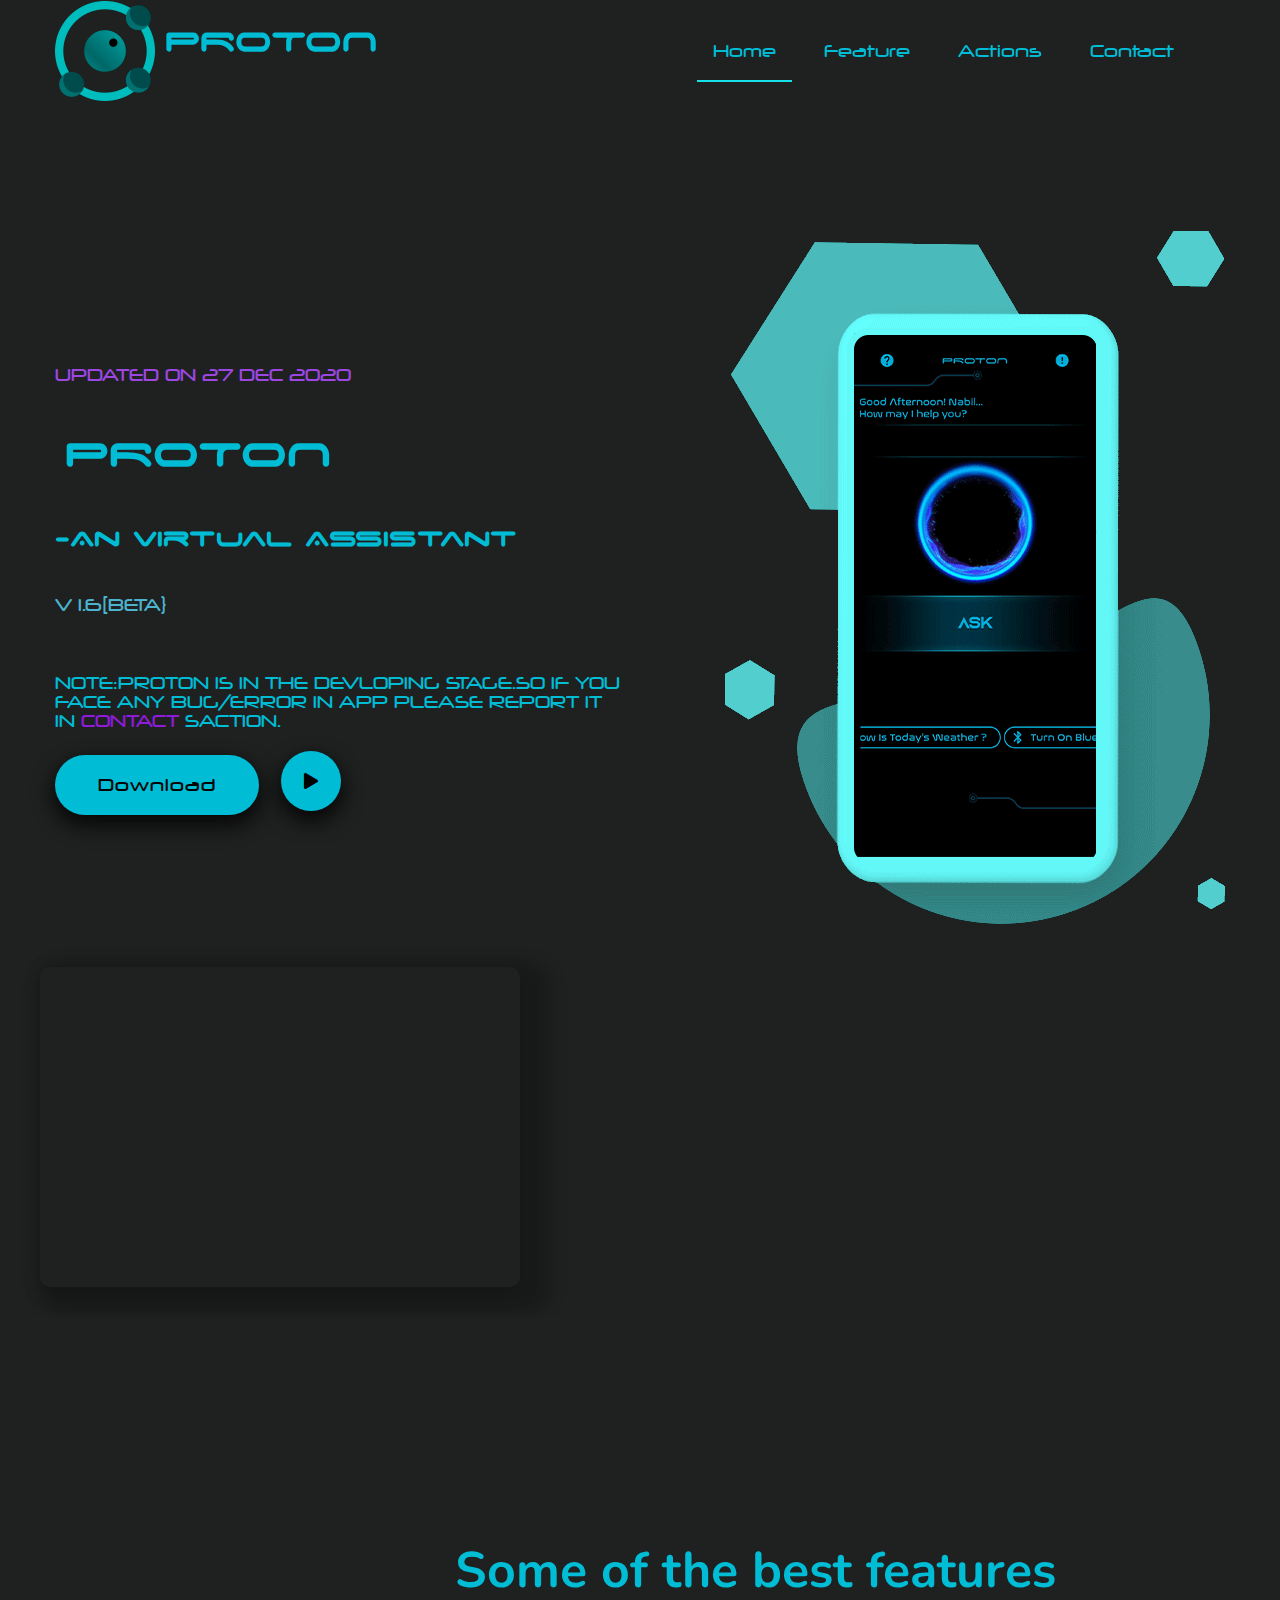
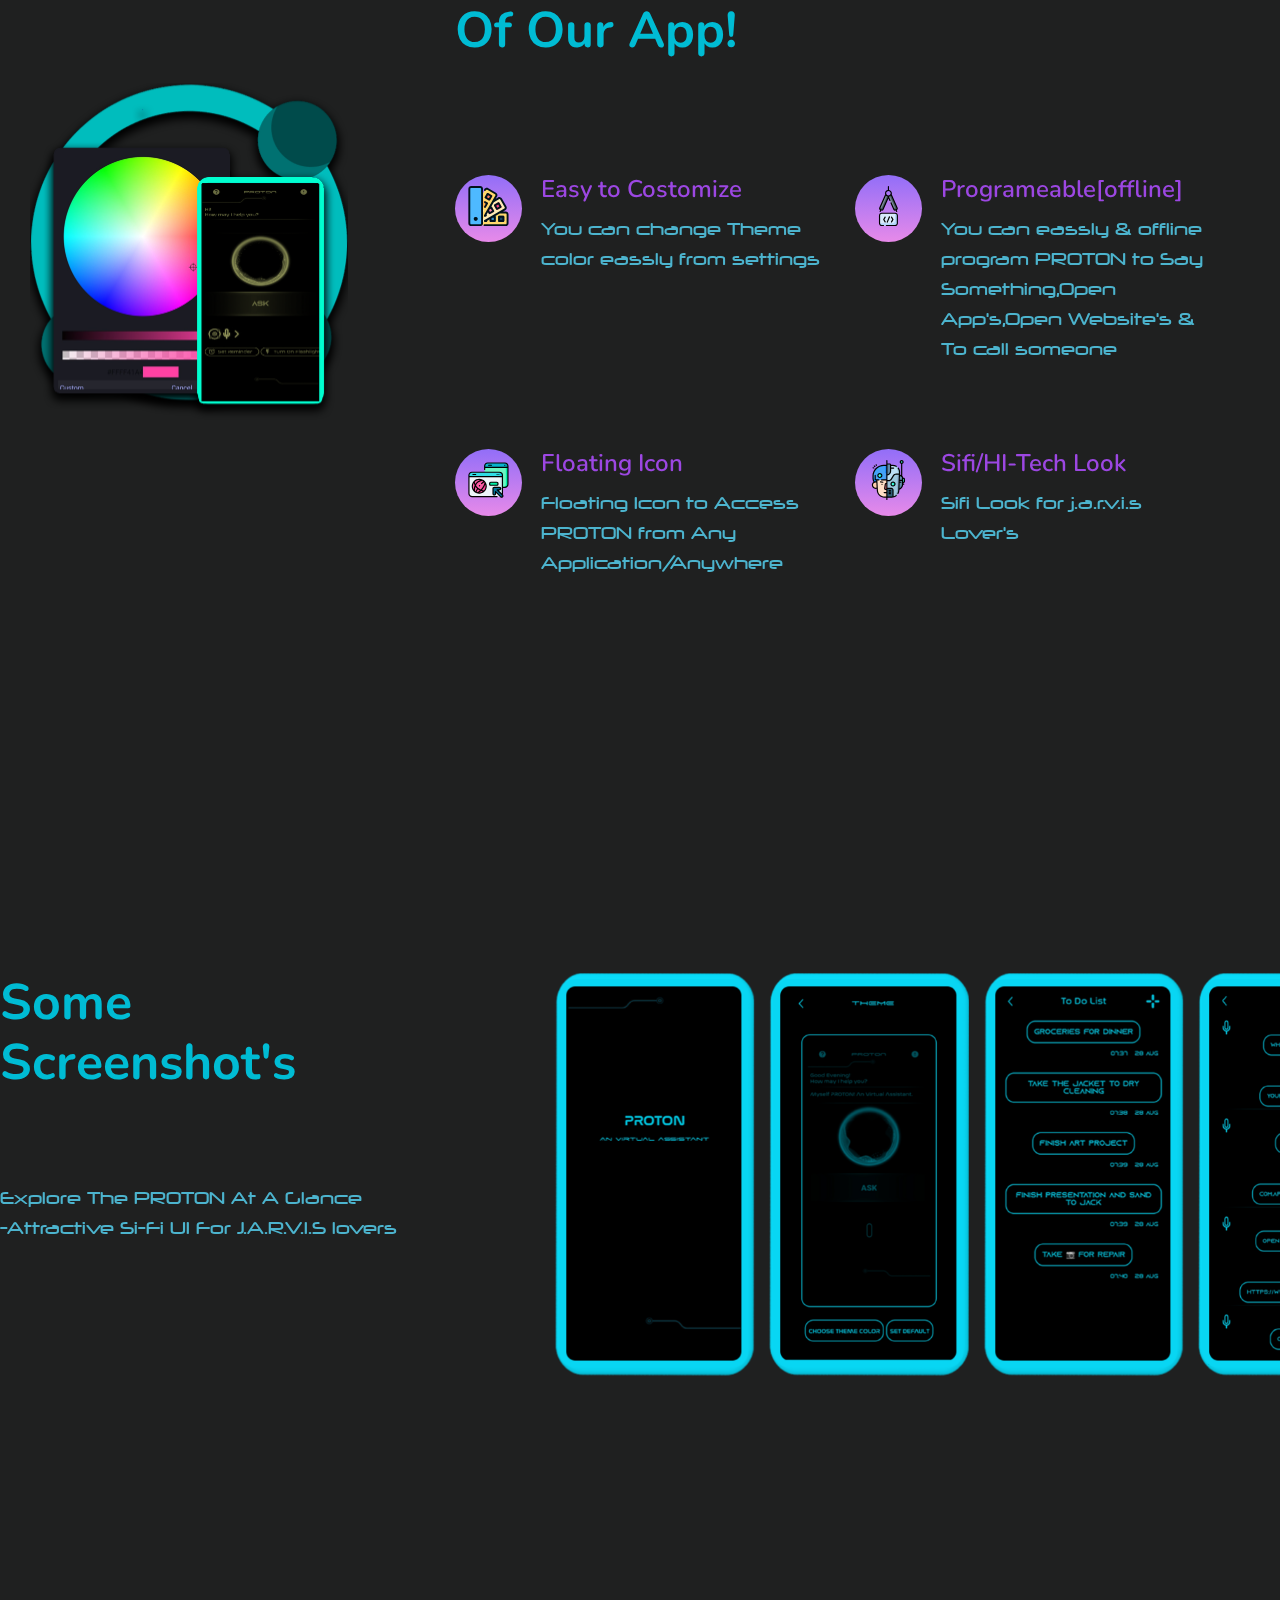
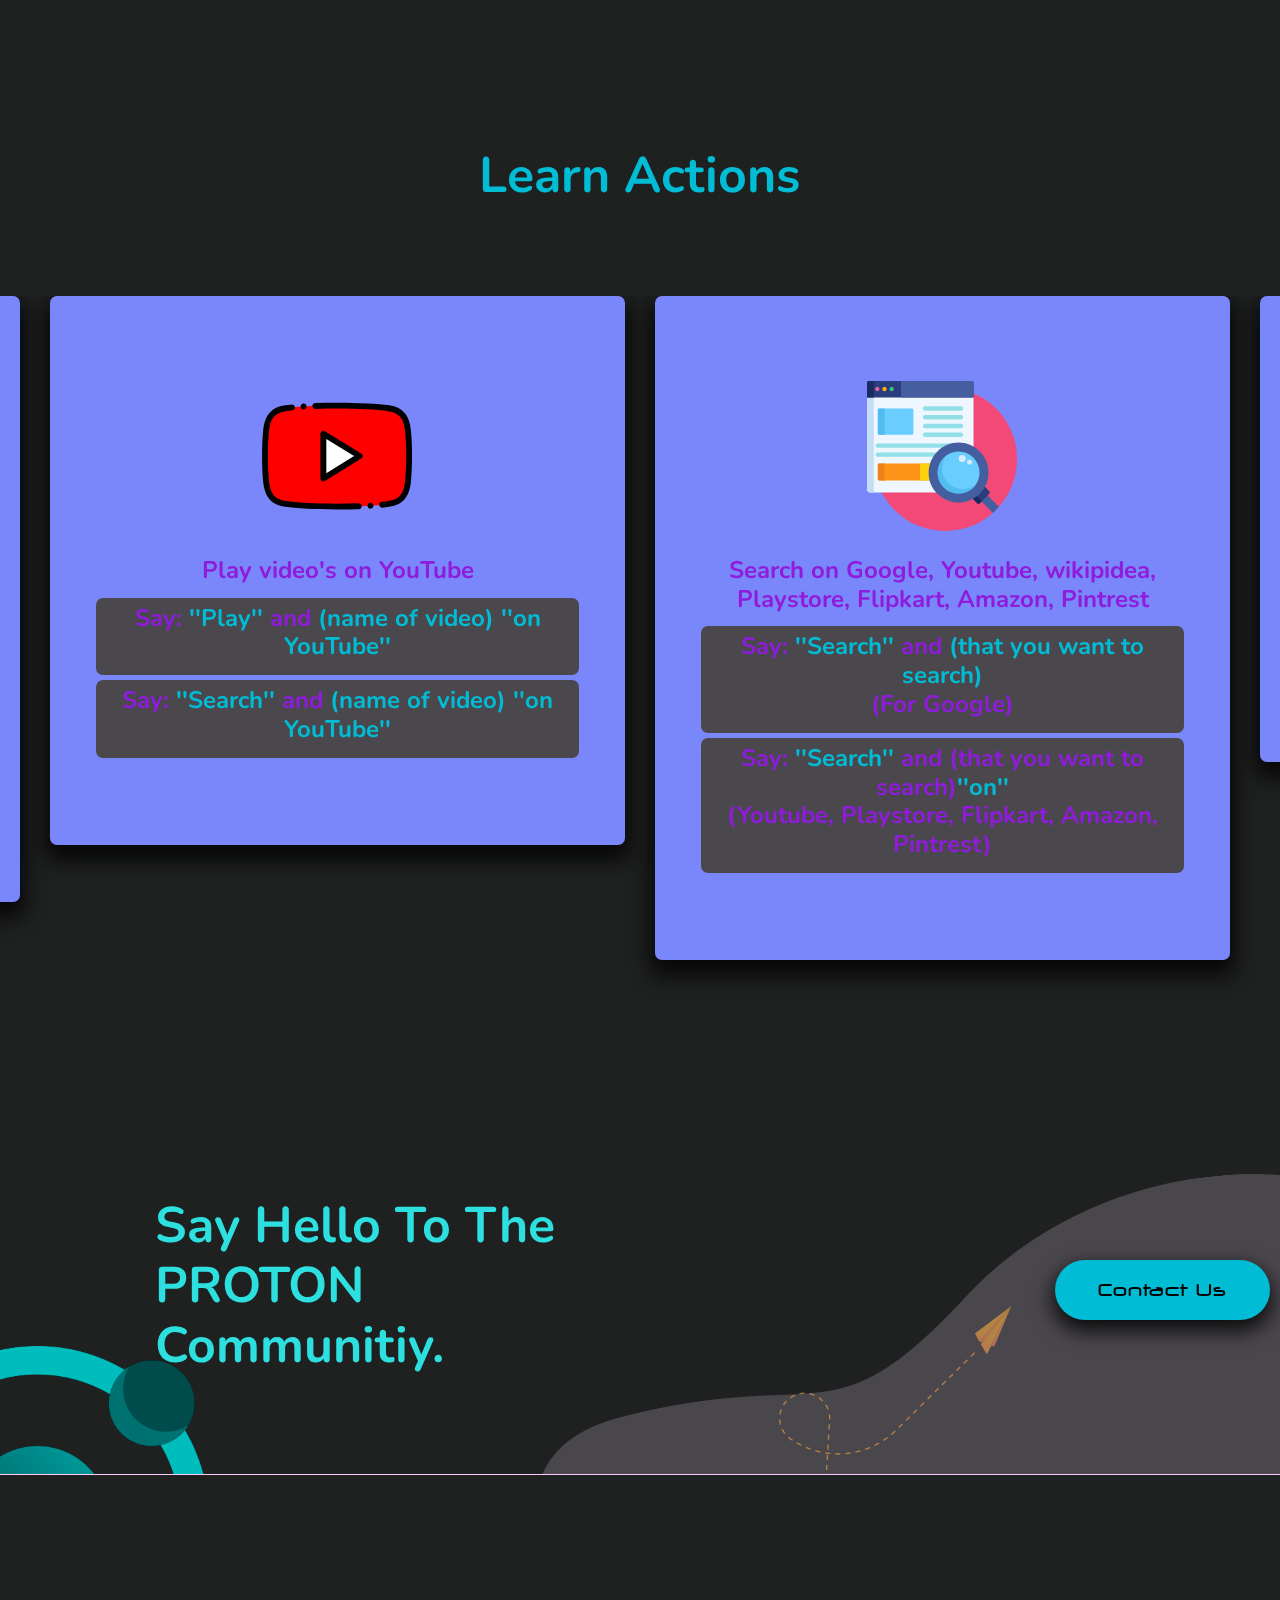
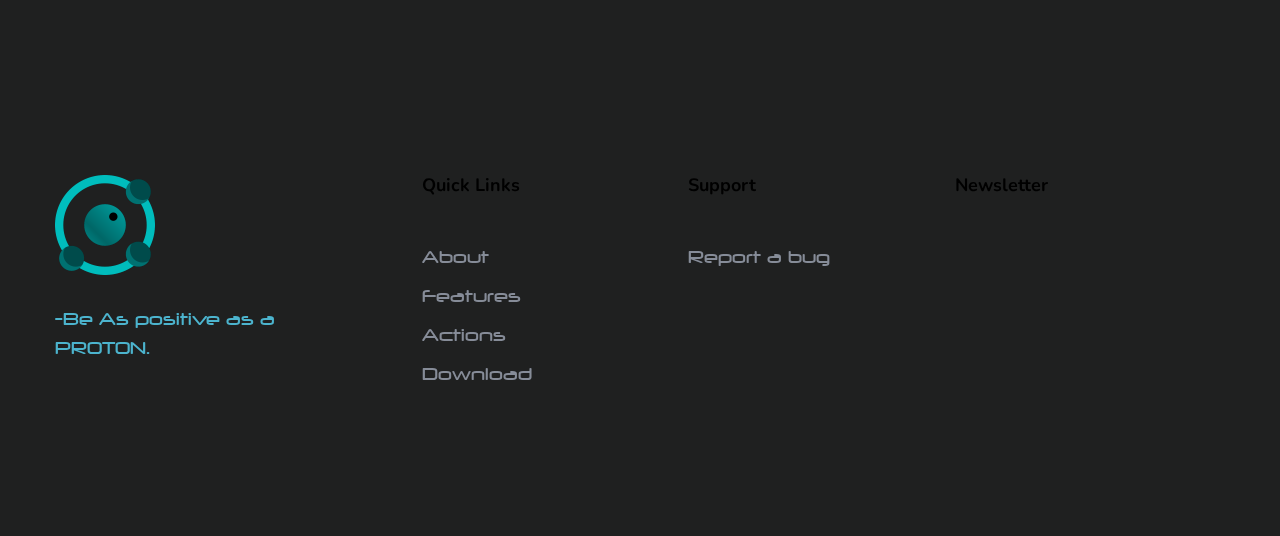
<file: index.html>
<!doctype html>
<html class="no-js" lang="zxx">
    <head>
        <meta charset="utf-8">
        <meta http-equiv="x-ua-compatible" content="ie=edge">
        <title>PROTON A.I [Home]</title>
        <meta name="description" content="">
	<meta name="og:image" content="assets/img/favicon.png">
        <meta name="viewport" content="width=device-width, initial-scale=1">
        <link rel="manifest" href="site.webmanifest">
		<link rel="shortcut icon" type="image/x-icon" href="assets/img/favicon.png">

		<!-- CSS here -->
            <link rel="stylesheet" href="assets/css/bootstrap.min.css">
            <link rel="stylesheet" href="assets/css/owl.carousel.min.css">
            <link rel="stylesheet" href="assets/css/flaticon.css">
            <link rel="stylesheet" href="assets/css/slicknav.css">
            <link rel="stylesheet" href="assets/css/animate.min.css">
            <link rel="stylesheet" href="assets/css/magnific-popup.css">
            <link rel="stylesheet" href="assets/css/fontawesome-all.min.css">
            <link rel="stylesheet" href="assets/css/themify-icons.css">
            <link rel="stylesheet" href="assets/css/slick.css">
            <link rel="stylesheet" href="assets/css/nice-select.css">
            <link rel="stylesheet" href="assets/css/style.css">
            <link rel="stylesheet" type="text/css" href="assets/css/space_ageregular.css">
            <link rel="stylesheet" type="text/css" href="assets/css/neuropolregular.css">
            
   </head>

   <body>
   <div hidden="">
        <svg xmlns="http://www.w3.org/2000/svg" style="display: none;"><symbol id="map" viewBox="0 0 511.999 511.999"><title>map</title><g> <path style="fill:#44C868;" d="M511.879,475.685l-40.224-221.611c-0.401-2.212-1.773-4.128-3.739-5.221l-101.242-56.31 c-1.314-0.732-2.787-1.023-4.234-0.911l18.419,237.608l-0.617,0.276l121.164,54.357c0.986,0.441,2.034,0.659,3.077,0.659 c1.651,0,3.287-0.543,4.632-1.596C511.313,481.22,512.376,478.428,511.879,475.685z"></path> <path style="fill:#44C868;" d="M256,246.375l-103.545-53.931c-1.241-0.647-2.617-0.911-3.972-0.82 c0.359-0.022,0.72-0.02,1.078,0.008l-18.419,237.608l121.781,54.634c0.983,0.44,2.032,0.659,3.077,0.659l0,0V246.375z"></path> </g><g> <path style="fill:#4CE166;" d="M149.56,191.633c-1.447-0.112-2.92,0.179-4.234,0.91l-101.243,56.31 c-1.966,1.093-3.338,3.008-3.739,5.221L0.121,475.685c-0.498,2.742,0.566,5.534,2.763,7.252c1.347,1.053,2.982,1.596,4.632,1.596 c1.043,0,2.092-0.217,3.077-0.659l120.504-54.061L149.56,191.633z"></path> <path style="fill:#4CE166;" d="M362.439,191.628c-0.996,0.077-1.981,0.342-2.894,0.818L256,246.376v238.158c0,0,0,0,0.001,0 c1.045,0,2.095-0.218,3.077-0.659l121.781-54.634L362.439,191.628z"></path> </g><polygon style="fill:#FFDB56;" points="28.154,321.233 19.983,366.252 140.977,302.346 143.786,266.107 144.252,260.097 "></polygon><path style="fill:#A8EEFC;" d="M142.066,288.294l-1.089,14.052L19.983,366.252L0.121,475.685c-0.498,2.742,0.566,5.534,2.763,7.252 c1.347,1.053,2.982,1.596,4.632,1.596c1.043,0,2.092-0.217,3.077-0.659l120.504-54.061L142.066,288.294L142.066,288.294z"></path><g> <polygon style="fill:#FFBB24;" points="256.03,276.08 144.252,260.097 140.977,302.346 256,477.025 256,413.507 187.363,305.429 256.03,313.642 "></polygon> <polygon style="fill:#FFBB24;" points="459.946,244.421 411.311,217.37 365.269,228.128 365.845,235.564 368.119,264.898 "></polygon> </g><polygon style="fill:#FFDB56;" points="372.202,317.576 367.842,261.327 367.842,261.327 365.269,228.128 256.03,276.08 256.03,313.642 327.386,282.612 "></polygon><path style="fill:#FFBB24;" d="M511.879,475.685l-10.103-55.666L368.119,264.898l4.084,52.678l137.07,165.221 C511.357,481.07,512.364,478.358,511.879,475.685z"></path><path style="fill:#FF4A4A;" d="M256.481,27.465c-57.963,0-105.12,47.118-105.12,105.034c0,35.826,17.009,74.29,50.556,114.322 c24.639,29.403,48.943,48.314,49.966,49.105c1.354,1.047,2.976,1.57,4.599,1.57c1.622,0,3.245-0.523,4.599-1.57 c1.022-0.791,25.327-19.702,49.966-49.105c33.547-40.032,50.556-78.495,50.556-114.322 C361.601,74.583,314.444,27.465,256.481,27.465z M295.411,132.498c0,21.482-17.43,38.898-38.93,38.898 c-21.5,0-38.93-17.415-38.93-38.898s17.43-38.898,38.93-38.898C277.981,93.6,295.411,111.016,295.411,132.498z"></path><path style="fill:#E7343F;" d="M256.481,27.465c-4.594,0-9.119,0.298-13.559,0.872c51.583,6.667,91.562,50.836,91.562,104.162 c0,35.826-17.009,74.29-50.556,114.322c-15.845,18.908-31.54,33.467-41.005,41.669c5.254,4.552,8.596,7.154,8.96,7.436 c1.354,1.047,2.976,1.57,4.599,1.57c1.622,0,3.245-0.523,4.599-1.57c1.022-0.791,25.327-19.702,49.966-49.105 c33.547-40.032,50.556-78.495,50.556-114.322C361.601,74.583,314.444,27.465,256.481,27.465z"></path><path style="fill:#FFDB56;" d="M259.078,483.874l45.285-20.316L256,413.507v71.026c0,0,0,0,0.001,0 C257.046,484.533,258.095,484.316,259.078,483.874z"></path><g> <path style="fill:#1EA4E9;" d="M471.654,254.074c-0.401-2.212-1.773-4.128-3.739-5.221l-7.97-4.433l-91.827,20.477l0,0 l133.656,155.121L471.654,254.074z"></path> <path style="fill:#1EA4E9;" d="M255.999,484.533C256,484.533,256,484.533,255.999,484.533v-7.508L140.977,302.346l-9.837,126.895 l121.781,54.634C253.904,484.316,254.953,484.533,255.999,484.533z"></path> </g></symbol><symbol id="speech-bubbles" viewBox="0 0 60 59"><title>speech-bubbles</title><path id="Shape" d="m41 5v20c0 2.209139-1.790861 4-4 4h-21l-6.98 6.98c-.29824873.3061743-.75812038.3889393-1.14440355.205963-.38628317-.1829762-.61356468-.5912348-.56559645-1.015963l.69-6.17h-3c-2.209139 0-4-1.790861-4-4v-20c0-2.209139 1.790861-4 4-4h32c2.209139 0 4 1.790861 4 4z" fill="#9d27b0"></path><path id="Shape" d="m37 1h-3c2.209139 0 4 1.790861 4 4v20c0 2.209139-1.790861 4-4 4h3c2.209139 0 4-1.790861 4-4v-20c0-2.209139-1.790861-4-4-4z" fill="#6a1b9a"></path><path id="Shape" d="m59 26v20c0 2.209139-1.790861 4-4 4h-3l.69 6.17c.0479682.4247282-.1793133.8329868-.5655965 1.015963-.3862831.1829763-.8461548.1002113-1.1444035-.205963l-6.98-6.98h-21c-2.209139 0-4-1.790861-4-4v-17h18c2.209139 0 4-1.790861 4-4v-3h14c2.209139 0 4 1.790861 4 4z" fill="#02a9f4"></path><path id="Shape" d="m49.63 55.63 1.35 1.35c.2982487.3061743.7581204.3889393 1.1444035.205963.3862832-.1829762.6135647-.5912348.5655965-1.015963l-.69-6.17h-3z" fill="#0377bc"></path><path id="Shape" d="m55 22h-3c2.209139 0 4 1.790861 4 4v20c0 2.209139-1.790861 4-4 4h3c2.209139 0 4-1.790861 4-4v-20c0-2.209139-1.790861-4-4-4z" fill="#0377bc"></path><circle id="Oval" cx="10" cy="15" fill="#ffdc00" r="3"></circle><circle id="Oval" cx="32" cy="15" fill="#ffdc00" r="3"></circle><circle id="Oval" cx="21" cy="15" fill="#ffdc00" r="3"></circle><circle id="Oval" cx="28" cy="36" fill="#ffdc00" r="3"></circle><circle id="Oval" cx="50" cy="36" fill="#ffdc00" r="3"></circle><circle id="Oval" cx="39" cy="36" fill="#ffdc00" r="3"></circle><path id="Shape" d="m5 10c-.55228475 0-1-.44771525-1-1v-4c0-.55228475.44771525-1 1-1h4c.55228475 0 1 .44771525 1 1s-.44771525 1-1 1h-3v3c0 .55228475-.44771525 1-1 1z" fill="#f5f5f5"></path><path id="Shape" d="m55 47h-4c-.5522847 0-1-.4477153-1-1s.4477153-1 1-1h3v-3c0-.5522847.4477153-1 1-1s1 .4477153 1 1v4c0 .5522847-.4477153 1-1 1z" fill="#f5f5f5"></path><g fill="#000"><path id="Shape" d="m55 21h-13v-16c-.0033061-2.76005315-2.2399468-4.99669388-5-5h-32c-2.76005315.00330612-4.99669388 2.23994685-5 5v20c.00330612 2.7600532 2.23994685 4.9966939 5 5h1.883l-.563 5.057c-.10012257.8449532.35133077 1.6592607 1.121 2.022.27280514.1319332.57196713.2003131.875.2.52896076-.0009325 1.03557954-.2133739 1.407-.59l6.691-6.689h1.586v16c.0033061 2.7600532 2.2399468 4.9966939 5 5h20.586l6.691 6.691c.3714205.3766261.8780392.5890675 1.407.59.3030329.0003131.6021949-.0680668.875-.2.7696692-.3627393 1.2211226-1.1770468 1.121-2.022l-.563-5.059h1.883c2.7600532-.0033061 4.9966939-2.2399468 5-5v-20c-.0033061-2.7600532-2.2399468-4.9966939-5-5zm-39 7c-.2651948.0000566-.5195073.1054506-.707.293l-6.984 6.984.685-6.167c.03128174-.2826537-.05925917-.5652572-.24897118-.7771087-.18971202-.2118514-.46064935-.3329108-.74502882-.3328913h-3c-1.65685425 0-3-1.3431458-3-3v-20c0-1.65685425 1.34314575-3 3-3h32c1.6568542 0 3 1.34314575 3 3v20c0 1.6568542-1.3431458 3-3 3zm42 18c0 1.6568542-1.3431458 3-3 3h-3c-.2843795-.0000195-.5553168.1210399-.7450288.3328913-.189712.2118515-.2802529.494455-.2489712.7771087l.685 6.167-6.984-6.984c-.1874927-.1875494-.4418052-.2929434-.707-.293h-21c-1.6568542 0-3-1.3431458-3-3v-16h17c2.7600532-.0033061 4.9966939-2.2399468 5-5v-2h13c1.6568542 0 3 1.3431458 3 3z"></path><path id="Shape" d="m10 11c-2.209139 0-4 1.790861-4 4s1.790861 4 4 4 4-1.790861 4-4-1.790861-4-4-4zm0 6c-1.1045695 0-2-.8954305-2-2s.8954305-2 2-2 2 .8954305 2 2-.8954305 2-2 2z"></path><path id="Shape" d="m32 11c-2.209139 0-4 1.790861-4 4s1.790861 4 4 4 4-1.790861 4-4-1.790861-4-4-4zm0 6c-1.1045695 0-2-.8954305-2-2s.8954305-2 2-2 2 .8954305 2 2-.8954305 2-2 2z"></path><path id="Shape" d="m21 11c-2.209139 0-4 1.790861-4 4s1.790861 4 4 4 4-1.790861 4-4-1.790861-4-4-4zm0 6c-1.1045695 0-2-.8954305-2-2s.8954305-2 2-2 2 .8954305 2 2-.8954305 2-2 2z"></path><path id="Shape" d="m28 32c-2.209139 0-4 1.790861-4 4s1.790861 4 4 4 4-1.790861 4-4-1.790861-4-4-4zm0 6c-1.1045695 0-2-.8954305-2-2s.8954305-2 2-2 2 .8954305 2 2-.8954305 2-2 2z"></path><path id="Shape" d="m50 32c-2.209139 0-4 1.790861-4 4s1.790861 4 4 4 4-1.790861 4-4-1.790861-4-4-4zm0 6c-1.1045695 0-2-.8954305-2-2s.8954305-2 2-2 2 .8954305 2 2-.8954305 2-2 2z"></path><path id="Shape" d="m39 32c-2.209139 0-4 1.790861-4 4s1.790861 4 4 4 4-1.790861 4-4-1.790861-4-4-4zm0 6c-1.1045695 0-2-.8954305-2-2s.8954305-2 2-2 2 .8954305 2 2-.8954305 2-2 2z"></path></g></symbol><symbol id="seo" viewBox="0 0 512 512"><title>seo</title><circle style="fill:#F24976;" cx="267" cy="267" r="245"></circle><path style="fill:#EEF6FF;" d="M241.659,241.656c18.93-18.928,44.096-29.352,70.863-29.352c18.236,0,35.725,4.842,51.009,13.911 V53.763H0v316.91c0,5.5,4.5,10,10,10h229.065C202.614,341.426,203.475,279.842,241.659,241.656z"></path><path style="fill:#C3DDF4;" d="M22.68,370.673V53.763H0v316.91c0,5.5,4.5,10,10,10h22.68C27.18,380.673,22.68,376.173,22.68,370.673 z"></path><path style="fill:#293D7C;" d="M357.815,0H5.716C2.572,0,0,2.572,0,5.716v50.882h363.531V5.716C363.531,2.572,360.959,0,357.815,0z"></path><path style="fill:#1A2B63;" d="M28.396,0H5.716C2.572,0,0,2.572,0,5.716v50.882h22.68V5.716C22.68,2.572,25.252,0,28.396,0z"></path><path style="fill:#69CDFF;" d="M158.259,178.615c0,2.75-2.25,5-5,5H41.816c-2.75,0-5-2.25-5-5V98.696c0-2.75,2.25-5,5-5h111.442 c2.75,0,5,2.25,5,5v79.919H158.259z"></path><path style="fill:#52BBEF;" d="M59.496,178.615V98.696c0-2.75,2.25-5,5-5h-22.68c-2.75,0-5,2.25-5,5v79.919c0,2.75,2.25,5,5,5h22.68 C61.746,183.615,59.496,181.365,59.496,178.615z"></path><path style="fill:#FF9518;" d="M217.149,281.788H41.816c-2.75,0-5,2.25-5,5v47.809c0,2.75,2.25,5,5,5h174.246 C210.787,320.688,211.146,300.524,217.149,281.788z"></path><path style="fill:#EF8318;" d="M59.496,334.597v-47.809c0-2.75,2.25-5,5-5h-22.68c-2.75,0-5,2.25-5,5v47.809c0,2.75,2.25,5,5,5 h22.68C61.746,339.597,59.496,337.347,59.496,334.597z"></path><path style="fill:#FFD00D;" d="M217.149,281.788H180.85v57.809h35.212C210.787,320.688,211.146,300.524,217.149,281.788z"></path><g> <path style="fill:#91E0E8;" d="M320.754,101.196H198.165c-4.142,0-7.5-3.358-7.5-7.5s3.358-7.5,7.5-7.5h122.589 c4.143,0,7.5,3.358,7.5,7.5S324.897,101.196,320.754,101.196z"></path> <path style="fill:#91E0E8;" d="M320.754,131.169H198.165c-4.142,0-7.5-3.358-7.5-7.5s3.358-7.5,7.5-7.5h122.589 c4.143,0,7.5,3.358,7.5,7.5C328.254,127.811,324.897,131.169,320.754,131.169z"></path> <path style="fill:#91E0E8;" d="M320.754,161.142H198.165c-4.142,0-7.5-3.358-7.5-7.5s3.358-7.5,7.5-7.5h122.589 c4.143,0,7.5,3.358,7.5,7.5S324.897,161.142,320.754,161.142z"></path> <path style="fill:#91E0E8;" d="M320.754,191.115H198.165c-4.142,0-7.5-3.358-7.5-7.5s3.358-7.5,7.5-7.5h122.589 c4.143,0,7.5,3.358,7.5,7.5S324.897,191.115,320.754,191.115z"></path> <path style="fill:#91E0E8;" d="M299.459,213.148H36.816c-4.143,0-7.5,3.358-7.5,7.5s3.357,7.5,7.5,7.5H258.39 C270.777,220.167,284.742,215.052,299.459,213.148z"></path> <path style="fill:#91E0E8;" d="M239.711,243.662H36.816c-4.143,0-7.5,3.358-7.5,7.5s3.357,7.5,7.5,7.5h191.188 C231.366,253.387,235.266,248.359,239.711,243.662z"></path> </g><path style="fill:#E26693;" d="M34.895,34.61c-1.979,0-3.91-0.8-5.31-2.191c-1.391-1.4-2.19-3.33-2.19-5.309 c0-1.971,0.8-3.9,2.19-5.3c1.399-1.4,3.33-2.2,5.31-2.2c1.971,0,3.91,0.799,5.3,2.2c1.4,1.4,2.2,3.33,2.2,5.3 c0,1.979-0.8,3.91-2.2,5.309C38.805,33.81,36.865,34.61,34.895,34.61z"></path><path style="fill:#FFAF10;" d="M59.49,34.61c-1.971,0-3.91-0.8-5.301-2.201c-1.399-1.39-2.199-3.32-2.199-5.299 c0-1.971,0.8-3.9,2.199-5.3c1.4-1.4,3.33-2.2,5.301-2.2c1.979,0,3.909,0.799,5.31,2.2c1.39,1.4,2.19,3.33,2.19,5.3 s-0.801,3.91-2.19,5.299C63.399,33.81,61.47,34.61,59.49,34.61z"></path><path style="fill:#37C47A;" d="M84.095,34.61c-1.98,0-3.91-0.8-5.3-2.191c-1.4-1.4-2.2-3.33-2.2-5.309c0-1.971,0.8-3.9,2.2-5.3 c1.39-1.4,3.32-2.2,5.3-2.2c1.97,0,3.91,0.799,5.3,2.2c1.4,1.4,2.2,3.33,2.2,5.3c0,1.979-0.8,3.91-2.2,5.309 C87.995,33.81,86.064,34.61,84.095,34.61z"></path><path style="fill:#445EA0;" d="M409.768,389.207l-20.555,20.556L429.65,450.2c7.25-6.441,14.114-13.306,20.556-20.556 L409.768,389.207z"></path><path style="fill:#293D7C;" d="M417.928,376.811l-17.035-17.034c-4.531,8.486-10.365,16.455-17.512,23.601 c-7.066,7.066-15.002,12.945-23.566,17.541l17.003,17.002c1.944,1.945,5.126,1.945,7.071,0l34.039-34.039 C419.872,381.938,419.872,378.756,417.928,376.811z"></path><path style="fill:#1A2B63;" d="M388.484,406.254l-14.54-14.54c-4.471,3.481-9.196,6.556-14.13,9.204l17.003,17.002 c1.944,1.945,5.126,1.945,7.071,0l11.667-11.667C393.61,408.199,390.429,408.199,388.484,406.254z"></path><path style="fill:#445EA0;" d="M384.796,240.241c39.916,39.916,39.916,104.634-0.001,144.551 c-39.914,39.913-104.631,39.914-144.55-0.001c-39.916-39.916-39.914-104.634,0-144.549 C280.164,200.325,344.881,200.324,384.796,240.241z"></path><path style="fill:#69CDFF;" d="M363.197,363.191c-27.986,27.987-73.363,27.987-101.352-0.002 c-27.986-27.984-27.987-73.362,0-101.349c27.986-27.986,73.365-27.985,101.351,0C391.184,289.828,391.184,335.204,363.197,363.191z"></path><path style="fill:#52BBEF;" d="M363.197,363.191c2.549-2.549,4.859-5.245,6.943-8.056c-28.055,20.805-67.855,18.494-93.295-6.946 c-25.438-25.436-27.748-65.237-6.944-93.292c-2.812,2.085-5.507,4.395-8.056,6.943c-27.987,27.987-27.986,73.364,0,101.349 C289.834,391.178,335.211,391.178,363.197,363.191z"></path><path style="fill:#445EA0;" d="M357.815,0H115.912v56.598h247.619V5.716C363.531,2.572,360.959,0,357.815,0z"></path><g> <circle style="fill:#D9EAFC;" cx="324.83" cy="264.53" r="12"></circle> <circle style="fill:#D9EAFC;" cx="350.04" cy="277" r="8.5"></circle> </g></symbol><symbol id="android" viewBox="0 0 300 300"><title>android</title><path d="m30 240.243h240v24h-240z" fill="#816982"></path><path d="m270 272.243h-240c-4.422 0-8-3.578-8-8v-24c0-4.422 3.578-8 8-8h240c4.422 0 8 3.578 8 8v24c0 4.422-3.578 8-8 8zm-232-16h224v-8h-224z" fill="#5c128d"></path><path d="m240.42 208.243c3.548-10.022 5.58-20.762 5.58-32 0-53.02-42.98-96-96-96s-96 42.98-96 96c0 11.238 2.031 21.978 5.58 32z" fill="#f6d831"></path><g fill="#5c128d"><path d="m240.422 216.243h-180.844c-3.391 0-6.414-2.133-7.539-5.328-4.008-11.321-6.039-22.985-6.039-34.672 0-57.344 46.656-104 104-104s104 46.656 104 104c0 11.688-2.031 23.352-6.039 34.672-1.125 3.195-4.149 5.328-7.539 5.328zm-175.008-16h169.172c2.266-7.906 3.414-15.953 3.414-24 0-48.523-39.477-88-88-88s-88 39.477-88 88c0 8.047 1.148 16.093 3.414 24z"></path><path d="m102 144.243h16v16h-16z"></path><path d="m182 144.243h16v16h-16z"></path><path d="m30 200.243h240v16h-240z"></path><path d="m194.76 64.244h78.48v15.998h-78.48z" transform="matrix(.64 -.768 .768 .64 28.69 205.745)"></path><circle cx="259.172" cy="43.071" r="15.314"></circle><path d="m62.486 33.003h15.998v78.48h-15.998z" transform="matrix(.768 -.64 .64 .768 -29.912 61.869)"></path><circle cx="45.314" cy="43.071" r="15.314"></circle></g></symbol><symbol id="music-note" viewBox="0 0 512 512"><title>music-note</title><path style="fill:#00CCB2;" d="M272,437c0,8.291,6.709,15,15,15s15-6.709,15-15V268.321l-13.683-26.091L272,276.893V437z"></path><path style="fill:#00AB94;" d="M482,377c0,8.291,6.709,15,15,15s15-6.709,15-15V208.32l-14.253-25.927L482,216.893V377z"></path><path style="fill:#FEA832;" d="M242,167c0,41.4-33.6,75-75,75c-8.401,0-15-6.601-15-15c0-8.401,6.599-15,15-15 c24.901,0,45-20.101,45-45c0-14.401-6.599-27.601-18.3-36.301c-24-17.401-51.4-39.699-72.7-66.4V302c0,8.399-6.599,15-15,15 s-15-6.601-15-15V15c0-6.601,4.2-12.301,10.499-14.401C103.001,0.3,104.5,0,106,0c4.799,0,9.6,2.399,12.599,6.599l17.1,26.1 c19.801,29.401,48.701,53.901,75.7,73.7C230.6,120.5,242,143.299,242,167z"></path><path style="fill:#FF8700;" d="M242,167c0,41.4-33.6,75-75,75c-8.401,0-15-6.601-15-15c0-8.401,6.599-15,15-15 c24.901,0,45-20.101,45-45c0-14.401-6.599-27.601-18.3-36.301c-24-17.401-51.4-39.699-72.7-66.4V302c0,8.399-6.599,15-15,15V0 c4.799,0,9.6,2.399,12.599,6.599l17.1,26.1c19.801,29.401,48.701,53.901,75.7,73.7C230.6,120.5,242,143.299,242,167z"></path><path style="fill:#00EED0;" d="M242,512c-33.091,0-60-26.909-60-60s26.909-60,60-60s60,26.909,60,60S275.091,512,242,512z"></path><path style="fill:#FFD400;" d="M106,262.7C95.2,250.099,78.999,242,61,242c-32.999,0-61,26.999-61,60c0,32.999,28.001,60,61,60 c17.999,0,34.2-8.101,45-20.7c9.6-10.501,15-24.3,15-39.3S115.6,273.199,106,262.7z"></path><path style="fill:#00CCB2;" d="M452,452c-33.091,0-60-26.909-60-60s26.909-60,60-60s60,26.909,60,60S485.091,452,452,452z"></path><path style="fill:#FDBF00;" d="M121,302c0,15-5.4,28.799-15,39.3v-78.6C115.6,273.199,121,287,121,302z"></path><path style="fill:#00EED0;" d="M506,124.999c-3.6-2.699-8.699-3.6-13.2-2.401L392,151.399l-109.2,31.199 c-6.299,1.8-10.8,7.8-10.8,14.401v79.799l30-8.399l90-25.801l90-25.8l30-8.399V137C512,132.199,509.9,128,506,124.999z"></path><path style="fill:#00CCB2;" d="M512,137v71.4l-30,8.399l-90,25.8V151.4l100.8-28.801c4.501-1.199,9.6-0.298,13.2,2.401 C509.9,128,512,132.199,512,137z"></path></symbol><symbol id="video-camera" viewBox="0 0 512 512"><title>video-camera</title><g><g><g><path d="m68.605 497.713h315.706c14.31 0 25.911-11.622 25.911-25.957v-237.88c0-14.336-11.601-25.958-25.911-25.958h-315.706" fill="#b8ecff"></path><path d="m68.605 392.161v-184.242h-32.694c-14.31 0-25.911 11.621-25.911 25.957v237.879c0 14.336 11.601 25.957 25.911 25.957h32.694" fill="#6eb4c7"></path><g><path d="" fill="#6eb4c7"></path><path d="m68.609 443.92c-6.895.205-12.074-7.532-9.239-13.83 3.295-8.154 15.175-8.155 18.469 0 2.841 6.291-2.342 14.03-9.23 13.83z"></path></g></g></g><path d="m502 471.407-91.777-41.816v-153.55l91.777-41.816z" fill="#6eb4c7"></path><g><g><path d="m163.309 387.725h193.974v63.731h-193.974z" fill="#fff"></path></g><g><path d="m357.283 461.456h-193.973c-5.523 0-10-4.478-10-10v-63.73c0-5.522 4.477-10 10-10h193.974c5.522 0 10 4.478 10 10v63.73c-.001 5.522-4.478 10-10.001 10zm-183.973-20h173.974v-43.73h-173.974z"></path></g></g><g><g><g><ellipse cx="265.64" cy="329.591" fill="#ff5d5d" rx="21.375" ry="21.413"></ellipse></g><g><path d="m265.64 361.004c-17.3 0-31.375-14.092-31.375-31.413s14.075-31.413 31.375-31.413 31.375 14.092 31.375 31.413-14.075 31.413-31.375 31.413zm0-42.826c-6.272 0-11.375 5.12-11.375 11.413s5.103 11.413 11.375 11.413c6.273 0 11.375-5.12 11.375-11.413s-5.103-11.413-11.375-11.413z"></path></g></g><g><g><ellipse cx="335.908" cy="329.591" fill="#fee77b" rx="21.375" ry="21.413"></ellipse></g><g><path d="m335.907 361.004c-17.3 0-31.375-14.092-31.375-31.413s14.075-31.413 31.375-31.413c17.301 0 31.376 14.092 31.376 31.413s-14.075 31.413-31.376 31.413zm0-42.826c-6.272 0-11.375 5.12-11.375 11.413s5.103 11.413 11.375 11.413 11.376-5.12 11.376-11.413-5.103-11.413-11.376-11.413z"></path></g></g></g></g><g><g><ellipse cx="300.774" cy="111.103" fill="#00dba8" rx="96.644" ry="96.816"></ellipse></g><g><path d="m300.774 166.128c-30.287 0-54.927-24.684-54.927-55.025s24.64-55.025 54.927-55.025c30.286 0 54.926 24.684 54.926 55.025s-24.639 55.025-54.926 55.025z" fill="#fff"></path><path d="m300.774 176.128c-35.802 0-64.928-29.17-64.928-65.024 0-35.855 29.126-65.025 64.928-65.025 35.8 0 64.926 29.17 64.926 65.025 0 35.854-29.126 65.024-64.926 65.024zm0-110.05c-24.773 0-44.928 20.198-44.928 45.025 0 24.826 20.154 45.024 44.928 45.024 24.772 0 44.926-20.198 44.926-45.024 0-24.827-20.153-45.025-44.926-45.025z"></path></g><g><g><ellipse cx="107.486" cy="111.103" fill="#00dba8" rx="96.644" ry="96.816"></ellipse></g><path d="m507.41 225.814c-2.86-1.841-6.461-2.101-9.557-.689l-77.631 35.371v-26.62c0-19.827-16.109-35.957-35.911-35.957h-21.471c26.975-19.402 44.578-51.088 44.578-86.815 0-58.898-47.841-106.816-106.645-106.816-42.705 0-79.628 25.273-96.644 61.67-17.016-36.397-53.938-61.67-96.644-61.67-58.802-.001-106.643 47.917-106.643 106.816 0 35.727 17.603 67.413 44.578 86.815h-9.509c-19.802 0-35.911 16.13-35.911 35.957v237.879c0 19.827 16.109 35.958 35.911 35.958h348.4c19.802 0 35.911-16.131 35.911-35.958v-26.619l77.631 35.371c1.322.603 2.736.9 4.146.9 1.891 0 3.773-.535 5.411-1.59 2.86-1.84 4.59-5.009 4.59-8.41v-237.182c0-3.402-1.729-6.571-4.59-8.411zm-206.637-201.527c47.776 0 86.645 38.945 86.645 86.816 0 47.87-38.868 86.815-86.645 86.815-47.775 0-86.644-38.945-86.644-86.815.001-47.871 38.869-86.816 86.644-86.816zm-62.065 173.632h-69.156c14.801-10.645 26.78-24.989 34.578-41.669 7.798 16.68 19.777 31.023 34.578 41.669zm-217.866-86.815c0-47.871 38.868-86.816 86.645-86.816 47.775 0 86.644 38.945 86.644 86.816 0 47.87-38.868 86.815-86.644 86.815-47.777 0-86.645-38.945-86.645-86.815zm379.381 360.651c0 8.799-7.138 15.958-15.911 15.958h-348.4c-8.773 0-15.911-7.159-15.911-15.958v-237.879c0-8.799 7.138-15.957 15.911-15.957h22.694v174.242c0 5.522 4.478 10 10 10s10-4.478 10-10v-174.242h305.706c8.773 0 15.911 7.158 15.911 15.957zm91.777-15.893-71.777-32.704v-140.684l71.777-32.704z"></path></g><g><path d="m107.486 166.128c-30.286 0-54.926-24.684-54.926-55.025s24.64-55.025 54.926-55.025c30.287 0 54.927 24.684 54.927 55.025s-24.64 55.025-54.927 55.025z" fill="#fff"></path><path d="m107.485 176.128c-35.8 0-64.926-29.17-64.926-65.024 0-35.855 29.126-65.025 64.926-65.025 35.802 0 64.928 29.17 64.928 65.025 0 35.854-29.126 65.024-64.928 65.024zm0-110.05c-24.772 0-44.926 20.198-44.926 45.025 0 24.826 20.153 45.024 44.926 45.024s44.928-20.198 44.928-45.024c0-24.827-20.154-45.025-44.928-45.025z"></path></g></g></symbol><symbol id="youtube" viewBox="0 -74 512.00063 512"><title>youtube</title><path d="m271.277344 144.113281-61.886719-38.234375v76.46875l.003906 76.46875 61.882813-38.234375 61.890625-38.234375zm0 0" fill="#fff" fill-rule="evenodd"></path><path d="m209.390625 105.878906 61.886719 38.234375 61.890625 38.234375-61.890625 38.234375-61.882813 38.234375-.003906-76.46875zm-195.574219 163.375c5.242188 50.121094 25.367188 70.117188 66.09375 76.46875 76.730469 11.960938 275.449219 11.960938 352.183594 0 40.722656-6.351562 60.847656-26.34375 66.089844-76.46875 5.128906-48.996094 5.128906-124.816406 0-173.8125-5.242188-50.121094-25.367188-70.117187-66.089844-76.46875-76.734375-11.960937-275.453125-11.960937-352.183594 0-40.726562 6.351563-60.851562 26.347656-66.09375 76.46875-5.125 48.996094-5.125 124.816406 0 173.8125zm0 0" fill="#f00" fill-rule="evenodd"></path><path d="m329.847656 343.492188c-23.492187.796874-48.335937 1.199218-73.847656 1.199218-73.746094 0-138.996094-3.308594-174.550781-8.851562-37.988281-5.921875-53.082031-23.621094-57.6875-67.628906-5.035157-48.148438-5.035157-123.582032 0-171.730469 4.605469-44.007813 19.699219-61.703125 57.6875-67.625 6.167969-.964844 13.414062-1.878907 21.542969-2.722657 5.496093-.570312 9.488281-5.484374 8.917968-10.980468-.570312-5.492188-5.492187-9.488282-10.980468-8.914063-8.46875.878907-16.058594 1.839844-22.5625 2.851563-23.695313 3.695312-40.304688 11.652344-52.265626 25.039062-12.308593 13.765625-19.371093 32.917969-22.234374 60.273438-5.15625 49.316406-5.15625 126.574218 0 175.890625 2.863281 27.355469 9.925781 46.503906 22.234374 60.273437 11.960938 13.386719 28.570313 21.34375 52.265626 25.035156 36.511718 5.695313 102.917968 9.09375 177.632812 9.09375 25.734375 0 50.808594-.40625 74.523438-1.210937 5.519531-.1875 9.84375-4.8125 9.65625-10.332031-.1875-5.519532-4.789063-9.84375-10.332032-9.660156zm0 0"></path><path d="m508.132812 94.402344c-2.863281-27.351563-9.925781-46.503906-22.230468-60.273438-11.964844-13.386718-28.574219-21.34375-52.269532-25.035156-36.515624-5.695312-102.921874-9.09375-177.632812-9.09375-25.734375 0-50.804688.410156-74.519531 1.210938-5.523438.1875-9.847657 4.8125-9.660157 10.332031.1875 5.523437 4.792969 9.855469 10.335938 9.660156 23.488281-.796875 48.335938-1.199219 73.847656-1.199219 73.738282 0 138.992188 3.308594 174.550782 8.851563 37.984374 5.925781 53.082031 23.621093 57.683593 67.628906 5.039063 48.148437 5.039063 123.582031 0 171.730469-4.601562 44.007812-19.699219 61.703125-57.683593 67.628906-6.167969.960938-13.417969 1.875-21.546876 2.71875-5.492187.570312-9.484374 5.484375-8.914062 10.980469.535156 5.144531 4.875 8.96875 9.933594 8.96875.347656 0 .695312-.019531 1.046875-.054688 8.464843-.878906 16.054687-1.835937 22.558593-2.851562 23.695313-3.695313 40.304688-11.648438 52.269532-25.035157 12.304687-13.769531 19.367187-32.921874 22.230468-60.273437 5.15625-49.316406 5.15625-126.578125 0-175.894531zm0 0"></path><path d="m338.421875 173.839844-123.773437-76.472656c-3.085938-1.90625-6.960938-1.992188-10.128907-.226563-3.164062 1.765625-5.128906 5.109375-5.128906 8.734375v152.941406c0 3.625 1.964844 6.96875 5.128906 8.734375 1.519531.84375 3.195313 1.265625 4.871094 1.265625 1.828125 0 3.648437-.5 5.257813-1.492187l123.773437-76.46875c2.949219-1.824219 4.746094-5.042969 4.746094-8.507813 0-3.46875-1.796875-6.6875-4.746094-8.507812zm-119.027344 67.042968v-117.070312l94.742188 58.535156zm0 0"></path><path d="m141.84375 23.035156c.222656 0 .449219-.007812.675781-.019531 5.511719-.367187 9.679688-5.132813 9.3125-10.644531-.367187-5.511719-5.140625-9.6875-10.644531-9.316406h-.007812c-5.511719.367187-9.675782 5.132812-9.308594 10.644531.351562 5.285156 4.75 9.335937 9.972656 9.335937zm0 0"></path><path d="m369.484375 341.683594c-5.511719.363281-9.683594 5.128906-9.316406 10.640625.351562 5.285156 4.75 9.335937 9.96875 9.335937.226562 0 .449219-.007812.675781-.019531h.007812c5.511719-.367187 9.675782-5.132813 9.308594-10.644531-.367187-5.511719-5.125-9.675782-10.644531-9.3125zm0 0"></path></symbol><symbol id="wikipedia" viewBox="0 0 512 512"><title>wikipedia</title><path style="fill:#808087;" d="M161.392,407.284c0.024,0.067,0.051,0.133,0.078,0.198c2.3,5.65,9.296,22.849,24.588,22.849 c13.121,0,21.336-12.811,26.374-22.446c0.045-0.088,0.094-0.18,0.137-0.269c10.564-21.549,29.648-64.052,44.626-97.806 c19.679,47.421,33.456,80.033,41.013,97.086c2.498,5.68,10.098,22.968,25.288,22.969h0.003c14.765,0,22.679-16.584,25.279-22.032 c0.095-0.2,0.183-0.401,0.268-0.605c26.626-65.046,104.797-261.683,105.584-263.662c0.059-0.151,0.117-0.302,0.17-0.457 c2.715-7.758,6.324-13.57,10.984-17.728c1.388-1.226,3.135-2.258,5.184-3.12h18.367c6.857,0,12.466-5.611,12.466-12.466V94.138 c0-6.857-5.611-12.466-12.466-12.466H383.49c-6.857,0-12.466,5.611-12.466,12.466v15.657c0,6.857,5.611,12.466,12.466,12.466h28.915 c0.07,0.064-78.973,207.054-78.973,207.054l-42.584-95.768c0,0,55.916-110.986,56.117-111.288h11.789 c6.857,0,12.466-5.611,12.466-12.466V94.137c0-6.857-5.611-12.466-12.466-12.466h-84.167c-6.857,0-12.466,5.611-12.466,12.466 v15.657c0,6.857,5.611,12.466,12.466,12.466h18.284c-0.467,1.527-25.799,57.729-25.799,57.729s-24.051-53.879-25.587-57.729h8.395 c6.858,0,12.466-5.611,12.466-12.466V94.137c0-6.857-5.609-12.466-12.466-12.466h-86.948c-6.857,0-12.466,5.611-12.466,12.466 v15.657c0,6.857,5.611,12.466,12.466,12.466h10.877c2.119,3.161,55.807,120.814,59.908,130.758l-34.988,76.665 c-20.086-46.834-68.241-159.739-84.559-203.468c-0.596-1.556-1.028-2.851-1.365-3.955h24.883c6.857,0,12.466-5.611,12.466-12.466 V94.137c0-6.857-5.611-12.466-12.466-12.466H22.666c-6.856,0-12.466,5.61-12.466,12.466v15.657c0,6.857,5.611,12.466,12.466,12.466 h19.627L161.392,407.284z"></path><g> <path style="fill:#545459;" d="M186.058,440.53c-14.696,0-26.146-9.823-34.033-29.197c-0.035-0.086-0.067-0.167-0.098-0.246 L35.502,132.461H22.667C10.169,132.461,0,122.293,0,109.794V94.137C0,81.639,10.169,71.47,22.667,71.47h115.023 c4.668,0,9.011,1.419,12.622,3.847c3.609-2.429,7.952-3.847,12.622-3.847h86.948c4.553,0,8.797,1.349,12.353,3.67 c3.555-2.32,7.799-3.67,12.353-3.67h84.167c4.56,0,8.809,1.353,12.368,3.68c3.56-2.326,7.809-3.68,12.369-3.68h105.843 C501.831,71.47,512,81.638,512,94.137v15.656c0,12.498-10.169,22.666-22.667,22.666h-16.009c-0.394,0.239-0.644,0.436-0.79,0.565 c-3.316,2.959-5.981,7.37-8.109,13.453c-0.077,0.226-0.186,0.516-0.299,0.806c-0.006,0.017-0.039,0.097-0.045,0.113 c-3.231,8.127-79.426,199.758-105.598,263.694c-0.183,0.439-0.338,0.788-0.503,1.136c-8.813,18.47-20.415,27.837-34.482,27.837 c-14.498-0.001-26.147-9.778-34.626-29.06c-6.358-14.347-17.1-39.663-31.998-75.403c-12.649,28.302-26.641,59.151-35.147,76.503 c-0.053,0.11-0.136,0.272-0.217,0.428C217.859,419.515,206.872,440.53,186.058,440.53z M170.922,403.65 c1.679,4.125,6.727,16.482,15.136,16.482c5.693,0,11.364-5.551,17.336-16.974c10.636-21.693,30.056-64.984,44.479-97.487 c1.637-3.69,5.293-6.062,9.322-6.062c0.042,0,0.083,0,0.124,0.001c4.078,0.049,7.734,2.522,9.297,6.289 c19.619,47.277,33.385,79.868,40.917,96.864c1.848,4.202,7.432,16.9,15.964,16.901c8.334,0,14.161-12.213,16.075-16.226 l0.067-0.158c26.1-63.76,102.257-255.299,105.487-263.421l0.04-0.101c3.307-9.45,7.827-16.636,13.826-21.988 c2.216-1.958,4.903-3.599,8.021-4.911c1.252-0.526,2.597-0.798,3.954-0.798h18.367c1.229,0,2.268-1.038,2.268-2.267V94.138 c0-1.23-1.039-2.268-2.268-2.268H383.49c-0.923,0-1.738,0.585-2.087,1.396c0.011,0.289,0.016,0.58,0.016,0.871v15.656 c0,0.293-0.005,0.583-0.016,0.872c0.349,0.812,1.165,1.397,2.087,1.397h28.915c2.535,0,4.978,0.943,6.856,2.648 c5.148,4.673,2.975,10.413,1.808,13.498c-0.576,1.524-1.424,3.755-2.504,6.595c-2.155,5.668-5.238,13.762-8.94,23.471 c-7.401,19.415-17.275,45.297-27.152,71.176c-19.753,51.757-39.514,103.505-39.514,103.505c-1.474,3.857-5.127,6.446-9.255,6.557 c-4.125,0.106-7.915-2.279-9.592-6.052l-42.584-95.768c-1.243-2.796-1.166-6.001,0.211-8.734 c56.188-111.526,56.25-111.618,56.724-112.334c1.89-2.851,5.081-4.564,8.501-4.564h11.789c0.922,0,1.738-0.584,2.087-1.396 c-0.011-0.289-0.016-0.578-0.016-0.87V94.137c0-0.292,0.005-0.582,0.016-0.871c-0.349-0.811-1.165-1.396-2.087-1.396h-84.167 c-0.899,0-1.695,0.555-2.059,1.334c0.012,0.309,0.019,0.621,0.019,0.934v15.657c0,0.313-0.006,0.625-0.019,0.934 c0.363,0.779,1.161,1.334,2.059,1.334h18.283c3.233,0,6.276,1.533,8.199,4.134c1.924,2.6,2.5,5.957,1.553,9.05 c-0.229,0.75-0.657,2.145-26.254,58.936c-1.648,3.656-5.288,6.008-9.299,6.008c-0.006,0-0.012,0-0.018,0 c-4.017-0.007-7.658-2.373-9.295-6.042c-2.47-5.534-24.179-54.179-25.746-58.105c-1.253-3.142-0.869-6.701,1.029-9.502 c1.898-2.801,5.061-4.478,8.444-4.478h8.396c0.899,0,1.695-0.555,2.059-1.334c-0.012-0.309-0.019-0.621-0.019-0.934V94.137 c0-0.313,0.006-0.625,0.019-0.934c-0.363-0.779-1.161-1.334-2.059-1.334h-86.948c-1.229,0-2.267,1.038-2.267,2.268v15.657 c0,1.23,1.038,2.268,2.267,2.268h10.877c3.4,0,6.576,1.694,8.47,4.518c3.725,5.553,60.419,131.464,60.867,132.55 c1.077,2.612,1.023,5.553-0.15,8.124l-34.988,76.665c-1.659,3.636-5.288,5.964-9.277,5.964c-0.04,0-0.079,0-0.118,0 c-4.037-0.047-7.666-2.469-9.257-6.179c-20.011-46.658-68.324-159.929-84.741-203.923c-0.586-1.533-1.108-3.045-1.566-4.547 c-0.942-3.091-0.363-6.447,1.559-9.044c1.924-2.597,4.964-4.129,8.196-4.129h24.884c1.23,0,2.268-1.038,2.268-2.268V94.137 c0-1.23-1.038-2.268-2.268-2.268H22.667c-1.229,0-2.268,1.038-2.268,2.268v15.657c0,1.23,1.039,2.268,2.268,2.268h19.627 c4.113,0,7.825,2.471,9.411,6.267l119.098,285.023C170.844,403.45,170.884,403.549,170.922,403.65z M127.469,132.461 c16.33,42.084,50.501,122.715,71.56,172.004l23.532-51.561c-9.041-20.537-45.086-99.313-55.091-120.442h-4.537 c-4.668,0-9.011-1.419-12.622-3.847c-3.611,2.429-7.953,3.847-12.622,3.847h-10.221V132.461z M302.131,233.819l30.583,68.781 c22.129-57.958,52.831-138.394,64.916-170.14h-14.14c-4.56,0-8.811-1.354-12.37-3.681c-3.559,2.326-7.807,3.679-12.367,3.679 h-5.525C344.684,149.373,318.411,201.506,302.131,233.819z M256.631,131.435c2.936,6.636,6.688,15.076,10.484,23.604 c3.617-8.048,7.224-16.094,10.121-22.577h-2.649c-4.553,0-8.797-1.349-12.353-3.67 C260.513,129.913,258.631,130.809,256.631,131.435z"></path> <path style="fill:#545459;" d="M175.43,376.353c-4.005,0-7.805-2.374-9.43-6.307l-36.667-88.733 c-2.151-5.206,0.325-11.17,5.531-13.321c5.205-2.151,11.17,0.325,13.321,5.531l36.667,88.733c2.151,5.206-0.325,11.17-5.531,13.321 C178.048,376.104,176.728,376.353,175.43,376.353z"></path> <path style="fill:#545459;" d="M125.454,255.412c-4.006,0-7.805-2.374-9.43-6.307l-1.02-2.468 c-2.151-5.206,0.325-11.17,5.532-13.321c5.205-2.151,11.17,0.325,13.321,5.532l1.02,2.468c2.151,5.206-0.325,11.17-5.532,13.321 C128.071,255.163,126.752,255.412,125.454,255.412z"></path> </g></symbol><symbol id="translate" viewBox="0 0 512 512"><title>translate</title><path style="fill:#FFFFFF;" d="M185.802,105.689h277.06c21.364,0,38.688,17.32,38.688,38.689v318.482 c0.001,21.366-17.318,38.69-38.687,38.69H280.479L185.802,105.689z"></path><polygon style="fill:#0084FF;" points="361.15,406.306 280.479,501.545 248.789,406.306 "></polygon><path style="fill:#10BAFC;" d="M361.15,406.306H49.137c-21.364,0-38.688-17.32-38.688-38.69V49.138 c0-21.365,17.32-38.689,38.688-38.689h182.387L361.15,406.306z"></path><path d="M462.863,95.24H270.286L241.455,7.197C240.049,2.904,236.042,0,231.524,0H49.137C22.043,0,0,22.043,0,49.138v318.478 c0,27.095,22.043,49.138,49.137,49.138h192.115l29.311,88.095c1.42,4.269,5.415,7.15,9.914,7.15h182.384 C489.957,512,512,489.957,512,462.862V144.38C512,117.285,489.957,95.24,462.863,95.24z M20.898,367.616V49.138 c0-15.571,12.668-28.24,28.239-28.24h174.814l122.783,374.96H49.137C33.566,395.857,20.898,383.188,20.898,367.616z M411.358,241.371c-5.469,11.908-15.308,30.468-31.079,51.099c-4.545-5.928-8.505-11.556-11.901-16.717 c-9.028-13.722-15.237-25.776-19.184-34.381L411.358,241.371L411.358,241.371z M326.41,241.371 c3.62,8.944,11.118,25.394,24.047,45.165c4.473,6.841,9.853,14.435,16.206,22.461c-5.947,6.704-12.52,13.493-19.759,20.226 l-28.768-87.852H326.41z M263.278,416.755h75.328l-54.084,63.85L263.278,416.755z M491.102,462.862 c0,15.571-12.668,28.24-28.239,28.24H303.018l65.929-77.834c1.657-1.849,2.673-4.284,2.673-6.961c0-1.378-0.266-2.695-0.751-3.9 l-16.85-51.458c9.785-8.559,18.525-17.252,26.302-25.839c17.544,19.367,40.485,39.927,69.799,57.876 c1.703,1.043,3.586,1.539,5.446,1.539c3.516,0,6.951-1.775,8.921-4.994c3.013-4.921,1.466-11.354-3.456-14.367 c-28.471-17.434-50.493-37.492-67.082-56.152c23.199-29.342,35.285-55.429,40.202-67.64h30.828c5.77,0,10.449-4.678,10.449-10.449 s-4.679-10.449-10.449-10.449h-74.907V202.71c0-5.771-4.679-10.449-10.449-10.449s-10.449,4.678-10.449,10.449v17.763h-57.882 l-34.165-104.335h185.734c15.571,0,28.239,12.669,28.239,28.24v318.483H491.102z"></path><path d="M147.087,286.44c42.444,0,76.974-34.531,76.974-76.974c0-5.771-4.678-10.449-10.449-10.449h-59.202 c-5.771,0-10.449,4.678-10.449,10.449s4.678,10.449,10.449,10.449h47.777c-4.91,25.944-27.75,45.628-55.1,45.628 c-30.921,0-56.077-25.156-56.077-56.077s25.156-56.077,56.077-56.077c13.315,0,26.223,4.747,36.343,13.368 c4.391,3.742,10.988,3.215,14.73-1.178c3.742-4.394,3.214-10.988-1.179-14.73c-13.897-11.839-31.617-18.358-49.894-18.358 c-42.444,0-76.974,34.531-76.974,76.974C70.113,251.909,104.642,286.44,147.087,286.44z"></path><path d="M201.622,351.434h-4.678c-5.77,0-10.449,4.678-10.449,10.449c0,5.771,4.679,10.449,10.449,10.449h4.678 c5.77,0,10.449-4.678,10.449-10.449C212.071,356.112,207.392,351.434,201.622,351.434z"></path><path d="M163.141,351.434H61.649c-5.77,0-10.449,4.678-10.449,10.449c0,5.771,4.679,10.449,10.449,10.449h101.492 c5.77,0,10.449-4.678,10.449-10.449C173.59,356.112,168.911,351.434,163.141,351.434z"></path></symbol><symbol id="phone-call" viewBox="0 0 512 512"><title>phone-call</title><path style="fill:#78D2FA;" d="M221.322,386.022l-95.339-95.339c-6.805-6.805-7.799-17.49-2.368-25.434l33.437-48.902 c5.432-7.944,4.436-18.629-2.368-25.434l-76.621-76.621c-7.811-7.811-20.476-7.811-28.287,0l0,0 c-53.117,53.117-53.117,139.238,0,192.354l155.581,155.581c53.117,53.117,139.238,53.117,192.354,0l0,0 c7.811-7.811,7.811-20.476,0-28.287l-76.621-76.621c-6.805-6.805-17.49-7.799-25.434-2.368l-48.902,33.437 C238.811,393.822,228.126,392.827,221.322,386.022z"></path><g> <path style="fill:#C8F5FF;" d="M397.712,433.942l-76.621-76.621c-6.805-6.805-17.49-7.799-25.434-2.368l-37.63,25.73 l106.139,106.139c12.076-6.267,23.413-14.46,33.545-24.593l0,0C405.523,454.419,405.523,441.753,397.712,433.942z"></path> <path style="fill:#C8F5FF;" d="M131.323,253.978l25.73-37.63c5.432-7.944,4.436-18.629-2.368-25.434l-76.621-76.621 c-7.811-7.811-20.476-7.811-28.287,0l0,0c-10.132,10.132-18.326,21.468-24.593,33.545L131.323,253.978z"></path> </g><path style="fill:#91E696;" d="M458.489,89.266H327.474c-24.027,0-43.505,19.478-43.505,43.505V268.53 c0,24.027,19.478,43.505,43.505,43.505h60.327v38.755l39.002-38.755h31.685c24.027,0,43.505-19.478,43.505-43.505V132.771 C501.994,108.744,482.516,89.266,458.489,89.266z"></path><path style="fill:#7D9BFF;" d="M442.799,236.804l-18.864-3.518l-57.78,0.013l-18.793,3.505 c-15.333,2.859-26.449,16.241-26.449,31.838v42.835h66.131v39.314l43.056-39.314h34.977c1.406,0,2.795-0.073,4.17-0.192v-42.643 C469.248,253.045,458.132,239.664,442.799,236.804z"></path><path style="fill:#FFCDAC;" d="M395.081,153.442L395.081,153.442c-19.505,0-35.318,15.813-35.318,35.318v22.983 c0,19.505,15.813,35.318,35.318,35.318l0,0c19.505,0,35.318-15.813,35.318-35.318V188.76 C430.399,169.255,414.586,153.442,395.081,153.442z"></path><path d="M129.038,20.002c56.493,0,102.453,47.153,102.453,105.115c0,5.523,4.479,10.001,10.001,10.001s10.001-4.479,10.001-10.001 C251.494,56.127,196.56,0,129.038,0c-5.523,0-10.001,4.478-10.001,10.001S123.515,20.002,129.038,20.002z"></path><path d="M129.005,67.45c30.935,0,56.102,25.869,56.102,57.666c0,5.523,4.478,10.001,10.001,10.001 c5.523,0,10.001-4.479,10.001-10.001c0-42.827-34.141-77.669-76.104-77.669c-5.523,0-10.001,4.478-10.001,10.001 S123.483,67.45,129.005,67.45z"></path><path d="M119.198,101.156c0,5.523,4.479,10.001,10.001,10.001c7.227,0,13.105,6.124,13.105,13.652 c0,5.523,4.479,10.001,10.001,10.001c5.523,0,10.001-4.479,10.001-10.001c0-18.557-14.853-33.654-33.108-33.654 C123.676,91.155,119.198,95.633,119.198,101.156z"></path><path d="M458.489,79.265h-22.169c-5.523,0-10.001,4.478-10.001,10.001c0,5.523,4.478,10.001,10.001,10.001h22.169 c18.474,0,33.504,15.03,33.504,33.504V268.53c0,10.637-4.989,20.124-12.742,26.266v-26.154c0-20.404-14.559-37.929-34.617-41.67 l-6.465-1.205c1.442-4.419,2.231-9.13,2.231-14.025v-22.982c0-24.989-20.33-45.319-45.319-45.319s-45.318,20.33-45.318,45.319 v22.982c0,4.895,0.79,9.605,2.231,14.025l-6.465,1.205c-20.059,3.74-34.617,21.265-34.617,41.67v28.993 c-10.108-5.775-16.941-16.654-16.941-29.105V132.771c0-18.474,15.03-33.504,33.504-33.504h23.836 c5.523,0,10.001-4.479,10.001-10.001c0-5.523-4.479-10.001-10.001-10.001h-23.836c-29.503,0-53.506,24.003-53.506,53.506V268.53 c0,29.503,24.003,53.506,53.506,53.506h50.326v28.755c0,4.039,2.43,7.683,6.159,9.233c1.242,0.517,2.546,0.768,3.84,0.768 c2.592,0,5.141-1.008,7.052-2.906l36.076-35.85h27.561c29.503,0,53.506-24.003,53.506-53.506V132.771 C511.995,103.267,487.992,79.265,458.489,79.265z M369.764,188.76c0-13.96,11.356-25.317,25.316-25.317s25.317,11.357,25.317,25.317 v22.982c0,13.96-11.357,25.317-25.317,25.317s-25.316-11.357-25.316-25.317V188.76z M426.803,302.034 c-2.642,0-5.176,1.045-7.05,2.906l-21.951,21.814v-14.72c0-5.523-4.479-10.001-10.001-10.001h-56.887v-33.392 c0-10.775,7.689-20.031,18.281-22.007l14.099-2.629c8.186,8.067,19.412,13.055,31.786,13.055s23.601-4.99,31.787-13.056l14.1,2.629 c10.593,1.976,18.281,11.231,18.281,22.007v33.372c-0.253,0.006-0.504,0.019-0.759,0.019h-31.683V302.034z"></path><path d="M388.981,99.271c2.63,0,5.211-1.07,7.07-2.93c1.86-1.87,2.931-4.44,2.931-7.071c0-2.64-1.07-5.211-2.931-7.071 c-1.859-1.87-4.439-2.93-7.07-2.93c-2.63,0-5.211,1.06-7.071,2.93c-1.86,1.851-2.93,4.431-2.93,7.071c0,2.63,1.069,5.211,2.93,7.071 C383.771,98.2,386.351,99.271,388.981,99.271z"></path><path d="M178.807,333.507c-2.63,0-5.211,1.07-7.07,2.93c-1.86,1.86-2.931,4.441-2.931,7.071c0,2.64,1.07,5.211,2.931,7.071 c1.869,1.87,4.439,2.939,7.07,2.939c2.63,0,5.211-1.069,7.071-2.939c1.87-1.86,2.93-4.431,2.93-7.071c0-2.63-1.06-5.211-2.93-7.071 C184.017,334.577,181.448,333.507,178.807,333.507z"></path><path d="M328.163,350.249c-10.2-10.2-26.246-11.692-38.15-3.551l-48.902,33.438c-3.969,2.713-9.315,2.216-12.716-1.185 l-16.171-16.172c-3.904-3.903-10.235-3.904-14.145,0c-3.905,3.905-3.905,10.237,0,14.145l16.171,16.172 c10.2,10.199,26.244,11.694,38.15,3.551l48.902-33.437c3.967-2.713,9.315-2.217,12.716,1.184l76.621,76.621 c3.899,3.898,3.898,10.244-0.001,14.145c-49.132,49.132-129.077,49.132-178.209,0L56.848,299.576 c-23.802-23.801-36.908-55.445-36.908-89.105s13.107-65.305,36.909-89.107c1.889-1.889,4.399-2.928,7.071-2.928 c2.672,0,5.184,1.04,7.072,2.929l76.62,76.621c3.399,3.399,3.897,8.748,1.185,12.716l-33.436,48.902 c-8.143,11.905-6.649,27.949,3.55,38.15l24.308,24.308c3.906,3.904,10.237,3.904,14.145,0c3.905-3.905,3.905-10.238,0-14.145 l-24.308-24.308c-3.399-3.399-3.897-8.747-1.184-12.715l33.437-48.902c8.141-11.906,6.647-27.951-3.552-38.15l-76.62-76.621 c-11.698-11.698-30.733-11.698-42.433,0c-56.931,56.932-56.931,149.567,0,206.499l155.582,155.581 C226.752,497.767,264.143,512,301.534,512c37.392-0.001,74.783-14.234,103.249-42.699c11.697-11.698,11.697-30.732,0-42.432 L328.163,350.249z"></path><path d="M127.655,262.993c-2.56,0-5.119-0.977-7.072-2.929l-60.627-60.626c-3.905-3.905-3.905-10.238,0-14.145 c3.906-3.904,10.237-3.904,14.145,0l60.626,60.626c3.905,3.905,3.905,10.238,0,14.145 C132.774,262.016,130.214,262.993,127.655,262.993z"></path><path d="M359.688,495.026c-2.56,0-5.119-0.977-7.072-2.929l-63.789-63.789c-3.905-3.905-3.905-10.238,0-14.145 c3.906-3.904,10.237-3.904,14.145,0l63.789,63.789c3.905,3.905,3.905,10.238,0,14.145 C364.806,494.049,362.247,495.026,359.688,495.026z"></path></symbol><symbol id="calendar" viewBox="-2 0 512 512"><title>calendar</title><path d="m492.632812 48.164062h-477.015624c-8.625 0-15.617188 6.996094-15.617188 15.621094v432.597656c0 8.625 6.992188 15.617188 15.617188 15.617188h477.015624c8.625 0 15.617188-6.992188 15.617188-15.617188v-432.597656c0-8.625-6.992188-15.621094-15.617188-15.621094zm0 0" fill="#fff5cc"></path><path d="m508.246094 63.789062v432.589844c0 8.628906-6.988282 15.617188-15.617188 15.617188h-238.503906v-463.824219h238.503906c8.628906 0 15.617188 6.984375 15.617188 15.617187zm0 0" fill="#ffe477"></path><path d="m378.046875 321.957031h-15.691406c-9.667969 0-17.507813 7.839844-17.507813 17.507813 0 9.667968 7.835938 17.507812 17.507813 17.507812h15.691406c9.667969 0 17.507813-7.839844 17.507813-17.507812 0-9.667969-7.835938-17.507813-17.507813-17.507813zm0 0" fill="#eebf00"></path><path d="m343.035156 275.3125 11.097656-11.09375c6.835938-6.839844 6.835938-17.921875 0-24.761719-6.839843-6.835937-17.921874-6.835937-24.761718 0l-11.09375 11.097657c-6.839844 6.839843-6.839844 17.921874 0 24.757812 6.835937 6.835938 17.921875 6.839844 24.757812 0zm0 0" fill="#eebf00"></path><path d="m343.035156 403.617188c-6.835937-6.839844-17.921875-6.839844-24.757812 0-6.839844 6.835937-6.839844 17.921874 0 24.757812l11.09375 11.09375c6.835937 6.839844 17.921875 6.839844 24.761718 0 6.835938-6.835938 6.835938-17.921875 0-24.757812zm0 0" fill="#eebf00"></path><path d="m492.632812 48.164062h-477.015624c-8.625 0-15.617188 6.996094-15.617188 15.621094v103.285156h508.25v-103.285156c0-8.625-6.992188-15.621094-15.617188-15.621094zm0 0" fill="#ff8859"></path><path d="m508.246094 63.789062v103.285157h-254.121094v-118.902344h238.503906c8.628906 0 15.617188 6.984375 15.617188 15.617187zm0 0" fill="#ff6426"></path><path d="m122.371094 0c-8.625 0-15.617188 6.992188-15.617188 15.617188v75.507812c0 8.625 6.992188 15.617188 15.617188 15.617188s15.617187-6.992188 15.617187-15.617188v-75.507812c0-8.625-6.992187-15.617188-15.617187-15.617188zm0 0" fill="#ffcd00"></path><path d="m385.878906 0c-8.625 0-15.617187 6.992188-15.617187 15.617188v75.507812c0 8.625 6.992187 15.617188 15.617187 15.617188s15.617188-6.992188 15.617188-15.617188v-75.507812c0-8.625-6.992188-15.617188-15.617188-15.617188zm0 0" fill="#eebf00"></path><g fill="#ffcd00"><path d="m254.125 272.417969c-36.96875 0-67.046875 30.078125-67.046875 67.046875s30.078125 67.046875 67.046875 67.046875 67.046875-30.078125 67.046875-67.046875-30.078125-67.046875-67.046875-67.046875zm0 0"></path><path d="m163.402344 339.464844c0-9.667969-7.839844-17.507813-17.507813-17.507813h-15.695312c-9.667969 0-17.507813 7.839844-17.507813 17.507813 0 9.667968 7.839844 17.507812 17.507813 17.507812h15.695312c9.667969 0 17.507813-7.839844 17.507813-17.507812zm0 0"></path><path d="m165.214844 403.617188-11.097656 11.09375c-6.835938 6.839843-6.835938 17.921874 0 24.757812 6.835937 6.839844 17.921874 6.839844 24.757812 0l11.097656-11.09375c6.839844-6.839844 6.839844-17.921875 0-24.757812-6.835937-6.839844-17.921875-6.839844-24.757812 0zm0 0"></path><path d="m271.632812 215.546875v15.683594c0 9.675781-7.84375 17.507812-17.507812 17.507812s-17.507812-7.832031-17.507812-17.507812v-15.683594c0-9.675781 7.84375-17.507813 17.507812-17.507813s17.507812 7.832032 17.507812 17.507813zm0 0"></path><path d="m271.632812 447.691406v15.695313c0 9.664062-7.84375 17.507812-17.507812 17.507812s-17.507812-7.84375-17.507812-17.507812v-15.695313c0-9.667968 7.84375-17.507812 17.507812-17.507812s17.507812 7.839844 17.507812 17.507812zm0 0"></path></g><path d="m271.632812 215.546875v15.683594c0 9.675781-7.84375 17.507812-17.507812 17.507812v-50.699219c9.664062 0 17.507812 7.832032 17.507812 17.507813zm0 0" fill="#eebf00"></path><path d="m271.632812 447.691406v15.695313c0 9.664062-7.84375 17.507812-17.507812 17.507812v-50.710937c9.664062 0 17.507812 7.839844 17.507812 17.507812zm0 0" fill="#eebf00"></path><path d="m165.214844 275.3125c6.835937 6.835938 17.921875 6.839844 24.757812 0 6.839844-6.835938 6.839844-17.921875 0-24.757812l-11.097656-11.097657c-6.835938-6.835937-17.921875-6.835937-24.757812 0-6.835938 6.839844-6.835938 17.921875 0 24.761719zm0 0" fill="#ffcd00"></path><path d="m321.175781 339.46875c0 36.964844-30.078125 67.042969-67.050781 67.042969v-134.09375c36.976562 0 67.050781 30.078125 67.050781 67.050781zm0 0" fill="#eebf00"></path></symbol><symbol id="to-do-list" viewBox="-27 0 512 512.00001"><title>to-do-list</title><path d="m351.996094 161v-103c0-26.511719 21.492187-48 48-48 26.511718 0 48 21.488281 48 48v83c0 11.046875-8.953125 20-20 20zm0 0" fill="#feda9b"></path><path d="m399.996094 10h-341.996094c-26.511719 0-48 21.488281-48 48v369.996094c0 11.046875 8.953125 20 20 20h321.996094v-389.996094c0-26.511719 21.492187-48 48-48" fill="#fff"></path><path d="m266 501.996094-14.714844-35.308594c-5.140625-12.335938-7.785156-25.574219-7.785156-38.941406v-77.535156c0-11.714844 9.496094-21.210938 21.210938-21.210938 9.128906 0 17.234374 5.839844 20.121093 14.503906l15.074219 45.214844c3.636719 10.914062 13.851562 18.277344 25.359375 18.277344 14.765625 0 26.730469-11.964844 26.730469-26.730469v-195.5625l30.429687 30.371094c25.546875 25.503906 39.90625 60.121093 39.90625 96.21875v106.300781c0 29.195312-6.492187 58.023438-19 84.402344" fill="#ffd0bb"></path><g fill="#36d28f"><path d="m117.667969 128h-44c-5.523438 0-10-4.476562-10-10v-44c0-5.523438 4.476562-10 10-10h44c5.519531 0 10 4.476562 10 10v44c0 5.523438-4.480469 10-10 10zm0 0"></path><path d="m117.667969 248h-44c-5.523438 0-10-4.476562-10-10v-44c0-5.523438 4.476562-10 10-10h44c5.519531 0 10 4.476562 10 10v44c0 5.523438-4.480469 10-10 10zm0 0"></path><path d="m117.667969 367.996094h-44c-5.523438 0-10-4.476563-10-10v-43.996094c0-5.523438 4.476562-10 10-10h44c5.519531 0 10 4.476562 10 10v43.996094c0 5.523437-4.480469 10-10 10zm0 0"></path></g><path d="m399.996094 0h-341.996094c-31.980469 0-58 26.019531-58 58v369.996094c0 16.542968 13.457031 30 30 30h131.332031c5.523438 0 10-4.476563 10-10 0-5.523438-4.476562-10-10-10h-131.332031c-5.515625 0-10-4.484375-10-10v-369.996094c0-20.953125 17.046875-38 38-38h298.234375c-8.855469 10.1875-14.238281 23.472656-14.238281 38v322.265625c0 9.226563-7.503906 16.730469-16.730469 16.730469-7.210937 0-13.589844-4.597656-15.875-11.4375l-15.070313-45.21875c-4.253906-12.765625-16.15625-21.339844-29.609374-21.339844-17.210938 0-31.210938 14-31.210938 31.207031v7.789063h-51.832031c-5.523438 0-10 4.480468-10 10 0 5.523437 4.476562 10 10 10h51.832031v49.75c0 14.765625 2.878906 29.164062 8.558594 42.789062l14.710937 35.308594c1.601563 3.839844 5.316407 6.15625 9.234375 6.15625 1.28125 0 2.585938-.246094 3.839844-.769531 5.101562-2.125 7.511719-7.980469 5.386719-13.078125l-14.710938-35.308594c-4.65625-11.175781-7.019531-22.984375-7.019531-35.09375v-77.539062c0-6.183594 5.027344-11.210938 11.210938-11.210938 4.832031 0 9.109374 3.078125 10.636718 7.664062l15.070313 45.21875c5.007812 15.019532 19.011719 25.113282 34.847656 25.113282 20.253906 0 36.730469-16.476563 36.730469-36.730469v-171.449219l13.363281 13.335938c23.84375 23.796875 36.972656 55.457031 36.972656 89.140625v106.300781c0 27.535156-6.238281 55.238281-18.035156 80.117188-2.367187 4.988281-.238281 10.953124 4.75 13.320312s10.953125.242188 13.320313-4.75c13.058593-27.539062 19.964843-58.207031 19.964843-88.6875v-106.300781c0-39.035157-15.214843-75.71875-42.84375-103.296875l-27.492187-27.441406v-9.554688h66c16.542968 0 30-13.457031 30-30v-83c0-31.980469-26.015625-58-58-58zm38 141c0 5.511719-4.484375 10-10 10h-66v-93c0-20.953125 17.046875-38 38-38s38 17.046875 38 38zm0 0"></path><path d="m205 437.996094c-2.632812 0-5.210938 1.070312-7.070312 2.929687-1.859376 1.863281-2.929688 4.441407-2.929688 7.070313 0 2.632812 1.070312 5.210937 2.929688 7.070312 1.859374 1.859375 4.4375 2.929688 7.070312 2.929688 2.628906 0 5.207031-1.070313 7.070312-2.929688 1.859376-1.859375 2.929688-4.4375 2.929688-7.070312 0-2.628906-1.070312-5.207032-2.929688-7.070313-1.863281-1.859375-4.441406-2.929687-7.070312-2.929687zm0 0"></path><path d="m137.667969 74c0-11.027344-8.972657-20-20-20h-44c-11.03125 0-20 8.972656-20 20v44c0 11.027344 8.96875 20 20 20h44c11.027343 0 20-8.972656 20-20zm-20 44h-44v-44h44l.011719 44s-.003907 0-.011719 0zm0 0"></path><path d="m137.667969 194c0-11.027344-8.972657-20-20-20h-44c-11.03125 0-20 8.972656-20 20v44c0 11.027344 8.96875 20 20 20h44c11.027343 0 20-8.972656 20-20zm-20 44h-44v-44h44l.011719 44s-.003907 0-.011719 0zm0 0"></path><path d="m117.667969 294h-44c-11.03125 0-20 8.96875-20 20v43.996094c0 11.03125 8.96875 20 20 20h44c11.027343 0 20-8.96875 20-20v-43.996094c0-11.03125-8.972657-20-20-20zm0 63.996094h-44v-43.996094h44l.011719 43.996094s-.003907 0-.011719 0zm0 0"></path><path d="m296.332031 138c5.523438 0 10-4.476562 10-10s-4.476562-10-10-10h-68.9375c-5.523437 0-10 4.476562-10 10s4.476563 10 10 10zm0 0"></path><path d="m181.667969 138c2.632812 0 5.210937-1.070312 7.070312-2.929688 1.859375-1.859374 2.929688-4.441406 2.929688-7.070312s-1.070313-5.210938-2.929688-7.070312c-1.859375-1.859376-4.4375-2.929688-7.070312-2.929688-2.640625 0-5.210938 1.070312-7.070313 2.929688-1.867187 1.859374-2.929687 4.441406-2.929687 7.070312s1.0625 5.210938 2.929687 7.070312c1.859375 1.859376 4.429688 2.929688 7.070313 2.929688zm0 0"></path><path d="m181.664062 258h114.667969c5.523438 0 10-4.476562 10-10s-4.476562-10-10-10h-114.667969c-5.519531 0-10 4.476562-10 10s4.480469 10 10 10zm0 0"></path></symbol><symbol id="router-device" viewBox="0 0 512 512"><title>router-device</title><g id="Router_Device_2_"><g><path d="m61 447.558h30v59.59h-30z" fill="#4d5e80"></path></g><g><g><path d="m421 447.558h30v59.59h-30z" fill="#3d4566"></path></g></g><g><path d="m241 117.147h30v240h-30z" fill="#4d5e80"></path></g><path d="m256 117.147h15v240h-15z" fill="#3d4566"></path><g><path d="m512 477.147h-512v-150h512z" fill="#ecf2ff"></path></g><path d="m256 327.147h256v150h-256z" fill="#d9e5ff"></path><g><path d="m421 387.147h30v30h-30z" fill="#00bf9f"></path></g><g><path d="m361 387.147h30v30h-30z" fill="#00bf9f"></path></g><g><path d="m301 387.147h30v30h-30z" fill="#00bf9f"></path></g><g><path d="m61 387.147h30v30h-30z" fill="#2de6a8"></path></g><g><path d="m192.367 216.962-10.605-10.605c-41.051-41.02-41.044-107.404 0-148.447l10.605-10.605 21.211 21.211-10.605 10.604c-29.239 29.208-29.402 76.654 0 106.025l10.605 10.591z" fill="#2de6a8"></path></g><g><path d="m149.975 259.413-10.635-10.591c-64.372-64.281-64.635-168.699 0-233.364l10.605-10.605 21.211 21.211-10.605 10.605c-52.109 52.109-53.373 137.663 0 190.913l10.605 10.605z" fill="#2de6a8"></path></g><g><path d="m319.633 216.991-21.211-21.211 10.605-10.605c29.239-29.208 29.402-76.654 0-106.025l-10.605-10.591 21.211-21.226 10.605 10.605c41.051 41.02 41.044 107.404 0 148.447z" fill="#00bf9f"></path></g><g><path d="m362.055 259.442-21.211-21.211 10.605-10.605c52.109-52.109 53.373-137.663 0-190.913l-10.605-10.605 21.182-21.226 10.635 10.591c64.372 64.281 64.635 168.699 0 233.364z" fill="#00bf9f"></path></g><g><path d="m192.367 217.006-10.605-10.606c-41.049-41.079-41.044-107.432 0-148.506l10.605-10.605 21.211 21.196-10.605 10.62c-29.295 29.295-29.343 76.741 0 106.084l10.605 10.62z" fill="#2de6a8"></path></g><g><path d="m319.633 217.006-21.211-21.196 10.605-10.62c29.295-29.295 29.343-76.741 0-106.084l-10.605-10.62 21.211-21.196 10.605 10.605c41.049 41.079 41.044 107.432 0 148.506z" fill="#00bf9f"></path></g></g><g id="Router_Device_1_"><g><path d="m421 387.147h30v30h-30z" fill="#00bf9f"></path></g><g><path d="m361 387.147h30v30h-30z" fill="#00bf9f"></path></g><g><path d="m301 387.147h30v30h-30z" fill="#00bf9f"></path></g><g><path d="m192.367 216.962-10.605-10.605c-41.051-41.02-41.044-107.404 0-148.447l10.605-10.605 21.211 21.211-10.605 10.604c-29.239 29.208-29.402 76.654 0 106.025l10.605 10.591z" fill="#2de6a8"></path></g><g><path d="m319.633 216.991-21.211-21.211 10.605-10.605c29.239-29.208 29.402-76.654 0-106.025l-10.605-10.591 21.211-21.226 10.605 10.605c41.051 41.02 41.044 107.404 0 148.447z" fill="#00bf9f"></path></g></g></symbol><symbol id="flashlight" viewBox="0 0 512 512"><title>flashlight</title><path style="fill:#45748C;" d="M17.545,494.454L17.545,494.454c-10.462-10.462-10.462-27.425,0-37.888l18.944-18.944l37.888,37.888 l-18.944,18.944C44.971,504.917,28.008,504.917,17.545,494.454z"></path><path style="fill:#7D8FD8;" d="M418.327,237.914L274.085,93.672c-2.995-2.995-7.851-2.995-10.846,0l-27.924,27.924L203.643,227.66 L11.369,419.933c-5.167,5.167-5.167,13.544,0,18.711l61.987,61.987c5.167,5.167,13.544,5.167,18.711,0l192.274-192.274 l106.063-31.672l27.924-27.924C421.322,245.764,421.322,240.91,418.327,237.914z"></path><path style="fill:#FF6D3A;" d="M73.356,500.631l-61.987-61.987c-5.167-5.167-5.167-13.544,0-18.711l192.274-192.274l80.697,80.697 L92.067,500.631C86.9,505.797,78.523,505.797,73.356,500.631z"></path><path style="fill:#45748C;" d="M418.327,237.914L274.085,93.672c-2.995-2.995-7.851-2.995-10.846,0l-27.924,27.924l155.088,155.088 l27.924-27.924C421.322,245.766,421.322,240.91,418.327,237.914z"></path><path style="fill:#7D8FD8;" d="M35.153,396.148l-23.784,23.784c-5.167,5.167-5.167,13.544,0,18.711l61.987,61.987 c5.167,5.167,13.544,5.167,18.711,0l23.784-23.784L35.153,396.148z"></path><polygon style="fill:#6C7BC1;" points="361.576,247.856 255.513,279.529 255.513,279.529 284.341,308.357 390.403,276.684 390.403,276.684 "></polygon><rect x="165.298" y="259.045" transform="matrix(0.7071 0.7071 -0.7071 0.7071 321.8016 -20.5294)" style="fill:#ED5729;" width="40.768" height="238.278"></rect><path style="fill:#2D5872;" d="M420.573,243.337c0-1.963-0.749-3.925-2.246-5.423l-28.825-28.825 c2.992,2.995,2.991,7.849-0.003,10.843l-27.924,27.924l28.828,28.827l27.924-27.924c1.231-1.231,1.948-2.778,2.167-4.379 c0.042-0.31,0.07-0.621,0.074-0.933C420.569,243.41,420.573,243.373,420.573,243.337z"></path><path style="fill:#6C7BC1;" d="M44.529,471.803l28.828,28.828c0.646,0.646,1.342,1.211,2.075,1.695 c5.135,3.391,12.114,2.825,16.635-1.696l23.784-23.784l-28.828-28.827l-23.784,23.784C58.072,476.97,49.695,476.97,44.529,471.803z"></path><circle style="fill:#FFBF14;" cx="198.38" cy="313.85" r="25.778"></circle><path d="M418.641,100.861c1.92,0,3.841-0.733,5.307-2.198l49.197-49.197c2.93-2.931,2.93-7.682,0-10.614 c-2.931-2.929-7.682-2.929-10.614,0l-49.197,49.197c-2.93,2.931-2.93,7.682,0,10.614C414.8,100.129,416.721,100.861,418.641,100.861 z"></path><path d="M331.436,95.365c1.466,1.465,3.387,2.198,5.307,2.198s3.841-0.733,5.307-2.198c2.93-2.931,2.93-7.682,0-10.614 l-45.898-45.898c-2.931-2.929-7.682-2.929-10.614,0c-2.93,2.931-2.93,7.682,0,10.614L331.436,95.365z"></path><path d="M379.342,83.258c4.145,0,7.504-3.359,7.504-7.504V7.505c0-4.145-3.359-7.504-7.504-7.504s-7.504,3.359-7.504,7.504v68.25 C371.837,79.899,375.197,83.258,379.342,83.258z"></path><path d="M427.385,170.087c-2.931-2.929-7.682-2.929-10.614,0c-2.93,2.931-2.93,7.682,0,10.614l45.76,45.76 c1.466,1.465,3.387,2.198,5.307,2.198s3.841-0.733,5.307-2.198c2.93-2.931,2.93-7.682,0-10.614L427.385,170.087z"></path><path d="M504.496,125.153h-68.253c-4.145,0-7.504,3.359-7.504,7.504s3.359,7.504,7.504,7.504h68.253 c4.145,0,7.504-3.359,7.504-7.504C512,128.514,508.641,125.153,504.496,125.153z"></path><path d="M279.392,88.365c-5.918-5.917-15.543-5.913-21.459,0l-27.924,27.924c-0.014,0.014-0.026,0.031-0.04,0.045 c-0.19,0.193-0.366,0.394-0.53,0.601c-0.05,0.063-0.095,0.13-0.143,0.195c-0.128,0.172-0.249,0.347-0.36,0.527 c-0.043,0.069-0.083,0.139-0.124,0.21c-0.112,0.194-0.213,0.392-0.306,0.593c-0.027,0.059-0.057,0.118-0.082,0.178 c-0.119,0.278-0.225,0.559-0.309,0.846l-31.119,104.21L6.062,414.627C2.021,418.669,0,423.979,0,429.289s2.021,10.62,6.062,14.662 l6.743,6.743l-0.566,0.566c-13.371,13.372-13.371,35.129,0,48.501c6.687,6.686,15.468,10.028,24.251,10.028 s17.564-3.343,24.251-10.028l0.567-0.567l6.743,6.743c0.505,0.505,1.03,0.979,1.573,1.421C73.42,510.453,78.065,512,82.711,512l0,0 l0,0c1.88,0,3.758-0.267,5.582-0.774c3.327-0.924,6.469-2.678,9.08-5.289l39.188-39.188c2.93-2.931,2.93-7.682,0-10.614 c-2.931-2.929-7.682-2.929-10.614,0l-10.097,10.097l-70.084-70.084l157.876-157.876l70.085,70.083L151.301,430.782 c-2.93,2.931-2.93,7.682,0,10.614c1.466,1.465,3.387,2.198,5.307,2.198c1.92,0,3.841-0.733,5.307-2.198l126.392-126.392 l104.212-31.119c0.286-0.084,0.566-0.189,0.842-0.308c0.061-0.026,0.12-0.056,0.181-0.084c0.201-0.092,0.398-0.194,0.591-0.305 c0.07-0.04,0.139-0.081,0.208-0.123c0.183-0.113,0.36-0.235,0.535-0.365c0.062-0.046,0.125-0.088,0.186-0.136 c0.224-0.178,0.442-0.366,0.649-0.573l27.924-27.924c2.866-2.866,4.444-6.677,4.444-10.73s-1.578-7.864-4.444-10.73L279.392,88.365z M50.126,489.148c-7.518,7.52-19.756,7.52-27.274,0c-7.52-7.519-7.52-19.755,0-27.274l0.566-0.566l27.274,27.273L50.126,489.148z M105.238,476.846l-18.476,18.477c-2.233,2.231-5.866,2.233-8.099,0l0,0c-0.004-0.004,0,0-0.004-0.004s0.008,0.008,0.004,0.004 l-61.987-61.986c-0.006-0.006,0.012,0.012,0.006,0.006s0,0-0.006-0.006l0,0c-0.558-0.558-0.977-1.204-1.256-1.893 c-0.279-0.69-0.419-1.423-0.419-2.156c0-1.466,0.558-2.933,1.675-4.049l18.477-18.477L105.238,476.846z M413.02,243.453 l-22.616,22.617L290.163,165.829c-2.931-2.929-7.682-2.929-10.614,0c-2.93,2.931-2.93,7.682,0,10.614l96.651,96.651l-89.717,26.79 l-74.368-74.367l26.791-89.718l15.953,15.953c1.466,1.466,3.386,2.199,5.307,2.199c1.92,0,3.841-0.733,5.306-2.198 c2.931-2.93,2.931-7.682,0.001-10.613l-19.544-19.545l22.618-22.617c0.063-0.064,0.17-0.064,0.233,0L413.02,243.22 C413.085,243.285,413.085,243.389,413.02,243.453z"></path><path d="M221.913,337.382c6.287-6.286,9.749-14.644,9.749-23.534s-3.462-17.248-9.749-23.535 c-12.976-12.974-34.09-12.974-47.069,0.001c-12.976,12.977-12.976,34.092,0,47.069c6.489,6.488,15.012,9.732,23.535,9.732 C206.903,347.115,215.425,343.871,221.913,337.382z M185.458,326.769c-7.125-7.124-7.125-18.717-0.001-25.842 c3.564-3.563,8.242-5.344,12.923-5.344c4.679,0,9.359,1.782,12.921,5.344c3.452,3.451,5.353,8.04,5.353,12.922 c0,4.881-1.901,9.469-5.352,12.921c0,0,0,0-0.001,0C204.177,333.895,192.582,333.893,185.458,326.769z"></path></symbol><symbol id="voice" viewBox="0 0 512 512"><title>voice</title><g fill="#00ddc1"><path d="m124.512 431.292c-3.839 0-7.678-1.465-10.606-4.394-24.952-24.951-38.693-58.126-38.693-93.412s13.741-68.461 38.693-93.412c5.858-5.858 15.355-5.857 21.213 0 5.858 5.858 5.858 15.355 0 21.213-19.285 19.284-29.906 44.925-29.906 72.198s10.621 52.914 29.906 72.199c5.858 5.857 5.858 15.355 0 21.213-2.929 2.93-6.768 4.395-10.607 4.395z"></path><path d="m180.783 385.021c-3.839 0-7.678-1.465-10.606-4.394-25.994-25.994-25.994-68.289 0-94.283 5.857-5.857 15.355-5.857 21.213 0s5.858 15.355 0 21.213c-14.297 14.297-14.297 37.561 0 51.857 5.858 5.857 5.858 15.355 0 21.213-2.929 2.93-6.768 4.394-10.607 4.394z"></path><path d="m68.091 476.303c-3.839 0-7.678-1.465-10.606-4.394-76.327-76.326-76.327-200.519 0-276.845 5.857-5.858 15.355-5.858 21.213 0 5.858 5.857 5.858 15.355 0 21.213-64.629 64.63-64.629 169.79 0 234.419 5.858 5.857 5.858 15.355 0 21.213-2.93 2.929-6.769 4.394-10.607 4.394z"></path></g><path d="m496.761 512h-38.915c-5.896 0-11.244-3.453-13.671-8.826l-20.224-44.781c-3.139-6.948-10.104-11.393-17.71-11.219-26.632.466-59.34.959-76.033.627-17.956-.355-28.423-7.979-34.041-14.312-7.783-8.774-11.354-20.76-10.056-33.75.753-7.528-1.28-10.093-5.332-15.2-3.064-3.863-6.879-8.671-8.718-15.517-2.793-10.389 1.284-21.717 10.389-28.856.408-.32.832-.618 1.271-.895l13.143-8.267c6.988-4.395 5.941-14.886-1.777-17.814l-26.272-9.967c-.385-.146-.763-.308-1.135-.484-10.759-5.129-16.715-16.888-14.484-28.596l5.826-30.588c.608-3.189-.123-6.402-2.057-9.021-1.884-2.552-4.801-4.143-7.939-4.604l-28.753-4.228c-7.208-1.06-13.799-4.978-17.77-11.087-5.223-8.035-5.365-18.147-.603-26.229l56.521-95.938c8.598-14.594 11.99-31.861 9.552-48.621l-3.828-26.321c-.467-3.212-.027-6.53 1.474-9.408 2.641-5.067 7.807-8.098 13.319-8.098h217.823c8.284 0 15 6.716 15 15v482c0 8.284-6.716 15-15 15z" fill="#ffbda8"></path><path d="m113.906 426.898c2.929 2.929 6.768 4.394 10.606 4.394s7.678-1.465 10.606-4.394c5.858-5.857 5.858-15.355 0-21.213-19.285-19.285-29.906-44.926-29.906-72.199h-30c.001 35.287 13.742 68.461 38.694 93.412z" fill="#00b4bc"></path><path d="m180.667 333.486h-29.986c0 17.072 6.499 34.144 19.496 47.141 2.929 2.929 6.768 4.394 10.606 4.394s7.678-1.465 10.606-4.394c5.858-5.857 5.858-15.355 0-21.213-7.148-7.147-10.722-16.537-10.722-25.928z" fill="#00b4bc"></path><path d="m57.484 471.909c2.929 2.929 6.768 4.394 10.606 4.394s7.678-1.465 10.606-4.394c5.858-5.857 5.858-15.355 0-21.213-32.315-32.315-48.472-74.762-48.472-117.21h-29.985c0 50.13 19.082 100.26 57.245 138.423z" fill="#00b4bc"></path><path d="m292.918 333.486-9.197 5.785c-.438.276-.862.574-1.271.895-9.104 7.14-13.182 18.468-10.389 28.856 1.839 6.846 5.653 11.653 8.718 15.517 4.052 5.107 6.085 7.672 5.332 15.2-1.299 12.99 2.272 24.976 10.056 33.75 5.618 6.333 16.085 13.956 34.041 14.312 16.693.332 49.401-.161 76.033-.627 7.606-.174 14.571 4.271 17.71 11.219l20.224 44.781c2.427 5.373 7.775 8.826 13.671 8.826h38.915c8.284 0 15-6.716 15-15v-163.514z" fill="#faa68c"></path></symbol><symbol id="satellite" viewBox="0 0 512.079 512.079"><title>satellite</title><g><g><path d="m289.945 427.225h-33.948v-19.395c0-9.375 7.6-16.974 16.974-16.974 9.375 0 16.974 7.6 16.974 16.974z" fill="#fc5a95"></path></g><g><g><g><path d="m230.755 448.188h-106.222v-176.506h56.356z" fill="#a9d3d8"></path><g fill="#90bac4"><path d="m206.72 363.119c-29.78-5.31-57.86-19.17-80.38-41.69-.61-.61-1.22-1.23-1.81-1.85v-47.9h56.36z"></path><path d="m230.75 448.189h-32.49l-49.86-176.51h32.49z"></path></g></g><g><g><g><g><path d="m374.785 296.331c-65.803 65.803-169.146 69.149-230.822 7.473s-58.33-165.019 7.473-230.822z" fill="#eef4f5"></path><path d="m374.78 296.329c-12.81 12.81-27.03 23.25-42.1 31.3-34.64-7.19-83.66-37.69-129.26-83.29s-76.09-94.61-83.28-129.25c8.05-15.07 18.49-29.3 31.3-42.11z" fill="#cbe5e7"></path></g><ellipse cx="263.11" cy="184.656" fill="#7da2b0" rx="58.448" ry="157.932" transform="matrix(.707 -.707 .707 .707 -53.509 240.132)"></ellipse><path d="m304.434 143.326c61.68 61.68 93.175 130.177 70.352 153-4.07 4.07-9.599 6.421-16.287 7.169 3.459-30.768-26.842-86.049-77.513-136.72-50.672-50.672-105.945-80.965-136.713-77.506.748-6.687 3.099-12.217 7.169-16.287 22.823-22.823 91.319 8.671 152.992 70.344z" fill="#688d97"></path><path d="m250.407 197.353c11.965 11.965 9.319 34.083-5.796 49.859-7.651-6.586-15.294-13.684-22.837-21.226-7.543-7.543-14.64-15.186-21.226-22.837 15.776-15.115 37.901-17.754 49.859-5.796z" fill="#fc5a95"></path><path d="m244.61 247.209c-4.33-3.72-8.65-7.61-12.96-11.66 8.2-14.19 8.04-30.42-1.59-40.05-2.01-2.01-4.31-3.61-6.82-4.79 10.31-2.23 20.38-.14 27.17 6.64 11.96 11.97 9.32 34.09-5.8 49.86z" fill="#fb3a82"></path></g></g><circle cx="359.079" cy="88.687" fill="#fc5a95" r="22.138"></circle><path d="m374.73 104.339c-7.27 7.28-18.35 8.43-26.83 3.46 2.87-.95 5.57-2.58 7.86-4.86 7.86-7.87 7.86-20.63 0-28.5-2.29-2.29-5-3.92-7.87-4.86 8.48-4.97 19.57-3.82 26.84 3.45 8.65 8.65 8.65 22.67 0 31.31z" fill="#fb3a82"></path></g><path d="m382.219 457.104h-290.179v-19.906c0-5.508 4.465-9.973 9.973-9.973h270.233c5.508 0 9.973 4.465 9.973 9.973z" fill="#eef4f5"></path><path d="m382.22 437.199v19.9h-27.37v-19.9c0-5.51-4.46-9.97-9.97-9.97h27.37c5.5 0 9.97 4.46 9.97 9.97z" fill="#cbe5e7"></path></g><g><path d="m354.851 457.104h-33.948v-49.274c0-9.375 7.6-16.974 16.974-16.974 9.375 0 16.974 7.6 16.974 16.974z" fill="#fc5a95"></path></g><g><g><path d="m402.447 494.606v-27.529c0-5.508-4.465-9.973-9.973-9.973h-310.688c-5.508 0-9.973 4.465-9.973 9.973v27.529c0 5.508 4.465 9.973 9.973 9.973h310.689c5.507 0 9.972-4.465 9.972-9.973z" fill="#a9d3d8"></path></g><g><path d="m402.45 467.079v27.53c0 5.5-4.47 9.97-9.98 9.97h-29.74c5.51 0 9.97-4.47 9.97-9.97v-27.53c0-5.51-4.46-9.98-9.97-9.98h29.74c5.51 0 9.98 4.47 9.98 9.98z" fill="#90bac4"></path></g></g></g></g><g><path d="m336.51 33.058c-3.92 1.337-6.015 5.599-4.678 9.52s5.596 6.013 9.52 4.678c16.968-5.786 35.367-1.518 48.021 11.138 12.656 12.656 16.924 31.058 11.138 48.022-1.337 3.92.757 8.182 4.678 9.52.802.273 1.618.403 2.422.403 3.12 0 6.034-1.963 7.098-5.081 7.646-22.419 2.003-46.739-14.728-63.471-16.73-16.73-41.047-22.374-63.471-14.729z"></path><path d="m420.44 27.326c-25.284-25.284-62.038-33.813-95.924-22.257-3.92 1.337-6.015 5.599-4.678 9.52s5.602 6.013 9.52 4.678c28.429-9.695 59.267-2.543 80.477 18.667s28.362 52.047 18.667 80.477c-1.337 3.92.758 8.183 4.678 9.52.803.273 1.618.403 2.422.403 3.12 0 6.034-1.963 7.098-5.081 11.554-33.886 3.026-70.642-22.26-95.927z"></path><path d="m392.475 449.604h-2.755v-12.406c0-9.635-7.839-17.473-17.474-17.473h-9.895v-11.895c0-13.495-10.979-24.474-24.475-24.474s-24.475 10.979-24.475 24.474v11.894h-15.957v-11.894c0-13.495-10.979-24.474-24.475-24.474s-24.474 10.979-24.474 24.474v11.894h-17.99l-19.623-69.458c13.323 3.423 27.242 5.194 41.521 5.194 1.882 0 3.77-.03 5.664-.092 45.507-1.473 88.842-20.557 122.02-53.734 13.42-13.42 12.719-38.412-1.974-70.369-7.33-15.943-17.731-32.874-30.502-49.85l11.05-63.114c.139.002.278.01.417.01 7.589 0 15.179-2.889 20.956-8.667h.001c11.556-11.556 11.556-30.359 0-41.915-11.557-11.556-30.358-11.555-41.915 0-5.883 5.883-8.764 13.645-8.657 21.373l-63.114 11.05c-16.975-12.771-33.906-23.171-49.849-30.501-31.958-14.693-56.949-15.394-70.369-1.974-59.742 59.743-70.004 149.557-29.1 214.364v137.682h-15.019c-9.635 0-17.473 7.838-17.473 17.473v12.406h-2.755c-9.635 0-17.473 7.838-17.473 17.473v27.529c0 9.635 7.838 17.473 17.473 17.473h182.107c4.143 0 7.5-3.358 7.5-7.5s-3.357-7.5-7.5-7.5h-92.194v-12.741c0-4.142-3.358-7.5-7.5-7.5s-7.5 3.358-7.5 7.5v12.741h-11.947v-12.741c0-4.142-3.358-7.5-7.5-7.5s-7.5 3.358-7.5 7.5v12.741h-11.948v-12.741c0-4.142-3.358-7.5-7.5-7.5s-7.5 3.358-7.5 7.5v12.741h-21.016c-1.364 0-2.473-1.109-2.473-2.473v-27.529c0-1.364 1.109-2.473 2.473-2.473h310.689c1.363 0 2.473 1.109 2.473 2.473v27.529c0 1.364-1.109 2.473-2.473 2.473h-91.555c-4.143 0-7.5 3.358-7.5 7.5s3.357 7.5 7.5 7.5h91.555c9.635 0 17.473-7.838 17.473-17.473v-27.529c-.001-9.633-7.839-17.471-17.473-17.471zm-20.229-14.88c1.364 0 2.474 1.109 2.474 2.473v12.406h-12.368v-14.879zm-108.749-26.894c0-5.224 4.25-9.474 9.474-9.474 5.225 0 9.475 4.25 9.475 9.474v11.894h-18.948v-11.894zm105.984-116.802c-7.015 7.016-21.77 6.95-41.072.076l15.59-89.043c28.633 41.772 37.58 76.869 25.482 88.967zm-124.377-88.371c7.711 7.711 6.81 21.868-1.381 33.793-5.525-4.957-11.081-10.21-16.638-15.767-5.461-5.461-10.714-11.026-15.76-16.659 11.922-8.182 26.071-9.075 33.779-1.367zm15.285-4.672 44.003-44.003c10.192 10.55 19.3 21.061 27.313 31.318l-17.489 99.892c-17.671-8.344-37.973-21.356-59.082-38.888 11.519-15.71 13.555-34.787 5.255-48.319zm74.744-32.266c-6.305-7.525-13.034-15.001-20.133-22.345l29.107-29.107c.01.006.021.011.031.018zm13.596-87.382c2.854-2.854 6.602-4.28 10.351-4.28 3.748 0 7.496 1.427 10.35 4.28 5.708 5.708 5.708 14.994.001 20.702-5.709 5.706-14.996 5.707-20.701 0-5.709-5.708-5.709-14.995-.001-20.702zm-15.246 25.291c.006.01.011.021.018.032l-29.107 29.107c-7.344-7.099-14.82-13.829-22.346-20.134zm-87.777.14-88.998 15.582c-6.758-19.072-7.015-34.019.031-41.065 12.098-12.097 47.196-3.15 88.967 25.483zm-108.687-1.883c1.855 15.914 9.252 35.286 22.044 56.931 2.108 3.566 6.708 4.75 10.272 2.641 3.566-2.107 4.748-6.707 2.641-10.272-3.587-6.069-6.714-11.971-9.381-17.636l99.871-17.486c10.257 8.013 20.768 17.122 31.318 27.314l-44.001 44.001c-13.526-8.302-32.595-6.273-48.304 5.236-3.189-3.845-6.284-7.711-9.251-11.594-2.515-3.292-7.223-3.922-10.513-1.406-3.292 2.515-3.921 7.222-1.406 10.513 10.735 14.051 22.904 27.9 36.168 41.164 30.441 30.442 63.555 54.724 93.241 68.372 13.414 6.167 25.596 9.862 36.214 11.09-26.196 18.25-56.71 28.601-88.349 29.626-41.516 1.347-79.971-13.528-108.318-41.875-51.732-51.737-55.217-134.691-12.246-196.619zm-37.479 335.313c0-1.364 1.109-2.473 2.473-2.473h51.705c4.142 0 7.5-3.358 7.5-7.5s-3.358-7.5-7.5-7.5h-21.686v-117.682c2.126 2.406 4.328 4.766 6.627 7.064 15.859 15.859 34.566 27.897 55.103 35.727l21.158 74.891h-24.175c-4.142 0-7.5 3.358-7.5 7.5s3.358 7.5 7.5 7.5h122.657v14.879h-213.862zm228.862 12.406v-41.774c0-5.224 4.25-9.474 9.475-9.474s9.475 4.25 9.475 9.474v41.773h-18.95z"></path></g></symbol><symbol id="question" viewBox="0 0 512 512"><title>question</title><path d="m256 0c-141.164062 0-256 114.835938-256 256s114.835938 256 256 256 256-114.835938 256-256-114.835938-256-256-256zm0 0" fill="#ffc107"></path><path d="m277.332031 384c0 11.78125-9.550781 21.332031-21.332031 21.332031s-21.332031-9.550781-21.332031-21.332031 9.550781-21.332031 21.332031-21.332031 21.332031 9.550781 21.332031 21.332031zm0 0" fill="#eceff1"></path><path d="m289.769531 269.695312c-7.550781 3.476563-12.4375 11.09375-12.4375 19.394532v9.578125c0 11.773437-9.535156 21.332031-21.332031 21.332031s-21.332031-9.558594-21.332031-21.332031v-9.578125c0-24.898438 14.632812-47.722656 37.226562-58.15625 21.738281-10.003906 37.4375-36.566406 37.4375-49.601563 0-29.394531-23.914062-53.332031-53.332031-53.332031s-53.332031 23.9375-53.332031 53.332031c0 11.777344-9.539063 21.335938-21.335938 21.335938s-21.332031-9.558594-21.332031-21.335938c0-52.925781 43.070312-96 96-96s96 43.074219 96 96c0 28.824219-25.003906 71.191407-62.230469 88.363281zm0 0" fill="#fafafa"></path></symbol><symbol id="faq" viewBox="0 0 512.001 512.001"><title>faq</title><g><path d="m441 28.46v406.38h-265.04l-72.16 13.61-32.8 6.19v-427.34c0-10.94 8.86-19.8 19.8-19.8h329.24c11.581 0 20.96 9.38 20.96 20.96z" fill="#00c2f3"></path><path d="m441 28.46v406.38h-265.04l-72.16 13.61-32.8 6.19v-39.83c6.22-3.17 13.23-4.97 20.55-4.97h299.4c11.07 0 20.05-8.97 20.05-20.04v-361.34c0-11.58-9.38-20.96-20.96-20.96h30c11.581 0 20.96 9.38 20.96 20.96z" fill="#1e90ff"></path><path d="m103.801 7.5v440.95l-32.801 6.19v-427.34c0-10.94 8.86-19.8 19.8-19.8z" fill="#56788b"></path><path d="m103.801 409.84v38.61l-32.801 6.19v-39.83c6.22-3.17 13.23-4.97 20.55-4.97z" fill="#415e6f"></path><g><path d="m426.001 434.842v39.6h-335.201c-10.94 0-19.8-8.86-19.8-19.8 0-5.46 2.22-10.42 5.8-14s8.53-5.8 14-5.8z" fill="#fdeda5"></path><path d="m397.59 434.842h28.41v39.6h-28.41z" fill="#fbdf63"></path></g><path d="m373.42 434.84v69.66l-31.38-13.94-31.38 13.94v-69.66z" fill="#ed2061"></path><path d="m373.42 434.84v69.66l-31.38-13.94v-55.72z" fill="#c71e54"></path></g><g><path d="m441 442.344c4.142 0 7.5-3.357 7.5-7.5v-406.384c0-15.693-12.767-28.46-28.459-28.46h-34.276c-4.142 0-7.5 3.357-7.5 7.5s3.358 7.5 7.5 7.5h34.276c7.421 0 13.459 6.038 13.459 13.46v398.884h-257.535c-4.142 0-7.5 3.357-7.5 7.5s3.358 7.5 7.5 7.5h127.193v24.597h-212.359c-6.781 0-12.298-5.518-12.298-12.299s5.517-12.298 12.298-12.298h50.264c4.142 0 7.5-3.357 7.5-7.5s-3.358-7.5-7.5-7.5h-29.76v-412.344h239.766c4.142 0 7.5-3.357 7.5-7.5s-3.358-7.5-7.5-7.5h-260.27c-15.052 0-27.299 12.246-27.299 27.298v21.754c0 4.143 3.358 7.5 7.5 7.5s7.5-3.357 7.5-7.5v-21.754c0-6.781 5.518-12.298 12.299-12.298h5.504v412.344h-5.504c-4.421 0-8.6 1.057-12.298 2.931v-346.354c0-4.143-3.358-7.5-7.5-7.5s-7.5 3.357-7.5 7.5v370.721c0 15.053 12.246 27.299 27.298 27.299h212.359v22.56c0 2.539 1.284 4.905 3.413 6.288 2.129 1.386 4.813 1.598 7.133.565l28.333-12.591 28.333 12.591c.974.433 2.011.646 3.045.646 1.43 0 2.852-.408 4.087-1.212 2.129-1.383 3.413-3.749 3.413-6.288v-22.56h60.085c4.142 0 7.5-3.357 7.5-7.5s-3.358-7.5-7.5-7.5h-13.459v-24.597h13.459zm-75.083 50.616-20.833-9.258c-.97-.431-2.008-.646-3.046-.646s-2.076.216-3.046.646l-20.833 9.258v-50.616h47.759v50.616zm46.624-26.02h-31.624v-24.597h31.624z"></path><path d="m212.734 104.318c4.142 0 7.5-3.357 7.5-7.5s-3.358-7.5-7.5-7.5h-39.117c-4.142 0-7.5 3.357-7.5 7.5v78.259c0 4.143 3.358 7.5 7.5 7.5s7.5-3.357 7.5-7.5v-31.629h31.617c4.142 0 7.5-3.357 7.5-7.5s-3.358-7.5-7.5-7.5h-31.617v-24.13z"></path><path d="m291.014 182.577c4.142 0 7.5-3.357 7.5-7.5v-78.259c0-4.143-3.358-7.5-7.5-7.5h-39.117c-4.142 0-7.5 3.357-7.5 7.5v78.259c0 4.143 3.358 7.5 7.5 7.5s7.5-3.357 7.5-7.5v-31.629h24.117v31.629c0 4.143 3.358 7.5 7.5 7.5zm-31.617-54.129v-24.13h24.117v24.13z"></path><path d="m322.654 96.818v78.259c0 4.143 3.358 7.5 7.5 7.5h36.01l5.192 5.192c1.464 1.464 3.384 2.196 5.303 2.196s3.839-.732 5.303-2.196c2.929-2.93 2.929-7.678 0-10.607l-5.192-5.192v-75.152c0-4.143-3.358-7.5-7.5-7.5h-39.117c-4.141 0-7.499 3.358-7.499 7.5zm15 7.5h24.117v52.669c-2.944-2.629-7.467-2.531-10.294.295-2.827 2.828-2.925 7.349-.295 10.295h-13.528z"></path><path d="m283.388 289.722c9.738-4.79 15.664-14.896 15.094-25.744-.714-13.63-11.951-24.866-25.581-25.58-7.498-.4-14.635 2.231-20.073 7.392-5.362 5.088-8.438 12.245-8.438 19.635 0 4.143 3.358 7.5 7.5 7.5s7.5-3.357 7.5-7.5c0-3.343 1.336-6.452 3.763-8.754 2.423-2.3 5.599-3.461 8.963-3.294 6.067.318 11.068 5.32 11.386 11.387.254 4.848-2.389 9.361-6.734 11.498-7.784 3.827-12.813 12.06-12.813 20.973 0 4.143 3.358 7.5 7.5 7.5s7.5-3.357 7.5-7.5c.001-3.241 1.74-6.189 4.433-7.513z"></path><path d="m271.456 365.614c43.6 0 79.071-35.472 79.071-79.071 0-4.143-3.358-7.5-7.5-7.5s-7.5 3.357-7.5 7.5c0 35.329-28.742 64.071-64.071 64.071s-64.071-28.742-64.071-64.071 28.742-64.071 64.071-64.071c23.853 0 45.587 13.12 56.72 34.241 1.932 3.664 6.469 5.069 10.132 3.138 3.665-1.932 5.069-6.468 3.138-10.132-13.736-26.059-40.555-42.247-69.99-42.247-43.6 0-79.071 35.472-79.071 79.071s35.47 79.071 79.071 79.071z"></path><path d="m271.456 319.73c-4.145 0-7.505 3.36-7.505 7.505s3.36 7.505 7.505 7.505 7.505-3.36 7.505-7.505-3.36-7.505-7.505-7.505z"></path></g></symbol><symbol id="whatsapp" viewBox="0 0 512 512"><title>whatsapp</title><path d="m256 7.5c-137.243 0-248.5 111.257-248.5 248.5 0 50.573 15.122 97.607 41.069 136.857l-39.756 90.566c-5.494 12.516 7.248 25.259 19.764 19.764l90.566-39.756c39.249 25.947 86.284 41.069 136.857 41.069 137.243 0 248.5-111.257 248.5-248.5s-111.257-248.5-248.5-248.5z" fill="#47d4ff"></path><path d="m256 37.5v437c120.674 0 218.5-97.826 218.5-218.5s-97.826-218.5-218.5-218.5z" fill="#bdf2ff"></path><path d="m444.5 256c0-120.674-84.394-218.5-188.5-218.5-120.674 0-218.5 97.826-218.5 218.5s97.826 218.5 218.5 218.5c104.106 0 188.5-97.826 188.5-218.5z" fill="#fff"></path><path d="m256 97.5v317c87.537 0 158.5-70.963 158.5-158.5s-70.963-158.5-158.5-158.5z" fill="#2db94d"></path><path d="m384.5 256c0-87.537-57.531-158.5-128.5-158.5-87.537 0-158.5 70.963-158.5 158.5s70.963 158.5 158.5 158.5c70.969 0 128.5-70.963 128.5-158.5z" fill="#61ce5a"></path><path d="m186.35 249.99 75.66 75.66c23.431 23.431 61.421 23.431 84.853 0l10.607-10.607c-10.213-23.831-29.202-42.82-53.033-53.033 0 0-21.213 21.213-21.213 21.213l-54.447-54.447 21.213-21.213c-10.213-23.831-29.202-42.82-53.033-53.033 0 0-10.607 10.607-10.607 10.607-23.431 23.431-23.431 61.421 0 84.853z" fill="#fff"></path><path d="m437.019 74.98c-48.352-48.351-112.639-74.98-181.019-74.98s-132.667 26.629-181.02 74.98c-48.351 48.352-74.98 112.64-74.98 181.02 0 48.993 13.843 96.457 40.075 137.548l-38.13 86.86c-3.754 8.554-1.913 18.348 4.692 24.953 6.606 6.606 16.401 8.449 24.954 4.692l86.86-38.129c41.092 26.233 88.557 40.076 137.549 40.076 68.38 0 132.667-26.629 181.019-74.98 48.353-48.352 74.981-112.64 74.981-181.02s-26.628-132.668-74.981-181.02zm-181.019 422.02c-47.416 0-93.31-13.771-132.721-39.826-2.125-1.403-4.818-1.636-7.151-.61l-90.566 39.756c-4.357 1.91-7.468-.715-8.318-1.564-.85-.851-3.476-3.963-1.564-8.317l39.756-90.566c1.024-2.333.794-5.025-.611-7.15-26.054-39.412-39.825-85.307-39.825-132.723 0-132.888 108.112-241 241-241s241 108.112 241 241-108.112 241-241 241z"></path><path d="m256 422c91.533 0 166-74.468 166-166s-74.467-166-166-166-166 74.468-166 166 74.467 166 166 166zm0-317c83.262 0 151 67.738 151 151s-67.738 151-151 151-151-67.738-151-151 67.738-151 151-151z"></path><path d="m415.806 96.194c-42.686-42.686-99.439-66.194-159.806-66.194-54.611 0-107.335 19.748-148.458 55.604-3.122 2.723-3.446 7.46-.724 10.582 2.722 3.123 7.46 3.445 10.582.724 38.391-33.474 87.614-51.91 138.6-51.91 116.346 0 211 94.654 211 211s-94.654 211-211 211-211-94.654-211-211c0-50.987 18.436-100.21 51.911-138.6 2.722-3.121 2.398-7.859-.724-10.581-3.121-2.724-7.859-2.4-10.582.724-35.857 41.121-55.605 93.845-55.605 148.457 0 60.366 23.508 117.12 66.194 159.806s99.439 66.194 159.806 66.194 117.12-23.508 159.806-66.194 66.194-99.44 66.194-159.806-23.508-117.12-66.194-159.806z"></path><path d="m256.707 330.954c13.159 13.158 30.444 19.737 47.729 19.737 17.286 0 34.571-6.579 47.73-19.738l10.606-10.607c2.168-2.168 2.798-5.438 1.59-8.257-11.022-25.718-31.255-45.95-56.972-56.972-2.818-1.21-6.089-.578-8.257 1.59l-15.91 15.91-43.841-43.841 15.91-15.909c2.168-2.169 2.798-5.439 1.59-8.258-11.022-25.719-31.255-45.951-56.973-56.973-2.821-1.209-6.089-.579-8.257 1.59l-10.606 10.606c-12.749 12.75-19.771 29.7-19.771 47.73s7.021 34.98 19.771 47.729zm-65.054-160.514 6.915-6.915c18.491 9.112 33.314 23.935 42.427 42.427l-17.521 17.521c-1.407 1.407-2.197 3.314-2.197 5.304s.79 3.896 2.197 5.304l54.447 54.447c2.928 2.928 7.677 2.928 10.606 0l17.521-17.521c18.491 9.112 33.313 23.935 42.426 42.426l-6.915 6.915c-10.236 10.236-23.678 15.354-37.124 15.353-13.442-.002-26.889-5.119-37.123-15.353l-75.66-75.661c-9.916-9.915-15.377-23.099-15.377-37.122s5.462-27.209 15.378-37.125z"></path></symbol><symbol id="google-symbol" viewBox="0 0 512 512"><title>google-symbol</title><path d="m500.5 210c2.209 0 4 1.791 4 4v42c0 15.72-1.46 31.09-4.26 46-21.664 115.813-123.693 203.337-245.992 202.494-137.227-.946-247.05-111.824-246.747-249.054.302-136.983 111.446-247.94 248.499-247.94 67.147 0 128.07 26.638 172.799 69.908 1.615 1.562 1.657 4.136.068 5.725l-59.418 59.418c-1.53 1.53-4.002 1.569-5.569.078-28.073-26.723-66.057-43.129-107.88-43.129-86.365 0-155.911 69.052-156.496 155.415-.59 86.928 69.705 157.585 156.496 157.585 70.42 0 129.98-46.52 149.62-110.5h-145.62c-2.209 0-4-1.791-4-4v-84c0-2.209 1.791-4 4-4z" fill="#2196f3"></path><g><path d="m500.5 210h-30c2.209 0 4 1.791 4 4v42c0 15.72-1.46 31.09-4.26 46-20.667 110.488-114.48 195.225-229.256 202.052 4.391.259 8.812.411 13.264.442 122.299.843 224.329-86.68 245.992-202.494 2.8-14.91 4.26-30.28 4.26-46v-42c0-2.209-1.791-4-4-4z" fill="#1e88e5"></path></g><path d="m113.85 190.46-75.47-54.53c42.34-76.58 123.93-128.43 217.62-128.43 67.147 0 128.07 26.638 172.799 69.908 1.615 1.562 1.657 4.136.068 5.725l-59.417 59.417c-1.527 1.527-3.998 1.574-5.562.085-28.074-26.726-66.061-43.135-107.888-43.135-63.03 0-117.36 37.26-142.15 90.96z" fill="#f44336"></path><path d="m92.063 174.718 21.787 15.742c22.627-49.015 69.869-84.316 125.869-90.106.422-.045.826-.101 1.255-.142-4.928-.467-9.922-.712-14.974-.712-56.938 0-106.561 30.018-133.937 75.218z" fill="#e53935"></path><path d="m398.799 77.408c1.615 1.562 1.657 4.136.068 5.725l-48.227 48.227c4.62 3.514 9.043 7.273 13.241 11.268 1.567 1.492 4.039 1.452 5.569-.078l59.418-59.418c1.589-1.589 1.547-4.163-.068-5.725-44.73-43.269-105.653-69.907-172.8-69.907-5.039 0-10.038.168-15.003.464 61.194 3.645 116.428 29.42 157.802 69.444z" fill="#e53935"></path><path d="m438.29 424.88c-45.38 48.97-110.26 79.62-182.29 79.62-97.29 0-181.52-55.91-222.31-137.36l77.05-52.8c23.12 57.53 79.45 98.16 145.26 98.16 41.3 0 78.86-16 106.82-42.14z" fill="#4caf50"></path><path d="m110.74 314.34-22.72 15.57c26.389 49.16 78.282 82.59 137.98 82.59 5.049 0 10.039-.247 14.965-.715-59.259-5.65-108.887-44.349-130.225-97.445z" fill="#43a047"></path><path d="m256 504.5c72.03 0 136.91-30.65 182.29-79.62l-18.485-13.354c-42.61 53.029-106.531 88.209-178.767 92.522 4.951.295 9.938.452 14.962.452z" fill="#43a047"></path><path d="m99.5 256c0 20.62 3.99 40.31 11.24 58.34l-77.05 52.8c-16.76-33.44-26.19-71.19-26.19-111.14 0-43.55 11.2-84.48 30.88-120.07l75.47 54.53c-9.21 19.93-14.35 42.14-14.35 65.54z" fill="#ffc107"></path><path d="m88.02 329.91 22.72-15.57c-7.25-18.03-11.24-37.72-11.24-58.34 0-23.4 5.14-45.61 14.35-65.54l-21.787-15.742c-14.148 23.36-22.359 50.772-22.559 80.197-.184 27.135 6.54 52.685 18.516 74.995z" fill="#ffb300"></path><path d="m500.5 202.5h-51.961c-4.142 0-7.5 3.358-7.5 7.5s3.358 7.5 7.5 7.5h48.461v38.5c0 15.007-1.39 30.019-4.132 44.621-8.178 43.72-27.85 82.771-55.529 114.319l-62.971-45.49c17.628-18.448 30.956-40.931 38.422-65.249.698-2.275.276-4.746-1.139-6.659-1.414-1.914-3.652-3.042-6.031-3.042h-142.12v-77h152.577c4.142 0 7.5-3.358 7.5-7.5s-3.358-7.5-7.5-7.5h-156.077c-6.341 0-11.5 5.159-11.5 11.5v84c0 6.341 5.159 11.5 11.5 11.5h135.112c-21.99 57.529-76.67 95.5-139.112 95.5-32.68 0-63.699-10.38-89.703-30.019-3.305-2.496-8.009-1.84-10.505 1.465-2.497 3.306-1.84 8.009 1.465 10.505 28.629 21.621 62.774 33.049 98.743 33.049 35.794 0 69.804-11.328 98.355-32.759 3.08-2.312 6.069-4.739 8.973-7.261l63.687 46.008c-43.985 44.2-104.795 71.012-171.022 71.012-.563 0-1.13-.002-1.693-.006-91.081-.628-170.349-52.226-210.778-127.5l63.992-43.852c6.497 13.85 14.945 26.83 25.209 38.519 1.482 1.688 3.555 2.551 5.639 2.551 1.757 0 3.521-.614 4.946-1.864 3.112-2.733 3.42-7.472.687-10.584-24.102-27.449-37.238-62.713-36.99-99.298.552-81.589 67.392-147.966 148.995-147.966 38.417 0 74.893 14.583 102.709 41.061 4.549 4.33 11.596 4.24 16.043-.207l59.418-59.418c2.195-2.195 3.39-5.113 3.364-8.217-.026-3.117-1.276-6.029-3.521-8.202-48.007-46.441-111.227-72.017-178.013-72.017-38.884 0-76.232 8.498-111.006 25.256-3.731 1.798-5.298 6.281-3.5 10.013 1.798 3.73 6.278 5.297 10.013 3.5 32.726-15.772 67.882-23.769 104.493-23.769 61.694 0 120.159 23.186 165.031 65.363l-54.491 54.491c-30.286-27.663-69.402-42.854-110.54-42.854-43.765 0-84.854 16.869-115.7 47.5-11.888 11.806-21.733 25.152-29.372 39.596l-62.724-45.321c18.592-31.589 44.464-59.001 76.285-79.763 3.469-2.264 4.446-6.911 2.183-10.379-2.263-3.47-6.91-4.446-10.379-2.183-72.627 47.386-116.101 127.376-116.292 213.973-.151 68.37 26.12 132.625 73.972 180.929 47.856 48.307 111.861 75.171 180.224 75.643.59.004 1.172.006 1.762.006 59.816-.002 117.937-21.004 163.825-59.245 45.75-38.125 76.942-91.174 87.828-149.371 2.912-15.509 4.388-31.451 4.388-47.385v-42c0-6.341-5.159-11.5-11.5-11.5zm-459.552-55.461 63.485 45.87c-8.007 19.362-12.282 40.316-12.429 61.956-.132 19.479 3.194 38.615 9.656 56.606l-64.873 44.456c-14.047-30.637-21.865-64.674-21.786-100.47.084-38.368 9.198-75.357 25.947-108.418z"></path></symbol><symbol id="playstore" viewBox="0 0 512 512"><title>playstore</title><circle style="fill:#ECE5DD;" cx="256" cy="255.666" r="247.916"></circle><path style="fill:#D9CBBD;" d="M256,7.749c-10.96,0-21.752,0.72-32.337,2.099c121.64,15.846,215.579,119.858,215.579,245.817 s-93.939,229.971-215.579,245.817c10.585,1.379,21.377,2.099,32.337,2.099c136.921,0,247.916-110.996,247.916-247.916 S392.921,7.749,256,7.749z"></path><polygon style="fill:#78BAEB;" points="136.893,158.081 316.41,256 136.893,353.919 "></polygon><path style="fill:#CD2900;" d="M151.349,398.867c-3.385,0-6.008-1.185-7.613-2.178c-4.282-2.645-6.844-7.239-6.844-12.284v-31.716 l178.392-97.304l60.448,32.972L157.795,397.325C155.748,398.349,153.58,398.867,151.349,398.867z"></path><path style="fill:#FFCE00;" d="M314.159,256l60.399-32.944l40.052,20.025c5,2.501,7.984,7.331,7.984,12.919 s-2.985,10.418-7.983,12.917l-40.053,20.026L314.159,256z"></path><path style="fill:#9CDD04;" d="M136.893,159.31v-31.716c0-5.045,2.561-9.637,6.852-12.288c1.599-0.988,4.221-2.173,7.605-2.173 c2.23,0,4.399,0.518,6.445,1.541l217.938,108.968L314.158,256L136.893,159.31z"></path><path d="M437.019,74.982C388.667,26.628,324.379,0,256,0S123.333,26.628,74.981,74.982C26.628,123.333,0,187.62,0,256 s26.628,132.667,74.981,181.019C123.333,485.372,187.62,512,256,512s132.667-26.628,181.019-74.982 C485.372,388.667,512,324.379,512,256S485.372,123.333,437.019,74.982z M256,495.832C123.756,495.832,16.168,388.244,16.168,256 S123.756,16.168,256,16.168S495.832,123.756,495.832,256S388.244,495.832,256,495.832z"></path><path d="M417.984,236.333L161.17,107.926c-6.865-3.433-14.864-3.074-21.394,0.963c-6.531,4.036-10.43,11.028-10.43,18.706v256.813 c0,7.677,3.899,14.669,10.43,18.706c3.554,2.197,7.542,3.304,11.545,3.304c3.353,0,6.719-0.777,9.848-2.342l256.814-128.406 c7.498-3.749,12.155-11.286,12.155-19.667S425.482,240.081,417.984,236.333z M145.516,172.608l48.394,26.397 c3.117,1.7,6.982,1.144,9.492-1.367l0.119-0.119c3.778-3.778,2.864-10.127-1.827-12.685l-56.178-30.643v-26.597 c0-2.93,1.931-4.439,2.76-4.952c0.536-0.332,1.648-0.886,3.073-0.886c0.784,0,1.661,0.167,2.59,0.632l203.176,101.587 l-41.831,22.817l-77.704-42.384c-3.117-1.7-6.982-1.144-9.492,1.367c-0.04,0.04-0.08,0.08-0.12,0.12 c-3.778,3.778-2.864,10.127,1.827,12.685L298.401,256l-152.885,83.392V172.608z M153.938,389.613 c-2.619,1.31-4.833,0.259-5.662-0.254c-0.83-0.513-2.76-2.022-2.76-4.952v-26.597l169.768-92.601l41.831,22.817L153.938,389.613z M410.753,261.206l-36.022,18.011l-42.565-23.218l42.565-23.218l36.022,18.011c2.904,1.453,3.217,4.124,3.217,5.206 S413.657,259.753,410.753,261.206z"></path></symbol><symbol id="camera" viewBox="0 0 512 512"><title>camera</title><path d="m431.159 118.263v-9.562c0-24.511-19.968-44.566-44.374-44.566h-132.942c-24.406 0-44.374 20.055-44.374 44.566v9.562z" fill="#477b9e"></path><path d="m311.846 64.135h-58.003c-24.406 0-44.374 20.055-44.374 44.566v9.562h58.003v-9.562c-.001-24.511 19.968-44.566 44.374-44.566z" fill="#3f6d8e"></path><path d="m136.449 179.924v223.208c0 15.71-12.854 28.564-28.564 28.564h375.551c15.71 0 28.564-12.854 28.564-28.564v-223.208z" fill="#3f6d8e"></path><path d="m191.656 403.133v-223.209h-55.207v223.208c0 15.71-12.854 28.564-28.564 28.564h55.207c15.71.001 28.564-12.853 28.564-28.563z" fill="#365e7d"></path><path d="m483.436 118.03h-375.551c15.711 0 28.564 12.854 28.564 28.564v35.391h375.551v-35.391c0-15.71-12.853-28.564-28.564-28.564z" fill="#b5dcff"></path><path d="m483.436 118.03h-375.551c15.711 0 28.564 12.854 28.564 28.564v35.391h375.551v-35.391c0-15.71-12.853-28.564-28.564-28.564z" fill="#b5dcff"></path><path d="m163.092 118.03h-55.207c15.711 0 28.564 12.854 28.564 28.564v35.391h55.207v-35.391c0-15.71-12.854-28.564-28.564-28.564z" fill="#8bcaff"></path><path d="m94.406 77.486h-50.302c-7.114 0-12.935 5.846-12.935 12.991v14.795c0 7.145 5.821 12.991 12.935 12.991h50.302c7.114 0 12.935-5.846 12.935-12.991v-14.795c-.001-7.145-5.821-12.991-12.935-12.991z" fill="#477b9e"></path><path d="m69.255 105.272v-14.795c0-7.145 5.821-12.991 12.935-12.991h-38.086c-7.114 0-12.935 5.846-12.935 12.991v14.795c0 7.145 5.821 12.991 12.935 12.991h38.086c-7.115 0-12.935-5.846-12.935-12.991z" fill="#3f6d8e"></path><path d="m0 179.924v223.208c0 15.71 12.854 28.564 28.564 28.564h81.381c15.71 0 28.564-12.854 28.564-28.564v-223.208z" fill="#477b9e"></path><path d="m51.695 403.133v-223.209h-51.695v223.208c0 15.71 12.854 28.564 28.564 28.564h51.695c-15.71.001-28.564-12.853-28.564-28.563z" fill="#3f6d8e"></path><path d="m109.945 118.03h-81.381c-15.71 0-28.564 12.854-28.564 28.564v35.391h138.51v-35.391c0-15.71-12.854-28.564-28.565-28.564z" fill="#dbedff"></path><path d="m80.259 118.03h-51.695c-15.71 0-28.564 12.854-28.564 28.564v35.391h51.695v-35.391c0-15.71 12.854-28.564 28.564-28.564z" fill="#b5dcff"></path><g><g><path d="m320.314 447.866c-82.219 0-149.109-66.89-149.109-149.109s66.89-149.109 149.109-149.109 149.109 66.89 149.109 149.109-66.891 149.109-149.109 149.109z" fill="#365e7d"></path></g></g><path d="m221.27 298.757c0-73.689 53.735-135.055 124.076-146.996-8.142-1.382-16.503-2.113-25.032-2.113-82.219 0-149.109 66.89-149.109 149.109s66.89 149.109 149.109 149.109c8.53 0 16.891-.73 25.032-2.112-70.341-11.942-124.076-73.308-124.076-146.997z" fill="#294b64"></path><ellipse cx="320.314" cy="298.757" fill="#7fb3fa" rx="116.772" ry="116.772" transform="matrix(.707 -.707 .707 .707 -117.435 314)"></ellipse><path d="m253.607 298.757c0-55.797 39.341-102.571 91.739-114.061-8.067-1.769-16.442-2.71-25.032-2.71-64.389 0-116.772 52.384-116.772 116.772s52.384 116.772 116.772 116.772c8.591 0 16.965-.941 25.032-2.71-52.398-11.492-91.739-58.266-91.739-114.063z" fill="#64a6f4"></path><ellipse cx="320.314" cy="298.757" fill="#64a6f4" rx="71.576" ry="71.576" transform="matrix(.707 -.707 .707 .707 -117.435 314)"></ellipse><path d="m298.803 298.757c0-30.664 19.387-56.877 46.544-67.049-7.797-2.92-16.229-4.527-25.033-4.527-39.467 0-71.576 32.109-71.576 71.576s32.109 71.576 71.576 71.576c8.803 0 17.236-1.607 25.033-4.527-27.157-10.172-46.544-36.385-46.544-67.049z" fill="#3d8bd8"></path><ellipse cx="320.314" cy="298.757" fill="#9cc5fa" rx="21.813" ry="21.813" transform="matrix(.707 -.707 .707 .707 -117.435 314)"></ellipse><path d="m320.314 298.757c0-8.053 4.398-15.083 10.907-18.862-3.213-1.865-6.932-2.951-10.907-2.951-12.028 0-21.813 9.785-21.813 21.813s9.786 21.813 21.813 21.813c3.975 0 7.694-1.086 10.907-2.952-6.509-3.778-10.907-10.808-10.907-18.861z" fill="#7fb3fa"></path></symbol><symbol id="camera-1" viewBox="0 0 512 512"><title>camera-1</title><rect x="10" y="216" style="fill:#F25A78;" width="492" height="160"></rect><g> <path style="fill:#CCEEFF;" d="M10,376v60c0,11.05,8.95,20,20,20h452c11.05,0,20-8.95,20-20v-60H10z"></path> <path style="fill:#CCEEFF;" d="M482,136H366l-34.47-68.94C328.14,60.28,321.21,56,313.64,56H198.36c-7.57,0-14.5,4.28-17.89,11.06 L146,136h-36v-20c0-11.05-8.95-20-20-20H70c-11.05,0-20,8.95-20,20v20H30c-11.05,0-20,8.95-20,20v60h492v-60 C502,144.95,493.05,136,482,136z"></path> </g><path style="fill:#57555C;" d="M376,296c0,66.135-53.618,120-120,120c-66.394,0-120-53.878-120-120c0-66.135,53.618-120,120-120 C322.394,176,376,229.878,376,296z"></path><path style="fill:#FFFFFF;" d="M256,216c44.11,0,80,35.89,80,80s-35.89,80-80,80s-80-35.89-80-80S211.89,216,256,216z"></path><path d="M402,186c5.52,0,10-4.48,10-10s-4.48-10-10-10s-10,4.48-10,10S396.48,186,402,186z"></path><path d="M482,126H372.18l-31.706-63.413C335.357,52.356,325.075,46,313.64,46H198.36c-11.437,0-21.719,6.356-26.834,16.588 L139.82,126H120v-10c0-16.542-13.458-30-30-30H70c-16.542,0-30,13.458-30,30v10H30c-16.542,0-30,13.458-30,30 c0,27.175,0,269.429,0,280c0,16.542,13.458,30,30,30h452c16.542,0,30-13.458,30-30c0-27.175,0-269.429,0-280 C512,139.458,498.542,126,482,126z M20,225.9h126.451C133.161,246.661,126,270.992,126,296c0,25.01,7.162,49.243,20.45,70H20V225.9z M146,296c0-61.205,49.79-110,110-110c60.133,0,110,48.719,110,110c0,61.212-49.797,110-110,110C195.743,406,146,357.158,146,296z M386,296c0-25.009-7.161-49.239-20.451-70H492v140H365.549C378.839,345.239,386,321.009,386,296z M189.415,71.532 C191.121,68.12,194.548,66,198.36,66h115.28c3.812,0,7.24,2.12,8.946,5.532L349.82,126H162.18L189.415,71.532z M60,116 c0-5.514,4.486-10,10-10h20c5.514,0,10,4.486,10,10v10H60V116z M30,146c9.081,0,437.942,0,452,0c5.514,0,10,4.486,10,10v50H349.774 c-24.434-25.472-58.348-40-93.774-40c-35.43,0-69.347,14.532-93.775,40H20v-50C20,150.486,24.486,146,30,146z M482,446H30 c-5.514,0-10-4.486-10-10v-50h142.226c24.435,25.472,58.349,40,93.774,40c35.431,0,69.348-14.532,93.775-40H492v50 C492,441.514,487.514,446,482,446z"></path><path d="M286,86h-60c-5.523,0-10,4.477-10,10s4.477,10,10,10h60c5.522,0,10-4.477,10-10S291.522,86,286,86z"></path><path d="M256,386c49.626,0,90-40.374,90-90s-40.374-90-90-90s-90,40.374-90,90S206.374,386,256,386z M256,226 c38.598,0,70,31.402,70,70s-31.402,70-70,70s-70-31.402-70-70S217.402,226,256,226z"></path><path d="M216,306c5.523,0,10-4.477,10-10c0-16.542,13.458-30,30-30c5.522,0,10-4.477,10-10s-4.478-10-10-10c-27.57,0-50,22.43-50,50 C206,301.523,210.477,306,216,306z"></path><path d="M442,186h20c5.522,0,10-4.477,10-10s-4.478-10-10-10h-20c-5.522,0-10,4.477-10,10S436.478,186,442,186z"></path></symbol><symbol id="vinyl-player" viewBox="0 0 512 512"><title>vinyl-player</title><path d="m437.921875 10h-363.84375c-35.386719 0-64.078125 28.6875-64.078125 64.078125v363.84375c0 35.386719 28.691406 64.078125 64.078125 64.078125h363.84375c35.386719 0 64.078125-28.691406 64.078125-64.078125v-363.84375c0-35.390625-28.691406-64.078125-64.078125-64.078125zm-352.746094 409.460938c0 12.136718-9.835937 21.976562-21.972656 21.976562s-21.972656-9.839844-21.972656-21.976562v-41.265626h43.945312zm324.816407 36c0 8.828124-7.15625 15.988281-15.984376 15.988281-8.832031 0-15.988281-7.160157-15.988281-15.988281v-18.761719c0-8.828125 7.15625-15.984375 15.988281-15.984375 8.828126 0 15.984376 7.15625 15.984376 15.984375zm-153.992188-40.824219c-87.613281 0-158.636719-71.023438-158.636719-158.636719s71.023438-158.636719 158.636719-158.636719 158.636719 71.023438 158.636719 158.636719-71.023438 158.636719-158.636719 158.636719zm170.363281-293.570313c-17.515625 0-31.710937-14.195312-31.710937-31.710937 0-17.511719 14.195312-31.707031 31.710937-31.707031 17.511719 0 31.707031 14.195312 31.707031 31.707031 0 17.515625-14.195312 31.710937-31.707031 31.710937zm0 0" fill="#f451a3"></path><path d="m256 97.363281c-87.613281 0-158.636719 71.023438-158.636719 158.636719s71.023438 158.636719 158.636719 158.636719 158.636719-71.023438 158.636719-158.636719-71.023438-158.636719-158.636719-158.636719zm0 217.488281c-32.503906 0-58.851562-26.347656-58.851562-58.851562s26.347656-58.851562 58.851562-58.851562 58.851562 26.347656 58.851562 58.851562-26.347656 58.851562-58.851562 58.851562zm0 0" fill="#9c74b7"></path><path d="m314.851562 256c0 32.503906-26.347656 58.851562-58.851562 58.851562s-58.851562-26.347656-58.851562-58.851562 26.347656-58.851562 58.851562-58.851562 58.851562 26.347656 58.851562 58.851562zm0 0" fill="#e4e5e8"></path><g fill="#ffcc5a"><path d="m41.230469 419.460938c0 12.136718 9.835937 21.976562 21.972656 21.976562s21.972656-9.839844 21.972656-21.976562v-41.265626h-43.945312zm0 0"></path><path d="m458.070312 89.355469c0 17.515625-14.195312 31.710937-31.707031 31.710937-17.515625 0-31.710937-14.195312-31.710937-31.710937 0-17.511719 14.195312-31.707031 31.710937-31.707031 17.511719 0 31.707031 14.195312 31.707031 31.707031zm0 0"></path><path d="m394.007812 420.710938c-8.832031 0-15.988281 7.160156-15.988281 15.988281v18.761719c0 8.828124 7.15625 15.988281 15.988281 15.988281 8.828126 0 15.984376-7.160157 15.984376-15.988281v-18.761719c0-8.828125-7.15625-15.988281-15.984376-15.988281zm0 0"></path></g><path d="m437.921875 0h-363.84375c-40.847656 0-74.078125 33.230469-74.078125 74.078125v363.84375c0 40.847656 33.230469 74.078125 74.078125 74.078125h363.84375c40.847656 0 74.078125-33.230469 74.078125-74.078125v-363.84375c0-40.847656-33.230469-74.078125-74.078125-74.078125zm54.078125 437.921875c0 29.816406-24.261719 54.078125-54.078125 54.078125h-363.84375c-29.816406 0-54.078125-24.261719-54.078125-54.078125v-363.84375c0-29.816406 24.261719-54.078125 54.078125-54.078125h363.84375c29.816406 0 54.078125 24.261719 54.078125 54.078125zm0 0"></path><path d="m424.636719 256c0-92.988281-75.648438-168.640625-168.636719-168.640625s-168.636719 75.652344-168.636719 168.640625 75.648438 168.640625 168.636719 168.640625 168.636719-75.652344 168.636719-168.640625zm-168.636719 148.640625c-81.960938 0-148.636719-66.679687-148.636719-148.640625s66.675781-148.640625 148.636719-148.640625 148.636719 66.679687 148.636719 148.640625-66.675781 148.640625-148.636719 148.640625zm0 0"></path><path d="m367.988281 286.628906c-5.179687-1.914062-10.929687.738282-12.84375 5.921875-15.238281 41.324219-55.082031 69.085938-99.144531 69.085938-5.523438 0-10 4.480469-10 10 0 5.523437 4.476562 10 10 10 52.402344 0 99.785156-33.019531 117.910156-82.164063 1.910156-5.183594-.738281-10.933594-5.921875-12.84375zm0 0"></path><path d="m373.78125 250.285156c-5.523438 0-10 4.480469-10 10v.027344c0 5.523438 4.476562 9.988281 10 9.988281s10-4.492187 10-10.015625c0-5.523437-4.476562-10-10-10zm0 0"></path><path d="m324.851562 256c0-37.964844-30.886718-68.851562-68.851562-68.851562s-68.851562 30.886718-68.851562 68.851562 30.886718 68.851562 68.851562 68.851562 68.851562-30.886718 68.851562-68.851562zm-117.703124 0c0-26.9375 21.914062-48.851562 48.851562-48.851562s48.851562 21.914062 48.851562 48.851562-21.914062 48.851562-48.851562 48.851562-48.851562-21.914062-48.851562-48.851562zm0 0"></path><path d="m85.175781 368.195312h-11.996093v-243.140624c0-4.4375 3.609374-8.046876 8.046874-8.046876h18.707032c5.523437 0 10-4.476562 10-10 0-5.519531-4.476563-10-10-10h-18.707032c-15.464843 0-28.046874 12.582032-28.046874 28.046876v243.140624h-11.949219c-5.523438 0-10 4.476563-10 10v41.269532c0 17.628906 14.339843 31.972656 31.972656 31.972656s31.972656-14.34375 31.972656-31.972656v-41.269532c0-5.523437-4.476562-10-10-10zm-10 51.265626c0 6.605468-5.371093 11.976562-11.972656 11.976562s-11.972656-5.371094-11.972656-11.976562v-31.265626h23.945312zm0 0"></path><path d="m426.363281 47.644531c-23 0-41.710937 18.710938-41.710937 41.710938s18.710937 41.710937 41.710937 41.710937c22.996094 0 41.707031-18.710937 41.707031-41.710937s-18.710937-41.710938-41.707031-41.710938zm0 63.421875c-11.972656 0-21.710937-9.738281-21.710937-21.710937 0-11.96875 9.738281-21.710938 21.710937-21.710938 11.96875 0 21.707031 9.742188 21.707031 21.710938 0 11.972656-9.738281 21.710937-21.707031 21.710937zm0 0"></path><path d="m440.722656 436.199219h-20.734375c-.265625-14.097657-11.820312-25.488281-25.980469-25.488281-14.164062 0-25.71875 11.390624-25.984374 25.488281h-53.171876c-5.523437 0-10 4.480469-10 10 0 5.523437 4.476563 10 10 10h53.179688c.390625 13.988281 11.894531 25.25 25.976562 25.25 14.082032 0 25.582032-11.261719 25.976563-25.25h20.738281c5.523438 0 10-4.476563 10-10 0-5.519531-4.480468-10-10-10zm-40.730468 19.261719c0 3.300781-2.683594 5.988281-5.984376 5.988281-3.304687 0-5.988281-2.6875-5.988281-5.988281v-18.761719c0-3.300781 2.683594-5.988281 5.988281-5.988281 3.300782 0 5.984376 2.6875 5.984376 5.988281zm0 0"></path></symbol><symbol id="music-player" viewBox="-13 0 431 431.594"><title>music-player</title><path d="m284.027344 149.089844c55.597656 56.179687 63.820312 143.789062 19.652344 209.335937-44.171876 65.546875-128.460938 90.816407-201.402344 60.375-72.945313-30.4375-114.273438-108.121093-98.75-185.625 15.519531-77.5 83.578125-133.277343 162.621094-133.277343 44.296874-.0625 86.765624 17.660156 117.878906 49.191406zm0 0" fill="#6fe3ff"></path><path d="m278.597656 230.960938c0 11.042968-8.957031 20-20 20-11.046875 0-20-8.957032-20-20 0-11.046876 8.953125-20 20-20 11.042969 0 20 8.953124 20 20zm0 0" fill="#e48e66"></path><path d="m164.027344 204.089844c36.402344.003906 65.914062 29.515625 65.910156 65.921875-.003906 36.402343-29.515625 65.910156-65.921875 65.910156-36.402344-.003906-65.910156-29.519531-65.910156-65.921875.003906-36.40625 29.515625-65.914062 65.921875-65.910156zm19.039062 65.910156c-.003906-10.519531-8.53125-19.042969-19.050781-19.039062-10.515625 0-19.042969 8.53125-19.039063 19.050781.003907 10.515625 8.53125 19.042969 19.050782 19.039062 5.050781 0 9.898437-2.007812 13.46875-5.578125 3.570312-3.574218 5.574218-8.421875 5.570312-13.472656zm0 0" fill="#f8ec7d"></path><path d="m164.027344 250.960938c10.519531 0 19.042968 8.53125 19.039062 19.050781-.003906 10.515625-8.53125 19.042969-19.050781 19.039062-10.515625-.003906-19.042969-8.53125-19.039063-19.050781 0-5.050781 2.003907-9.898438 5.578126-13.46875 3.574218-3.570312 8.421874-5.574219 13.472656-5.570312zm0 0" fill="#e48e66"></path><g fill="#2561a1"><path d="m166.148438 388.699219c-66.671876-.132813-120.6875-54.144531-120.820313-120.816407 0-3.3125 2.683594-6 6-6 3.3125 0 6 2.6875 6 6 .125 60.046876 48.773437 108.695313 108.820313 108.816407 3.3125 0 6 2.6875 6 6 0 3.316406-2.6875 6-6 6zm0 0"></path><path d="m229.941406 178.421875c-1.1875 0-2.347656-.355469-3.332031-1.015625-17.886719-11.984375-38.933594-18.375-60.460937-18.355469-3.316407 0-6-2.6875-6-6 0-3.316406 2.683593-6 6-6h.003906c23.90625-.019531 47.273437 7.078125 67.132812 20.382813 2.195313 1.472656 3.171875 4.207031 2.402344 6.734375-.769531 2.527343-3.105469 4.253906-5.746094 4.253906zm0 0"></path><path d="m264.597656 210.960938h-12v-56.871094c0-2.867188 2.027344-5.332032 4.84375-5.886719l105.15625-20.660156v-61.542969h12v66.480469c0 2.867187-2.03125 5.335937-4.84375 5.886719l-105.15625 20.65625zm0 0"></path></g><path d="m258.597656 256.960938c-14.359375 0-26-11.640626-26-26 0-14.359376 11.640625-26 26-26s26 11.640624 26 26c-.015625 14.351562-11.648437 25.984374-26 26zm0-40c-7.734375 0-14 6.265624-14 14 0 7.730468 6.265625 14 14 14 7.730469 0 14-6.269532 14-14-.007812-7.730469-6.273437-13.992188-14-14zm0 0" fill="#e48e66"></path><path d="m404.597656 36c0 19.882812-16.117187 36-36 36-19.882812 0-36-16.117188-36-36s16.117188-36 36-36c19.882813 0 36 16.117188 36 36zm0 0" fill="#f8ec7d"></path></symbol><symbol id="news" viewBox="0 0 512 512"><title>news</title><circle style="fill:#A5CDFF;" cx="256" cy="256" r="248.5"></circle><path style="fill:#8CB4EB;" d="M310.022,450.478c-137.243,0-248.5-111.258-248.5-248.5c0-54.836,17.8-105.495,47.884-146.595 C47.641,100.593,7.5,173.593,7.5,256c0,137.242,111.257,248.5,248.5,248.5c82.406,0,155.405-40.141,200.615-101.905 C415.515,432.679,364.857,450.478,310.022,450.478z"></path><path style="fill:#FFFFFF;" d="M423.821,336.161H88.179c-13.567,0-24.566-10.998-24.566-24.566V200.404 c0-13.567,10.998-24.566,24.566-24.566h335.643c13.567,0,24.566,10.998,24.566,24.566v111.191 C448.387,325.163,437.389,336.161,423.821,336.161z"></path><path style="fill:#EDEBED;" d="M447.87,312.113H215.919c-70.835,0-128.258-57.423-128.258-128.258v-7.499 c0-0.161,0.045-0.31,0.047-0.47c-13.345,0.257-24.096,11.112-24.096,24.518v111.192c0,13.567,10.998,24.566,24.566,24.566h335.643 c13.406,0,24.261-10.751,24.518-24.096C448.18,312.068,448.031,312.113,447.87,312.113z"></path><path d="M437.02,74.98C388.667,26.629,324.38,0,256,0S123.333,26.629,74.98,74.98C26.629,123.333,0,187.62,0,256 s26.629,132.667,74.98,181.02C123.333,485.371,187.62,512,256,512s132.667-26.629,181.02-74.98C485.371,388.667,512,324.38,512,256 S485.371,123.333,437.02,74.98z M444.282,406.456c-22.859-9.615-46.285-17.409-70.182-23.361 c3.757-12.523,6.963-25.701,9.583-39.434h40.138c17.681,0,32.066-14.384,32.066-32.065V263.5h40.985 C495.275,316.104,476.891,365.809,444.282,406.456z M15.127,263.5h40.985v48.096c0,17.681,14.385,32.065,32.066,32.065h40.158 c2.609,13.658,5.799,26.848,9.583,39.429c-23.904,5.953-47.336,13.748-70.203,23.366C35.109,365.809,16.725,316.104,15.127,263.5z M67.738,105.519c22.855,9.617,46.276,17.413,70.167,23.367c-3.759,12.529-6.968,25.713-9.588,39.453H88.179 c-17.681,0-32.066,14.384-32.066,32.065V248.5H15.127C16.725,195.885,35.116,146.171,67.738,105.519z M440.887,311.596 c0,9.41-7.656,17.065-17.066,17.065H88.179c-9.41,0-17.066-7.655-17.066-17.065V200.404c0-9.41,7.656-17.065,17.066-17.065h335.643 c9.41,0,17.066,7.655,17.066,17.065v111.192H440.887z M263.5,168.339v-25.141c32.6-0.479,64.648-4.114,95.936-10.864 c3.493,11.499,6.493,23.525,8.967,36.005H263.5z M248.5,15.478v112.715c-30.971-0.479-61.424-3.899-91.169-10.218 c8.021-22.595,17.98-42.595,29.388-58.683C205.184,33.25,226.405,18.25,248.5,15.478z M248.5,143.195v25.144H143.597 c2.479-12.464,5.506-24.521,9.013-36.029C183.882,139.064,215.916,142.706,248.5,143.195z M143.597,343.661H248.5v25.143 c-32.598,0.484-64.644,4.123-95.929,10.877C149.075,368.178,146.072,356.146,143.597,343.661z M263.5,496.522V383.806 c30.973,0.474,61.428,3.89,91.175,10.204c-8.022,22.602-17.983,42.607-29.394,58.699C306.816,478.75,285.595,493.75,263.5,496.522z M263.5,368.804v-25.143h104.904c-2.478,12.459-5.503,24.51-9.008,36.013C328.121,372.924,296.086,369.288,263.5,368.804z M455.887,248.5v-48.096c0-17.681-14.385-32.065-32.066-32.065h-40.158c-2.608-13.652-5.797-26.834-9.58-39.41 c23.91-5.949,47.348-13.743,70.219-23.359c32.596,40.642,50.973,90.337,52.57,142.93L455.887,248.5L455.887,248.5z M426.413,85.587 c2.615,2.615,5.154,5.285,7.633,7.996c-21.078,8.609-42.644,15.635-64.623,21.049c-1.323-3.794-2.681-7.55-4.114-11.217 c-1.507-3.858-5.858-5.765-9.715-4.256c-3.858,1.507-5.764,5.857-4.256,9.715c1.169,2.991,2.289,6.041,3.382,9.123 c-29.761,6.314-60.231,9.728-91.218,10.197V15.488c27.376,3.457,53.452,25.753,74.114,63.684c1.981,3.637,6.535,4.979,10.174,2.998 c3.637-1.981,4.98-6.536,2.999-10.174c-11.773-21.612-25.362-38.698-40.137-50.795C354.144,31.237,394.067,53.242,426.413,85.587z M201.3,21.213c-9.446,7.757-18.433,17.578-26.816,29.401c-12.66,17.854-23.417,39.466-31.949,63.968 C120.586,109.164,99.05,102.141,78,93.536c2.465-2.695,4.989-5.349,7.588-7.948C117.92,53.255,157.825,31.254,201.3,21.213z M85.587,426.413c-2.607-2.607-5.138-5.269-7.61-7.972c21.073-8.611,42.633-15.637,64.606-21.055 c1.29,3.699,2.613,7.361,4.007,10.938c1.156,2.965,3.989,4.778,6.99,4.778c0.906,0,1.827-0.165,2.722-0.514 c3.859-1.504,5.769-5.852,4.265-9.711c-1.133-2.906-2.22-5.867-3.282-8.859c29.76-6.319,60.228-9.738,91.214-10.212v112.706 c-27.357-3.455-53.419-25.726-74.074-63.611c-1.982-3.637-6.538-4.978-10.175-2.995s-4.978,6.538-2.995,10.175 c11.763,21.576,25.338,38.636,40.097,50.719C157.857,480.764,117.933,458.758,85.587,426.413z M310.7,490.787 c9.446-7.757,18.433-17.578,26.817-29.402c12.663-17.858,23.422-39.477,31.955-63.986c21.954,5.416,43.496,12.438,64.551,21.041 c-2.472,2.703-5.003,5.365-7.61,7.972C394.08,458.745,354.175,480.746,310.7,490.787z"></path><path d="M236.46,231.436c4.142,0,7.5-3.358,7.5-7.5s-3.358-7.5-7.5-7.5h-48.097c-4.142,0-7.5,3.358-7.5,7.5v64.129 c0,4.142,3.358,7.5,7.5,7.5h48.097c4.142,0,7.5-3.358,7.5-7.5s-3.358-7.5-7.5-7.5h-40.597V263.5h34.585c4.142,0,7.5-3.358,7.5-7.5 s-3.358-7.5-7.5-7.5h-34.585v-17.064H236.46z"></path><path d="M158.303,216.436c-4.142,0-7.5,3.358-7.5,7.5v41.629l-34.597-46.129c-1.937-2.583-5.311-3.635-8.372-2.615 c-3.062,1.021-5.128,3.887-5.128,7.115v64.129c0,4.142,3.358,7.5,7.5,7.5s7.5-3.358,7.5-7.5v-41.629l34.597,46.129 c1.444,1.925,3.685,3,6.001,3c0.791,0,1.591-0.125,2.371-0.385c3.062-1.021,5.128-3.887,5.128-7.115v-64.129 C165.803,219.793,162.445,216.436,158.303,216.436z"></path><path d="M336.438,216.716c-3.987-1.121-8.129,1.201-9.25,5.189l-10.816,38.458l-10.817-38.458c-0.91-3.235-3.86-5.47-7.22-5.47 c-3.36,0-6.31,2.235-7.22,5.47l-10.816,38.458l-10.816-38.458c-1.121-3.988-5.26-6.312-9.25-5.189 c-3.987,1.121-6.311,5.263-5.189,9.25l18.036,64.129c0.91,3.235,3.86,5.47,7.22,5.47s6.31-2.235,7.22-5.47l10.816-38.458 l10.817,38.458c0.91,3.235,3.86,5.47,7.22,5.47c3.36,0,6.31-2.235,7.22-5.47l18.036-64.129 C342.749,221.979,340.426,217.837,336.438,216.716z"></path><path d="M382.755,231.436c10.296,0,16.548,4.534,16.548,6.528c0,4.142,3.358,7.5,7.5,7.5s7.5-3.358,7.5-7.5 c0-12.273-13.563-21.528-31.548-21.528s-31.548,9.255-31.548,21.528c0,17.057,17.777,21.995,29.541,25.263 c15.52,4.311,18.556,7.228,18.556,10.81c0,1.994-6.252,6.528-16.548,6.528s-16.548-4.534-16.548-6.528c0-4.142-3.358-7.5-7.5-7.5 s-7.5,3.358-7.5,7.5c0,12.273,13.563,21.528,31.548,21.528s31.548-9.255,31.548-21.528c0-17.057-17.777-21.995-29.541-25.263 c-15.52-4.311-18.556-7.228-18.556-10.81C366.207,235.97,372.458,231.436,382.755,231.436z"></path></symbol><symbol id="newspaper" viewBox="0 0 512 512"><title>newspaper</title><g><path d="m465.104 504.5c-21.758 0-39.396-16.969-39.396-37.9v-376.267c0-11.158-9.045-20.203-20.203-20.203h-377.802c-11.158 0-20.203 9.045-20.203 20.203v376.267c0 20.932 17.638 37.9 39.396 37.9z" fill="#e7ecf6"></path></g><g><path d="m39.825 277.213h141.423v161.626h-141.423z" fill="#df75a5"></path></g><g><path d="m39.825 101.445h353.557v135.362h-353.557z" fill="#ffe07d"></path></g><g><path d="m484.802 7.5c-10.879 0-19.698 8.819-19.698 19.698v355.072c0 11.158-9.045 20.203-20.203 20.203h-19.193v-312.14c0-11.158-9.045-20.203-20.203-20.203h-356.588v-42.932c0-10.879 8.819-19.698 19.698-19.698z" fill="#d8e2f1"></path></g><g><path d="m425.707 466.6c0 20.932 17.638 37.9 39.396 37.9s39.396-16.969 39.396-37.9v-438.93c0-10.681-8.306-19.778-18.98-20.157-11.206-.398-20.416 8.568-20.416 19.685v355.072c0 11.158-9.045 20.203-20.203 20.203h-19.193z" fill="#a2b9e2"></path></g><g><path d="m393.382 269.713h-171.728c-4.142 0-7.5 3.358-7.5 7.5s3.358 7.5 7.5 7.5h171.728c4.142 0 7.5-3.358 7.5-7.5s-3.358-7.5-7.5-7.5z"></path><path d="m393.382 302.039h-171.728c-4.142 0-7.5 3.358-7.5 7.5s3.358 7.5 7.5 7.5h171.728c4.142 0 7.5-3.358 7.5-7.5s-3.358-7.5-7.5-7.5z"></path><path d="m393.382 334.364h-171.728c-4.142 0-7.5 3.358-7.5 7.5s3.358 7.5 7.5 7.5h171.728c4.142 0 7.5-3.358 7.5-7.5s-3.358-7.5-7.5-7.5z"></path><path d="m393.382 366.689h-171.728c-4.142 0-7.5 3.358-7.5 7.5s3.358 7.5 7.5 7.5h171.728c4.142 0 7.5-3.358 7.5-7.5s-3.358-7.5-7.5-7.5z"></path><path d="m393.382 399.014h-171.728c-4.142 0-7.5 3.358-7.5 7.5s3.358 7.5 7.5 7.5h171.728c4.142 0 7.5-3.358 7.5-7.5s-3.358-7.5-7.5-7.5z"></path><path d="m393.382 431.339h-171.728c-4.142 0-7.5 3.358-7.5 7.5s3.358 7.5 7.5 7.5h171.728c4.142 0 7.5-3.358 7.5-7.5s-3.358-7.5-7.5-7.5z"></path><path d="m39.825 478.665h353.557c4.142 0 7.5-3.358 7.5-7.5s-3.358-7.5-7.5-7.5h-353.557c-4.142 0-7.5 3.358-7.5 7.5s3.358 7.5 7.5 7.5z"></path><path d="m32.325 438.839c0 4.142 3.358 7.5 7.5 7.5h141.423c4.142 0 7.5-3.358 7.5-7.5v-161.626c0-4.142-3.358-7.5-7.5-7.5h-141.423c-4.142 0-7.5 3.358-7.5 7.5zm15-154.126h126.423v146.626h-126.423z"></path><path d="m400.882 101.445c0-4.142-3.358-7.5-7.5-7.5h-353.557c-4.142 0-7.5 3.358-7.5 7.5v135.362c0 4.142 3.358 7.5 7.5 7.5h353.557c4.142 0 7.5-3.358 7.5-7.5zm-15 127.862h-338.557v-120.362h338.557z"></path><path d="m69.425 211.982c4.142 0 7.5-3.358 7.5-7.5v-46.521l34.052 49.31c2.257 3.261 6.002 4.653 9.537 3.548 3.621-1.131 5.961-4.554 5.96-8.793l-.661-68.328c-.04-4.118-3.39-7.428-7.498-7.428-.024 0-.049 0-.074 0-4.142.04-7.467 3.43-7.427 7.572l.459 47.461-35.678-51.664c-1.865-2.701-5.269-3.875-8.403-2.898s-5.268 3.878-5.268 7.16v70.58c.001 4.143 3.359 7.501 7.501 7.501z"></path><path d="m150.687 211.982h29.795c4.142 0 7.5-3.358 7.5-7.5s-3.358-7.5-7.5-7.5h-22.295v-20.356h20.098c4.142 0 7.5-3.358 7.5-7.5s-3.358-7.5-7.5-7.5h-20.098v-20.355h22.295c4.142 0 7.5-3.358 7.5-7.5s-3.358-7.5-7.5-7.5h-29.795c-4.142 0-7.5 3.358-7.5 7.5v70.711c0 4.142 3.358 7.5 7.5 7.5z"></path><path d="m342.505 211.982c14.252 0 26.212-9.045 28.437-21.507 1.665-9.326-2.636-21.533-19.701-27.828-8.901-3.283-17.171-6.863-19.478-7.875-1.827-1.396-2.708-3.585-2.369-5.952.216-1.502 1.287-5.167 6.563-6.757 10.692-3.218 20.457 4.552 20.694 4.745 3.171 2.637 7.879 2.219 10.535-.942 2.665-3.17 2.255-7.901-.916-10.567-.645-.542-16.008-13.21-34.64-7.598-9.258 2.789-15.804 10.064-17.085 18.988-1.197 8.341 2.417 16.363 9.432 20.936.331.216.679.406 1.04.566.408.182 10.106 4.499 21.032 8.529 7.221 2.664 10.912 6.716 10.125 11.118-.803 4.495-6.135 9.144-13.67 9.144-7.399 0-14.534-2.998-19.084-8.019-2.782-3.069-7.524-3.303-10.594-.521-3.069 2.782-3.302 7.524-.521 10.594 7.348 8.107 18.637 12.946 30.2 12.946z"></path><path d="m219.227 204.875c.071.358.167.71.29 1.054 1.288 3.626 4.727 6.052 8.571 6.052h.061c3.869-.026 7.305-2.504 8.551-6.167.022-.065.043-.131.064-.197l14.35-46.362 14.286 46.373c.031.102.065.204.101.304 1.289 3.625 4.728 6.049 8.571 6.049h.062c3.868-.026 7.304-2.505 8.549-6.167.106-.311.191-.629.255-.951l13.832-69.499c.808-4.062-1.83-8.011-5.892-8.82-4.061-.806-8.011 1.829-8.82 5.892l-9.227 46.364-14.553-47.238-.043.013c-.731-2.233-2.491-4.092-4.907-4.84-3.957-1.223-8.157.99-9.382 4.947l-14.586 47.123-9.196-46.49c-.804-4.064-4.754-6.707-8.812-5.902-4.063.804-6.706 4.75-5.902 8.812z"></path><path d="m485.787.018c-.17-.007-.824-.018-.987-.018h-138.21c-4.142 0-7.5 3.358-7.5 7.5s3.358 7.5 7.5 7.5h113.903c-1.85 3.671-2.893 7.816-2.893 12.2v170.3c0 4.142 3.358 7.5 7.5 7.5s7.5-3.358 7.5-7.5v-170.3c-.051-6.594 5.645-12.292 12.429-12.212 6.319.081 11.966 5.868 11.971 12.682v438.93c0 16.763-14.309 30.4-31.896 30.4-.001 0-.001 0-.002 0s-.001 0-.002 0c-17.584 0-31.89-13.637-31.89-30.4v-56.63h11.69c15.274 0 27.7-12.426 27.7-27.7v-149.77c0-4.142-3.358-7.5-7.5-7.5s-7.5 3.358-7.5 7.5v149.77c0 7.003-5.697 12.7-12.7 12.7h-11.69v-304.64c0-15.274-12.431-27.7-27.71-27.7h-349.08v-35.43c0-6.727 5.468-12.2 12.19-12.2h242.98c4.142 0 7.5-3.358 7.5-7.5s-3.358-7.5-7.5-7.5h-242.98c-14.993 0-27.19 12.202-27.19 27.2v35.43h-13.72c-15.274 0-27.7 12.426-27.7 27.7v221.14c0 4.142 3.358 7.5 7.5 7.5s7.5-3.358 7.5-7.5v-221.14c0-7.003 5.697-12.7 12.7-12.7h377.8c7.008 0 12.71 5.697 12.71 12.7v376.27c0 11.681 4.58 22.346 12.093 30.4h-383.403c-17.59 0-31.9-13.637-31.9-30.4v-120.13c0-4.142-3.358-7.5-7.5-7.5s-7.5 3.358-7.5 7.5v120.13c0 25.034 21.039 45.4 46.9 45.4h418.2.002s.001 0 .002 0c25.858 0 46.896-20.367 46.896-45.4v-438.93c0-14.983-11.515-27.13-26.213-27.652z"></path></g></symbol><symbol id="mouth" viewBox="0 0 511.998 511.998"><title>mouth</title><path style="fill:#F26464;" d="M288.796,298.873L288.796,298.873c80.524-13.201,155.45-49.599,215.601-104.737l0,0L389.191,82.531 c-28.821-27.92-72.653-33.364-107.429-13.342L256,84.022l-25.762-14.833C195.462,49.167,151.63,54.61,122.809,82.531L7.604,194.136 l0,0c60.15,55.138,135.077,91.537,215.601,104.737l0,0C244.923,302.434,267.077,302.434,288.796,298.873z"></path><path style="fill:#DD5757;" d="M270.405,298.873L270.405,298.873c-80.524-13.201-171.182-49.599-231.333-104.737l0,0 c0,0,112.066-130.159,169.916-133.776c-30.088-8.193-62.992-0.293-86.18,22.171L7.604,194.136l0,0 c60.15,55.138,135.077,91.537,215.601,104.737l0,0c18.662,3.059,37.644,3.482,56.396,1.284 C276.529,299.798,273.462,299.375,270.405,298.873z"></path><path style="fill:#3C4A5E;" d="M149.01,181.569c70.04-19.161,143.94-19.161,213.98,0C292.949,200.729,219.05,200.729,149.01,181.569 z"></path><g> <ellipse style="fill:#F78181;" cx="342.868" cy="103.525" rx="22.658" ry="15.106"></ellipse> <ellipse style="fill:#F78181;" cx="256" cy="217.494" rx="45.948" ry="6.068"></ellipse> </g><path d="M347.053,409.567c-50.206,50.208-131.901,50.208-182.107,0c-2.971-2.97-7.784-2.97-10.754,0c-2.97,2.97-2.97,7.783,0,10.753 c28.072,28.073,64.934,42.103,101.808,42.103c36.865,0,73.742-14.038,101.808-42.103c2.97-2.97,2.97-7.783,0-10.753 C354.839,406.597,350.025,406.596,347.053,409.567z"></path><path d="M186.157,377.601c-2.97,2.97-2.97,7.784,0,10.753c18.862,18.862,43.912,28.949,69.665,28.949 c10.283,0,20.678-1.608,30.835-4.908c3.994-1.298,6.181-5.587,4.882-9.581c-1.297-3.995-5.592-6.178-9.581-4.883 c-30.133,9.789-62.718,1.997-85.046-20.331C193.942,374.631,189.128,374.631,186.157,377.601z"></path><path d="M309.545,399.917c1.549,0,3.114-0.472,4.463-1.453c4.177-3.035,8.159-6.436,11.833-10.11c2.97-2.97,2.97-7.784-0.001-10.754 c-2.969-2.97-7.783-2.969-10.753,0c-3.112,3.113-6.483,5.993-10.017,8.56c-3.397,2.468-4.151,7.224-1.683,10.621 C304.876,398.83,307.194,399.917,309.545,399.917z"></path><path d="M293.876,356.388c2.97-2.97,2.97-7.784,0-10.753c-2.971-2.97-7.784-2.97-10.754,0c-7.245,7.245-16.877,11.235-27.122,11.235 c-10.245,0-19.877-3.99-27.122-11.235c-2.97-2.969-7.783-2.971-10.754,0c-2.97,2.97-2.97,7.783,0,10.753 c10.117,10.117,23.568,15.689,37.876,15.689C270.308,372.076,283.76,366.505,293.876,356.388z"></path><path d="M369.847,268.934c-26.526,10.286-54.207,17.834-82.282,22.436c-20.946,3.434-42.185,3.433-63.132,0 c-76.617-12.56-147.558-46.195-205.688-97.441l35.232-34.131c3.016-2.922,3.092-7.737,0.17-10.753l0,0 c-2.922-3.016-7.736-3.092-10.752-0.17l-41.083,39.8c-1.504,1.458-2.341,3.471-2.312,5.566s0.921,4.085,2.465,5.5 c61.403,56.287,137.309,93.161,219.51,106.636c11.289,1.85,22.657,2.776,34.025,2.776c11.368,0,22.738-0.926,34.026-2.776 c29.206-4.787,58.002-12.65,85.588-23.369c4.221-1.639,6.147-6.634,3.913-10.749C377.68,268.855,373.458,267.534,369.847,268.934z"></path><path d="M509.687,188.675L394.483,77.069c-15.338-14.858-34.645-24.102-55.835-26.734c-21.19-2.633-42.174,1.609-60.679,12.264 L256,75.248l-21.968-12.649c-18.505-10.655-39.487-14.896-60.679-12.264c-21.191,2.632-40.498,11.876-55.835,26.734l-49.839,48.282 c-3.016,2.922-3.092,7.736-0.17,10.752c2.921,3.015,7.735,3.093,10.752,0.17l49.84-48.282c26.241-25.421,66.68-30.444,98.344-12.213 l25.762,14.833c2.348,1.351,5.24,1.351,7.588,0l25.762-14.833c31.663-18.23,72.103-13.208,98.344,12.213l109.353,105.936 c-29.178,25.716-61.778,47.123-97.01,63.695c-3.8,1.787-5.431,6.317-3.645,10.117c1.296,2.755,4.032,4.37,6.886,4.37 c1.084,0,2.186-0.233,3.232-0.725c39.059-18.372,74.998-42.477,106.817-71.645c1.543-1.415,2.435-3.406,2.465-5.5 S511.192,190.132,509.687,188.675z"></path><path d="M256,203.534c36.671,0,73.343-4.877,108.996-14.63c3.305-0.904,5.598-3.907,5.598-7.334s-2.292-6.43-5.598-7.334 c-71.306-19.507-146.686-19.507-217.994,0c-3.305,0.904-5.598,3.907-5.598,7.334s2.292,6.43,5.598,7.334 C182.656,198.657,219.328,203.534,256,203.534z M329.051,181.569c-48.268,9.01-97.834,9.011-146.104,0 C231.217,172.558,280.783,172.559,329.051,181.569z"></path></symbol><symbol id="android-1" viewBox="-44 0 512 512"><title>android-1</title><path d="m405.109375 286.054688h-20.867187v-51.257813h20.867187c5.910156 0 10.703125 4.789063 10.703125 10.699219v29.859375c0 5.910156-4.792969 10.699219-10.703125 10.699219zm0 0" fill="#48ffe0"></path><path d="m330.378906 373.96875v-198.816406l57.25 37.675781c3.007813 1.976563 4.816406 5.335937 4.816406 8.9375v90.132813c0 34.28125-27.789062 62.070312-62.066406 62.070312zm0 0" fill="#618baa"></path><path d="m392.445312 221.769531v90.128907c0 34.28125-27.789062 62.070312-62.070312 62.070312v-7.75c27.199219-6.589844 47.402344-31.089844 47.402344-60.320312v-99.546876l9.847656 6.476563c3.011719 1.980469 4.820312 5.34375 4.820312 8.941406zm0 0" fill="#4e7693"></path><path d="m353.539062 160.484375-9.707031 227.796875c-2.042969 47.792969-41.382812 85.496094-89.230469 85.496094h-62.699218v-406.394532h72.417968c50.8125 0 91.378907 42.335938 89.21875 93.101563zm0 0" fill="#bddff4"></path><path d="m353.539062 160.484375-9.707031 227.796875c-2.042969 47.792969-41.382812 85.496094-89.230469 85.496094h-21.046874c47.84375 0 87.183593-37.703125 89.226562-85.496094l9.707031-227.796875c2.164063-50.765625-38.40625-93.101563-89.21875-93.101563h21.050781c50.8125 0 91.378907 42.335938 89.21875 93.101563zm0 0" fill="#9cc6db"></path><path d="m352.695312 180.285156-8.863281 207.996094c-1.816406 42.476562-33.089843 76.976562-73.613281 84.136719-5.074219.886719-10.285156 1.359375-15.617188 1.359375h-62.699218v-210.535156h22.128906c14.214844 0 27.410156-7.382813 34.847656-19.507813l26.933594-43.941406c7.4375-12.125 20.632812-19.511719 34.84375-19.511719h42.039062zm0 0" fill="#9cc6db"></path><path d="m270.214844 381.976562v90.4375c-5.070313.890626-10.28125 1.359376-15.613282 1.359376h-62.699218v-113.199219h56.910156c11.824219 0 21.402344 9.585937 21.402344 21.402343zm0 0" fill="#2f5e75"></path><path d="m352.695312 180.285156-8.863281 207.996094c-2.042969 47.792969-41.382812 85.496094-89.230469 85.496094h-21.046874c47.84375 0 87.183593-37.703125 89.226562-85.496094l8.863281-207.996094zm0 0" fill="#84a1c0"></path><path d="m239.058594 63.105469v79.625c0 26.195312-21.054688 47.457031-47.15625 47.792969v-139.34375h35.226562c6.585938 0 11.929688 5.339843 11.929688 11.925781zm0 0" fill="#618baa"></path><path d="m191.902344 67.378906h-38.054688c-76.226562 0-138.019531 61.792969-138.019531 138.015625v28.941407c0 42.730468 34.640625 77.367187 77.371094 77.367187h98.703125zm0 0" fill="#43a3f9"></path><path d="m172.445312 67.378906h19.460938v244.332032h-19.460938zm0 0" fill="#1685fb"></path><path d="m191.902344 269.664062h-98.703125c-40.835938 0-74.289063-31.644531-77.167969-71.753906-.140625 2.484375-.203125 4.976563-.203125 7.492188v28.9375c0 42.730468 34.640625 77.359375 77.371094 77.359375h98.703125zm0 0" fill="#1685fb"></path><path d="m89.316406 319.667969c0 22.59375-18.316406 40.910156-40.910156 40.910156-22.589844 0-40.90625-18.316406-40.90625-40.910156s18.316406-40.90625 40.90625-40.90625c22.59375 0 40.910156 18.3125 40.910156 40.90625zm0 0" fill="#fecbaa"></path><path d="m191.90625 167.679688v306.101562h-31.789062c-47.359376 0-86.480469-36.980469-89.160157-84.261719l-10.8125-190.949219c-.949219-16.769531 12.390625-30.890624 29.191407-30.890624zm0 0" fill="#fedfc5"></path><path d="m172.445312 167.679688h19.460938v306.101562h-19.460938zm0 0" fill="#fecbaa"></path><path d="m172.445312 145.238281v108.210938h-121.929687c-3.980469 0-7.210937-3.230469-7.210937-7.21875v-50.492188c0-27.886719 22.609374-50.5 50.5-50.5zm0 0" fill="#43a3f9"></path><path d="m191.90625 145.238281v105.191407c-6.082031 1.949218-12.550781 3.019531-19.28125 3.019531h-.179688v-108.210938zm0 0" fill="#1685fb"></path><path d="m191.902344 299.953125c-.683594-.125-7.804688-.1875-8.519532-.1875-5.851562 0-10.816406 4.296875-11.652343 10.085937l-7.410157 51.117188c-1.027343 7.101562 4.480469 13.46875 11.65625 13.46875h15.925782zm0 0" fill="#fd8289"></path><path d="m295.417969 306.183594c0 13.921875-11.28125 25.203125-25.203125 25.203125-13.917969 0-25.203125-11.28125-25.203125-25.203125 0-13.917969 11.285156-25.203125 25.203125-25.203125 13.921875 0 25.203125 11.285156 25.203125 25.203125zm0 0" fill="#48ffe0"></path><path d="m295.417969 306.1875c0 13.914062-11.277344 25.203125-25.199219 25.203125-3.0625 0-5.984375-.546875-8.691406-1.542969 9.640625-3.53125 16.523437-12.796875 16.523437-23.660156 0-10.871094-6.882812-20.128906-16.523437-23.660156 2.707031-.996094 5.628906-1.542969 8.691406-1.542969 13.921875 0 25.199219 11.28125 25.199219 25.203125zm0 0" fill="#00e5b9"></path><path d="m398.441406 25.292969c0 9.824219-7.964844 17.792969-17.792968 17.792969-9.824219 0-17.792969-7.96875-17.792969-17.792969 0-9.828125 7.96875-17.792969 17.792969-17.792969 9.828124 0 17.792968 7.964844 17.792968 17.792969zm0 0" fill="#48ffe0"></path><path d="m127.84375 197.90625c0 13.921875-11.285156 25.203125-25.203125 25.203125s-25.203125-11.28125-25.203125-25.203125c0-13.917969 11.285156-25.203125 25.203125-25.203125s25.203125 11.285156 25.203125 25.203125zm0 0" fill="#48ffe0"></path><path d="m127.84375 197.910156c0 13.914063-11.28125 25.203125-25.203125 25.203125-3.0625 0-5.984375-.546875-8.691406-1.539062 9.644531-3.535157 16.523437-12.800781 16.523437-23.664063 0-10.871094-6.878906-20.128906-16.523437-23.660156 2.707031-.992188 5.628906-1.539062 8.691406-1.539062 13.921875 0 25.203125 11.277343 25.203125 25.199218zm0 0" fill="#00e5b9"></path><path d="m405.109375 227.292969h-5.164063v-5.527344c0-6.144531-3.0625-11.828125-8.195312-15.203125l-3.601562-2.371094v-154.742187c10.296874-3.203125 17.792968-12.820313 17.792968-24.15625 0-13.945313-11.347656-25.292969-25.292968-25.292969-13.945313 0-25.292969 11.347656-25.292969 25.292969 0 11.335937 7.496093 20.953125 17.792969 24.15625v144.871093l-13.175782-8.671874 1.058594-24.839844c.941406-22.003906-5.375-43.039063-18.261719-60.835938-2.429687-3.355468-7.117187-4.105468-10.472656-1.675781s-4.105469 7.117187-1.675781 10.472656c10.882812 15.035157 16.21875 32.808594 15.425781 51.398438l-.539063 12.613281h-34.847656c-16.703125 0-32.503906 8.847656-41.238281 23.089844l-26.941406 43.941406c-6.023438 9.824219-16.925781 15.929688-28.453125 15.929688h-14.625v-5.339844c0-.023438 0-.046875 0-.070313v-52.917969c26.59375-3.972656 47.15625-27.097656 47.15625-54.683593v-31.816407h31.914062c4.140625 0 7.5-3.359374 7.5-7.5 0-4.144531-3.359375-7.5-7.5-7.5h-31.914062v-21.035156h17.757812c15.3125 0 30.234375 4.253906 43.15625 12.296875 1.230469.769531 2.601563 1.132813 3.957032 1.132813 2.503906 0 4.953124-1.253906 6.375-3.535156 2.1875-3.515626 1.113281-8.140626-2.402344-10.332032-15.304688-9.527344-32.96875-14.5625-51.085938-14.5625h-18.050781c-1.542969-9.179687-9.527344-16.199218-19.136719-16.199218h-27.726562v-36.179688c0-4.140625-3.359375-7.5-7.5-7.5s-7.5 3.359375-7.5 7.5v52.378906h-30.558594c-80.238281 0-145.515625 65.277344-145.515625 145.515625v28.941407c0 16.179687 4.496094 31.679687 13.039063 45.199218-12.882813 8.710938-21.367188 23.449219-21.367188 40.132813 0 26.691406 21.714844 48.410156 48.40625 48.410156 4.652344 0 9.273438-.695313 13.710938-2l1.351562 23.863281c2.898438 51.214844 45.351562 91.335938 96.652344 91.335938h24.28125v23.222656c0 4.140625 3.359375 7.5 7.5 7.5s7.5-3.359375 7.5-7.5v-23.222656h55.203125c22.035156 0 43.617187-7.621094 60.761719-21.457032 3.222656-2.601562 3.726562-7.324218 1.125-10.546874-2.601563-3.222657-7.324219-3.726563-10.546876-1.125-8.375 6.757812-18 11.746093-28.230468 14.765624v-80.9375c0-15.9375-12.964844-28.902343-28.902344-28.902343h-49.410156v-82.332031h14.625c16.707031 0 32.507812-8.84375 41.242187-23.085938l26.9375-43.941406c6.027344-9.824219 16.929688-15.929688 28.453125-15.929688h34.207032l-8.53125 200.175782c-.542969 12.683593-3.914063 24.75-10.023438 35.863281-1.996094 3.628906-.667969 8.1875 2.960938 10.183593 1.144531.632813 2.382812.929688 3.605468.929688 2.648438 0 5.214844-1.40625 6.578125-3.886719 7.230469-13.15625 11.222657-27.4375 11.863281-42.453125l.449219-10.496094c27.382813-8.8125 46.515625-33.621093 48.0625-62.429687h6.347657c4.140624 0 7.5-3.355469 7.5-7.5 0-4.140625-3.359376-7.5-7.5-7.5h-6.234376v-7.117187h5.164063c10.035156 0 18.203125-8.164063 18.203125-18.199219v-29.859375c0-10.035156-8.164062-18.203125-18.203125-18.203125zm-24.460937-212.292969c5.675781 0 10.292968 4.617188 10.292968 10.292969s-4.617187 10.292969-10.292968 10.292969c-5.675782 0-10.292969-4.617188-10.292969-10.292969s4.617187-10.292969 10.292969-10.292969zm-196.246094 351.933594h-8.425782c-1.703124 0-2.757812-.925782-3.234374-1.476563-.476563-.550781-1.242188-1.730469-1-3.410156l7.410156-51.121094c.300781-2.085937 2.121094-3.660156 4.230468-3.660156.199219 0 .558594 0 1.019532.003906zm42.726562-308.253906c2.441406 0 4.429688 1.984374 4.429688 4.425781v79.625c0 19.335937-13.859375 35.664062-32.15625 39.460937v-123.511718zm-178.722656 294.398437c-18.417969 0-33.40625-14.988281-33.40625-33.40625 0-18.421875 14.988281-33.410156 33.40625-33.410156 3.167969 0 6.273438.4375 9.265625 1.300781l3.5625 62.949219c-4.042969 1.675781-8.414063 2.566406-12.828125 2.566406zm111.714844 113.199219c-43.351563 0-79.226563-33.902344-81.679688-77.183594l-7.25-128.144531h18.125c4.144532 0 7.5-3.359375 7.5-7.5s-3.355468-7.5-7.5-7.5h-38.511718v-50.214844c0-4.140625-3.359376-7.5-7.5-7.5-4.140626 0-7.5 3.359375-7.5 7.5v50.5c0 8.113281 6.601562 14.714844 14.714843 14.714844h5.644531l.625 11.046875c-2.75-.480469-5.550781-.734375-8.382812-.734375-4.621094 0-9.082031.664062-13.316406 1.878906-7.703125-11.496094-11.761719-24.84375-11.761719-38.804687v-28.941407c0-71.964843 58.550781-130.515625 130.515625-130.515625h30.558594v169.796875c-3.863282.839844-7.800782 1.273438-11.773438 1.273438h-47.972656c-4.140625 0-7.5 3.355469-7.5 7.5 0 4.140625 3.359375 7.5 7.5 7.5h47.972656c3.957032 0 7.890625-.34375 11.773438-1v32.316406c-.503906-.003906-.871094-.003906-1.019532-.003906-9.511718 0-17.714843 7.097656-19.078124 16.511719l-7.40625 51.117187c-.804688 5.542969.835937 11.148437 4.5 15.382813 3.664062 4.234374 8.980468 6.660156 14.578124 6.660156h8.425782v25.457031h-27.117188c-4.140625 0-7.5 3.355469-7.5 7.5 0 4.140625 3.359375 7.5 7.5 7.5h27.117188v43.886719zm88.691406-98.203125c7.667969 0 13.902344 6.238281 13.902344 13.902343v83.878907c-2.6875.269531-5.394532.421875-8.109375.421875h-55.203125v-98.203125zm134.691406-148.980469c.902344.59375 1.441406 1.59375 1.441406 2.671875v31.160156h-27.839843l2.125-49.808593zm1.441406 92.804688c0 21.917968-12.980468 41.332031-32.480468 49.925781l3.039062-71.265625h13.765625c4.144531 0 7.5-3.359375 7.5-7.5 0-4.144532-3.355469-7.5-7.5-7.5h-13.128906l.324219-7.632813h28.480468zm23.367188-36.546876c0 1.765626-1.4375 3.203126-3.203125 3.203126h-5.164063v-36.257813h5.164063c1.765625 0 3.203125 1.433594 3.203125 3.199219zm0 0"></path><path d="m130.089844 302.585938h-.191406c-4.140626.007812-7.492188 3.375-7.480469 7.515624.011719 4.136719 3.367187 7.484376 7.5 7.484376h.019531.191406c4.144532-.011719 7.492188-3.378907 7.480469-7.519532-.011719-4.144531-3.347656-7.480468-7.519531-7.480468zm0 0"></path><path d="m237.511719 306.183594c0 18.035156 14.671875 32.703125 32.703125 32.703125 18.035156 0 32.703125-14.667969 32.703125-32.703125 0-18.03125-14.667969-32.703125-32.703125-32.703125-18.03125 0-32.703125 14.671875-32.703125 32.703125zm50.40625 0c0 9.761718-7.941407 17.703125-17.703125 17.703125-9.761719 0-17.703125-7.941407-17.703125-17.703125 0-9.761719 7.941406-17.703125 17.703125-17.703125 9.761718 0 17.703125 7.941406 17.703125 17.703125zm0 0"></path><path d="m220.710938 396.902344h16.050781c4.144531 0 7.5-3.355469 7.5-7.5 0-4.140625-3.355469-7.5-7.5-7.5h-16.050781c-4.140626 0-7.5 3.359375-7.5 7.5 0 4.144531 3.359374 7.5 7.5 7.5zm0 0"></path><path d="m220.710938 416.878906h16.050781c4.144531 0 7.5-3.359375 7.5-7.5s-3.355469-7.5-7.5-7.5h-16.050781c-4.140626 0-7.5 3.359375-7.5 7.5s3.359374 7.5 7.5 7.5zm0 0"></path><path d="m220.710938 436.855469h16.050781c4.144531 0 7.5-3.359375 7.5-7.5s-3.355469-7.5-7.5-7.5h-16.050781c-4.140626 0-7.5 3.359375-7.5 7.5s3.359374 7.5 7.5 7.5zm0 0"></path><path d="m143.007812 275.628906-31.332031-4.296875c-4.101562-.5625-7.886719 2.308594-8.449219 6.410157-.5625 4.105468 2.308594 7.886718 6.410157 8.449218l31.335937 4.296875c.34375.046875.6875.070313 1.027344.070313 3.6875 0 6.90625-2.722656 7.421875-6.480469.5625-4.105469-2.308594-7.886719-6.414063-8.449219zm0 0"></path><path d="m135.34375 197.90625c0-18.03125-14.671875-32.703125-32.703125-32.703125s-32.703125 14.671875-32.703125 32.703125c0 18.035156 14.667969 32.703125 32.703125 32.703125 18.03125 0 32.703125-14.667969 32.703125-32.703125zm-32.703125 17.703125c-9.761719 0-17.703125-7.9375-17.703125-17.703125 0-9.761719 7.941406-17.703125 17.703125-17.703125s17.703125 7.941406 17.703125 17.703125c0 9.765625-7.941406 17.703125-17.703125 17.703125zm0 0"></path><path d="m33.753906 88.003906c1.464844 1.457032 3.375 2.183594 5.289063 2.183594 1.925781 0 3.851562-.734375 5.316406-2.207031 2.921875-2.9375 2.910156-7.6875-.023437-10.609375l-6.726563-6.691406c-2.9375-2.917969-7.6875-2.910157-10.605469.027343-2.921875 2.933594-2.910156 7.683594.023438 10.605469zm0 0"></path><path d="m14.851562 106.492188 9.171876 2.433593c.644531.171875 1.289062.253907 1.925781.253907 3.320312 0 6.355469-2.21875 7.246093-5.578126 1.0625-4.003906-1.324218-8.113281-5.328124-9.171874l-9.171876-2.4375c-4-1.0625-8.109374 1.324218-9.171874 5.328124-1.058594 4.003907 1.324218 8.109376 5.328124 9.171876zm0 0"></path><path d="m50.726562 71.457031c.90625 3.34375 3.929688 5.542969 7.238282 5.542969.644531 0 1.304687-.085938 1.960937-.261719 4-1.082031 6.363281-5.199219 5.28125-9.199219l-2.480469-9.160156c-1.082031-4-5.195312-6.363281-9.199218-5.28125-3.996094 1.082032-6.363282 5.199219-5.28125 9.199219zm0 0"></path></symbol><symbol id="coding" viewBox="0 0 512 512"><title>coding</title><g><g><path d="m341.049 504.515h-170.098c-15.688 0-28.406-12.718-28.406-28.406v-100.795c0-15.688 12.718-28.406 28.406-28.406h170.099c15.688 0 28.406 12.718 28.406 28.406v100.794c0 15.689-12.718 28.407-28.407 28.407z" fill="#d8eafb"></path></g><g><path d="m341.105 346.908h-1.774v99.132c0 15.658-12.693 28.351-28.351 28.351h-168.436v1.774c0 15.658 12.693 28.351 28.351 28.351h170.21c15.658 0 28.351-12.693 28.351-28.351v-100.906c0-15.658-12.693-28.351-28.351-28.351z" fill="#b3d8fb"></path></g></g><g><g><path d="m359.013 300.648-13.522 5.967c-7.453 3.289-16.161-.087-19.449-7.54l-73.482-166.523 40.511-17.876 73.482 166.523c3.289 7.452-.087 16.16-7.54 19.449z" fill="#7c8b96"></path></g><g><path d="m366.565 281.225-73.494-166.549-20.162 8.897 63.59 144.105c3.282 7.438-.087 16.129-7.525 19.411l-6.881 3.036 3.961 8.977c3.282 7.438 11.973 10.807 19.411 7.525l13.575-5.99c7.438-3.283 10.807-11.974 7.525-19.412z" fill="#465961"></path></g><g><path d="m152.987 300.648 13.522 5.967c7.453 3.289 16.161-.087 19.449-7.54l73.482-166.523-40.511-17.876-73.482 166.523c-3.289 7.452.087 16.16 7.54 19.449z" fill="#7c8b96"></path></g><g><path d="m239.311 123.67-64.593 146.379c-3.282 7.438-11.973 10.807-19.411 7.525l-6.914-3.051-2.958 6.703c-3.282 7.438.087 16.129 7.525 19.411l13.575 5.99c7.438 3.282 16.129-.087 19.411-7.525l73.494-166.549z" fill="#465961"></path></g></g><g><path d="m341.105 339.423h-170.21c-19.76 0-35.836 16.076-35.836 35.836v100.906c0 19.76 16.076 35.836 35.836 35.836h22.208c4.134 0 7.485-3.351 7.485-7.485s-3.351-7.485-7.485-7.485h-22.208c-11.505 0-20.865-9.36-20.865-20.865v-100.908c0-11.505 9.36-20.865 20.865-20.865h170.21c11.505 0 20.865 9.36 20.865 20.865v100.906c0 11.505-9.36 20.865-20.865 20.865h-111.304c-4.134 0-7.485 3.351-7.485 7.485s3.351 7.485 7.485 7.485h111.304c19.76 0 35.836-16.076 35.836-35.836v-100.905c0-19.76-16.076-35.835-35.836-35.835z"></path><path d="m241.121 468.03c2.976 0 5.791-1.787 6.958-4.721l26.543-66.734c1.528-3.842-.348-8.194-4.189-9.722-3.842-1.526-8.193.348-9.722 4.189l-26.543 66.734c-1.528 3.842.348 8.194 4.189 9.722.908.361 1.844.532 2.764.532z"></path><path d="m291.535 463.82c1.181.684 2.471 1.01 3.745 1.01 2.583 0 5.096-1.339 6.484-3.735l17.824-30.771c1.368-2.361 1.342-5.28-.067-7.617l-17.824-29.564c-2.134-3.54-6.735-4.68-10.275-2.545s-4.68 6.735-2.545 10.275l15.54 25.775-15.607 26.943c-2.072 3.578-.852 8.157 2.725 10.229z"></path><path d="m204.867 426.648 15.54-25.775c2.134-3.54.995-8.141-2.545-10.275-3.542-2.134-8.142-.995-10.275 2.545l-17.824 29.564c-1.409 2.337-1.435 5.256-.067 7.617l17.824 30.771c1.388 2.396 3.901 3.735 6.484 3.735 1.273 0 2.564-.326 3.745-1.01 3.577-2.072 4.797-6.652 2.725-10.229z"></path><path d="m149.878 307.456-5.889 13.346c-1.669 3.782.044 8.201 3.826 9.87 2.645 1.084 7.557.755 9.87-3.826l5.889-13.347c2.888 1.264 5.902 1.865 8.871 1.864 8.533 0 16.687-4.945 20.349-13.241l63.211-143.247 12.186 27.621c1.235 2.8 3.977 4.466 6.852 4.466 1.009 0 2.035-.205 3.018-.639 3.782-1.669 5.496-6.088 3.827-9.87l-19.576-44.371c10.192-1.482 19.281-6.505 25.947-13.798l71.457 161.961c1.611 3.651-.049 7.931-3.699 9.541l-13.574 5.99c-3.649 1.61-7.931-.049-9.541-3.698l-36.762-83.325c-1.67-3.782-6.089-5.496-9.87-3.827-3.782 1.669-5.496 6.088-3.827 9.87l36.763 83.326c3.661 8.296 11.814 13.24 20.348 13.24 2.969 0 5.983-.6 8.871-1.864l5.889 13.346c2.762 3.009 3.218 5.591 9.87 3.826 3.782-1.669 5.495-6.088 3.826-9.87l-5.889-13.346c11.16-4.965 16.225-18.071 11.291-29.253l-75.835-171.886c1.288-3.964 2.03-8.176 2.123-12.553.466-21.876-15.306-40.392-36.248-44.003.019-.215.033-.431.033-.65v-41.624c0-4.134-3.351-7.485-7.485-7.485s-7.485 3.351-7.485 7.485v41.626c0 .22.014.436.033.651-8.512 1.46-16.413 5.402-22.789 11.511-8.43 8.078-13.209 18.955-13.458 30.628-.107 5.048.642 9.982 2.175 14.64l-75.888 171.661c-4.935 11.182.13 24.289 11.29 29.254zm106.113-243.362c.206 0 .415.002.621.007 15.844.338 28.459 13.502 28.121 29.346-.333 15.636-13.158 28.127-28.724 28.126-.206 0-.414-.002-.621-.007-7.675-.163-14.827-3.306-20.138-8.848-5.311-5.543-8.146-12.822-7.982-20.497.333-15.637 13.158-28.127 28.723-28.127zm-103.709 220.157 71.548-161.845c.205.222.401.45.611.669 5.841 6.095 13.149 10.27 21.159 12.215l2.225 5.043-68.726 155.746c-1.611 3.65-5.892 5.31-9.542 3.699l-13.574-5.989c-3.651-1.612-5.31-5.892-3.701-9.538z"></path></g></symbol><symbol id="home-repair" viewBox="0 0 512.003 512.003"><title>home-repair</title><path style="fill:#FFD86C;" d="M475.231,337.249H150.24v162.496h324.991c13.482,0,24.513-11.031,24.513-24.513v-113.47 C499.744,348.28,488.713,337.249,475.231,337.249z"></path><path style="fill:#3B8BC0;" d="M270.827,439.848v-42.704c0-9.934,8.053-17.988,17.988-17.988h42.703 c9.934,0,17.988,8.053,17.988,17.988v42.704c0,9.934-8.053,17.988-17.988,17.988h-42.704 C278.88,457.835,270.827,449.782,270.827,439.848z"></path><path style="fill:#174461;" d="M379.158,439.848v-42.704c0-9.934,8.053-17.988,17.988-17.988h42.704 c9.934,0,17.988,8.053,17.988,17.988v42.704c0,9.934-8.053,17.988-17.988,17.988h-42.704 C387.211,457.835,379.158,449.782,379.158,439.848z"></path><path style="fill:#FFEBB4;" d="M473.687,264.51l-56.734-98.268c-6.741-11.676-21.809-15.714-33.486-8.973l-247.58,142.941 l14.354,179.348l314.474-181.561C476.389,291.255,480.428,276.185,473.687,264.51z"></path><path style="fill:#FF80AB;" d="M241,287.915l40.941-23.637c7.51-4.336,17.114-1.763,21.449,5.747l23.637,40.941 c4.336,7.51,1.762,17.114-5.747,21.449l-40.941,23.638c-7.511,4.336-17.114,1.762-21.449-5.747l-23.637-40.941 C230.916,301.854,233.489,292.251,241,287.915z"></path><path style="fill:#FF4181;" d="M334.558,233.9l41.459-23.936c7.367-4.253,16.788-1.729,21.041,5.638l23.936,41.459 c4.253,7.367,1.729,16.788-5.638,21.041l-41.459,23.936c-7.367,4.253-16.788,1.729-21.041-5.638l-23.936-41.459 C324.665,247.574,327.19,238.153,334.558,233.9z"></path><path style="fill:#FFD86C;" d="M345.759,95.05l-98.267-56.734c-11.676-6.741-26.745-2.704-33.486,8.973l-2.483,4.301L47.806,335.152 L160.4,465.126l194.331-336.592C361.472,116.859,357.435,101.791,345.759,95.05z"></path><path style="fill:#FFB14E;" d="M149.323,244.718l37.711-63.305l56.707,31.731c4.756,2.661,6.386,8.555,3.639,13.164l-27.768,46.613 c-2.745,4.61-8.827,6.188-13.583,3.527L149.323,244.718z"></path><path style="fill:#FF755C;" d="M210.567,137.059l22.73-39.368c4.586-7.945,14.745-10.666,22.689-6.079l39.368,22.73 c7.945,4.586,10.667,14.745,6.079,22.689l-22.73,39.368c-4.586,7.945-14.745,10.666-22.689,6.079l-39.368-22.73 C208.703,155.162,205.98,145.004,210.567,137.059z"></path><path style="fill:#FFEBB4;" d="M93.932,339.077l39.34-68.138l60.584,34.979c4.171,2.408,5.6,7.742,3.193,11.913l-34.979,60.584 L93.932,339.077z"></path><path style="fill:#4EB9FF;" d="M174.753,475.23c0,13.482-11.031,24.513-24.513,24.513H36.77c-13.482,0-24.513-11.031-24.513-24.513 V36.77c0-13.482,11.031-24.513,24.513-24.513h113.47c13.482,0,24.513,11.031,24.513,24.513L174.753,475.23L174.753,475.23z"></path><circle style="fill:#174461;" cx="93.506" cy="418.5" r="24.513"></circle><g> <path style="fill:#01121C;" d="M475.231,324.992h-32.763l28.374-16.382c8.483-4.898,14.556-12.829,17.103-22.335 c2.547-9.506,1.253-19.411-3.645-27.893l-56.734-98.268c-4.896-8.482-12.829-14.556-22.335-17.104 c-9.511-2.549-19.413-1.253-27.895,3.645l-28.374,16.382l16.382-28.374c4.898-8.483,6.192-18.388,3.645-27.893 c-2.547-9.505-8.62-17.437-17.103-22.334L253.618,27.7c-17.557-10.139-40.091-4.1-50.227,13.458l-2.483,4.301 c-3.385,5.862-1.376,13.358,4.485,16.744c5.864,3.384,13.358,1.376,16.744-4.486l2.483-4.302 c3.379-5.851,10.889-7.866,16.742-4.487l98.268,56.736c2.812,1.624,4.829,4.269,5.682,7.45c0.852,3.181,0.428,6.481-1.196,9.293 l-136.03,235.614c-0.069,0.114-0.135,0.23-0.2,0.347l-6.978,12.086c-1.076,1.863-1.642,3.977-1.642,6.128v5.051 c0,4.379,2.336,8.425,6.128,10.614c1.896,1.095,4.012,1.642,6.128,1.642c2.117,0,4.232-0.548,6.128-1.642l12.796-7.387 c2.815-1.625,4.87-4.303,5.71-7.442c0.842-3.14,0.401-6.486-1.224-9.301l-2.185-3.785l17.12-29.652l10.745,18.61 c2.271,3.932,6.389,6.13,10.626,6.13c2.079,0,4.186-0.53,6.116-1.644l46.908-27.082c2.815-1.625,4.87-4.302,5.71-7.442 c0.842-3.14,0.401-6.486-1.224-9.3l-27.083-46.908c-1.625-2.815-4.302-4.87-7.442-5.71c-0.601-0.161-1.21-0.26-1.82-0.328 l32.047-55.507l65.144-37.612c2.812-1.623,6.11-2.048,9.293-1.196c3.182,0.853,5.828,2.87,7.451,5.682l56.734,98.268 c1.623,2.812,2.048,6.112,1.196,9.293c-0.852,3.181-2.871,5.827-5.682,7.451L222.983,423.406c-0.124,0.069-0.245,0.138-0.366,0.212 l-17.223,9.944c-3.792,2.189-6.128,6.235-6.128,10.614v1.403c0,6.769,5.488,12.257,12.257,12.257h17.396 c6.768,0,12.257-5.487,12.257-12.257v-4.369l29.652-17.12v21.489c0,6.769,5.488,12.257,12.257,12.257h54.164 c6.768,0,12.257-5.487,12.257-12.257v-54.165c0-4.05-1.973-7.631-5.001-9.862l55.506-32.046h75.221 c6.758,0,12.257,5.498,12.257,12.257v113.47c0,6.758-5.498,12.257-12.257,12.257H206.39c-6.768,0-12.257,5.487-12.257,12.257 c0,6.769,5.488,12.257,12.257,12.257h268.842c20.275,0,36.77-16.495,36.77-36.77v-113.47 C512.001,341.487,495.506,324.992,475.231,324.992z M286.566,289.913l14.827,25.68l-25.68,14.826l-11.693-20.253l6.267-10.853 L286.566,289.913z M324.992,403.671v29.652H295.34v-23.385l10.853-6.266h18.798V403.671z"></path> <path style="fill:#01121C;" d="M445.58,457.835c6.768,0,12.257-5.487,12.257-12.257v-54.165c0-6.769-5.488-12.257-12.257-12.257 h-54.165c-6.768,0-12.257,5.487-12.257,12.257v54.165c0,6.769,5.488,12.257,12.257,12.257H445.58z M403.671,403.671h29.652v29.652 h-29.652V403.671z"></path> <path style="fill:#01121C;" d="M371.172,303.609l46.908-27.082c2.815-1.625,4.87-4.302,5.71-7.442 c0.842-3.14,0.401-6.486-1.224-9.3l-27.083-46.908c-3.384-5.861-10.88-7.871-16.742-4.486l-46.908,27.083 c-2.815,1.625-4.87,4.302-5.71,7.442c-0.842,3.14-0.401,6.486,1.224,9.3l27.083,46.908c2.271,3.932,6.389,6.13,10.626,6.13 C367.134,305.254,369.241,304.725,371.172,303.609z M354.703,250.573l25.68-14.827l14.827,25.68l-25.68,14.826L354.703,250.573z"></path> <path style="fill:#01121C;" d="M200.904,261.604c-3.382,5.864-1.369,13.358,4.494,16.741l0.227,0.13 c1.929,1.113,4.035,1.641,6.111,1.641c4.236,0,8.357-2.198,10.626-6.13l27.083-46.908c1.625-2.815,2.066-6.16,1.224-9.3 c-0.842-3.14-2.895-5.817-5.71-7.442l-27.309-15.767c-5.864-3.384-13.358-1.375-16.742,4.486 c-3.385,5.862-1.376,13.358,4.486,16.742l16.695,9.639l-19.69,34.105C201.84,260.162,201.339,260.851,200.904,261.604z"></path> <path style="fill:#01121C;" d="M212.877,157.573l46.908,27.083c1.93,1.114,4.037,1.644,6.116,1.644 c4.236,0,8.357-2.198,10.626-6.13l27.083-46.908c1.625-2.815,2.066-6.16,1.224-9.3c-0.842-3.14-2.895-5.817-5.71-7.442 l-46.909-27.085c-5.864-3.385-13.356-1.376-16.742,4.486l-27.083,46.908c-1.625,2.815-2.066,6.16-1.224,9.3 C208.008,153.269,210.062,155.946,212.877,157.573z M250.573,116.793l25.68,14.826l-14.827,25.68l-25.68-14.827L250.573,116.793z"></path> <path style="fill:#01121C;" d="M150.24,0H36.77C16.495,0,0.001,16.495,0.001,36.77V475.23c0,20.275,16.495,36.77,36.77,36.77 h113.47c20.275,0,36.77-16.495,36.77-36.77V36.77C187.01,16.495,170.515,0,150.24,0z M162.497,475.23 c0,6.758-5.498,12.257-12.257,12.257H36.77c-6.758,0-12.257-5.498-12.257-12.257V36.77c0-6.758,5.498-12.257,12.257-12.257h113.47 c6.758,0,12.257,5.498,12.257,12.257L162.497,475.23L162.497,475.23z"></path> <path style="fill:#01121C;" d="M93.505,393.983c-13.517,0-24.513,10.997-24.513,24.513s10.997,24.513,24.513,24.513 s24.513-10.997,24.513-24.513S107.021,393.983,93.505,393.983z"></path> </g></symbol><symbol id="web-browser" viewBox="0 0 512 512"><title>web-browser</title><g><path d="m504.5 76.412v232.281c0 21.851-17.718 39.581-39.581 39.581h-217.528c-21.863 0-39.581-17.729-39.581-39.581v-232.281c0-20.943 16.977-37.908 37.908-37.908h220.874c20.931 0 37.908 16.965 37.908 37.908z" fill="#6cf5c2"></path><path d="m466.592 38.504h-26.86c20.932 0 37.908 16.965 37.908 37.908v232.281c0 21.851-17.718 39.581-39.581 39.581h26.86c21.863 0 39.581-17.729 39.581-39.581v-232.281c0-20.943-16.977-37.908-37.908-37.908z" fill="#00f2a6"></path><path d="m434.425 194.226v232.281c0 21.851-17.718 39.581-39.581 39.581h-347.763c-21.863 0-39.581-17.729-39.581-39.581v-232.281c0-20.943 16.977-37.908 37.908-37.908h351.109c20.931 0 37.908 16.965 37.908 37.908z" fill="#edf5fa"></path><path d="m396.517 156.318h-27.5c20.932 0 37.908 16.965 37.908 37.908v232.281c0 21.851-17.718 39.581-39.581 39.581h27.5c21.863 0 39.581-17.729 39.581-39.581v-232.281c0-20.943-16.977-37.908-37.908-37.908z" fill="#d0e7f2"></path><path d="m434.425 194.226v17.407h-426.925v-17.407c0-20.943 16.977-37.908 37.908-37.908h351.109c20.931 0 37.908 16.965 37.908 37.908z" fill="#30dde5"></path><path d="m396.517 156.318h-27.5c20.932 0 37.908 16.965 37.908 37.908v17.407h27.5v-17.407c0-20.943-16.977-37.908-37.908-37.908z" fill="#02c7dd"></path><path d="m504.5 76.412v17.407h-296.69v-17.407c0-20.943 16.977-37.908 37.908-37.908h220.874c20.931 0 37.908 16.965 37.908 37.908z" fill="#07b2cd"></path><path d="m466.592 38.504h-26.895c20.931 0 37.908 16.965 37.908 37.908v17.407h26.895v-17.407c0-20.943-16.977-37.908-37.908-37.908z" fill="#0199b1"></path><circle cx="138.791" cy="334.133" fill="#fe5ca7" r="88.398"></circle><path d="m138.791 245.735c-4.227 0-8.383.303-12.452.877 42.924 6.052 75.947 42.927 75.947 87.521s-33.023 81.469-75.947 87.521c4.069.574 8.225.877 12.452.877 48.821 0 88.398-39.577 88.398-88.398s-39.577-88.398-88.398-88.398z" fill="#fe3d97"></path><path d="m435.294 446.385-66.388-66.388h27.627c8.836 0 16-7.163 16-16s-7.164-16-16-16h-66.254c-7.764-.03-16.192 6.516-16 16v66.254c0 8.837 7.164 16 16 16s16-7.163 16-16v-27.627l66.388 66.388c5.525 5.358 15.597 6.793 22.627 0 6.248-6.248 6.248-16.379 0-22.627z" fill="#017297"></path><g fill="#025f80"><path d="m391.54 364.774c-.4 8.6-7.82 15.22-16.43 15.22h21.42c8.84 0 16-7.16 16-16 0-8.83-7.16-16-16-16h-20.97c9.09 0 16.41 7.59 15.98 16.78z"></path><path d="m435.29 446.384-66.38-66.39h-14.998c-2.208 0-3.313 2.669-1.752 4.23l62.16 62.16c4.883 4.883 5.951 12.135 3.204 18.054-.008.017-.015.033-.024.05-1.48 3.081-5.627 3.694-8.054 1.288-1.105-1.096-2.003-1.99-2.003-1.99 6.32 8.102 17.691 14.219 27.848 5.228 6.249-6.25 6.249-16.38-.001-22.63z"></path></g><path d="m363.73 321.291h-78.675c-7.399 0-13.397-5.998-13.397-13.397v-10.873c0-7.399 5.998-13.397 13.397-13.397h78.675c7.399 0 13.397 5.998 13.397 13.397v10.873c.001 7.399-5.997 13.397-13.397 13.397z" fill="#00f2a6"></path><path d="m363.73 283.623h-27.562c7.399 0 13.397 5.998 13.397 13.397v10.873c0 7.399-5.998 13.397-13.397 13.397h27.562c7.399 0 13.397-5.998 13.397-13.397v-10.873c.001-7.399-5.997-13.397-13.397-13.397z" fill="#05e39c"></path></g><g><path d="m93.617 177.073h-35.718c-4.143 0-7.5 3.358-7.5 7.5s3.357 7.5 7.5 7.5h35.718c4.143 0 7.5-3.358 7.5-7.5s-3.357-7.5-7.5-7.5z"></path><path d="m466.592 31.004h-.002-220.87-.002c-25.038 0-45.408 20.37-45.408 45.408v.002 45.072c0 4.142 3.357 7.5 7.5 7.5s7.5-3.358 7.5-7.5v-20.167h281.69v207.375c0 17.689-14.391 32.08-32.08 32.08h-23l.005-146.548c0-11.911-4.616-22.759-12.145-30.866-8.297-8.938-20.134-14.545-33.26-14.545h-351.11c-25.039 0-45.41 20.371-45.41 45.41v.001 232.278c0 25.96 21.12 47.08 47.08 47.08h319.38c4.143 0 7.5-3.358 7.5-7.5s-3.357-7.5-7.5-7.5h-319.38c-17.689 0-32.08-14.391-32.08-32.08v-207.371h411.92v207.371c0 .294-.014.585-.022.878l-39.885-39.885h9.521c12.958 0 23.5-10.542 23.5-23.5s-10.542-23.5-23.5-23.5h-66.225c-.028 0-.057 0-.085 0-6.19 0-12.327 2.632-16.851 7.23-4.355 4.428-6.695 10.228-6.594 16.339v66.185c0 12.958 10.542 23.5 23.5 23.5s23.5-10.542 23.5-23.5v-9.521l53.584 53.584c8.307 8.113 23.254 9.668 33.234 0 4.438-4.438 6.883-10.339 6.883-16.617s-2.445-12.178-6.883-16.617l-.75-.75c1.372-4.456 2.073-9.086 2.073-13.827v-70.73h23c25.96 0 47.08-21.12 47.08-47.08v-232.279-.002c0-25.038-20.37-45.408-45.408-45.408zm-36.557 432.66c-4.146 3.953-9.652 2.349-12.112-.002l-66.34-66.34c-2.146-2.146-5.372-2.788-8.174-1.626-2.803 1.161-4.63 3.896-4.63 6.929v27.627c0 4.687-3.813 8.5-8.5 8.5s-8.5-3.813-8.5-8.5v-66.254c0-.051-.001-.102-.002-.152-.054-2.65 1.215-4.507 2.289-5.598 1.67-1.698 4.027-2.75 6.188-2.75h.025 66.254c4.687 0 8.5 3.813 8.5 8.5s-3.813 8.5-8.5 8.5h-27.627c-3.033 0-5.769 1.827-6.929 4.63-1.161 2.803-.52 6.028 1.625 8.173l62.109 62.109c4.465 4.073 9.932 9.265 4.324 16.254zm-415.035-259.531v-9.907c0-.328.014-.652.025-.977.006-.195.005-.392.015-.586.816-16.044 14.125-28.845 30.369-28.845h351.108c8.383 0 15.984 3.41 21.49 8.915 5.504 5.506 8.913 13.108 8.913 21.492v9.909h-411.92zm200.31-117.814v-9.905c0-16.768 13.642-30.41 30.41-30.41h220.87c16.769 0 30.41 13.642 30.41 30.41v9.905z"></path><path d="m293.927 59.26h-35.718c-4.143 0-7.5 3.358-7.5 7.5s3.357 7.5 7.5 7.5h35.718c4.143 0 7.5-3.358 7.5-7.5s-3.358-7.5-7.5-7.5z"></path><path d="m208.17 267.993c-17.256-18.136-42.523-29.841-69.379-29.759-26.723 0-50.923 10.991-68.33 28.685-50.905 52.503-27.024 135.221 36.373 157.63 32.681 12.476 75.052 2.784 99.029-21.947 17.777-17.417 28.827-41.675 28.827-68.469-.234-25.36-9.068-47.179-26.52-66.14zm-123.454 126.249c-1.172-20.393.658-38.657 5.462-54.724 6.097 8.75 13.059 16.442 20.592 23.194-7.295 11.98-13.781 24.347-19.382 36.916-2.317-1.681-4.549-3.473-6.672-5.386zm19.655 13.081c5.236-11.938 11.332-23.693 18.182-35.102 7.931 5.775 16.257 10.707 24.693 14.909-10.937 9.206-23.586 17.023-38.125 22.241-1.607-.636-3.194-1.313-4.75-2.048zm21.64-51.144c-10.896-8.712-22.017-21.358-29.073-34.014 7.411-15.104 18.076-27.768 31.989-37.891 20.615-14.999 42.356-19.62 49.249-20.769 4.393 2.459 8.538 5.309 12.378 8.515-6.286 4.922-16.031 13.073-27.445 24.424-2.937 2.921-2.949 7.67-.028 10.607 2.334 2.166 6.71 3.421 10.606.029 11.781-11.717 21.771-19.9 27.534-24.34 2.229 2.703 4.271 5.562 6.139 8.541-3.467 11.373-17.655 52.853-48.501 84.955-12.379-5.651-23.331-12.347-32.848-20.057zm27.473-101.583c-9.797 3.521-21.385 8.92-32.817 17.14-13.672 9.83-23.913 21.35-31.501 33.705-4.962-13.524-6.075-24.655-6.313-29.666 14.541-13.944 34.249-22.54 55.938-22.54 5.019 0 9.924.482 14.693 1.361zm-83.682 37.339c1.702 8.595 4.826 19.354 10.531 30.932-7.21 17.56-10.173 35.94-10.807 53.017-7.379-12.196-11.633-26.485-11.633-41.751 0-15.453 4.361-29.904 11.909-42.198zm63.532 122.892c10.18-5.612 19.86-12.632 28.944-20.973 7.314 2.929 14.575 5.382 21.593 7.419-12.891 8.683-28.403 13.759-45.08 13.759-1.836-.001-3.651-.084-5.457-.205zm64.4-25.369c-8.442-2.063-16.441-4.46-24-7.185 9.17-10.159 17.606-21.787 25.177-34.791 7.934-13.627 13.613-26.449 17.434-36.327 2.164 7.289 3.344 14.997 3.344 22.979 0 21.384-8.356 40.844-21.955 55.324z"></path><path d="m142.477 319.367c-4.869 0-8.816 3.947-8.816 8.816s3.947 8.816 8.816 8.816 8.816-3.947 8.816-8.816-3.947-8.816-8.816-8.816z"></path><path d="m389.51 177.606c-4.075 0-7.379 3.304-7.379 7.379s3.303 7.379 7.379 7.379c4.075 0 7.379-3.304 7.379-7.379-.001-4.075-3.304-7.379-7.379-7.379z"></path><path d="m366.25 177.606c-4.075 0-7.379 3.304-7.379 7.379s3.304 7.379 7.379 7.379 7.379-3.304 7.379-7.379-3.304-7.379-7.379-7.379z"></path><circle cx="463.934" cy="66.76" r="7.379"></circle><path d="m384.628 307.893v-10.873c0-11.523-9.375-20.897-20.897-20.897h-78.675c-11.522 0-20.897 9.375-20.897 20.897v10.873c0 11.523 9.375 20.897 20.897 20.897h78.675c11.522.001 20.897-9.374 20.897-20.897zm-105.47 0v-10.873c0-3.252 2.646-5.897 5.897-5.897h78.675c3.252 0 5.897 2.646 5.897 5.897v10.873c0 3.252-2.646 5.897-5.897 5.897h-78.675c-3.251.001-5.897-2.645-5.897-5.897z"></path></g></symbol><symbol id="gallery" viewBox="0 0 512 512"><title>gallery</title><g><path d="m469.175 391.547h-325.67c-19.509 0-35.325-15.815-35.325-35.325v-303.08c0-19.509 15.815-35.325 35.325-35.325h325.67c19.509 0 35.325 15.815 35.325 35.325v303.079c0 19.51-15.815 35.326-35.325 35.326z" fill="#017297"></path><path d="m469.175 17.818h-24.615c19.509 0 35.324 15.815 35.324 35.324v303.08c0 19.509-15.815 35.325-35.324 35.325h24.616c19.509 0 35.325-15.815 35.325-35.325v-303.08c-.001-19.509-15.816-35.324-35.326-35.324z" fill="#025f80"></path><path d="m472.247 68.07v273.225c0 10.947-8.889 19.836-19.836 19.836h-292.14c-10.947 0-19.836-8.889-19.836-19.836v-273.225c0-10.947 8.889-19.836 19.836-19.836h292.139c10.295.108 19.886 8.691 19.837 19.836z" fill="#07b2cd"></path><path d="m452.41 48.233h-24.789c10.294.109 19.886 8.691 19.836 19.836v273.225c0 10.947-8.889 19.836-19.836 19.836h24.789c10.947 0 19.836-8.889 19.836-19.836v-273.224c.05-11.145-9.541-19.728-19.836-19.837z" fill="#0199b1"></path><path d="m368.494 494.181h-325.669c-19.509 0-35.325-15.815-35.325-35.325v-303.079c0-19.509 15.815-35.325 35.325-35.325h325.67c19.509 0 35.325 15.815 35.325 35.325v303.079c-.001 19.509-15.816 35.325-35.326 35.325z" fill="#edf5fa"></path><path d="m368.494 120.452h-24.179c19.509 0 35.325 15.815 35.325 35.325v303.079c0 19.509-15.815 35.325-35.325 35.325h24.179c19.509 0 35.325-15.815 35.325-35.325v-303.079c0-19.51-15.815-35.325-35.325-35.325z" fill="#d0e7f2"></path><path d="m371.566 170.704v273.225c0 10.947-8.889 19.836-19.836 19.836h-292.14c-10.947 0-19.836-8.889-19.836-19.836v-273.225c0-10.947 8.889-19.836 19.836-19.836h292.139c10.295.108 19.886 8.691 19.837 19.836z" fill="#d0e7f2"></path><path d="m351.729 150.867h-24.18c10.294.109 19.886 8.691 19.836 19.836v273.225c0 10.947-8.889 19.836-19.836 19.836h24.18c10.947 0 19.836-8.889 19.836-19.836v-273.224c.05-11.145-9.541-19.728-19.836-19.837z" fill="#b7d9eb"></path><path d="m229.72 298.592 36.925 70.932 104.921-22.661v-145.622z" fill="#017297"></path><path d="m347.386 217.836v134.249l24.18-5.222v-145.622z" fill="#025f80"></path><path d="m335.441 363.126-295.687 64.249v-86.283l135.874-75.519z" fill="#30dde5"></path><path d="m335.44 363.129-29.095 6.319-143.055-85.919c-4.65-2.84-10.15-3.7-15.33-2.58l6.86-3.81 20.81-11.57z" fill="#02c7dd"></path><path d="m371.566 346.869v97.06c0 10.947-8.889 19.836-19.836 19.836h-292.14c-10.947 0-19.836-8.889-19.836-19.836v-25.392z" fill="#ffdfcf"></path><path d="m347.386 352.091v91.837c0 10.947-8.889 19.836-19.836 19.836h24.18c10.947 0 19.836-8.889 19.836-19.836v-97.06z" fill="#ffcebf"></path><path d="m151.293 400.415c-11.443 0-20.72-9.277-20.72-20.72v-37.129c0-11.443 9.277-20.72 20.72-20.72 11.443 0 20.72 9.277 20.72 20.72v37.129c-.001 11.443-9.277 20.72-20.72 20.72z" fill="#00f2a6"></path><path d="m151.293 321.846c-3.778 0-7.31 1.028-10.36 2.795 6.187 3.584 10.36 10.26 10.36 17.925v37.13c0 7.665-4.173 14.341-10.36 17.925 3.05 1.767 6.581 2.794 10.36 2.794 11.443 0 20.72-9.276 20.72-20.72v-37.13c-.001-11.442-9.277-20.719-20.72-20.719z" fill="#05e39c"></path><circle cx="242.49" cy="211.452" fill="#ffc344" r="34.313"></circle><circle cx="242.49" cy="211.452" fill="#ffc344" r="34.313"></circle><path d="m242.49 177.139c-4.018 0-7.872.697-11.455 1.966 13.316 4.716 22.857 17.414 22.857 32.346s-9.541 27.63-22.857 32.346c3.583 1.269 7.437 1.966 11.455 1.966 18.95 0 34.313-15.362 34.313-34.313s-15.363-34.311-34.313-34.311z" fill="#feb137"></path></g><g><path d="m379.065 170.706c.047-14.665-12.428-27.182-27.336-27.339h-292.138c-15.073 0-27.337 12.263-27.337 27.336v170.327c0 .02-.004.038-.004.058v77.45 8.84 16.55c0 15.075 12.265 27.34 27.34 27.34h292.14c15.075 0 27.34-12.265 27.34-27.34v-97.06c0-.001 0-.003 0-.004 0-.002 0-.004 0-.006v-145.618c0-.024-.005-.047-.005-.071zm-227.772 191.318c-4.143 0-7.5 3.358-7.5 7.5v21.045c-3.451-2.388-5.72-6.369-5.72-10.874v-37.129c0-7.29 5.931-13.22 13.22-13.22s13.22 5.93 13.22 13.22v37.129c0 4.505-2.269 8.486-5.72 10.874v-21.045c0-4.142-3.357-7.5-7.5-7.5zm0-47.678c-15.561 0-28.22 12.659-28.22 28.22v37.129c0 12.964 8.789 23.906 20.72 27.2v32.601c0 4.142 3.357 7.5 7.5 7.5s7.5-3.358 7.5-7.5v-32.601c5.776-1.595 10.813-4.98 14.474-9.523l190.798-41.209v87.765c0 6.802-5.534 12.336-12.336 12.336h-292.138c-6.803 0-12.337-5.534-12.337-12.336v-19.337l59.025-12.75c4.049-.875 6.621-4.866 5.747-8.915-.875-4.048-4.859-6.621-8.915-5.748l-55.857 12.066v-63.746l128.199-71.251 129.844 79.263-125.809 27.173c.011-.329.025-.657.025-.988v-37.129c0-15.561-12.659-28.22-28.22-28.22zm-91.702-155.979h292.06c5.897.063 12.447 5.13 12.415 12.303v.034 26.59l-110.13 75.582c-3.415 2.344-4.283 7.012-1.939 10.428 2.345 3.415 7.013 4.284 10.428 1.939l101.642-69.756v125.321l-37.508 8.107-147.02-89.747c-2.308-1.409-5.191-1.466-7.552-.154l-124.733 69.324v-157.634c0-6.802 5.534-12.337 12.337-12.337z"></path><path d="m469.18 10.319h-325.67c-23.616 0-42.83 19.209-42.83 42.82v59.813h-57.856c-23.613 0-42.824 19.211-42.824 42.825v303.08c0 23.614 19.211 42.825 42.824 42.825h325.67c23.614 0 42.825-19.211 42.825-42.825v-90.227h41.091c15.075 0 27.34-12.26 27.34-27.33v-273.197c-.225-7.219-3.508-16.324-10.601-21.391-4.655-3.666-10.48-5.916-16.739-5.983h-292.14c-15.069 0-27.329 12.265-27.329 27.34v44.883h-17.261v-59.813c0-15.34 12.484-27.82 27.83-27.82h325.67c15.34 0 27.82 12.48 27.82 27.82v303.08c0 15.345-12.48 27.83-27.82 27.83h-28.533c-4.143 0-7.5 3.358-7.5 7.5s3.357 7.5 7.5 7.5h28.533c23.611 0 42.82-19.213 42.82-42.83v-303.08c0-23.611-19.209-42.82-42.82-42.82zm-72.861 448.537c0 15.343-12.482 27.825-27.825 27.825h-325.67c-15.343 0-27.824-12.482-27.824-27.825v-303.08c0-15.343 12.481-27.825 27.824-27.825h325.67c15.343 0 27.825 12.482 27.825 27.825zm68.431-117.557c0 6.799-5.536 12.33-12.34 12.33h-41.091v-197.852c0-10.417-3.742-19.973-9.948-27.405l63.052-63.052c.211.875.33 1.792.326 2.75v273.229zm-316.81-273.23c0-6.804 5.531-12.34 12.329-12.34h292.061c.147.001.295.02.443.028l-62.924 62.924c-6.291-3.636-13.581-5.728-21.355-5.728h-220.554z"></path><path d="m242.489 253.264c23.056 0 41.813-18.757 41.813-41.813s-18.757-41.813-41.813-41.813-41.813 18.757-41.813 41.813 18.758 41.813 41.813 41.813zm0-68.625c14.784 0 26.813 12.028 26.813 26.813s-12.028 26.813-26.813 26.813-26.813-12.028-26.813-26.813 12.029-26.813 26.813-26.813z"></path></g></symbol><symbol id="blog" viewBox="0 0 512.275 512.275"><title>blog</title><g><g><path d="m299.474 312.328h-139.973l-10.304 171.277h160.581zm-30.498 105.528c0 19.931-16.157 36.089-36.089 36.089h-4.928c-19.931 0-36.089-16.157-36.089-36.089v-24.834c0-19.931 16.157-36.089 36.089-36.089h4.928c19.931 0 36.089 16.157 36.089 36.089z" fill="#07b2cd"></path><g fill="#0199b1"><path d="m219.655 357.904c-2.668-.629-5.445-.971-8.305-.971h-4.928c-19.931 0-36.089 16.157-36.089 36.089v24.834c0 19.931 16.157 36.089 36.089 36.089h4.928c2.859 0 5.637-.343 8.305-.971-15.926-3.753-27.784-18.045-27.784-35.117v-24.834c.001-17.073 11.858-31.366 27.784-35.119z"></path><path d="m299.474 312.328h-21.537l10.304 171.277h21.537z"></path></g><path d="m453.344 125.808v248.97h-445.84v-248.97c0-15.53 11.16-28.46 25.9-31.19 1.89-.36 3.84-.54 5.83-.54h382.39c17.52 0 31.72 14.21 31.72 31.73z" fill="#edf5fa"></path><path d="m93.364 94.078v280.7h-59.96v-280.16c1.89-.36 3.84-.54 5.83-.54z" fill="#d0e7f2"></path><path d="m421.619 94.081h-26.104c17.524 0 31.729 14.206 31.729 31.729v248.971h26.104v-248.971c0-17.524-14.206-31.729-31.729-31.729z" fill="#d0e7f2"></path><path d="m7.5 362.698v13.019c0 16.415 13.307 29.722 29.722 29.722h386.404c16.415 0 29.722-13.307 29.722-29.722v-13.019z" fill="#30dde5"></path><path d="m427.244 362.698v13.019c0 16.415-13.307 29.722-29.722 29.722h26.104c16.415 0 29.722-13.307 29.722-29.722v-13.019z" fill="#02c7dd"></path></g><path d="m325.671 362.698h-266.357v-334.311c0-7.841 6.356-14.197 14.197-14.197h237.963c7.841 0 14.197 6.356 14.197 14.197z" fill="#6cf5c2"></path><path d="m311.474 14.19h-21c7.841 0 14.197 6.356 14.197 14.197v334.311h21v-334.311c0-7.841-6.356-14.197-14.197-14.197z" fill="#00f2a6"></path><g><path d="m365.662 19.736h44.533v222.946h-44.533z" fill="#af66da" transform="matrix(.707 .707 -.707 .707 206.401 -235.876)"></path><path d="m285.364 130.452h222.946v19.333h-222.946z" fill="#9857bd" transform="matrix(.707 -.707 .707 .707 17.152 321.646)"></path><path d="m324.849 225.778-31.489-31.49-5.978 37.468z" fill="#af66da"></path><path d="m289.984 215.458-2.6 16.3 37.47-5.98-13.7-13.7-17.74 2.83c-1.69.27-3.15-1.19-2.88-2.88z" fill="#9857bd"></path><path d="m501.814 34.456-17.132-17.132c-3.965-3.965-10.393-3.965-14.357 0l-24.315 24.314 31.489 31.489 24.314-24.314c3.965-3.964 3.965-10.392.001-14.357z" fill="#fe5ca7"></path><path d="m501.814 34.456-17.132-17.132c-3.965-3.965-10.392-3.965-14.357 0l-6.464 6.464 10.668 10.668c3.965 3.965 3.965 10.393 0 14.357l-10.671 10.671 13.643 13.643 24.314-24.314c3.963-3.964 3.963-10.392-.001-14.357z" fill="#fe3d97"></path></g><path d="m185.637 151.067h-81.33c-6.046 0-10.947-4.901-10.947-10.947v-58.815c0-6.046 4.901-10.947 10.947-10.947h81.33c6.046 0 10.947 4.901 10.947 10.947v58.815c0 6.046-4.901 10.947-10.947 10.947z" fill="#f6c2e0"></path><path d="m185.637 70.358h-22.038c6.046 0 10.947 4.901 10.947 10.947v58.815c0 6.046-4.901 10.947-10.947 10.947h22.038c6.046 0 10.947-4.901 10.947-10.947v-58.815c0-6.046-4.901-10.947-10.947-10.947z" fill="#f6a6d2"></path><path d="m293.786 319.768h-53.893c-6.046 0-10.947-4.901-10.947-10.947v-40.433c0-6.046 4.901-10.947 10.947-10.947h53.893c6.046 0 10.947 4.901 10.947 10.947v40.433c.001 6.046-4.901 10.947-10.947 10.947z" fill="#d0e7f2"></path><path d="m293.786 257.441h-22.038c6.046 0 10.947 4.901 10.947 10.947v40.433c0 6.046-4.901 10.947-10.947 10.947h22.038c6.046 0 10.947-4.901 10.947-10.947v-40.433c.001-6.046-4.901-10.947-10.947-10.947z" fill="#b7d9eb"></path></g><g><path d="m507.117 29.154-17.13-17.13c-6.884-6.883-18.083-6.883-24.969.001l-74.555 74.552h-57.29v-58.19c0-11.965-9.734-21.7-21.7-21.7h-237.959c-11.965 0-21.7 9.735-21.7 21.7v58.19h-12.58c-21.631 0-39.23 17.599-39.23 39.23l-.004 249.909c0 20.524 16.698 37.222 37.222 37.222h108.707l-3.798 63.167h-24.361c-12.949 0-24.922 7.019-31.248 18.316-2.024 3.614-.734 8.185 2.88 10.208 3.615 2.024 8.184.734 10.208-2.88 3.676-6.566 10.635-10.645 18.16-10.645h225.309c7.524 0 14.482 4.079 18.159 10.645 2.141 2.767 5.247 5.201 10.208 2.88 3.614-2.023 4.903-6.594 2.88-10.208-6.325-11.298-18.299-18.316-31.247-18.316h-26.242l-3.798-63.167h110.588c20.524 0 37.222-16.698 37.222-37.222l-.004-236.852c0-4.142-3.357-7.5-7.5-7.5s-7.5 3.358-7.5 7.5v216.333h-112.67v-127.137l173.95-173.946c6.869-6.888 6.866-18.085-.008-24.96zm-186.635 189.379c-.646.438-3.38.891-3.38.891l-7.949 1.264-12.733 2.032 3.506-23.328c.123-.819.506-1.576 1.092-2.161l2.95-2.943 147.04-147.04 20.883 20.883-147.04 147.04c-.001 0-3.536 2.798-4.369 3.362zm-281.249-116.955h12.58v253.62h-36.81v-229.39c0-13.361 10.87-24.23 24.23-24.23zm262.575 374.527h-144.65l3.798-63.167h23.418v4.919c0 24.036 19.554 43.59 43.59 43.59h4.92c24.036 0 43.59-19.554 43.59-43.59v-4.919h21.537zm-40.334-63.166v4.919c0 15.765-12.825 28.59-28.59 28.59h-4.92c-15.765 0-28.59-12.825-28.59-28.59v-4.919zm184.374-37.223c0 12.253-9.969 22.222-22.222 22.222h-386.404c-12.253.001-22.222-9.968-22.222-22.222v-5.519h430.848zm-379.035-20.518v-326.81c0-3.694 3.006-6.7 6.7-6.7h237.96c3.694 0 6.7 3.006 6.7 6.7v95.394c0 4.142 3.357 7.5 7.5 7.5s7.5-3.358 7.5-7.5v-22.204h42.29l-87.407 87.407c-1.143.617-6.361 33.463-7.073 35.271h-187.623c-4.142 0-7.5 3.358-7.5 7.5s3.358 7.5 7.5 7.5h194.022c.957.103 29.386-4.674 30.792-4.818v120.76zm429.697-311.683-14.011 14.012-20.884-20.884 14.011-14.011c1.035-1.035 2.721-1.035 3.754 0l17.13 17.13c1.034 1.033 1.031 2.72 0 3.753z"></path><path d="m104.307 158.567h81.33c10.172 0 18.447-8.275 18.447-18.447v-58.815c0-10.172-8.275-18.447-18.447-18.447h-81.33c-10.171 0-18.447 8.275-18.447 18.447v58.815c0 10.172 8.275 18.447 18.447 18.447zm-3.447-77.262c0-1.901 1.546-3.447 3.447-3.447h81.33c1.901 0 3.447 1.546 3.447 3.447v58.815c0 1.901-1.546 3.447-3.447 3.447h-81.33c-1.9 0-3.447-1.546-3.447-3.447z"></path><path d="m293.786 249.941h-53.893c-10.172 0-18.447 8.275-18.447 18.447v40.433c0 10.172 8.275 18.447 18.447 18.447h53.893c10.172 0 18.447-8.275 18.447-18.447v-40.433c0-10.172-8.275-18.447-18.447-18.447zm3.447 58.88c0 1.901-1.547 3.447-3.447 3.447h-53.893c-1.901 0-3.447-1.546-3.447-3.447v-40.433c0-1.901 1.546-3.447 3.447-3.447h53.893c1.9 0 3.447 1.546 3.447 3.447z"></path><path d="m229.649 99.581h65.835c4.143 0 7.5-3.358 7.5-7.5s-3.357-7.5-7.5-7.5h-65.835c-4.142 0-7.5 3.358-7.5 7.5s3.358 7.5 7.5 7.5z"></path><path d="m229.649 127.265h65.835c4.143 0 7.5-3.358 7.5-7.5s-3.357-7.5-7.5-7.5h-65.835c-4.142 0-7.5 3.358-7.5 7.5s3.358 7.5 7.5 7.5z"></path><path d="m93.36 210.571h128.186c4.142 0 7.5-3.358 7.5-7.5s-3.358-7.5-7.5-7.5h-128.186c-4.142 0-7.5 3.358-7.5 7.5s3.358 7.5 7.5 7.5z"></path><path d="m196.584 269.262h-48.561c-4.142 0-7.5 3.358-7.5 7.5s3.358 7.5 7.5 7.5h48.561c4.142 0 7.5-3.358 7.5-7.5s-3.358-7.5-7.5-7.5z"></path><path d="m93.36 284.262h19.223c4.142 0 7.5-3.358 7.5-7.5s-3.358-7.5-7.5-7.5h-19.223c-4.142 0-7.5 3.358-7.5 7.5s3.358 7.5 7.5 7.5z"></path><path d="m196.584 296.947h-103.224c-4.142 0-7.5 3.358-7.5 7.5s3.358 7.5 7.5 7.5h103.224c4.142 0 7.5-3.358 7.5-7.5s-3.358-7.5-7.5-7.5z"></path></g></symbol><symbol id="clock" viewBox="0 0 512 512"><title>clock</title><circle cx="256" cy="256" fill="#eab14d" r="248.5"></circle><path d="m256 7.5c-4.436 0-8.844.121-13.223.351 131.096 6.874 235.278 115.342 235.278 248.149s-104.182 241.276-235.277 248.149c4.379.23 8.786.351 13.223.351 137.243 0 248.5-111.257 248.5-248.5s-111.258-248.5-248.501-248.5z" fill="#e49542"></path><circle cx="256" cy="256" fill="#f4fbff" r="193.643"></circle><path d="m256 62.357c-5.363 0-10.672.228-15.924.656 99.496 8.1 177.719 91.404 177.719 192.987s-78.223 184.887-177.719 192.987c5.253.428 10.562.656 15.924.656 106.946 0 193.643-86.697 193.643-193.643s-86.697-193.643-193.643-193.643z" fill="#daf1f4"></path><circle cx="256" cy="256" fill="#365e7d" r="20.018"></circle><g><path d="m256 121.957c4.142 0 7.5-3.358 7.5-7.5v-11.008c0-4.142-3.358-7.5-7.5-7.5s-7.5 3.358-7.5 7.5v11.008c0 4.142 3.358 7.5 7.5 7.5z"></path><path d="m368.767 142.996c-2.929-2.929-7.678-2.93-10.606 0l-7.784 7.783c-2.93 2.929-2.93 7.678-.001 10.607 1.465 1.464 3.384 2.197 5.304 2.197 1.919 0 3.839-.732 5.303-2.196l7.784-7.784c2.928-2.929 2.928-7.678 0-10.607z"></path><path d="m396.728 248.501c-4.143 0-7.5 3.358-7.5 7.5s3.357 7.5 7.5 7.5h11.008c4.143 0 7.5-3.357 7.5-7.5s-3.357-7.5-7.5-7.5z"></path><path d="m360.405 350.376c-2.93-2.928-7.678-2.928-10.607 0-2.929 2.93-2.929 7.678 0 10.607l7.783 7.783c1.465 1.464 3.385 2.196 5.304 2.196s3.839-.732 5.304-2.196c2.929-2.93 2.929-7.678 0-10.607z"></path><path d="m247.683 396.729v11.008c0 4.143 3.358 7.5 7.5 7.5s7.5-3.357 7.5-7.5v-11.008c0-4.143-3.357-7.5-7.5-7.5s-7.5 3.357-7.5 7.5z"></path><path d="m150.201 349.798-7.784 7.783c-2.929 2.929-2.929 7.678 0 10.606 1.464 1.465 3.384 2.197 5.303 2.197s3.839-.732 5.303-2.196l7.784-7.783c2.929-2.929 2.929-7.678 0-10.606-2.928-2.929-7.677-2.928-10.606-.001z"></path><path d="m103.448 247.684c-4.142 0-7.5 3.358-7.5 7.5 0 4.143 3.358 7.5 7.5 7.5h11.008c4.142 0 7.5-3.357 7.5-7.5 0-4.142-3.358-7.5-7.5-7.5z"></path><path d="m161.386 150.202-7.784-7.784c-2.93-2.929-7.677-2.928-10.607 0-2.929 2.929-2.928 7.678 0 10.607l7.784 7.783c1.465 1.465 3.384 2.197 5.303 2.197s3.839-.732 5.304-2.197c2.929-2.929 2.928-7.677 0-10.606z"></path><path d="m276.098 274.768 53.422 27.47c3.706 1.906 8.216.422 10.1-3.24 1.895-3.684.443-8.205-3.24-10.1l-53.404-27.461c.354-1.759.542-3.577.542-5.438 0-12.573-8.479-23.196-20.017-26.47v-76.447c0-4.142-3.358-7.5-7.5-7.5s-7.5 3.358-7.5 7.5v76.447c-9.152 2.597-16.373 9.818-18.97 18.97h-37.227c-4.142 0-7.5 3.358-7.5 7.5s3.358 7.5 7.5 7.5h37.227c3.274 11.538 13.897 20.018 26.47 20.018 7.924.001 15.072-3.37 20.097-8.749zm-20.098-6.25c-6.902 0-12.518-5.615-12.518-12.518 0-6.902 5.615-12.518 12.518-12.518 6.902 0 12.517 5.615 12.517 12.518.001 6.903-5.615 12.518-12.517 12.518z"></path><path d="m449.643 248.486c4.13-.316 7.222-3.92 6.906-8.051-3.859-50.393-26.432-97.172-63.562-131.721-37.324-34.73-85.973-53.857-136.987-53.857-110.91 0-201.143 90.232-201.143 201.143s90.233 201.143 201.143 201.143c104.896 0 192.524-80.806 200.548-185.576.315-4.13-2.775-7.734-6.906-8.051-4.113-.309-7.734 2.775-8.051 6.906-7.407 96.738-88.318 171.721-185.591 171.721-102.64 0-186.143-83.503-186.143-186.143s83.503-186.143 186.143-186.143c47.208 0 92.229 17.7 126.769 49.839 34.362 31.974 55.253 75.26 58.822 121.885.317 4.128 3.907 7.228 8.052 6.905z"></path><path d="m437.02 74.981c-48.352-48.353-112.639-74.981-181.02-74.981-49.143 0-96.883 13.964-138.061 40.384-3.486 2.237-4.499 6.876-2.262 10.363 2.237 3.485 6.875 4.498 10.363 2.262 38.755-24.866 83.695-38.009 129.96-38.009 64.374 0 124.894 25.068 170.413 70.587s70.587 106.039 70.587 170.413c0 133.193-107.788 241-241 241-23.803 0-47.345-3.476-69.972-10.329-3.965-1.202-8.152 1.038-9.352 5.004-1.201 3.964 1.039 8.15 5.003 9.352 24.039 7.281 49.044 10.973 74.321 10.973 141.484 0 256-114.497 256-256 0-68.38-26.629-132.667-74.98-181.019z"></path><path d="m158.756 476.559c-87.328-38.561-143.756-125.136-143.756-220.559 0-72.108 31.911-139.843 87.55-185.839 3.192-2.639 3.641-7.366 1.001-10.559-2.638-3.191-7.365-3.64-10.559-1.002-59.097 48.855-92.992 120.804-92.992 197.4 0 101.36 59.937 193.321 152.696 234.282.985.435 2.014.641 3.026.641 2.88 0 5.626-1.668 6.865-4.473 1.673-3.789-.042-8.217-3.831-9.891z"></path></g></symbol><symbol id="love" viewBox="0 0 512 512"><title>love</title><path style="fill:#EC5569;" d="M407.252,8.241H103.623c-50.527,0-91.487,40.961-91.487,91.487v199.144 c0,50.528,40.961,91.487,91.487,91.487h43.575c2.073,0,3.753,1.681,3.753,3.753v98.233c0,11.615,14.207,17.246,22.163,8.784 l103.067-109.59c0.71-0.755,1.699-1.182,2.735-1.182h128.335c50.528,0,91.487-40.961,91.487-91.487V99.729 C498.741,49.201,457.78,8.241,407.252,8.241z"></path><path style="fill:#E63950;" d="M189.442,356.215c0-2.183-1.627-3.952-3.634-3.952h-42.185c-48.915,0-88.569-43.133-88.569-96.341 V46.215c0-9.003,1.139-17.716,3.263-25.983C30.731,35.988,12.135,65.686,12.135,99.729v199.144 c0,50.527,40.961,91.487,91.487,91.487h43.575c2.073,0,3.753,1.681,3.753,3.753v98.233c0,11.615,14.207,17.246,22.163,8.784 l16.325-17.359V356.215H189.442z"></path><path style="fill:#EC5569;" d="M358.235,126.972L358.235,126.972c-23.228-23.228-60.888-23.228-84.116,0l-13.121,13.121 c-3.128,3.128-8.201,3.128-11.33,0l-12.911-12.911c-23.228-23.228-60.888-23.228-84.116,0l0,0 c-23.228,23.228-23.228,60.888,0,84.116l97.035,97.035c3.128,3.128,8.201,3.128,11.33,0l97.229-97.245 C381.463,187.86,381.463,150.2,358.235,126.972z"></path><path style="fill:#FFF5F5;" d="M358.235,126.972L358.235,126.972c-23.228-23.228-60.888-23.228-84.116,0l-13.121,13.121 c-3.128,3.128-8.201,3.128-11.33,0l-12.911-12.911c-23.228-23.228-60.888-23.228-84.116,0l0,0 c-23.228,23.228-23.228,60.888,0,84.116l97.035,97.035c3.128,3.128,8.201,3.128,11.33,0l97.229-97.245 C381.463,187.86,381.463,150.2,358.235,126.972z"></path><path style="fill:#DCE6EB;" d="M183.755,211.298c-23.228-23.228-23.228-60.888,0-84.116l0,0 c7.619-7.619,16.795-12.723,26.501-15.343c-19.884-5.369-42.006-0.266-57.614,15.343l0,0c-23.228,23.228-23.228,60.888,0,84.116 l97.035,97.035c3.128,3.128,8.201,3.128,11.33,0l9.89-9.892L183.755,211.298z"></path><path d="M407.815,0h-303.63c-21.379,0-41.736,6.707-58.87,19.394c-3.341,2.474-4.043,7.188-1.57,10.529 c2.474,3.341,7.188,4.042,10.529,1.57c14.522-10.754,31.781-16.439,49.911-16.439h303.629c46.296,0,83.96,37.665,83.96,83.96 v199.144c0,46.296-37.665,83.96-83.96,83.96H279.48c-3.101,0-6.097,1.296-8.217,3.553l-103.068,109.59 c-2.225,2.364-4.805,1.693-5.81,1.296c-1.006-0.398-3.345-1.676-3.345-4.924V393.4c0-6.22-5.06-11.28-11.28-11.28h-43.575 c-46.296,0-83.961-37.665-83.961-83.96V99.014c0-17.032,5.069-33.429,14.66-47.417c2.35-3.429,1.477-8.113-1.951-10.464 c-3.427-2.351-8.114-1.476-10.464,1.951C11.153,59.59,5.171,78.93,5.171,99.014v199.144c0,54.596,44.418,99.014,99.015,99.014 h39.801v94.461c0,8.398,5.044,15.824,12.851,18.918c2.461,0.975,5.017,1.449,7.543,1.449c5.489,0,10.84-2.237,14.78-6.425 l101.95-108.402h126.704c54.596,0,99.014-44.418,99.014-99.014V99.014C506.829,44.418,462.412,0,407.815,0z"></path><path d="M331.001,227.529c-2.94,2.94-2.94,7.706,0.001,10.644c2.94,2.939,7.706,2.94,10.644-0.001l22.473-22.476 c26.124-26.125,26.124-68.636-0.001-94.761c-26.124-26.125-68.635-26.123-94.761,0l-13.119,13.12 c-0.035,0.035-0.144,0.143-0.344,0.143c-0.2,0-0.307-0.106-0.342-0.143l-12.911-12.91c-26.125-26.125-68.635-26.124-94.76,0 c-26.125,26.125-26.125,68.636,0,94.761l97.035,97.035c2.934,2.935,6.837,4.551,10.987,4.551c4.15,0,8.053-1.617,10.987-4.552 l53.325-53.334c2.94-2.94,2.94-7.706-0.001-10.644c-2.94-2.939-7.707-2.94-10.644,0.001l-53.325,53.334 c-0.035,0.035-0.143,0.142-0.342,0.142c-0.201,0-0.308-0.106-0.343-0.143l-97.035-97.035c-20.256-20.256-20.256-53.215,0-73.472 s53.215-20.255,73.471,0l12.91,12.91c2.934,2.936,6.837,4.552,10.987,4.552c4.151,0,8.052-1.616,10.988-4.551l13.12-13.12 c20.26-20.255,53.216-20.254,73.472,0c20.256,20.256,20.256,53.214,0,73.472L331.001,227.529z"></path></symbol><symbol id="instagram" viewBox="0 0 512 512"><title>instagram</title><g><path d="m450.725 190.92c-.14-4.9-.33-9.59-.59-15.39-.91-20.73-4.26-34.98-9.06-47.33-4.96-13.11-12.58-24.84-22.56-34.6-9.75-9.91-21.56-17.61-34.52-22.48-5.55-2.14-11.45-4-18.13-5.48-8.26-1.83-17.72-3.09-29.19-3.59-20.88-.99-27.51-1.22-80.46-1.22-52.96 0-59.59.23-80.39 1.14-20.73.92-34.98 4.27-47.32 9.07-13.11 4.95-24.84 12.58-34.6 22.56-9.9 9.76-17.6 21.57-22.48 34.53-4.8 12.42-8.15 26.6-9.06 47.33-.27 5.82-.49 10.54-.66 15.46-.44 12.72-.56 26.82-.56 65.02 0 38.21.12 52.31.53 65.01.16 4.9.36 9.6.61 15.4.91 20.73 4.27 34.98 9.07 47.33 4.95 13.11 12.65 24.85 22.55 34.6 9.76 9.91 21.57 17.61 34.52 22.49 12.42 4.8 26.59 8.15 47.32 9.07 20.8.91 27.43 1.14 80.39 1.14s59.59-.23 80.39-1.14c11.33-.5 20.72-1.73 28.93-3.53 6.8-1.48 12.79-3.36 18.39-5.54 26.21-10.14 46.94-30.87 57.07-57.09 4.8-12.42 8.16-26.6 9.07-47.33.25-5.8.45-10.5.61-15.4.41-12.7.53-26.8.53-65.01 0-38.22-.04-52.32-.4-65.02z" fill="#ff6b81"></path><path d="m451.125 255.94c0 38.21-.12 52.31-.53 65.01-.16 4.9-.36 9.6-.61 15.4-.91 20.73-4.27 34.91-9.07 47.33-10.13 26.22-30.86 46.95-57.07 57.09-5.6 2.18-11.59 4.06-18.39 5.54 25.22-11.06 45.08-31.76 55.06-57.58 4.99-12.91 8.48-27.65 9.43-49.2.95-21.63 1.18-28.52 1.18-83.59 0-55.06-.08-61.95-1.03-83.58-.95-21.55-4.43-36.37-9.42-49.21-5.15-13.62-13.07-25.82-23.45-35.97-8.99-9.13-19.67-16.46-31.36-21.54 6.68 1.48 12.58 3.34 18.13 5.48 12.96 4.87 24.77 12.57 34.52 22.48 9.98 9.76 17.6 21.49 22.56 34.6 4.8 12.35 8.15 26.6 9.06 47.33.26 5.8.45 10.49.59 15.39.36 12.7.4 26.8.4 65.02z" fill="#ed2061"></path><path d="m450.725 190.92h-389.02c.17-4.92.39-9.64.66-15.46.91-20.73 4.26-34.91 9.06-47.33 4.88-12.96 12.58-24.77 22.48-34.53 9.76-9.98 21.49-17.61 34.6-22.56 12.34-4.8 26.59-8.15 47.32-9.07 20.8-.91 27.43-1.14 80.39-1.14 52.95 0 59.58.23 80.46 1.22 11.47.5 20.93 1.76 29.19 3.59 6.68 1.48 12.58 3.34 18.13 5.48 12.96 4.87 24.77 12.57 34.52 22.48 9.98 9.76 17.6 21.49 22.56 34.6 4.8 12.35 8.15 26.6 9.06 47.33.26 5.8.45 10.49.59 15.39z" fill="#9090fb"></path><path d="m450.595 320.95c-.16 4.9-.36 9.6-.61 15.4-.91 20.73-4.27 34.91-9.07 47.33-10.13 26.22-30.86 46.95-57.07 57.09-5.6 2.18-11.59 4.06-18.39 5.54-8.21 1.8-17.6 3.03-28.93 3.53-20.8.91-27.43 1.14-80.39 1.14s-59.59-.23-80.39-1.14c-20.73-.92-34.9-4.27-47.32-9.07-12.95-4.88-24.76-12.58-34.52-22.49-9.9-9.75-17.6-21.49-22.55-34.6-4.8-12.35-8.16-26.6-9.07-47.33-.25-5.8-.45-10.5-.61-15.4z" fill="#fbdf63"></path><path d="m430.655 320.95h19.94c-.16 4.9-.36 9.6-.61 15.4-.91 20.73-4.27 34.91-9.07 47.33-10.13 26.22-30.86 46.95-57.07 57.09-5.6 2.18-11.59 4.06-18.39 5.54 25.22-11.06 45.08-31.76 55.06-57.58 4.99-12.91 8.48-27.65 9.43-49.2.31-7.03.54-12.5.71-18.58z" fill="#ffa402"></path><path d="m397.225 87.18c-8.99-9.13-19.67-16.46-31.36-21.54 6.68 1.48 12.58 3.34 18.13 5.48 12.96 4.87 24.77 12.57 34.52 22.48 9.98 9.76 17.6 21.49 22.56 34.6 4.8 12.35 8.15 26.6 9.06 47.33.26 5.8.45 10.49.59 15.39h-19.95c-.15-6.07-.37-11.53-.68-18.56-.95-21.55-4.43-36.37-9.42-49.21-5.15-13.62-13.07-25.82-23.45-35.97z" fill="#6c5fea"></path><g><path d="m191.941 24.947v105.59c0 9.64-7.81 17.44-17.44 17.44h-30.502l-18.28 26.35-18.28-26.35h-82.497c-9.64 0-17.44-7.8-17.44-17.44v-105.59c0-9.63 7.8-17.44 17.44-17.44h149.559c9.63 0 17.44 7.81 17.44 17.44z" fill="#4dd4f7"></path><path d="m191.941 24.947v105.59c0 9.64-7.81 17.44-17.44 17.44h-20c9.63 0 17.44-7.8 17.44-17.44v-105.59c0-9.63-7.81-17.44-17.44-17.44h20c9.63 0 17.44 7.81 17.44 17.44z" fill="#00c2f3"></path><path d="m128.463 53.572c-6.797-6.798-17.826-6.789-24.634.018l-4.109 4.109-4.109-4.109c-6.808-6.808-17.837-6.816-24.634-.018-6.797 6.797-6.789 17.826.018 24.634l28.724 28.724 28.724-28.724c6.81-6.808 6.818-17.837.02-24.634z" fill="#fff"></path></g><g><path d="m504.5 415.42v73.65c0 8.52-6.9 15.43-15.41 15.43h-146.039c-8.52 0-15.42-6.91-15.42-15.43v-120.69l41.59 31.62h119.869c8.51 0 15.41 6.9 15.41 15.42z" fill="#d9f0f4"></path><path d="m504.5 415.42v73.65c0 8.52-6.9 15.43-15.41 15.43h-20c8.51 0 15.41-6.91 15.41-15.43v-73.65c0-8.52-6.9-15.42-15.41-15.42h20c8.51 0 15.41 6.9 15.41 15.42z" fill="#bae1e5"></path></g><ellipse cx="255.973" cy="255.904" fill="#fff" rx="97.351" ry="97.392"></ellipse><ellipse cx="372.798" cy="144.558" fill="#fff" rx="19.999" ry="20.008"></ellipse><path d="m255.973 323.284c-37.137 0-67.351-30.227-67.351-67.38s30.214-67.38 67.351-67.38 67.351 30.227 67.351 67.38-30.214 67.38-67.351 67.38z" fill="#56788b"></path></g><g><path d="m226.465 68.37h.028c7.974-.029 17.64-.041 29.719-.041 52.586 0 59.462.231 80.137 1.213 17.78.784 31.642 3.427 45.005 8.595 11.862 4.465 22.864 11.632 31.816 20.727.034.034.068.068.103.102 9.188 8.979 16.181 19.708 20.809 31.955 5.135 13.208 7.775 27.07 8.563 44.945.178 4.025 3.497 7.169 7.487 7.169.111 0 .224-.002.336-.007 4.139-.183 7.345-3.685 7.163-7.823-.864-19.583-3.815-34.917-9.544-49.652-5.372-14.218-13.54-26.755-24.277-37.263-10.459-10.609-23.311-18.973-37.108-24.167-14.887-5.757-30.213-8.708-49.667-9.565-20.937-.994-27.894-1.229-80.822-1.229-12.101 0-21.786.012-29.773.041-4.143.015-7.488 3.385-7.473 7.527.014 4.133 3.369 7.473 7.498 7.473z"></path><path d="m438.134 367.868c-1.031 4.012 1.386 8.1 5.397 9.131.626.161 1.254.238 1.871.238 3.342 0 6.39-2.25 7.259-5.635 2.662-10.359 4.238-21.781 4.818-34.921.93-21.198 1.149-28.202 1.149-80.737 0-23.194-.016-36.843-.1-47.071-.034-4.142-3.435-7.51-7.562-7.438-4.143.034-7.473 3.419-7.438 7.562.084 10.176.1 23.794.1 46.947 0 52.219-.217 59.148-1.136 80.078-.532 12.087-1.958 22.504-4.358 31.846z"></path><path d="m295.644 443.389h-.053c-9.097.063-21.265.091-39.454.091-52.295 0-59.208-.217-80.06-1.136-17.78-.784-31.643-3.428-45.008-8.595-11.863-4.466-22.865-11.633-31.816-20.727l-.082-.082c-9.24-9.101-16.239-19.836-20.826-31.975-5.137-13.214-7.779-27.076-8.566-44.943-.919-20.932-1.136-27.861-1.136-80.08 0-46.459.186-57.268.873-72.79.183-4.138-3.023-7.641-7.162-7.824-4.094-.186-7.64 3.023-7.823 7.161-.698 15.783-.888 26.704-.888 73.453 0 52.536.22 59.54 1.149 80.739.863 19.577 3.815 34.911 9.547 49.652 5.326 14.097 13.49 26.63 24.267 37.254 10.459 10.612 23.313 18.979 37.116 24.175 14.89 5.756 30.216 8.707 49.695 9.565 21.118.931 28.106 1.151 80.72 1.151 18.226 0 30.425-.028 39.558-.091 4.142-.029 7.477-3.41 7.448-7.552-.029-4.123-3.381-7.446-7.499-7.446z"></path><path d="m169.192 211.086c-3.812-1.61-8.214.172-9.828 3.988-5.469 12.938-8.242 26.674-8.242 40.83 0 57.837 47.036 104.892 104.851 104.892s104.851-47.054 104.851-104.892-47.036-104.892-104.851-104.892c-30.084 0-58.758 12.956-78.669 35.546-2.739 3.107-2.44 7.847.667 10.585s7.848 2.44 10.585-.667c17.065-19.361 41.638-30.465 67.417-30.465 49.544 0 89.851 40.325 89.851 89.892s-40.307 89.892-89.851 89.892-89.851-40.325-89.851-89.892c0-12.138 2.375-23.91 7.059-34.989 1.612-3.814-.173-8.215-3.989-9.828z"></path><path d="m255.973 330.784c41.273 0 74.852-33.591 74.852-74.88s-33.578-74.88-74.852-74.88c-41.272 0-74.851 33.591-74.851 74.88s33.578 74.88 74.851 74.88zm0-134.76c33.002 0 59.852 26.862 59.852 59.88s-26.85 59.88-59.852 59.88-59.851-26.862-59.851-59.88 26.849-59.88 59.851-59.88z"></path><path d="m400.298 144.558c0-15.168-12.336-27.508-27.499-27.508s-27.5 12.34-27.5 27.508 12.337 27.508 27.5 27.508 27.499-12.34 27.499-27.508zm-39.999 0c0-6.897 5.607-12.508 12.5-12.508 6.892 0 12.499 5.611 12.499 12.508s-5.607 12.508-12.499 12.508c-6.893-.001-12.5-5.611-12.5-12.508z"></path><path d="m489.082 392.485h-117.335l-39.573-30.098c-2.268-1.726-5.32-2.015-7.871-.75-2.554 1.266-4.169 3.869-4.169 6.719v120.708c0 12.646 10.28 22.935 22.917 22.935h16.233c4.143 0 7.5-3.358 7.5-7.5s-3.357-7.5-7.5-7.5h-16.233c-4.365 0-7.917-3.56-7.917-7.935v-105.58l29.545 22.471c1.305.993 2.9 1.53 4.54 1.53h119.863c4.366 0 7.918 3.56 7.918 7.935v73.646c0 4.375-3.552 7.935-7.918 7.935h-95.304c-4.143 0-7.5 3.358-7.5 7.5s3.357 7.5 7.5 7.5h95.304c12.637-.001 22.918-10.29 22.918-22.936v-73.645c0-12.646-10.281-22.935-22.918-22.935z"></path><path d="m368.444 477.057h99.94c4.143 0 7.5-3.358 7.5-7.5s-3.357-7.5-7.5-7.5h-99.94c-4.143 0-7.5 3.358-7.5 7.5s3.358 7.5 7.5 7.5z"></path><path d="m368.444 443.044h89.948c4.143 0 7.5-3.358 7.5-7.5s-3.357-7.5-7.5-7.5h-89.948c-4.143 0-7.5 3.358-7.5 7.5s3.358 7.5 7.5 7.5z"></path><path d="m119.557 178.657c1.401 2.021 3.704 3.226 6.163 3.226s4.762-1.205 6.163-3.226l16.042-23.129h26.577c13.751 0 24.938-11.191 24.938-24.946v-105.635c0-13.756-11.187-24.947-24.938-24.947h-95.106c-4.143 0-7.5 3.358-7.5 7.5s3.357 7.5 7.5 7.5h95.105c5.48 0 9.938 4.462 9.938 9.947v105.635c0 5.484-4.458 9.946-9.938 9.946h-30.503c-2.459 0-4.762 1.205-6.163 3.226l-12.116 17.469-12.117-17.469c-1.401-2.021-3.704-3.226-6.163-3.226h-82.5c-5.48 0-9.939-4.462-9.939-9.946v-105.635c0-5.485 4.459-9.947 9.939-9.947h19.913c4.143 0 7.5-3.358 7.5-7.5s-3.357-7.5-7.499-7.5h-19.914c-13.751 0-24.939 11.191-24.939 24.947v105.635c0 13.755 11.188 24.946 24.939 24.946h78.574z"></path><path d="m94.416 112.264c1.407 1.407 3.315 2.198 5.305 2.198s3.897-.791 5.305-2.198l28.723-28.736c9.72-9.723 9.728-25.535.018-35.248-4.7-4.703-10.951-7.292-17.603-7.292h-.02c-6.104.004-11.876 2.19-16.423 6.188-4.547-3.998-10.317-6.184-16.424-6.188h-.019c-6.651 0-12.902 2.589-17.604 7.292-9.708 9.713-9.7 25.525.019 35.248zm-18.133-53.379c1.867-1.869 4.352-2.897 6.995-2.897h.008c2.65.002 5.145 1.037 7.021 2.915l4.108 4.11c1.407 1.407 3.314 2.198 5.305 2.198s3.897-.791 5.305-2.198l4.108-4.11c1.877-1.878 4.37-2.913 7.021-2.915h.007c2.644 0 5.128 1.028 6.995 2.896 0 0 0 0 .001.001 3.863 3.865 3.855 10.162-.02 14.038l-23.416 23.43-23.419-23.429c-3.874-3.875-3.883-10.174-.019-14.039z"></path></g></symbol><symbol id="youtube-1" viewBox="0 0 512 512"><title>youtube-1</title><g><path d="m494.27 146.2c-5.74-21.29-22.52-38.08-43.81-43.81-4.11-1.12-9.52-2.13-15.92-3.03-54.11-7.61-178.54-7.61-178.54-7.61s-155.57 0-194.46 10.23c-20.88 5.73-38.08 22.93-43.8 44.22-10.24 38.89-10.24 119.55-10.24 119.55s0 81.06 10.24 119.54c5.73 21.29 22.52 38.08 43.8 43.81 39.3 10.65 194.46 10.65 194.46 10.65s125.3 0 179.1-7.4c6.15-.85 11.37-1.79 15.36-2.84 21.29-5.73 38.07-22.52 43.81-43.8 10.23-38.9 10.23-119.56 10.23-119.56s.41-81.06-10.23-119.95z" fill="#d9f0f4"></path><path d="m494.27 146.2c-5.74-21.29-22.52-38.08-43.81-43.81-4.11-1.12-9.52-2.13-15.92-3.03 19.19 7.17 34.04 23.3 39.42 43.29 10.96 40.05 10.54 123.52 10.54 123.52s0 83.05-10.54 123.1c-5.33 19.79-19.94 35.81-38.86 43.08 6.15-.85 11.37-1.79 15.36-2.84 21.29-5.73 38.07-22.52 43.81-43.8 10.23-38.9 10.23-119.56 10.23-119.56s.41-81.06-10.23-119.95z" fill="#bae1e5"></path><path d="m465.33 154.12c-.01-.04-.02-.08-.03-.12-2.97-11-11.64-19.68-22.64-22.64-.04-.01-.08-.02-.12-.03-4.64-1.27-11.83-2.4-20.84-3.39-40.49-4.45-117.77-6.19-165.7-6.19-58.53 0-160.81 2.5-186.66 9.2-10.62 2.98-19.68 12.19-22.62 22.98-7.56 28.86-9.22 90.49-9.22 111.82 0 21.47 1.67 83.43 9.23 111.83 2.94 10.92 11.61 19.59 22.61 22.55 25.85 7.01 128.21 9.61 186.66 9.62 48.02 0 125.46-1.69 166.02-5.99 8.94-.95 16.08-2.03 20.73-3.24 10.93-2.98 19.55-11.6 22.53-22.54 7.56-28.86 9.22-90.49 9.22-111.83v-.15c.1-21.43-1.35-83.29-9.17-111.88z" fill="#ff6b81"></path><path d="m465.3 154c-2.97-11-11.64-19.68-22.64-22.64-.04-.01-.08-.02-.12-.03-4.64-1.27-11.83-2.4-20.84-3.39.07.21.11.31.11.31.04.01.08.02.12.04 11.25 3.02 20.12 11.9 23.16 23.16.01.04.02.08.03.12 8 29.24 9.48 92.52 9.38 114.44v.15c0 21.82-1.7 84.86-9.43 114.39-3.05 11.19-11.87 20.16-23.05 23.2v.01c8.94-.95 16.08-2.03 20.73-3.24 10.93-2.98 19.55-11.6 22.53-22.54 7.56-28.86 9.22-90.49 9.22-111.83v-.15c.1-21.43-1.35-83.29-9.17-111.88-.01-.04-.02-.08-.03-.12z" fill="#ed2061"></path><path d="m222.377 321.929 97.541-56.182-97.541-56.182z" fill="#fff"></path><g><path d="m441.5 24.94v105.59c0 9.64-7.81 17.44-17.44 17.44h-56.5l-18.28 26.35-18.28-26.35h-56.5c-9.64 0-17.44-7.8-17.44-17.44v-105.59c0-9.63 7.8-17.44 17.44-17.44h149.56c9.63 0 17.44 7.81 17.44 17.44z" fill="#4dd4f7"></path><path d="m441.5 24.94v105.59c0 9.64-7.81 17.44-17.44 17.44h-20c9.63 0 17.44-7.8 17.44-17.44v-105.59c0-9.63-7.81-17.44-17.44-17.44h20c9.63 0 17.44 7.81 17.44 17.44z" fill="#1e90ff"></path><path d="m378.022 53.565c-6.797-6.798-17.826-6.789-24.634.018l-4.109 4.109-4.109-4.109c-6.808-6.808-17.837-6.816-24.634-.018-6.797 6.797-6.789 17.826.018 24.634l28.724 28.724 28.724-28.724c6.809-6.808 6.817-17.836.02-24.634z" fill="#fff"></path></g><g><path d="m272.98 413.45v75.62c0 8.52-6.9 15.43-15.41 15.43h-146.04c-8.52 0-15.42-6.91-15.42-15.43v-122.66l41.59 31.62h119.87c8.51 0 15.41 6.9 15.41 15.42z" fill="#fbdf63"></path><path d="m272.98 413.45v75.62c0 8.52-6.9 15.43-15.41 15.43h-20c8.51 0 15.41-6.91 15.41-15.43v-75.62c0-8.52-6.9-15.42-15.41-15.42h20c8.51 0 15.41 6.9 15.41 15.42z" fill="#ffa402"></path></g></g><g><path d="m323.661 272.246c2.324-1.339 3.757-3.817 3.757-6.499s-1.433-5.16-3.757-6.499l-97.54-56.182c-2.32-1.337-5.18-1.335-7.496.006-2.319 1.34-3.747 3.815-3.747 6.493v112.363c0 2.678 1.428 5.153 3.747 6.493 1.161.671 2.457 1.007 3.753 1.007 1.292 0 2.585-.333 3.743-1.001l41.592-23.956c3.59-2.067 4.823-6.653 2.756-10.242-2.066-3.589-6.653-4.823-10.242-2.756l-30.349 17.48v-86.413l75.014 43.207-16.335 9.409c-3.59 2.067-4.823 6.653-2.756 10.242 2.066 3.59 6.656 4.824 10.242 2.756z"></path><path d="m67.446 422.804c-1.447-.308-2.773-.624-3.953-.943-18.713-5.036-33.471-19.795-38.508-38.496-9.866-37.086-9.985-116.817-9.985-117.618 0-.797.114-80.116 9.979-117.598 5.005-18.599 20.136-33.88 38.474-38.912 19.794-5.21 79.132-8.774 162.8-9.776 4.142-.05 7.459-3.447 7.409-7.589-.049-4.111-3.396-7.41-7.497-7.41-.03 0-.062 0-.092 0-49.86.598-137.783 2.726-166.514 10.29-23.445 6.432-42.704 25.862-49.075 49.54-10.365 39.379-10.484 118.122-10.484 121.455 0 3.35.119 82.494 10.494 121.497 6.429 23.867 25.243 42.681 49.089 49.098 1.434.388 3.029.77 4.743 1.134.526.112 1.051.166 1.567.166 3.465 0 6.579-2.416 7.328-5.942.862-4.053-1.724-8.035-5.775-8.896z"></path><path d="m501.508 144.25c-4.126-15.314-13.506-28.903-26.413-38.264-3.353-2.432-8.044-1.687-10.475 1.668-2.432 3.353-1.686 8.042 1.668 10.475 10.137 7.352 17.501 18.014 20.743 30.052 10.249 37.45 9.969 117.135 9.965 117.974 0 .797-.119 80.141-9.973 117.601-5.043 18.719-19.8 33.476-38.474 38.502-18.437 4.854-70.123 8.236-145.539 9.525-4.142.071-7.441 3.486-7.371 7.627.07 4.098 3.414 7.372 7.496 7.372.044 0 .088 0 .131-.001 54.178-.926 124.024-3.416 149.141-10.028 23.857-6.42 42.671-25.232 49.111-49.138 10.358-39.378 10.478-118.126 10.478-121.421.017-3.354.295-82.542-10.488-121.944z"></path><path d="m233.661 121.845c-.048-4.112-3.396-7.412-7.497-7.412-.03 0-.061 0-.09 0-21.502.253-130.198 1.891-158.617 9.261-.046.012-.093.024-.139.038-13.256 3.71-24.181 14.791-27.85 28.294-2.011 7.671-3.755 18.022-5.186 30.768-.462 4.116 2.5 7.828 6.616 8.29.284.032.566.047.846.047 3.768 0 7.015-2.832 7.444-6.664 1.35-12.029 2.961-21.665 4.772-28.573 2.219-8.164 9.341-15.432 17.333-17.699 20.839-5.365 96.468-8.074 154.957-8.763 4.143-.048 7.46-3.445 7.411-7.587z"></path><path d="m303.136 416.806c.045 0 .09 0 .135-.001 34.438-.606 117.151-2.7 141.444-9.051 13.479-3.667 24.131-14.32 27.817-27.871 7.766-29.636 9.466-92.145 9.466-113.729v-.116c.105-21.708-1.386-84.488-9.434-113.897l-.041-.148c-1.11-3.989-5.25-6.352-9.244-5.241-3.99 1.111-6.331 5.219-5.22 9.209.012.046.023.093.036.139 7.605 27.786 9.005 88.729 8.902 109.902v.152c0 21.047-1.612 81.825-8.958 109.86-2.277 8.374-8.893 14.99-17.19 17.248-15.717 4.108-67.247 7.303-137.842 8.546-4.142.073-7.439 3.49-7.367 7.631.072 4.096 3.415 7.367 7.496 7.367z"></path><path d="m39.409 210.053c-4.147-.236-7.679 2.927-7.914 7.062-1.103 19.402-1.496 37.843-1.496 48.634.005 21.748 1.718 84.578 9.486 113.783 3.214 11.927 12.02 21.794 23.555 26.396.912.363 1.852.536 2.777.536 2.979 0 5.797-1.787 6.968-4.723 1.535-3.847-.34-8.21-4.187-9.745-7.17-2.86-12.639-8.979-14.623-16.343-7.35-27.628-8.972-88.704-8.977-109.905 0-10.583.387-28.692 1.473-47.781.235-4.136-2.926-7.679-7.062-7.914z"></path><path d="m274.495 155.474h52.578l16.043 23.12c1.401 2.02 3.704 3.224 6.162 3.224s4.761-1.205 6.162-3.224l16.043-23.12h52.579c13.752 0 24.94-11.188 24.94-24.94v-105.594c0-13.752-11.188-24.94-24.94-24.94h-95.108c-4.143 0-7.5 3.358-7.5 7.5s3.357 7.5 7.5 7.5h95.108c5.48 0 9.939 4.459 9.939 9.94v105.594c0 5.481-4.459 9.94-9.939 9.94h-56.504c-2.458 0-4.761 1.205-6.162 3.224l-12.118 17.464-12.118-17.464c-1.401-2.02-3.704-3.224-6.162-3.224h-56.503c-5.48 0-9.939-4.459-9.939-9.94v-105.594c0-5.481 4.459-9.94 9.939-9.94h19.914c4.143 0 7.5-3.358 7.5-7.5s-3.357-7.5-7.5-7.5h-19.914c-13.752 0-24.94 11.188-24.94 24.94v105.594c.001 13.752 11.188 24.94 24.94 24.94z"></path><path d="m343.975 112.227c1.407 1.407 3.314 2.197 5.304 2.197s3.897-.79 5.304-2.197l28.724-28.724c9.722-9.72 9.73-25.529.02-35.24 0 0 0 0-.001-.001-9.323-9.322-24.264-9.686-34.046-1.101-9.781-8.587-24.723-8.221-34.046 1.102-9.71 9.711-9.701 25.52.019 35.24zm-18.135-53.358c1.928-1.928 4.461-2.892 6.996-2.892 2.545 0 5.092.971 7.03 2.91l4.108 4.108c2.929 2.928 7.676 2.93 10.607 0l4.11-4.109c3.871-3.872 10.163-3.881 14.026-.018 3.862 3.862 3.854 10.155-.019 14.027l-23.421 23.421-23.42-23.421c-3.871-3.872-3.879-10.164-.017-14.026z"></path><path d="m257.566 390.525h-117.34l-39.575-30.086c-2.269-1.724-5.317-2.015-7.871-.749-2.553 1.266-4.168 3.87-4.168 6.719v122.662c0 12.643 10.281 22.929 22.918 22.929h16.233c4.143 0 7.5-3.358 7.5-7.5s-3.357-7.5-7.5-7.5h-16.233c-4.366 0-7.918-3.557-7.918-7.929v-107.538l29.548 22.463c1.306.992 2.899 1.529 4.539 1.529h119.867c4.366 0 7.918 3.557 7.918 7.929v75.617c0 4.372-3.552 7.929-7.918 7.929h-95.307c-4.143 0-7.5 3.358-7.5 7.5s3.357 7.5 7.5 7.5h95.307c12.637 0 22.918-10.286 22.918-22.929v-75.617c0-12.643-10.282-22.929-22.918-22.929z"></path><path d="m136.924 476.07h99.943c4.143 0 7.5-3.358 7.5-7.5s-3.357-7.5-7.5-7.5h-99.943c-4.143 0-7.5 3.358-7.5 7.5s3.358 7.5 7.5 7.5z"></path><path d="m136.924 442.07h89.951c4.143 0 7.5-3.358 7.5-7.5s-3.357-7.5-7.5-7.5h-89.951c-4.143 0-7.5 3.358-7.5 7.5s3.358 7.5 7.5 7.5z"></path></g></symbol><symbol id="twitter" viewBox="0 0 512.001 512.001"><title>twitter</title><g><path d="m453.638 154.651c.2 4.37.29 8.77.29 13.18 0 134.74-102.57 290.13-290.12 290.13-57.59 0-111.18-16.88-156.31-45.81 7.98.94 16.11 1.41 24.33 1.41 47.78 0 91.74-16.29 126.64-43.64-44.63-.83-82.27-30.31-95.25-70.83 6.21 1.2 12.6 1.84 19.16 1.84 9.31 0 18.32-1.25 26.89-3.58-46.66-9.35-81.81-50.58-81.81-99.96 0-.46 0-.88.02-1.3 13.74 7.64 29.45 12.23 46.18 12.75-27.37-18.27-45.38-49.5-45.38-84.88 0-18.68 5.05-36.18 13.81-51.25 50.29 61.7 125.44 102.27 210.18 106.54-1.75-7.47-2.64-15.25-2.64-23.26 0-56.28 45.66-101.95 101.97-101.95 8.71 0 17.17 1.09 25.25 3.16h.01c19.12 4.86 36.1 15.13 49.18 29.06 23.22-4.59 45.04-13.07 64.74-24.75-7.62 23.8-23.78 43.77-44.83 56.4 20.62-2.47 40.28-7.94 58.55-16.06-13.65 20.449-30.95 38.409-50.86 52.8z" fill="#4dd4f7"></path><path d="m453.638 154.651c.2 4.37.29 8.77.29 13.18 0 134.74-102.57 290.13-290.12 290.13-57.59 0-111.18-16.88-156.31-45.81 292.29 145.53 546.44-199.01 369.36-354.95 19.12 4.86 36.1 15.13 49.18 29.06 23.22-4.59 45.04-13.07 64.74-24.75-7.62 23.8-23.78 43.77-44.83 56.4 20.62-2.47 40.28-7.94 58.55-16.06-13.65 20.449-30.95 38.409-50.86 52.8z" fill="#00c2f3"></path><g><path d="m261.366 32.358c0 13.72-11.1 24.84-24.8 24.84h-16.642l-19.12 26.4-19.13-26.4h-84.294c-13.69 0-24.8-11.12-24.8-24.84 0-13.71 11.11-24.83 24.8-24.83h139.186c13.7 0 24.8 11.12 24.8 24.83z" fill="#ff6b81"></path><path d="m261.366 32.358c0 13.72-11.1 24.84-24.8 24.84h-20c13.7 0 24.8-11.12 24.8-24.84 0-13.71-11.1-24.83-24.8-24.83h20c13.7 0 24.8 11.12 24.8 24.83z" fill="#ed2061"></path></g><g><path d="m504.501 479.597c0-13.72-11.1-24.84-24.8-24.84h-16.642l-19.12-26.4-19.13 26.4h-84.294c-13.69 0-24.8 11.12-24.8 24.84 0 13.71 11.11 24.83 24.8 24.83h139.186c13.7 0 24.8-11.12 24.8-24.83z" fill="#fbdf63"></path><path d="m504.501 479.597c0-13.72-11.1-24.84-24.8-24.84h-20c13.7 0 24.8 11.12 24.8 24.84 0 13.71-11.1 24.83-24.8 24.83h20c13.7 0 24.8-11.12 24.8-24.83z" fill="#ffa402"></path></g></g><g><path d="m243.15 171.123c-38.985-3.245-76.135-14.318-110.563-32.972-3.643-1.973-8.193-.62-10.167 3.021-1.973 3.642-.621 8.194 3.021 10.167 39.198 21.238 81.742 33.147 126.451 35.398.126.006.252.009.377.009 2.217 0 4.329-.982 5.757-2.694 1.51-1.809 2.082-4.222 1.545-6.516-1.623-6.931-2.446-14.178-2.446-21.542 0-39.329 24.779-74.935 61.66-88.6 3.884-1.439 5.866-5.754 4.427-9.639-1.44-3.884-5.754-5.868-9.639-4.427-42.735 15.834-71.448 57.092-71.448 102.665.002 5.102.345 10.162 1.025 15.13z"></path><path d="m351.6 61.541c26.021 0 51.157 10.879 68.965 29.849 1.769 1.884 4.383 2.726 6.92 2.225 16.51-3.258 32.47-8.431 47.671-15.439-7.974 13.56-19.3 25.041-33.07 33.3-3.034 1.82-4.384 5.513-3.238 8.86s4.471 5.443 7.988 5.019c12.284-1.47 24.333-3.98 36.033-7.498-9.967 11.465-21.216 21.747-33.626 30.72-2.047 1.48-3.212 3.892-3.098 6.416.186 4.125.28 8.446.28 12.843 0 20.206-2.369 40.858-7.04 61.384-.919 4.039 1.61 8.059 5.648 8.978.561.127 1.12.188 1.671.188 3.423 0 6.515-2.358 7.306-5.837 4.919-21.617 7.414-43.389 7.414-64.713 0-3.216-.048-6.396-.144-9.499 19.357-14.553 35.982-32.137 49.457-52.318 1.853-2.777 1.649-6.444-.502-8.998-2.152-2.554-5.731-3.376-8.782-2.02-8.912 3.962-18.122 7.245-27.564 9.83 10.866-11.687 19.113-25.661 24.035-41.035.95-2.967-.033-6.211-2.469-8.153-2.437-1.941-5.82-2.174-8.498-.586-18.194 10.785-37.833 18.521-58.431 23.022-20.406-20.093-48.201-31.537-76.927-31.537-4.142 0-7.5 3.358-7.5 7.5s3.359 7.499 7.501 7.499z"></path><path d="m444.761 264.94c1.351-3.916-.729-8.185-4.644-9.536-3.916-1.352-8.185.728-9.536 4.644-18.494 53.615-50.933 99.653-93.809 133.14-23.144 18.075-48.995 32.11-76.833 41.715-29.913 10.32-62.258 15.553-96.136 15.553-.08 0-.16.001-.24.004-43.711-.038-86.495-10.161-125.334-29.487 45.733-1.327 88.786-16.87 124.87-45.152 2.498-1.958 3.493-5.275 2.485-8.284s-3.8-5.059-6.973-5.117c-36.336-.673-68.649-22.016-83.789-54.253 12.331.873 24.611-.37 36.417-3.583 3.357-.914 5.645-4.015 5.526-7.492-.118-3.477-2.612-6.416-6.023-7.099-40.313-8.072-70.479-41.557-75.15-81.709 12.006 4.896 24.876 7.652 37.834 8.051 3.35.102 6.354-2.023 7.374-5.211s-.196-6.666-2.979-8.524c-26.324-17.569-42.04-46.966-42.04-78.638 0-13.029 2.704-25.91 7.883-37.792 15.979 18.144 34.094 34.282 53.976 48.068 3.406 2.36 8.077 1.514 10.437-1.889 2.36-3.404 1.515-8.077-1.889-10.437-21.859-15.158-41.47-33.307-58.288-53.942-1.556-1.909-3.952-2.93-6.404-2.738-2.455.193-4.658 1.58-5.895 3.708-9.696 16.688-14.821 35.714-14.821 55.022 0 27.367 10.13 53.271 27.933 73.116-6.097-1.909-12.002-4.436-17.59-7.545-2.281-1.269-5.057-1.261-7.33.02-2.273 1.282-3.717 3.653-3.813 6.261-.019.519-.021 1.023-.021 1.574 0 40.589 22.512 76.997 56.605 95.863-3.985-.251-7.981-.76-11.936-1.521-2.601-.502-5.272.408-7.028 2.39-1.756 1.981-2.338 4.742-1.53 7.264 12.196 38.062 43.905 65.893 82.062 73.782-31.684 20.273-68.07 30.9-106.309 30.9-7.904 0-15.792-.458-23.447-1.359-3.47-.406-6.762 1.633-7.939 4.922-1.177 3.29.073 6.956 3.014 8.841 47.963 30.742 103.412 46.991 160.354 46.991.083 0 .165-.001.246-.004 68.467-.051 131.38-20.95 181.952-60.446 45.168-35.275 79.318-83.711 98.758-140.071z"></path><path d="m97.379 64.716h80.472l16.877 23.325c1.411 1.949 3.67 3.104 6.076 3.104s4.666-1.154 6.076-3.104l16.877-23.325h12.81c17.81 0 32.298-14.516 32.298-32.357.001-17.843-14.488-32.359-32.298-32.359h-139.188c-17.81 0-32.299 14.516-32.299 32.358s14.489 32.358 32.299 32.358zm0-49.716h139.188c9.539 0 17.298 7.787 17.298 17.358s-7.76 17.357-17.298 17.357h-16.641c-2.406 0-4.666 1.154-6.076 3.104l-13.046 18.031-13.047-18.031c-1.41-1.949-3.67-3.104-6.076-3.104h-84.302c-9.539 0-17.298-7.787-17.298-17.357-.001-9.571 7.759-17.358 17.298-17.358z"></path><path d="m479.703 447.285h-12.81l-16.877-23.325c-1.411-1.949-3.67-3.104-6.076-3.104s-4.666 1.154-6.076 3.104l-16.877 23.325h-80.472c-17.81 0-32.299 14.516-32.299 32.357 0 17.842 14.489 32.358 32.299 32.358h19.284c4.142 0 7.5-3.358 7.5-7.5s-3.358-7.5-7.5-7.5h-19.284c-9.539 0-17.299-7.787-17.299-17.358s7.76-17.357 17.299-17.357h84.302c2.406 0 4.666-1.154 6.076-3.104l13.046-18.031 13.047 18.031c1.41 1.949 3.67 3.104 6.076 3.104h16.641c9.539 0 17.298 7.787 17.298 17.357 0 9.571-7.76 17.358-17.298 17.358h-85.12c-4.142 0-7.5 3.358-7.5 7.5s3.358 7.5 7.5 7.5h85.12c17.81 0 32.298-14.516 32.298-32.358 0-17.841-14.489-32.357-32.298-32.357z"></path><path d="m239.19 408.822c-17.632 5.234-36.629 8.733-56.463 10.399-4.128.347-7.193 3.974-6.846 8.101.329 3.915 3.607 6.873 7.465 6.873.21 0 .422-.009.636-.027 20.854-1.751 40.864-5.441 59.477-10.966 3.971-1.179 6.234-5.354 5.056-9.324-1.179-3.971-5.353-6.236-9.325-5.056z"></path><path d="m420.901 186.493c-4.125-.432-7.81 2.547-8.25 6.663-.04.368-4.171 37.354-23.886 80.889-11.506 25.407-26.002 48.058-43.084 67.324-21.254 23.971-46.628 42.769-75.419 55.872-3.77 1.715-5.436 6.163-3.72 9.933 1.257 2.763 3.981 4.396 6.831 4.396 1.039 0 2.095-.217 3.102-.676 30.81-14.021 57.94-34.144 80.64-59.809 18.097-20.462 33.415-44.458 45.528-71.323 20.588-45.659 24.758-83.439 24.926-85.025.432-4.118-2.552-7.806-6.668-8.244z"></path><path d="m353.95 130.966c8.989 0 17.269-4.517 22.15-12.082 2.246-3.481 1.245-8.123-2.236-10.369-3.481-2.244-8.123-1.245-10.369 2.236-2.106 3.265-5.675 5.214-9.546 5.214s-7.44-1.949-9.546-5.214c-2.246-3.481-6.888-4.482-10.369-2.236-3.48 2.246-4.481 6.888-2.236 10.369 4.883 7.566 13.163 12.082 22.152 12.082z"></path></g></symbol><symbol id="telegram" viewBox="0 0 512 512"><title>telegram</title><path style="fill:#009AE4;" d="M276.7,392.555l-100.201,99.901c-2.999,1.8-6.899,6.301-15,3.9c-4.199-1.5-9.3-6.301-10.199-11.7 v-0.3l-28.801-172.2l23.401-17.699c3.03,1.777,60.854,35.684,57.299,33.6l73.5,43.2C282.4,377.256,282.4,386.556,276.7,392.555z"></path><path style="fill:#25D9F8;" d="M511.708,32.964L420.7,484.956c-0.9,4.8-4.5,9-9.3,10.8c-1.8,0.9-3.6,1.2-5.4,1.2 c-3,0-6-0.9-8.7-2.7c-3.018-2.156-224.061-160.044-210-150c-133.84-66.3-64.027-31.453-178.9-88.8c-5.4-2.7-8.4-8.1-8.4-13.8 c0.3-6,3.6-11.1,9-13.5L491.008,16.164c5.1-2.1,11.1-1.5,15.3,2.1c0.6,0.6,1.5,1.5,2.1,2.1 C511.408,23.964,512.608,28.464,511.708,32.964z"></path><path style="fill:#00C0F1;" d="M508.408,20.364L203.2,328.056l-15.899,16.199l-25.801,152.1c-4.199-1.5-9.3-6.301-10.199-11.7v-0.3 l-28.801-172.2l23.401-17.699L508.408,20.364z"></path></symbol><symbol id="facebook" viewBox="0 0 512 512"><title>facebook</title><path style="fill:#2196F3;" d="M320,85.333h64c5.891,0,10.667-4.776,10.667-10.667v-64C394.667,4.776,389.891,0,384,0h-64 c-64.772,0.071-117.263,52.561-117.333,117.333V192H128c-5.891,0-10.667,4.776-10.667,10.667v64c0,5.891,4.776,10.667,10.667,10.667 h74.667v224c0,5.891,4.776,10.667,10.667,10.667h64c5.891,0,10.667-4.776,10.667-10.667v-224h74.667 c4.589-0.003,8.662-2.942,10.112-7.296l21.333-64c1.862-5.589-1.16-11.629-6.749-13.491c-1.084-0.361-2.22-0.546-3.363-0.547h-96 v-74.667C288,99.66,302.327,85.333,320,85.333z"></path></symbol><symbol id="facebook-1" viewBox="0 0 512 512"><title>facebook-1</title><g><path d="m450.72 190.92c-.14-4.9-.33-9.59-.59-15.39-.91-20.73-4.26-34.98-9.06-47.33-4.96-13.11-12.58-24.84-22.56-34.6-9.75-9.91-21.56-17.61-34.52-22.48-5.55-2.14-11.45-4-18.13-5.48-8.26-1.83-17.72-3.09-29.19-3.59-20.88-.99-27.51-1.22-80.46-1.22-52.96 0-59.59.23-80.39 1.14-20.73.92-34.98 4.27-47.32 9.07-13.11 4.95-24.84 12.58-34.6 22.56-9.9 9.76-17.6 21.57-22.48 34.53-4.8 12.42-8.15 26.6-9.06 47.33-.27 5.82-.49 10.54-.66 15.46-.44 12.72-.56 26.82-.56 65.02 0 38.21.12 52.31.53 65.01.16 4.9.36 9.6.61 15.4.91 20.73 4.27 34.98 9.07 47.33 4.95 13.11 12.65 24.85 22.55 34.6 9.76 9.91 21.57 17.61 34.52 22.49 12.42 4.8 26.59 8.15 47.32 9.07 15.87.69 23.49.99 49.73 1.09 8.15.04 18.11.05 30.66.05 7.89 0 14.75-.01 20.78-.02 34.47-.06 41.91-.35 59.61-1.12 11.33-.5 20.72-1.73 28.93-3.53 6.8-1.48 12.79-3.36 18.39-5.54 26.21-10.14 46.94-30.87 57.07-57.09 4.8-12.42 8.16-26.6 9.07-47.33.25-5.8.45-10.5.61-15.4.41-12.7.53-26.8.53-65.01 0-38.22-.04-52.32-.4-65.02z" fill="#4dd4f7"></path><path d="m451.125 255.935c0 38.21-.12 52.31-.53 65.01-.16 4.9-.36 9.6-.61 15.4-.91 20.73-4.27 34.91-9.07 47.33-10.13 26.22-30.86 46.95-57.07 57.09-5.6 2.18-11.59 4.06-18.39 5.54 25.22-11.06 45.08-31.76 55.06-57.58 4.99-12.91 8.48-27.65 9.43-49.2.95-21.63 1.18-28.52 1.18-83.59 0-55.06-.08-61.95-1.03-83.58-.95-21.55-4.43-36.37-9.42-49.21-5.15-13.62-13.07-25.82-23.45-35.97-8.99-9.13-19.67-16.46-31.36-21.54 6.68 1.48 12.58 3.34 18.13 5.48 12.96 4.87 24.77 12.57 34.52 22.48 9.98 9.76 17.6 21.49 22.56 34.6 4.8 12.35 8.15 26.6 9.06 47.33.26 5.8.45 10.49.59 15.39.36 12.7.4 26.8.4 65.02z" fill="#00c2f3"></path><g><path d="m191.941 24.942v105.59c0 9.64-7.81 17.44-17.44 17.44h-30.502l-18.28 26.35-18.28-26.35h-82.497c-9.64 0-17.44-7.8-17.44-17.44v-105.59c0-9.63 7.8-17.44 17.44-17.44h149.559c9.63 0 17.44 7.81 17.44 17.44z" fill="#fbdf63"></path><path d="m191.941 24.942v105.59c0 9.64-7.81 17.44-17.44 17.44h-20c9.63 0 17.44-7.8 17.44-17.44v-105.59c0-9.63-7.81-17.44-17.44-17.44h20c9.63 0 17.44 7.81 17.44 17.44z" fill="#ffa402"></path><path d="m128.463 53.567c-6.797-6.798-17.826-6.789-24.634.018l-4.109 4.109-4.109-4.109c-6.808-6.808-17.837-6.816-24.634-.018-6.797 6.797-6.789 17.826.018 24.634l28.724 28.724 28.724-28.724c6.809-6.808 6.818-17.837.02-24.634z" fill="#ff6b81"></path></g><g><path d="m504.5 415.415v73.65c0 8.52-6.9 15.43-15.41 15.43h-146.039c-8.52 0-15.42-6.91-15.42-15.43v-120.69l41.59 31.62h119.869c8.51 0 15.41 6.9 15.41 15.42z" fill="#d9f0f4"></path><path d="m504.5 415.415v73.65c0 8.52-6.9 15.43-15.41 15.43h-20c8.51 0 15.41-6.91 15.41-15.43v-73.65c0-8.52-6.9-15.42-15.41-15.42h20c8.51 0 15.41 6.9 15.41 15.42z" fill="#bae1e5"></path></g><path d="m329.78 249.28-17.15 42.87h-35.72v158.81c-6.03.01-12.89.02-20.78.02-12.55 0-22.51-.01-30.66-.05v-158.78h-44.29v-42.87h44.29v-44.3c0-28.41 23.03-51.44 51.44-51.44h44.3v42.87h-27.15c-9.46 0-17.15-.89-17.15 8.57v44.3z" fill="#fff"></path></g><g><path d="m226.465 68.37h.028c7.973-.029 17.64-.042 29.718-.042 52.573 0 59.452.231 80.137 1.214 17.782.784 31.643 3.428 45.006 8.596 11.862 4.465 22.864 11.632 31.816 20.726.034.034.068.068.103.103 9.187 8.978 16.179 19.706 20.808 31.954 5.135 13.208 7.776 27.069 8.564 44.944.177 4.025 3.497 7.17 7.487 7.17.111 0 .224-.002.336-.007 4.138-.183 7.345-3.686 7.163-7.823-.863-19.584-3.814-34.918-9.543-49.653-5.373-14.218-13.541-26.755-24.277-37.262-10.458-10.608-23.31-18.973-37.107-24.166-14.886-5.757-30.212-8.708-49.668-9.565-20.948-.995-27.907-1.229-80.823-1.229-12.101 0-21.785.013-29.773.042-4.142.016-7.488 3.386-7.473 7.527.014 4.131 3.369 7.471 7.498 7.471z"></path><path d="m451.031 201.434c-.021 0-.042 0-.063 0-4.142.034-7.472 3.42-7.438 7.562.084 10.176.099 23.793.099 46.947 0 52.234-.217 59.161-1.136 80.078-.533 12.087-1.958 22.505-4.359 31.848-1.031 4.012 1.386 8.1 5.397 9.13.626.161 1.254.238 1.872.238 3.341 0 6.389-2.25 7.259-5.636 2.662-10.36 4.237-21.782 4.816-34.921.931-21.185 1.15-28.186 1.15-80.737 0-23.195-.016-36.844-.1-47.07-.033-4.122-3.384-7.439-7.497-7.439z"></path><path d="m489.083 392.485h-117.336l-39.573-30.098c-2.268-1.725-5.318-2.017-7.872-.75-2.553 1.267-4.168 3.87-4.168 6.72v120.708c0 12.646 10.281 22.935 22.917 22.935h16.233c4.142 0 7.5-3.357 7.5-7.5s-3.358-7.5-7.5-7.5h-16.233c-4.366 0-7.917-3.56-7.917-7.935v-105.581l29.545 22.471c1.305.993 2.9 1.53 4.54 1.53h119.863c4.366 0 7.917 3.56 7.917 7.935v73.646c0 4.375-3.552 7.935-7.917 7.935h-95.304c-4.142 0-7.5 3.357-7.5 7.5s3.358 7.5 7.5 7.5h95.304c12.637-.001 22.918-10.289 22.918-22.936v-73.645c0-12.647-10.281-22.935-22.917-22.935z"></path><path d="m368.445 477.057h99.94c4.142 0 7.5-3.357 7.5-7.5s-3.358-7.5-7.5-7.5h-99.94c-4.142 0-7.5 3.357-7.5 7.5s3.358 7.5 7.5 7.5z"></path><path d="m368.445 443.044h89.947c4.142 0 7.5-3.357 7.5-7.5s-3.358-7.5-7.5-7.5h-89.947c-4.142 0-7.5 3.357-7.5 7.5s3.358 7.5 7.5 7.5z"></path><path d="m119.557 178.657c1.401 2.021 3.704 3.226 6.163 3.226s4.761-1.205 6.163-3.226l16.042-23.129h26.577c13.751 0 24.939-11.19 24.939-24.946v-105.636c0-13.756-11.188-24.946-24.94-24.946h-95.104c-4.142 0-7.5 3.357-7.5 7.5s3.358 7.5 7.5 7.5h95.104c5.48 0 9.939 4.462 9.939 9.946v105.636c0 5.484-4.459 9.946-9.939 9.946h-30.501c-2.459 0-4.761 1.205-6.163 3.226l-12.117 17.47-12.117-17.47c-1.401-2.021-3.704-3.226-6.163-3.226h-82.5c-5.48 0-9.939-4.462-9.939-9.946v-105.636c-.001-5.484 4.458-9.946 9.938-9.946h19.913c4.142 0 7.5-3.357 7.5-7.5s-3.357-7.5-7.499-7.5h-19.914c-13.751 0-24.939 11.19-24.939 24.946v105.636c0 13.756 11.188 24.946 24.939 24.946h78.575z"></path><path d="m94.417 112.264c1.406 1.407 3.314 2.198 5.304 2.198s3.898-.791 5.304-2.198l28.724-28.735c9.718-9.723 9.727-25.535.018-35.247-4.702-4.704-10.952-7.293-17.604-7.293-.006 0-.013 0-.019 0-6.105.005-11.877 2.191-16.424 6.189-4.546-3.998-10.318-6.185-16.423-6.189-.007 0-.013 0-.019 0-6.651 0-12.903 2.59-17.604 7.292-9.709 9.713-9.701 25.524.018 35.248zm-18.133-53.379c1.867-1.868 4.351-2.896 6.995-2.896h.008c2.65.002 5.144 1.037 7.021 2.916l4.109 4.11c1.407 1.407 3.315 2.197 5.304 2.197 1.99 0 3.898-.791 5.305-2.198l4.108-4.11c1.877-1.878 4.371-2.913 7.021-2.915h.008c2.644 0 5.128 1.029 6.995 2.896 3.864 3.866 3.855 10.164-.018 14.04l-23.419 23.429-23.419-23.429c-3.874-3.876-3.883-10.174-.018-14.04z"></path><path d="m335.992 245.074c-1.395-2.061-3.722-3.295-6.21-3.295h-45.368v-36.794c0-.322.016-.574.036-.766 1.521-.365 4.939-.337 7.296-.32.758.006 1.53.012 2.315.012h27.147c4.142 0 7.5-3.357 7.5-7.5v-42.867c0-4.143-3.358-7.5-7.5-7.5h-44.294c-32.5 0-58.941 26.441-58.941 58.941v36.794h-36.794c-4.142 0-7.5 3.357-7.5 7.5v42.868c0 4.143 3.358 7.5 7.5 7.5h36.794v27.043c0 4.143 3.358 7.5 7.5 7.5s7.5-3.357 7.5-7.5v-34.543c0-4.143-3.358-7.5-7.5-7.5h-36.794v-27.868h36.794c4.142 0 7.5-3.357 7.5-7.5v-44.294c0-24.229 19.712-43.941 43.941-43.941h36.794v27.867h-19.647c-.745 0-1.479-.006-2.199-.012-6.601-.044-13.441-.104-18.211 4.629-2.812 2.79-4.237 6.645-4.237 11.457v44.294c0 4.143 3.358 7.5 7.5 7.5h41.79l-11.147 27.868h-30.643c-4.142 0-7.5 3.357-7.5 7.5v151.326c-4.014.004-8.408.006-13.277.006-8.953 0-16.574-.006-23.165-.021v-82.101c0-4.143-3.358-7.5-7.5-7.5s-7.5 3.357-7.5 7.5v82.04c-19.968-.128-27.707-.428-41.895-1.054-17.78-.783-31.642-3.427-45.009-8.594-11.863-4.467-22.865-11.634-31.816-20.728-.027-.027-.055-.055-.082-.082-9.24-9.101-16.239-19.836-20.826-31.975-5.137-13.214-7.779-27.075-8.567-44.943-.919-20.918-1.136-27.845-1.136-80.079 0-46.459.186-57.268.873-72.791.183-4.138-3.023-7.641-7.161-7.824-4.139-.188-7.641 3.024-7.824 7.162-.698 15.783-.887 26.704-.887 73.453 0 52.552.22 59.553 1.15 80.738.863 19.578 3.815 34.912 9.546 49.653 5.326 14.097 13.49 26.63 24.266 37.254 10.459 10.611 23.314 18.979 37.117 24.175 14.891 5.757 30.217 8.707 49.695 9.566 21.119.931 28.107 1.15 80.72 1.15 18.54 0 30.37-.027 39.558-.091 4.142-.029 7.476-3.41 7.448-7.552-.029-4.125-3.381-7.448-7.499-7.448-.018 0-.035 0-.053 0-3.312.023-6.979.041-11.177.055v-143.795h28.221c3.067 0 5.825-1.867 6.963-4.715l17.147-42.868c.925-2.31.644-4.928-.752-6.99z"></path></g></symbol><symbol id="play" viewBox="0 0 511.999 511.999"><title>play</title><path d="m362.826 256-315.342 244.63c-12.075-9.443-20.209-24.112-20.209-41.601v-406.059c0-17.489 8.134-32.157 20.209-41.588z" fill="#9dc6fb"></path><path d="m458.273 301.805-76.301 44.056-66.878-8.363-22.971-81.499 11.666-78.027 78.183-11.822 76.301 44.043c35.267 20.36 35.267 71.252 0 91.612z" fill="#ffe07d"></path><path d="m381.967 345.861-275.352 158.973c-20.12 11.609-43.099 8.322-59.127-4.205l244.63-244.63z" fill="#dd5790"></path><path d="m381.967 166.149-89.849 89.85-244.63-244.618c16.028-12.541 39.007-15.827 59.127-4.218z" fill="#95d6a4"></path><path d="m86.892 459.029c0 3.554.33 6.984.968 10.281l-40.373 31.318c-12.074-9.437-20.212-24.106-20.212-41.599v-406.059c0-17.482 8.139-32.152 20.212-41.589l40.373 31.318c-.639 3.296-.968 6.727-.968 10.271z" fill="#80b4fb"></path><path d="m110.123 502.823-3.503 2.019c-20.12 11.6-43.103 8.314-59.133-4.213l39.446-39.446c.639 16.545 8.592 30.401 20.161 39.446h.01c.979.762 1.989 1.503 3.019 2.194z" fill="#da387d"></path><path d="m107.105 11.381.01.021-.021-.021c-11.579 9.045-19.522 22.912-20.161 39.446l-39.445-39.446c16.029-12.537 39.013-15.823 59.132-4.213l3.503 2.019c-1.03.69-2.04 1.432-3.018 2.194z" fill="#78c2a4"></path></symbol><symbol id="play-1" viewBox="0 0 512.032 512.032"><title>play-1</title><g><path d="m359.714 256.016-306.101 237.461c-11.721-9.167-19.616-23.405-19.616-40.382v-394.159c0-16.977 7.895-31.215 19.616-40.37z" fill="#9dc6fb"></path><path d="m452.364 300.479-74.066 42.765-64.918-8.118-22.298-79.111 11.324-75.74 75.892-11.476 74.066 42.753c34.234 19.762 34.234 69.164 0 88.927z" fill="#ffe07d"></path><path d="m378.295 343.244-267.284 154.315c-19.531 11.269-41.836 8.079-57.395-4.082l237.462-237.462z" fill="#dd5790"></path><path d="m378.295 168.798-87.216 87.217-237.462-237.45c15.559-12.173 37.864-15.363 57.395-4.094z" fill="#95d6a4"></path><path d="m91.867 453.096c0 3.45.32 6.78.94 9.98l-39.19 30.4c-11.72-9.16-19.62-23.4-19.62-40.38v-394.16c0-16.97 7.9-31.21 19.62-40.37l39.19 30.4c-.62 3.2-.94 6.53-.94 9.97z" fill="#80b4fb"></path><path d="m114.417 495.606-3.4 1.96c-19.53 11.26-41.84 8.07-57.4-4.09l38.29-38.29c.62 16.06 8.34 29.51 19.57 38.29h.01c.95.74 1.93 1.46 2.93 2.13z" fill="#da387d"></path><path d="m111.487 18.566.01.02-.02-.02c-11.24 8.78-18.95 22.24-19.57 38.29l-38.29-38.29c15.56-12.17 37.87-15.36 57.4-4.09l3.4 1.96c-1 .67-1.98 1.39-2.93 2.13z" fill="#78c2a4"></path></g><path d="m456.118 205.061-341.359-197.08c-18.421-10.639-40.416-10.641-58.835-.008-18.426 10.636-29.426 29.688-29.426 50.963v394.16c0 21.275 11 40.327 29.425 50.963 9.208 5.315 19.31 7.973 29.411 7.973 10.106 0 20.212-2.661 29.424-7.981l34.35-19.83c3.587-2.071 4.816-6.658 2.745-10.245-2.072-3.588-6.658-4.818-10.245-2.745l-34.351 19.831c-13.035 7.529-28.469 7.894-41.746 1.124l225.564-225.564 75.004 75.012-199.101 114.947c-3.587 2.071-4.816 6.658-2.745 10.245 2.071 3.588 6.658 4.816 10.245 2.745l281.64-162.6c18.419-10.636 29.416-29.684 29.416-50.955s-10.997-40.319-29.416-50.955zm-414.62 248.035v-394.16c0-11.459 4.301-22.039 11.861-30.023l70.136 70.136c1.464 1.465 3.384 2.197 5.303 2.197s3.839-.732 5.303-2.197c2.929-2.929 2.929-7.678 0-10.606l-68.593-68.594c13.278-6.771 28.713-6.408 41.751 1.122l258.824 149.43-75.007 75.007-135.975-135.966c-2.93-2.929-7.678-2.928-10.606 0-2.929 2.929-2.929 7.678 0 10.607l135.974 135.965-227.107 227.108c-7.562-7.984-11.864-18.565-11.864-30.026zm407.12-159.115-69.089 39.888-77.846-77.854 77.85-77.85 69.086 39.886c13.723 7.924 21.916 22.116 21.916 37.965s-8.194 30.041-21.917 37.965z"></path></symbol><symbol id="user-interface" viewBox="0 0 512 512"><title>user-interface</title><linearGradient id="SVGID_1_" gradientUnits="userSpaceOnUse" x1="23.821" x2="459.531" y1="336.331" y2="84.774"><stop offset="0" stop-color="#dcfdee" stop-opacity="0"></stop><stop offset=".6288" stop-color="#d2f3e4"></stop></linearGradient><g><g><path d="m16.074 295.943c18.727 64.003 72.707 194.564 163.922 182.845 91.486-11.755 55.759-129.725 139.508-145.894 36.867-7.118 61.857 56.689 98.806 54.704 47.588-2.557 71.81-49.663 85.108-89.264 28.197-83.968-14.029-226.352-112.859-251.012-86.244-21.519-96.332 83.855-171.322 53.248-42.149-17.203-37.938-68.576-89.272-78.942-155.298-31.359-138.81 189.15-113.891 274.315z" fill="url(#SVGID_1_)"></path></g><g><g><g><g><path d="m350.232 493.402h-188.464c-16.569 0-30-13.431-30-30v-380.679c0-16.569 13.431-30 30-30h188.464c16.569 0 30 13.431 30 30v380.678c0 16.569-13.431 30.001-30 30.001z" fill="#2626bc" opacity=".1"></path><path d="m350.232 469.402h-188.464c-16.569 0-30-13.431-30-30v-380.679c0-16.569 13.431-30 30-30h188.464c16.569 0 30 13.431 30 30v380.678c0 16.569-13.431 30.001-30 30.001z" fill="#6583fe"></path><path d="m131.77 71.632h248.46v354.86h-248.46z" fill="#2d58e0"></path><path d="m239.225 201.915h-50.943c-5.523 0-10-4.477-10-10v-47.011c0-5.523 4.477-10 10-10h50.943c5.523 0 10 4.477 10 10v47.011c0 5.523-4.477 10-10 10z" fill="#1f50c9"></path><path d="m324.144 201.633h-50.943c-5.523 0-10-4.477-10-10v-47.011c0-5.523 4.477-10 10-10h50.943c5.523 0 10 4.477 10 10v47.011c0 5.523-4.477 10-10 10z" fill="#1f50c9"></path><g><path d="m379.948 134.622v67.01h-21.55c-5.52 0-10-4.48-10-10v-47.01c0-5.52 4.48-10 10-10z" fill="#1f50c9"></path></g><g><path d="m309.84 93.061h-107.68c-2.761 0-5 2.239-5 5s2.239 5 5 5h107.68c2.761 0 5-2.239 5-5s-2.238-5-5-5z" fill="#fff"></path></g><g><g><path d="m239.225 191.403h-50.943c-5.523 0-10-4.477-10-10v-47.011c0-5.523 4.477-10 10-10h50.943c5.523 0 10 4.477 10 10v47.011c0 5.523-4.477 10-10 10z" fill="#ff7eb8"></path><g fill="#fff"><path d="m228.594 170.507h-20.681c-2.761 0-5 2.239-5 5s2.239 5 5 5h20.681c2.761 0 5-2.239 5-5s-2.239-5-5-5z"></path><path d="m228.594 154.177h-5.681c-2.761 0-5 2.239-5 5s2.239 5 5 5h5.681c2.761 0 5-2.239 5-5s-2.239-5-5-5z"></path></g></g><g><path d="m324.144 191.122h-50.943c-5.523 0-10-4.477-10-10v-47.012c0-5.523 4.477-10 10-10h50.943c5.523 0 10 4.477 10 10v47.011c0 5.523-4.477 10.001-10 10.001z" fill="#02ffb3"></path><g fill="#fff"><path d="m313.513 170.226h-20.681c-2.761 0-5 2.239-5 5s2.239 5 5 5h20.681c2.761 0 5-2.239 5-5s-2.239-5-5-5z"></path><path d="m313.513 153.895h-5.681c-2.761 0-5 2.239-5 5s2.239 5 5 5h5.681c2.761 0 5-2.239 5-5s-2.239-5-5-5z"></path></g></g><g><path d="m379.948 124.111v67.01h-21.55c-5.52 0-10-4.48-10-10v-47.01c0-5.52 4.48-10 10-10z" fill="#9fb0fe"></path></g></g><path d="m131.77 426.492v-184.74c0-13.8 11.19-25 25-25h198.46c13.81 0 25 11.2 25 25v184.74z" fill="#fff"></path><path d="m350.232 474.401h-188.464c-19.299 0-35-15.701-35-35v-380.677c0-19.299 15.701-35 35-35h188.464c19.299 0 35 15.701 35 35v380.678c0 19.298-15.701 34.999-35 34.999zm-188.464-440.677c-13.785 0-25 11.215-25 25v380.678c0 13.785 11.215 25 25 25h188.464c13.785 0 25-11.215 25-25v-380.678c0-13.785-11.215-25-25-25z" fill="#2626bc"></path><g><path d="m273.483 56.094h-34.966c-2.761 0-5-2.239-5-5s2.239-5 5-5h34.966c2.761 0 5 2.239 5 5s-2.239 5-5 5z" fill="#b7c5ff"></path></g><circle cx="296.813" cy="51.092" fill="#b7c5ff" r="5.002"></circle></g></g><g><g><path d="m234.594 249.062h-20.681c-2.761 0-5 2.239-5 5s2.239 5 5 5h20.681c2.761 0 5-2.239 5-5s-2.239-5-5-5z" fill="#00d890"></path><path d="m336.594 269.335h-122.681c-2.761 0-5 2.239-5 5s2.239 5 5 5h122.681c2.761 0 5-2.239 5-5s-2.239-5-5-5z" fill="#9fb0fe"></path></g><path d="m184.926 279.335h-20.272c-2.761 0-5-2.239-5-5v-20.272c0-2.761 2.239-5 5-5h20.272c2.761 0 5 2.239 5 5v20.272c0 2.761-2.239 5-5 5z" fill="#02ffb3"></path></g><g><g><path d="m234.594 311.006h-20.681c-2.761 0-5 2.239-5 5s2.239 5 5 5h20.681c2.761 0 5-2.239 5-5s-2.239-5-5-5z" fill="#ff5ba8"></path><path d="m336.594 331.278h-122.681c-2.761 0-5 2.239-5 5s2.239 5 5 5h122.681c2.761 0 5-2.239 5-5s-2.239-5-5-5z" fill="#9fb0fe"></path></g><path d="m184.926 341.278h-20.272c-2.761 0-5-2.239-5-5v-20.272c0-2.761 2.239-5 5-5h20.272c2.761 0 5 2.239 5 5v20.272c0 2.761-2.239 5-5 5z" fill="#ff7eb8"></path></g><g><g><path d="m234.594 372.949h-20.681c-2.761 0-5 2.239-5 5s2.239 5 5 5h20.681c2.761 0 5-2.239 5-5s-2.239-5-5-5z" fill="#6583fe"></path><path d="m336.594 393.221h-122.681c-2.761 0-5 2.239-5 5s2.239 5 5 5h122.681c2.761 0 5-2.239 5-5s-2.239-5-5-5z" fill="#9fb0fe"></path></g><path d="m184.926 403.221h-20.272c-2.761 0-5-2.239-5-5v-20.272c0-2.761 2.239-5 5-5h20.272c2.761 0 5 2.239 5 5v20.272c0 2.761-2.239 5-5 5z" fill="#9fb0fe"></path></g></g><path d="m418.336 397.24c-7.88 0-14.291-6.411-14.291-14.292s6.411-14.292 14.291-14.292 14.291 6.411 14.291 14.292-6.411 14.292-14.291 14.292zm0-18.583c-2.366 0-4.291 1.925-4.291 4.292s1.925 4.292 4.291 4.292 4.291-1.925 4.291-4.292-1.925-4.292-4.291-4.292z" fill="#6583fe"></path><path d="m82.919 184.409c-2.761 0-5-2.239-5-5 0-3.309-2.691-6-6-6-2.761 0-5-2.239-5-5s2.239-5 5-5c3.309 0 6-2.691 6-6 0-2.761 2.239-5 5-5s5 2.239 5 5c0 3.309 2.691 6 6 6 2.761 0 5 2.239 5 5s-2.239 5-5 5c-3.309 0-6 2.691-6 6 0 2.761-2.239 5-5 5z" fill="#01eca5"></path><path d="m432.652 442.493c-2.762 0-5-2.239-5-5 0-3.309-2.691-6-6-6-2.762 0-5-2.239-5-5s2.238-5 5-5c3.309 0 6-2.691 6-6 0-2.761 2.238-5 5-5s5 2.239 5 5c0 3.309 2.691 6 6 6 2.762 0 5 2.239 5 5s-2.238 5-5 5c-3.309 0-6 2.691-6 6 0 2.761-2.238 5-5 5z" fill="#01eca5"></path><g fill="#ff5ba8"><path d="m443.652 150.622c-2.762 0-5-2.239-5-5 0-3.309-2.691-6-6-6-2.762 0-5-2.239-5-5s2.238-5 5-5c3.309 0 6-2.691 6-6 0-2.761 2.238-5 5-5s5 2.239 5 5c0 3.309 2.691 6 6 6 2.762 0 5 2.239 5 5s-2.238 5-5 5c-3.309 0-6 2.691-6 6 0 2.761-2.238 5-5 5z"></path><path d="m72.627 233.706c-2.761 0-5-2.239-5-5 0-3.309-2.691-6-6-6-2.761 0-5-2.239-5-5s2.239-5 5-5c3.309 0 6-2.691 6-6 0-2.761 2.239-5 5-5s5 2.239 5 5c0 3.309 2.691 6 6 6 2.761 0 5 2.239 5 5s-2.239 5-5 5c-3.309 0-6 2.691-6 6 0 2.761-2.238 5-5 5z"></path></g></g></g></symbol><symbol id="bluetooth" viewBox="0 0 437.174 437.174"><title>bluetooth</title><path style="fill:#1185E0;" d="M208.261,437.174c-2.09,0-4.702-0.522-6.792-1.567c-5.224-2.612-8.882-8.359-8.882-14.106V269.99 l-64.261,70.008c-5.747,6.269-15.673,6.792-21.943,1.045c-6.269-5.747-6.792-15.673-1.045-21.943l87.249-95.608v-10.449 l-87.249-95.608c-5.747-6.269-5.224-16.196,1.045-21.943c6.269-5.747,16.196-5.224,21.943,1.045l64.261,70.531V15.557 c0-6.269,3.657-11.494,8.882-14.106s12.016-1.567,16.718,2.09l111.804,91.951c3.135,2.612,5.225,6.792,5.747,10.971 c0.522,4.18-1.045,8.359-4.18,11.494l-91.951,100.31L331.559,319.1c3.135,3.135,4.18,7.314,4.18,11.494 c-0.522,4.18-2.612,8.359-5.747,10.971l-111.804,91.951C215.575,436.129,211.918,437.174,208.261,437.174z M223.935,247.525v141.061 l73.665-60.604L223.935,247.525z M223.935,48.471V189.01l73.665-80.457L223.935,48.471z"></path></symbol><symbol id="screenshot" viewBox="0 0 128 128"><title>screenshot</title><path d="m15.346 6.5h97.308v115h-97.308z" fill="#e1ebf0"></path><path d="m44.096 44.096h39.808v39.808h-39.808z" fill="#c7cfd4"></path><path d="m83.9 76.22v7.68h-39.8v-.51l27.53-25.72z" fill="#1eb298"></path><path d="m67.67 83.9h-23.57v-12l9.57-9.17z" fill="#23ceb0"></path><g fill="#3c4176"><path d="m112.654 53.813a1.749 1.749 0 0 0 -1.75 1.75v5.25a1.75 1.75 0 0 0 3.5 0v-5.25a1.75 1.75 0 0 0 -1.75-1.75z"></path><path d="m112.654 4.75h-97.308a1.75 1.75 0 0 0 -1.746 1.75v115a1.75 1.75 0 0 0 1.75 1.75h97.308a1.75 1.75 0 0 0 1.75-1.75v-53.5a1.75 1.75 0 0 0 -3.5 0v51.75h-93.808v-111.5h93.8v40.125a1.75 1.75 0 0 0 3.5 0v-41.875a1.75 1.75 0 0 0 -1.746-1.75z"></path><path d="m85.17 100.08h13.16a1.75 1.75 0 0 0 1.75-1.75v-13.16a1.75 1.75 0 0 0 -3.5 0v11.41h-11.41a1.75 1.75 0 0 0 0 3.5z"></path><path d="m100.08 29.67a1.75 1.75 0 0 0 -1.75-1.75h-13.16a1.75 1.75 0 0 0 0 3.5h11.41v11.41a1.75 1.75 0 0 0 3.5 0z"></path><path d="m27.92 98.33a1.75 1.75 0 0 0 1.75 1.75h13.16a1.75 1.75 0 0 0 0-3.5h-11.41v-11.41a1.75 1.75 0 0 0 -3.5 0z"></path><path d="m29.67 44.58a1.75 1.75 0 0 0 1.75-1.75v-11.41h11.41a1.75 1.75 0 0 0 0-3.5h-13.16a1.75 1.75 0 0 0 -1.75 1.75v13.16a1.75 1.75 0 0 0 1.75 1.75z"></path><path d="m83.9 85.654a1.75 1.75 0 0 0 1.75-1.75v-39.804a1.75 1.75 0 0 0 -1.75-1.75h-24.618a1.75 1.75 0 0 0 0 3.5h22.872v24.555l-9.065-13.705a1.751 1.751 0 0 0 -2.67-.3l-11.534 11.052-3.759-5.683a1.748 1.748 0 0 0 -2.67-.3l-6.61 6.331v-21.954h5.467a1.75 1.75 0 0 0 0-3.5h-7.213a1.75 1.75 0 0 0 -1.75 1.75v39.804a1.75 1.75 0 0 0 1.75 1.75zm-12.573-25.273 10.827 16.368v5.405h-13.547l-7.761-11.735zm-25.481 12.266 7.517-7.2 3.728 5.637.022.034 7.3 11.036h-18.567z"></path></g></symbol><symbol id="smartphone" viewBox="0 0 512 512"><title>smartphone</title><g> <path style="fill:#50596D;" d="M399.94,182.658h9.883c4.716,0,8.539,3.463,8.539,7.734v131.215c0,4.271-3.823,7.734-8.539,7.734 h-9.883V182.658z"></path> <path style="fill:#50596D;" d="M112.061,115.052h-9.883c-4.716,0-8.54-3.463-8.54-7.734v-16.51c0-4.271,3.823-7.734,8.54-7.734 h9.883V115.052z"></path> <path style="fill:#50596D;" d="M112.061,165.531h-9.883c-4.716,0-8.54-3.463-8.54-7.734v-16.51c0-4.271,3.823-7.734,8.54-7.734 h9.883V165.531z"></path> <path style="fill:#50596D;" d="M112.061,434.393h-9.883c-4.716,0-8.54-3.463-8.54-7.734v-16.511c0-4.271,3.823-7.734,8.54-7.734 h9.883V434.393z"></path> </g><path style="fill:#5C6376;" d="M403.028,31.462v449.076c0,17.379-14.083,31.462-31.451,31.462H140.424 c-17.369,0-31.451-14.082-31.451-31.462V31.462C108.974,14.082,123.056,0,140.424,0h231.152 C388.945,0,403.028,14.082,403.028,31.462z"></path><path style="fill:#4C5568;" d="M403.031,31.462v449.076c0,17.379-14.083,31.462-31.451,31.462h-28.845 c17.369,0,31.451-14.082,31.451-31.462V31.462C374.185,14.082,360.104,0,342.734,0h28.845C388.948,0,403.031,14.082,403.031,31.462z "></path><path style="fill:#707784;" d="M169.27,512h-28.845c-17.369,0-31.451-14.082-31.451-31.462V31.462 C108.974,14.082,123.056,0,140.424,0h28.845c-17.369,0-31.451,14.082-31.451,31.462v449.076C137.818,497.918,151.9,512,169.27,512z"></path><rect x="108.971" y="55.96" style="fill:#D1D9E8;" width="294.06" height="408.76"></rect><rect x="108.971" y="55.962" style="fill:#E2E9F2;" width="28.848" height="408.77"></rect><rect x="374.18" y="55.96" style="fill:#BCC7D8;" width="28.845" height="408.76"></rect><rect x="108.971" y="55.962" style="fill:#F7B41F;" width="294.06" height="37.887"></rect><rect x="374.19" y="55.962" style="fill:#EAA213;" width="28.845" height="37.887"></rect><rect x="108.971" y="55.962" style="fill:#F4BF56;" width="28.845" height="37.887"></rect><g> <path style="fill:#4C5568;" d="M269.557,36.576h-25.722c-4.267,0-7.726-3.459-7.726-7.726s3.459-7.726,7.726-7.726h25.722 c4.268,0,7.726,3.459,7.726,7.726S273.825,36.576,269.557,36.576z"></path> <path style="fill:#4C5568;" d="M215.68,36.576h-1.043c-4.267,0-7.726-3.459-7.726-7.726s3.459-7.726,7.726-7.726h1.043 c4.267,0,7.726,3.459,7.726,7.726S219.948,36.576,215.68,36.576z"></path> <path style="fill:#4C5568;" d="M269.557,494.7h-25.722c-4.267,0-7.726-3.459-7.726-7.726s3.459-7.726,7.726-7.726h25.722 c4.268,0,7.726,3.459,7.726,7.726S273.825,494.7,269.557,494.7z"></path> </g><path style="fill:#42C6C6;" d="M333.955,206.819v139.414c0,4.553-3.698,8.241-8.241,8.241H186.288c-4.543,0-8.241-3.688-8.241-8.241 V206.819c0-4.553,3.698-8.241,8.241-8.241h139.425C330.257,198.578,333.955,202.266,333.955,206.819z"></path><g> <path style="fill:#5C6376;" d="M373.81,203.214c-4.268,0-7.726-3.459-7.726-7.726v-27.381h-24.896 c-4.268,0-7.726-3.459-7.726-7.726s3.459-7.726,7.726-7.726h32.623c4.268,0,7.726,3.459,7.726,7.726v35.108 C381.536,199.756,378.078,203.214,373.81,203.214z"></path> <path style="fill:#5C6376;" d="M138.191,203.214c-4.267,0-7.726-3.459-7.726-7.726V160.38c0-4.268,3.459-7.726,7.726-7.726h32.623 c4.267,0,7.726,3.459,7.726,7.726s-3.459,7.726-7.726,7.726h-24.896v27.381C145.918,199.756,142.458,203.214,138.191,203.214z"></path> <path style="fill:#5C6376;" d="M170.814,400.403h-32.623c-4.267,0-7.726-3.459-7.726-7.726v-35.108 c0-4.268,3.459-7.726,7.726-7.726s7.726,3.459,7.726,7.726v27.381h24.896c4.267,0,7.726,3.459,7.726,7.726 S175.081,400.403,170.814,400.403z"></path> <path style="fill:#5C6376;" d="M373.81,400.403h-32.623c-4.268,0-7.726-3.459-7.726-7.726s3.459-7.726,7.726-7.726h24.896V357.57 c0-4.268,3.459-7.726,7.726-7.726c4.267,0,7.726,3.459,7.726,7.726v35.108C381.536,396.945,378.078,400.403,373.81,400.403z"></path> <path style="fill:#5C6376;" d="M275.573,268.803h-11.847v-11.847c0-4.268-3.459-7.726-7.726-7.726 c-4.267,0-7.726,3.459-7.726,7.726v11.847h-11.847c-4.267,0-7.726,3.459-7.726,7.726s3.459,7.726,7.726,7.726h11.847v11.847 c0,4.268,3.459,7.726,7.726,7.726c4.268,0,7.726-3.459,7.726-7.726v-11.847h11.847c4.268,0,7.726-3.459,7.726-7.726 S279.841,268.803,275.573,268.803z"></path> </g></symbol><symbol id="screenshot-1" viewBox="0 0 512 512"><title>screenshot-1</title><linearGradient id="SVGID_1_" gradientUnits="userSpaceOnUse" x1="0" y1="258" x2="512" y2="258" gradientTransform="matrix(1 0 0 -1 0 514)"> <stop offset="0" style="stop-color:#00F2FE"></stop> <stop offset="0.021" style="stop-color:#03EFFE"></stop> <stop offset="0.293" style="stop-color:#24D2FE"></stop> <stop offset="0.554" style="stop-color:#3CBDFE"></stop> <stop offset="0.796" style="stop-color:#4AB0FE"></stop> <stop offset="1" style="stop-color:#4FACFE"></stop> </linearGradient><path style="fill:url(#SVGID_1_);" d="M342,80.5c0-11.046,8.954-20,20-20h10c44.112,0,80,35.888,80,80v10c0,11.046-8.954,20-20,20 s-20-8.954-20-20v-10c0-22.056-17.944-40-40-40h-10C350.954,100.5,342,91.546,342,80.5z M60,150.5c0,11.046,8.954,20,20,20 s20-8.954,20-20v-50h49c11.046,0,20-8.954,20-20s-8.954-20-20-20h-49v-40c0-11.046-8.954-20-20-20s-20,8.954-20,20v40H20 c-11.046,0-20,8.954-20,20s8.954,20,20,20h40V150.5z M150,411.5h-10c-22.056,0-40-17.944-40-40v-9c0-11.046-8.954-20-20-20 s-20,8.954-20,20v9c0,44.112,35.888,80,80,80h10c11.046,0,20-8.954,20-20S161.046,411.5,150,411.5z M492,411.5h-40v-49 c0-11.046-8.954-20-20-20s-20,8.954-20,20v49h-50c-11.046,0-20,8.954-20,20s8.954,20,20,20h50v40c0,11.046,8.954,20,20,20 s20-8.954,20-20v-40h40c11.046,0,20-8.954,20-20S503.046,411.5,492,411.5z M282,60.5h-52c-11.046,0-20,8.954-20,20s8.954,20,20,20 h52c11.046,0,20-8.954,20-20S293.046,60.5,282,60.5z M282,411.5h-52c-11.046,0-20,8.954-20,20s8.954,20,20,20h52 c11.046,0,20-8.954,20-20S293.046,411.5,282,411.5z M432,210.5c-11.046,0-20,8.954-20,20v52c0,11.046,8.954,20,20,20s20-8.954,20-20 v-52C452,219.454,443.046,210.5,432,210.5z M80,210.5c-11.046,0-20,8.954-20,20v52c0,11.046,8.954,20,20,20s20-8.954,20-20v-52 C100,219.454,91.046,210.5,80,210.5z"></path></symbol><symbol id="dot" viewBox="0 0 36 36"><title>dot</title><g id="BG"><g><path d="m27.417 3.914c-6.915.129-11.732-3.365-15.064-3.302s-10.296 2.109-10.009 17.44 9.744 17.404 13.41 17.336c17.163-.321 23.911-31.703 11.663-31.474z" fill="#efefef"></path></g></g><g id="color"><g><g><path d="m25.75 27.25h1.5c1.105 0 2-.895 2-2v-1.5-11.5-1.5c0-1.105-.895-2-2-2h-1.5-15.5-1.5c-1.105 0-2 .895-2 2v1.5 11.5 1.5c0 1.105.895 2 2 2h1.5z" fill="#f3f3f1"></path></g></g><g><path d="m9 25.25v-1.5-11.5-1.5c0-1.105.895-2 2-2h-.75-1.5c-1.105 0-2 .895-2 2v1.5 11.5 1.5c0 1.105.895 2 2 2h1.5.75c-1.105 0-2-.895-2-2z" fill="#d5dbe1"></path></g><g><circle cx="18" cy="18" fill="#2fdf84" r="3.25"></circle></g><g><path d="m17 18c0-1.398.887-2.579 2.125-3.038-.352-.13-.728-.212-1.125-.212-1.795 0-3.25 1.455-3.25 3.25s1.455 3.25 3.25 3.25c.397 0 .773-.082 1.125-.212-1.238-.459-2.125-1.64-2.125-3.038z" fill="#00b871"></path></g></g><g id="effect"><g><g><path d="m3.555 2.967h1v2h-1z" fill="#a4afc1" transform="matrix(.707 -.707 .707 .707 -1.617 4.029)"></path></g><g><path d="m2.878 7.533h2v1h-2z" fill="#a4afc1" transform="matrix(.707 -.707 .707 .707 -4.544 5.095)"></path></g><g><path d="m6.944 3.467h2v1h-2z" fill="#a4afc1" transform="matrix(.707 -.707 .707 .707 -.478 6.78)"></path></g></g><g><path d="m32.25 30.25c-.827 0-1.5-.673-1.5-1.5s.673-1.5 1.5-1.5 1.5.673 1.5 1.5-.673 1.5-1.5 1.5zm0-2c-.276 0-.5.224-.5.5s.224.5.5.5.5-.224.5-.5-.224-.5-.5-.5z" fill="#a4afc1"></path></g></g><g id="regular_1.5"><g><g><path d="m7.5 12.25h-1.5v-1.5c0-1.517 1.233-2.75 2.75-2.75h1.5v1.5h-1.5c-.689 0-1.25.561-1.25 1.25z"></path></g><g><path d="m30 12.25h-1.5v-1.5c0-.689-.561-1.25-1.25-1.25h-1.5v-1.5h1.5c1.517 0 2.75 1.233 2.75 2.75z"></path></g><g><path d="m10.25 28h-1.5c-1.517 0-2.75-1.233-2.75-2.75v-1.5h1.5v1.5c0 .689.561 1.25 1.25 1.25h1.5z"></path></g><g><path d="m27.25 28h-1.5v-1.5h1.5c.689 0 1.25-.561 1.25-1.25v-1.5h1.5v1.5c0 1.517-1.233 2.75-2.75 2.75z"></path></g></g><g><path d="m18 22c-2.206 0-4-1.794-4-4s1.794-4 4-4 4 1.794 4 4-1.794 4-4 4zm0-6.5c-1.378 0-2.5 1.122-2.5 2.5s1.122 2.5 2.5 2.5 2.5-1.122 2.5-2.5-1.122-2.5-2.5-2.5z"></path></g></g></symbol><symbol id="dot-1" viewBox="0 0 24 24"><title>dot-1</title><path d="m12 8c-2.206 0-4 1.794-4 4s1.794 4 4 4 4-1.794 4-4-1.794-4-4-4z" fill="#f44336"></path><path d="m12 8c-2.206 0-4 1.794-4 4s1.794 4 4 4z" fill="#d43a2f"></path><g fill="#00bcd4"><path d="m1 7.5c-.552 0-1-.447-1-1v-1.5c0-1.654 1.346-3 3-3h1.5c.552 0 1 .447 1 1s-.448 1-1 1h-1.5c-.551 0-1 .448-1 1v1.5c0 .553-.448 1-1 1z"></path><path d="m2.29 4.29c-.18.19-.29.43-.29.71v1.5c0 .55-.45 1-1 1s-1-.45-1-1v-1.5c0-.82.34-1.58.88-2.12z"></path><path d="m4.5 22h-1.5c-1.654 0-3-1.346-3-3v-1.5c0-.553.448-1 1-1s1 .447 1 1v1.5c0 .552.449 1 1 1h1.5c.552 0 1 .447 1 1s-.448 1-1 1z"></path><path d="m23 7.5c-.552 0-1-.447-1-1v-1.5c0-.552-.449-1-1-1h-1.5c-.552 0-1-.447-1-1s.448-1 1-1h1.5c1.654 0 3 1.346 3 3v1.5c0 .553-.448 1-1 1z"></path><path d="m21 22h-1.5c-.552 0-1-.447-1-1s.448-1 1-1h1.5c.551 0 1-.448 1-1v-1.5c0-.553.448-1 1-1s1 .447 1 1v1.5c0 1.654-1.346 3-3 3z"></path></g><path d="m2.29 4.29c-.18.19-.29.43-.29.71v1.5c0 .55-.45 1-1 1s-1-.45-1-1v-1.5c0-.82.34-1.58.88-2.12z" fill="#00a4b9"></path><path d="m21.71 4.29c-.19-.18-.43-.29-.71-.29h-1.5c-.55 0-1-.45-1-1s.45-1 1-1h1.5c.82 0 1.58.34 2.12.88z" fill="#00a4b9"></path><path d="m21.71 19.71c.18-.19.29-.43.29-.71v-1.5c0-.55.45-1 1-1s1 .45 1 1v1.5c0 .82-.34 1.58-.88 2.12z" fill="#00a4b9"></path><path d="m2.29 19.71c.19.18.43.29.71.29h1.5c.55 0 1 .45 1 1s-.45 1-1 1h-1.5c-.82 0-1.58-.34-2.12-.88z" fill="#00a4b9">
            </path>
            </symbol>
        </svg>    
    </div>
       
    <!-- Preloader Start -->
    <div id="preloader-active">
        <div class="preloader d-flex align-items-center justify-content-center">
            <div class="preloader-inner position-relative">
                <div class="preloader-circle"></div>
                <div class="preloader-img pere-text">
                    <img src="assets/img/logo/logo.png" alt="">
                </div>
            </div>
        </div>
    </div>
    <!-- Preloader Start -->

    <header>
        <!-- Header Start -->
       <div class="header-area header-transparrent ">
            <div class="main-header header-sticky">
                <div class="container">
                    <div class="row align-items-center">
                        <!-- Logo -->
                        <div class="col-xl-2 col-lg-2 col-md-2">
                            <div class="logo">
                                <a href="index.html"><img src="assets/img/logo/logo.png" alt=""></a>
                                 <span class="logo_text">
                                 <h1 data-animation="fadeInUp" data-delay=".6s" class="" style="animation-delay: 0.6s;">PROTON</h1>
                                </span>
                            </div>
                        </div>
                        <div class="col-xl-10 col-lg-10 col-md-10">
                            <!-- Main-menu -->
                            <div class="main-menu f-right d-none d-lg-block">
                                <nav>
                                    <ul id="navigation">    
                                        <li class="active"><a href="index.html"> Home</a></li>
                                        <li><a href="feature.html">Feature</a></li>
                                        <li><a href="services.html">Actions</a></li>
                                        <li><a href="contact.html">Contact</a></li>
                                    </ul>
                                </nav>
                            </div>
                        </div>
                    </div>
                </div>
            </div>
       </div>
        <!-- Header End -->
    </header>

    <main>

        <!-- Slider Area Start-->
        <div class="slider-area ">
            <div class="slider-active">
                <div class="single-slider slider-height slider-padding sky-blue d-flex align-items-center">
                    <div class="container">
                        <div class="row d-flex align-items-center">
                            <div class="col-lg-6 col-md-9 ">
                                <div class="hero__caption">
                                    <span data-animation="fadeInUp" data-delay=".4s">updated on 27 dec 2020</span>
                                    <h1 data-animation="fadeInUp" data-delay=".6s">PROTON</h1>
                                    <h2 data-animation="fadeInUp" data-delay=".6s">-An Virtual Assistant</h2>
                                    <p data-animation="fadeInUp" data-delay=".8s">V 1.6[BETA}</p>
                                    <div data-animation="fadeInUp" data-delay=".8s">
                                    <div class="note" >
                                    <h4> NOTE:PROTON is in the devloping stage.So if you face any bug/error in app please report it in <a href="contact.html">contact</a> saction.</h4></div></div>
                                    <!-- Slider btn -->
                                   <div class="slider-btns">
                                        <!-- Hero-btn -->
                                        <a data-animation="fadeInLeft" data-delay="1.0s" href="https://play.google.com/store/apps/details?id=com.PROTON.By.NabilAMAN" class="btn radius-btn">Download</a>
                                        <!-- Video Btn -->
                                        <a data-animation="fadeInRight" data-delay="1.0s" class="popup-video video-btn ani-btn" href="https://www.youtube.com/channel/UCYX7a8enH27n5v6fEnRmVvg?view_as=subscriber"><i class="fas fa-play"></i></a>
                                   </div>
                                </div>
                            </div>
                            <div class="col-lg-6">
                                <div class="hero__img d-none f-right" data-animation="fadeInRight" data-delay="1s">
                                     <img src="assets/img/hero/hero_right.gif" alt="">
                                </div>
                            </div>
                            <div class="video" data-animation="fadeInLeft" data-delay="1.0s">
                             <iframe class="video2" src="https://www.youtube.com/embed/ZfGLcYq6BC0" frameborder="0" allow="accelerometer; autoplay; clipboard-write; encrypted-media; gyroscope; picture-in-picture" allowfullscreen></iframe>
                            </div>
                        </div>
                    </div>
                </div> 
                <div class="single-slider slider-height slider-padding sky-blue d-flex align-items-center">
                    <div class="container">
                        <div class="row d-flex align-items-center">
                            <div class="col-md-9">
                                <div class="hero__caption">
                                    <!-- Slider btn -->
                                   <div class="slider-btns">
                                        <!-- Hero-btn -->
                                        <a data-animation="fadeInLeft" data-delay="1.0s" href="industries.html" class="btn radius-btn">Download</a>
                                        <!-- Video Btn -->
                                        <a data-animation="fadeInRight" data-delay="1.0s" class="popup-video video-btn ani-btn" href="https://www.youtube.com/watch?v=1aP-TXUpNoU"><i class="fas fa-play"></i></a>
                                   </div>
                                </div>
                            </div>
                            <div class="col-lg-6">
                                <div class="hero__img d-none d-lg-block f-right" data-animation="fadeInRight" data-delay="1s">
                                    <img src="assets/img/hero/hero_right.gif" alt="">
                                </div>
                            </div>
                        </div>
                        </div>
                        </div>
                    </div>
                </div> 
            </div>
        </div>
        <div class="main_img">
                             <img src="assets/img/hero/hero_right.gif" alt="">
         </div>
        <!-- Slider Area End -->
        <!-- Best Features Start -->
        <section class="best-features-area section-padd4">
            <div class="container">
                <div class="row justify-content-end">
                    <div class="col-xl-8 col-lg-10">
                        <!-- Section Tittle -->
                        <div class="row">
                            <div class="col-lg-10 col-md-10">
                                <div class="section-tittle">
                                    <h2>Some of the best features Of Our App!</h2>
                                </div>
                            <div class="main_img2">
                                <img src="assets/img/shape/best-features.png" alt="">
                            </div>
                            </div>
                        </div>
                        <!-- Section caption -->
                        <div class="row">
                            <div class="col-xl-6 col-lg-6 col-md-6">
                                <div class="single-features mb-70">
                                    <div class="features-icon">
                                    <span class="glyph">
                                    <svg class="icon">
                                    <use xlink:href="#home-repair"></use>
                                    </svg>
                                    <div class="class-name" ="#home-repair"=""></div>
                                    </span>
                                    </div>
                                    <div class="features-caption">
                                        <h3>Easy to Costomize</h3>
                                        <p>You can change Theme color eassly from settings</p>
                                    </div>
                                </div>
                            </div>
                            <div class="col-xl-6 col-lg-6 col-md-6">
                                <div class="single-features mb-70">
                                    <div class="features-icon">
                                    <span class="glyph">
                                    <svg class="icon">
                                    <use xlink:href="#coding"></use>
                                    </svg>
                                    <div class="class-name" ="#coding"=""></div>
                                    </span>
                                    </div>
                                    <div class="features-caption">
                                        <h3>Programeable[offline]</h3>
                                        <p>You can eassly & offline program PROTON to Say Something,Open App's,Open Website's & To call someone</p>
                                    </div>
                                </div>
                            </div> 
                            <div class="col-xl-6 col-lg-6 col-md-6">
                                <div class="single-features mb-70">
                                    <div class="features-icon">
                                    <span class="glyph">
                                    <svg class="icon">
                                    <use xlink:href="#web-browser"></use>
                                    </svg>
                                    <div class="class-name" ="#web-browser"=""></div>
                                    </span>
                                    </div>
                                    <div class="features-caption">
                                        <h3>Floating Icon</h3></h3>
                                        <p>Floating Icon to Access PROTON from Any Application/Anywhere</p>
                                    </div>
                                </div>
                            </div>
                            <div class="col-xl-6 col-lg-6 col-md-6">
                                <div class="single-features mb-70">
                                    <div class="features-icon">
                                    <span class="glyph">
                                    <svg class="icon">
                                    <use xlink:href="#android-1"></use>
                                    </svg>
                                    <div class="class-name" ="#android-1"=""></div>
                                    </span>
                                    </div>
                                    <div class="features-caption">
                                        <h3>Sifi/HI-Tech Look</h3>
                                        <p>Sifi Look for j.a.r.v.i.s Lover's</p>
                                    </div>
                                </div>
                            </div>
                        </div>
                    </div>
                </div>
            </div>
            <!-- Shpe -->
            <div class="features-shpae d-none">
                <img src="assets/img/shape/best-features.png" alt="">
            </div>
        </section>
        <!-- Best Features End -->
    
        <!-- Applic App Start -->
        <div class="applic-apps section-padding2">
            <div class="container-fluid">
                <div class="row">
                    <!-- slider Heading -->
                    <div class="col-xl-4 col-lg-4 col-md-8">
                        <div class="section-tittle">
                            <h2>Some Screenshot's</h2>
                            <p>Explore The PROTON At A Glance
                            <br>-Attractive Si-Fi UI For J.A.R.V.I.S lovers</p>
                        </div>
                    </div>
                    <!-- OwL -->
                    <div class="col-xl-8 col-lg-8 col-md-col-md-7">
                        <div class="app-active owl-carousel"> 
                            <div class="single-cases-img">
                                <img src="assets/img/gallery/App1.png" alt="">
                            </div>
                            <div class="single-cases-img">
                                <img src="assets/img/gallery/App2.png" alt="">
                            </div>
                            <div class="single-cases-img">
                                <img src="assets/img/gallery/App3.png" alt="">
                            </div>
                            <div class="single-cases-img">
                                <img src="assets/img/gallery/App4.png" alt="">
                            </div>
                            <div class="single-cases-img">
                                <img src="assets/img/gallery/App5.png" alt="">
                            </div>
                        </div>
                    </div>
                </div>
            </div>
        </div>
        <!-- Applic App End -->
       
        <!-- Our Customer Start -->
        <div class="our-customer section-padd-top30">
            <div class="container-fluid">
            <div class="our-customer-wrapper">
                    <!-- Section Tittle -->
                    <div class="row d-flex justify-content-center">
                        <div class="col-xl-8">
                            <div class="section-tittle text-center">
                                <h2>Learn Actions</h2>
                            </div>
                        </div>
                    </div>
                    <div class="row">
                        <div class="col-12">
                            <div class="customar-active dot-style d-flex dot-style">
                                <div class="single-customer mb-100">
                                    <div class="MY">
                                     <div class="services-caption text-center mb-30">
                                        <div class="service-icon">
                                        <span class="glyph">
                                        <svg class="icon">
                                        <use xlink:href="#speech-bubbles"></use>
                                        </svg>
                                        <div class="class-name" ="#speech-bubbles"=""></div>
                                     </span>
                                    </div> 
                                   <div class="service-cap">
                                   <h4><a href="#">COMMAN TALK'S</a></h4>
                                   <div class="dashed">
                                   <h4><a>Say: <NN>''Hi''</NN></div>
                                   <div class="dashed">
                                   <h4><a><NN>''Hello</NN></div>
                                   <div class="dashed">
                                   <h4><a><NN>''Who are you?</NN></div>
                                   <div class="dashed">
                                   <h4><a><NN>''How are you?<NN></div>
                                   <div class="dashed">
                                   <h4><a><NN>''What is your name<NN></div>
                                   <div class="dashed">
                                   <h4><a><NN>''Who Am I?<NN>''</a></div>
                                   </h4>
                                    </div>
                                   </div>
                                  </div>
                                </div>
                            
                                <div class="single-customer mb-100">
                                    <div class="MY">
                                     <div class="services-caption text-center mb-30">
                                        <div class="service-icon">
                                        <span class="glyph">
                                        <svg class="icon">
                                        <use xlink:href="#whatsapp"></use>
                                        </svg>
                                        <div class="class-name" ="#speech-bubbles"=""></div>
                                     </span>
                                    </div> 
                            <div class="service-cap">
                                <h4><a href="#">Send message's on Whatsapp and other Messaging App's</a></h4>
                                <div class="dashed">
                                <h4><a>Say: <NN>''send message''</NN> and <NN> (that you want to send) </NN><NN>''on whatsapp''</NN> (for whatsapp)</div>
                                <div class="dashed">
                                <h4><a>Say: <NN>''send message''</NN> and <NN> (that you want to send) </NN>(for other app's)<h4></a></div>
                                  </div>
                                   </div>
                                  </div>
                                </div>
                            
                                <div class="single-customer mb-100">
                                    <div class="MY">
                                     <div class="services-caption text-center mb-30">
                                        <div class="service-icon">
                                        <svg class="icon">
                                        <use xlink:href="#youtube"></use>
                                        </svg>
                                        <div class="class-name" ="#youtube"=""></div>
                                        </span>
                                    </div> 
                            <div class="service-cap">
                                <h4><a href="#">Play video's on YouTube</a></h4>
                                <div class="dashed">
                                <h4><a>Say: <NN>''Play''</NN> and <NN> (name of video) </NN><NN>''on YouTube''</NN></a></div>
                                <div class="dashed">
                                <h4><a>Say: <NN>''Search''</NN> and <NN> (name of video) </NN><NN>''on YouTube''</NN></a></div>
                            </div>
                                   </div>
                                  </div>
                                </div>
                            
                                <div class="single-customer mb-100">
                                    <div class="MY">
                                     <div class="services-caption text-center mb-30">
                            <div class="service-icon">
                            <span class="glyph">
                                <svg class="icon">
                                  <use xlink:href="#seo"></use>
                                </svg>
                                <div class="class-name" ="#seo"=""></div>
                            </span>
                            </div> 
                            <div class="service-cap">
                                <h4><a href="#">Search on Google, Youtube, wikipidea, Playstore, Flipkart, Amazon, Pintrest</a></h4>
                                <div class="dashed">
                                <h4><a>Say: <NN>''Search''</NN> and <NN>(that you want to search)</NN><br>(For Google)</div>
                                <div class="dashed">
                                <h4><a>Say: <NN>''Search''</NN> and (that you want to search)<NN>''on''</NN><br>(Youtube, Playstore, Flipkart, Amazon, Pintrest)</a></h4></div>
                            </div>
                            </div>
                            </div>
                            </div>
                               <div class="single-customer mb-100">
                                    <div class="MY">
                                     <div class="services-caption text-center mb-30">
                            <div class="service-icon">
                            <span class="glyph">
                                <svg class="icon">
                                  <use xlink:href="#newspaper"></use>
                                </svg>
                                <div class="class-name" ="#newspaper"=""></div>
                            </span>
                            </div>
                            <div class="service-cap">
                                <h4><a href="#">News</a></h4>
                                 <div class="dashed">
                                <h4><a>Say: <NN>''Search News''</NN> and <NN>(that new you want to search)</NN></a></h4></div>
                            </div>
                            </div>
                            </div>
                            </div>
                               <div class="single-customer mb-100">
                                    <div class="MY">
                                     <div class="services-caption text-center mb-30">
                                        <div class="service-icon">
                            <span class="glyph">
                                <svg class="icon">
                                  <use xlink:href="#map"></use>
                                </svg>
                                <div class="class-name" ="#map"=""></div>
                            </span>
                            </div>
                            <div class="service-cap">
                                <h4><a href="#">Search Location's</a></h4>
                                <div class="dashed">
                                <h4><a><bb>Say: <NN>''Search Location''</NN> and <NN>''(Location Name)''</NN></div>
                                <div class="dashed">
                                <h4><a><bb>Say: <NN>''Nearby Restorents''</NN></div>
                                <div class="dashed">
                                <h4><a><bb>Say: <NN>''Navigate to (Location name)''</NN></div>
                                <div class="dashed">
                                <h4><a><bb>Tip:[You can use all google maps search parameters by saying</div>
                                <div class="dashed">
                                <h4><a><bb>Say: <NN>''Search''</NN>(search parameter)<NN>''on map''</NN></bb>]</a>
                                </h4></div>
                            </div>
                                   </div>
                                  </div>
                                </div>
                            
                               <div class="single-customer mb-100">
                                    <div class="MY">
                                     <div class="services-caption text-center mb-30">
                                        <div class="service-icon">
                            <span class="glyph">
                                <svg class="icon">
                                  <use xlink:href="#music-player"></use>
                                </svg>
                                <div class="class-name" ="#music-player"=""></div>
                            </span>
                            </div> 
                            <div class="service-cap">
                                <h4><a href="#">Play Music</a></h4>
                                <div class="dashed">
                                <h4><a>Say: <nn>''Play''</NN> and (Music Name)</div>
                                <div class="dashed">
                                <h4><a>Say: <nn>''Recognize Music''</NN>(To search music with mic)</div>
                                <div class="dashed">
                                <h4><a>Say: <nn>''Play''</nn> and (Music name)<nn>on Youtube</nn></a></h4>
                                </div>
                                   </div>
                                  </div>
                                </div>
                                </div>
                            
                               <div class="single-customer mb-100">
                                    <div class="MY">
                                     <div class="services-caption text-center mb-30">
                                     <div class="service-icon">
                                     <span class="glyph">
                                     <svg class="icon">
                                     <use xlink:href="#wikipedia"></use>
                                      </svg>
                                     <div class="class-name" ="#wikipedia"=""></div>
                                     </span>
                                    </div>
                            <div class="service-cap">
                                <h4><a href="#">Ask to Wikipida with PROTON</a></h4>
                                <div class="dashed">
                                <h4><a><bb>Say: <NN>''what is mean by''</NN> and <NN>''(subject)''</NN></div>
                                <div class="dashed">
                                <h4><a><bb>Say: <NN>''what is Defination of </NN> and <NN>''(subject)''</NN></div>
                                <div class="dashed">
                                <h4><a><bb>Say: <NN>''Search''</NN> and <NN>(that you want to search)''on Wikipedia''</NN></bb></a>
                                </h4></div>
                            </div>
                            </div>
                            </div>
                            </div>
                            <div class="single-customer mb-100">
                                    <div class="MY">
                                     <div class="services-caption text-center mb-30">
                            <div class="service-icon">
                            <span class="glyph">
                                <svg class="icon">
                                  <use xlink:href="#translate"></use>
                                </svg>
                                <div class="class-name" ="#translate"=""></div>
                            </span>
                            </div> 
                            <div class="service-cap">
                                <h4><a href="#">Translate</a></h4>
                                <div class="dashed">
                                <h4><a><bb>Say: <NN>''Translate''</NN> and <NN>''(sentance)''</NN></a></div>
                            </div>
                            </div>
                            </div>
                            </div>
                            <div class="single-customer mb-100">
                            <div class="MY">
                            <div class="services-caption text-center mb-30">
                            <div class="service-icon">
                            <span class="glyph">
                                <svg class="icon">
                                  <use xlink:href="#android"></use>
                                </svg>
                                <div class="class-name" ="#android"=""></div>
                            </span>
                            </div>
                            <div class="service-cap">
                                <h4><a href="#">Open App's<br>(some system and google apps supported now)</a></h4>
                                <div class="dashed">
                                <h4><a><bb>Say: <NN>''open''</NN> and<NN>''(app name)''</NN></h4></a></div>
                            </div>
                            </div>
                            </div>
                            </div>
                            <div class="single-customer mb-100">
                                    <div class="MY">
                            <div class="services-caption text-center mb-30">
                            <div class="service-icon">
                            <span class="glyph">
                                <svg class="icon">
                                  <use xlink:href="#phone-call"></use>
                                </svg>
                                <div class="class-name" ="#phone-call"=""></div>
                            </span>
                            </div> 
                            <div class="service-cap">
                                <h4><a href="#">Call</a></h4>
                                <div class="dashed">
                                <h4><a><bb>Say: <NN>''open contacts''</NN></div>
                                <div class="dashed">
                                <h4><a><bb>Say: <NN>''Dial''</NN>(phone.no.)</div>
                                <div class="dashed">
                                <h4><a><bb>Say: <NN>''call to''</NN> and <NN>(contact name)</NN></bb></a></h4></div>
                            </div>
                            </div>
                            </div>
                            </div>
                            <div class="single-customer mb-100">
                                    <div class="MY">
                            <div class="services-caption text-center mb-30">
                            <div class="service-icon">
                            <span class="glyph">
                                <svg class="icon">
                                  <use xlink:href="#calendar"></use>
                                </svg>
                                <div class="class-name" ="#calendar"=""></div>
                            </span>
                            </div> 
                            <div class="service-cap">
                                <h4><a href="#">Date,Time & Weather</a></h4>
                                <div class="dashed">
                                <h4><a><bb>Say: <NN>''what is today's date''</NN></div>
                                <div class="dashed">
                                <h4><a><bb>Say: <NN>''what time is it''</NN></div>
                                <div class="dashed">
                                <h4><a><bb>Say: <NN>''how is weather today''</NN></div>
                                <div class="dashed">
                                <h4><a><bb>Say: <NN>''how is weather outside''</NN></bb></a>
                                </h4></div>
                            </div>
                            </div>
                            </div>
                            </div>
                            <div class="single-customer mb-100">
                            <div class="MY">
                            <div class="services-caption text-center mb-30">
                            <div class="service-icon">
                            <span class="glyph">
                                <svg class="icon">
                                  <use xlink:href="#to-do-list"></use>
                                </svg>
                                <div class="class-name" ="#to-do-list"=""></div>
                            </span>
                            </div> 
                            <div class="service-cap">
                                <h4><a href="#">To-do-list/shoping list/Note</a></h4>
                                <div class="dashed">
                                <h4><a><bb>Say: <NN>''open list''</NN></div>
                                <div class="dashed">
                                <h4><a><bb>Say: <NN>''note''</NN>and<NN>''(that you want to note)''</NN></div>
                                <div class="dashed">
                                <h4><a><bb>Say: <NN>''add to list''</NN>and<NN>''(that you want to add)''</NN></h4></a></div>
                            </div>
                            </div>
                            </div>
                            </div>
                            <div class="single-customer mb-100">
                            <div class="MY">
                            <div class="services-caption text-center mb-30">
                            <div class="service-icon">
                            <span class="glyph">
                                <svg class="icon">
                                  <use xlink:href="#router-device"></use>
                                </svg>
                                <div class="class-name" ="#router-device"=""></div>
                            </span>
                            </div> 
                            <div class="service-cap">
                                <h4><a href="#">WIRELESS CONNECTION</a></h4>
                                <div class="dashed">
                                <h4><a><bb>Say: <NN>''Turn on Wifi''</NN></div>
                                <div class="dashed">
                                <h4><a><bb>Say: <NN>''Turn off Wifi''</NN></div>
                                <div class="dashed">
                                <h4><a><bb>Say: <NN>''Turn on Bluetooth''</NN></div>
                                <div class="dashed">
                                <h4><a><bb>Say: <NN>''Turn off bluetooth''</NN></h4></a></div>
                            </div>
                            </div>
                            </div>
                            </div>
                            <div class="single-customer mb-100">
                            <div class="MY">
                            <div class="services-caption text-center mb-30">
                            <div class="service-icon">
                            <span class="glyph">
                                <svg class="icon">
                                  <use xlink:href="#flashlight"></use>
                                </svg>
                                <div class="class-name" ="#flashlight"=""></div>
                            </span>
                            </div> 
                            <div class="service-cap">
                                <h4><a href="#">FLASHLIGHT</a></h4>
                                <div class="dashed">
                                <h4><a><bb>Say: <NN>''Turn on flashlight''</NN></div>
                                <div class="dashed">
                                <h4><a><bb>Say: <NN>''Turn off flashlight''</NN></h4></a></div>
                            </div>
                            </div>
                            </div>
                            </div>
                            <div class="single-customer mb-100">
                            <div class="MY">
                            <div class="services-caption text-center mb-30">
                            <div class="service-icon">
                            <span class="glyph">
                                <svg class="icon">
                                  <use xlink:href="#voice"></use>
                                </svg>
                                <div class="class-name" ="#voice"=""></div>
                            </span>
                            </div> 
                            <div class="service-cap">
                                <h4><a href="#">Change PROTON'S Voice</a></h4>
                                <div class="dashed">
                                <h4><a><bb>Say: <NN>''change your voice''</NN></a></div>
                            </div>
                            </div>
                            </div>
                            </div>
                            <div class="single-customer mb-100">
                            <div class="MY">
                            <div class="services-caption text-center mb-30">
                            <div class="service-icon">
                            <span class="glyph">
                                <svg class="icon">
                                  <use xlink:href="#faq"></use>
                                </svg>
                                <div class="class-name" ="#faq"=""></div>
                            </span>
                            </div> 
                            <div class="service-cap">
                               <h4><a href="#">Help</a></h4>
                                <div class="dashed">
                                <h4><a><bb>Say: <NN>''Help''</NN></a></div>
                            </div>
                        </div>
                    </div>
                    </div>
            </div>
            </div>
        </div>           
        <!-- Our Customer End -->
       
        <!-- Say Something Start -->
        <div class="say-something-aera pt-90 pb-90 fix">
            <div class="container">
                <div class="row justify-content-between align-items-center">
                    <div class="offset-xl-1 offset-lg-1 col-xl-5 col-lg-5">
                        <div class="say-something-cap">
                            <h2>Say Hello To The PROTON Communitiy.</h2>
                        </div>
                    </div>
                    <div class="col-xl-2 col-lg-3">
                        <div class="say-btn">
                            <a href="index.html" class="btn radius-btn">Contact Us</a>
                        </div>
                    </div>
                </div>
            </div>
            <!-- shape -->
            <div class="say-shape">
                <img src="assets/img/shape/say-shape-left.png" alt="" class="say-shape1 rotateme d-none d-xl-block">
                <img src="assets/img/shape/say-shape-right.png" alt="" class="say-shape2 d-none d-lg-block">
            </div>
        </div>
        <!-- Say Something End -->
     
    </main>
   <footer>

       <!-- Footer Start-->
      <div class="footer-main">
        <div class="footer-area footer-padding">
            <div class="container">
                <div class="row  justify-content-between">
                    <div class="col-lg-3 col-md-4 col-sm-8">
                         <div class="single-footer-caption mb-30">
                              <!-- logo -->
                             <div class="footer-logo">
                                 <a href="index.html"><img src="assets/img/logo/logo2_footer.png" alt=""></a>
                             </div>
                             <div class="footer-tittle">
                                 <div class="footer-pera">
                                     <p class="info1">-Be As positive as a PROTON.</p>
                                </div>
                             </div>
                         </div>
                    </div>
                    <div class="col-lg-2 col-md-4 col-sm-5">
                        <div class="single-footer-caption mb-50">
                            <div class="footer-tittle">
                                <h4>Quick Links</h4>
                                <ul>
                                    <li><a href="contact.html">About</a></li>
                                    <li><a href="feature.html">Features</a></li>
                                    <li><a href="services.html">Actions</a></li>
                                    <li><a href="#">Download</a></li>
                                </ul>
                            </div>
                        </div>
                    </div>
                    <div class="col-lg-2 col-md-4 col-sm-7">
                        <div class="single-footer-caption mb-50">
                            <div class="footer-tittle">
                                <h4>Support</h4>
                                <ul>
                                    <li><a href="contact.html">Report a bug</a></li>
                                    
                                </ul>
                            </div>
                        </div>
                    </div>
                    <div class="col-lg-3 col-md-6 col-sm-8">
                        <div class="single-footer-caption mb-50">
                            <div class="footer-tittle">
                                <h4>Newsletter</h4>
                                <div class="footer-pera footer-pera2">
                                 <p> </p>
                             </div>
                             <!-- Form -->
                             <div class="footer-form">
                                 
                                         <div class="mt-10 info"></div>
                                     </form>
                                 </div>
                             </div>
                            </div>
                        </div>
                    </div>
                </div>
               
                           
                        </div>
                    </div>
                </div>
            </div>
        </div>
      </div>
       <!-- Footer End-->

   </footer>
   
	<!-- JS here -->
	
		<!-- All JS Custom Plugins Link Here here -->
        <script src="./assets/js/vendor/modernizr-3.5.0.min.js"></script>
		
		<!-- Jquery, Popper, Bootstrap -->
		<script src="./assets/js/vendor/jquery-1.12.4.min.js"></script>
        <script src="./assets/js/popper.min.js"></script>
        <script src="./assets/js/bootstrap.min.js"></script>
	    <!-- Jquery Mobile Menu -->
        <script src="./assets/js/jquery.slicknav.min.js"></script>

		<!-- Jquery Slick , Owl-Carousel Plugins -->
        <script src="./assets/js/owl.carousel.min.js"></script>
        <script src="./assets/js/slick.min.js"></script>
        <!-- Date Picker -->
        <script src="./assets/js/gijgo.min.js"></script>
		<!-- One Page, Animated-HeadLin -->
        <script src="./assets/js/wow.min.js"></script>
		<script src="./assets/js/animated.headline.js"></script>
        <script src="./assets/js/jquery.magnific-popup.js"></script>

		<!-- Scrollup, nice-select, sticky -->
        <script src="./assets/js/jquery.scrollUp.min.js"></script>
        <script src="./assets/js/jquery.nice-select.min.js"></script>
		<script src="./assets/js/jquery.sticky.js"></script>
        
		<!-- Jquery Plugins, main Jquery -->	
        <script src="./assets/js/plugins.js"></script>
        <script src="./assets/js/main.js"></script>
        
    </body>
</html>
</file>
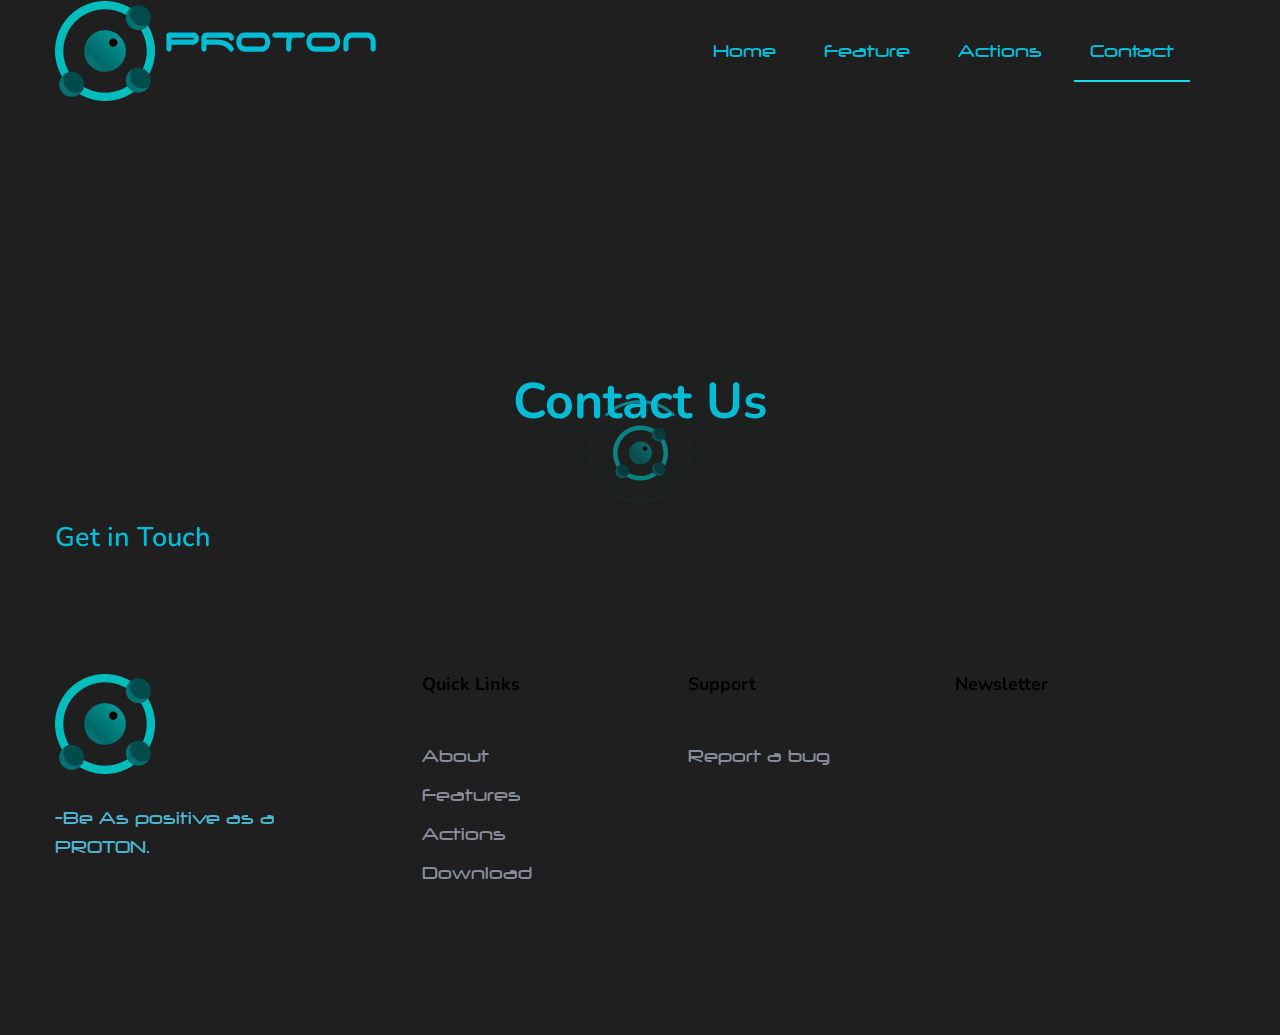
<file: contact.html>
<!doctype html>
<html class="no-js" lang="zxx">

<head>
    <meta charset="utf-8">
        <meta http-equiv="x-ua-compatible" content="ie=edge">
        <title>PROTON A.I [Contact]</title>
        <meta name="description" content="">
        <meta name="viewport" content="width=device-width, initial-scale=1">
        <link rel="manifest" href="site.webmanifest">
		<link rel="shortcut icon" type="image/x-icon" href="assets/img/favicon.png">


   <!-- CSS here -->
   <link rel="stylesheet" href="assets/css/bootstrap.min.css">
   <link rel="stylesheet" href="assets/css/owl.carousel.min.css">
   <link rel="stylesheet" href="assets/css/slicknav.css">
   <link rel="stylesheet" href="assets/css/animate.min.css">
   <link rel="stylesheet" href="assets/css/magnific-popup.css">
   <link rel="stylesheet" href="assets/css/fontawesome-all.min.css">
   <link rel="stylesheet" href="assets/css/themify-icons.css">
   <link rel="stylesheet" href="assets/css/themify-icons.css">
   <link rel="stylesheet" href="assets/css/slick.css">
   <link rel="stylesheet" href="assets/css/nice-select.css">
   <link rel="stylesheet" href="assets/css/style.css">
   <link rel="stylesheet" href="assets/css/responsive.css">
   <link rel="stylesheet" type="text/css" href="assets/css/space_ageregular.css">
   <link rel="stylesheet" type="text/css" href="assets/css/neuropolregular.css">
</head>

<body>
    
    <!-- Preloader Start -->
    <div id="preloader-active">
        <div class="preloader d-flex align-items-center justify-content-center">
            <div class="preloader-inner position-relative">
                <div class="preloader-circle"></div>
                <div class="preloader-img pere-text">
                    <img src="assets/img/logo/logo.png" alt="">
                </div>
            </div>
        </div>
    </div>
    <!-- Preloader Start -->

    <header>
        <!-- Header Start -->
       <div class="header-area header-transparrent ">
            <div class="main-header header-sticky">
                <div class="container">
                    <div class="row align-items-center">
                        <!-- Logo -->
                        <div class="col-xl-2 col-lg-2 col-md-2">
                            <div class="logo">
                                <a href="index.html"><img src="assets/img/logo/logo.png" alt=""></a>
                                 <span class="logo_text">
                                 <h1 data-animation="fadeInUp" data-delay=".6s" class="" style="animation-delay: 0.6s;">PROTON</h1>
                                </span>
                            </div>
                        </div>
                        <div class="col-xl-10 col-lg-10 col-md-10">
                            <!-- Main-menu -->
                            <div class="main-menu f-right d-none d-lg-block">
                                <nav>
                                    <ul id="navigation">    
                                        <li><a href="index.html"> Home</a></li>
                                        <li><a href="feature.html">Feature</a></li>
                                        <li><a href="services.html">Actions</a></li>
                                        <li  class="active"><a href="contact.html">Contact</a></li>
                                    </ul>
                                </nav>
                            </div>
                        </div>
                    </div>
                </div>
            </div>
       </div>
        <!-- Header End -->
    </header>


    <!-- Slider Area Start-->
    <div class="services-area">
        <div class="container">
            <!-- Section-tittle -->
            <div class="row d-flex justify-content-center">
                <div class="col-lg-8">
                    <div class="section-tittle text-center mb-80">
                        <h2>Contact Us​</h2>
                    </div>
                </div>
            </div>
        </div>
    </div>
    <!-- Slider Area End-->

    <!-- ================ contact section start ================= -->
    <section class="contact-section">
            <div class="container">
               
    
    
             <div class="row">
                 <div class="col-12">
                        <h2 class="contact-title">Get in Touch</h2>
                 </div>
                  
                </div>
            </div>
        </section>
                  <div id="disqus_thread"></div>
<script>
    (function() { // DON'T EDIT BELOW THIS LINE
    var d = document, s = d.createElement('script');
    s.src = 'https://proton-a-i.disqus.com/embed.js';
    s.setAttribute('data-timestamp', +new Date());
    (d.head || d.body).appendChild(s);
    })();
</script>
<noscript>Please enable JavaScript to view the <a href="https://disqus.com/?ref_noscript">comments powered by Disqus.</a></noscript>
                
                 </div>   

    <!-- ================ contact section end ================= -->
    
    <footer>

        <!-- Footer Start-->
       <div class="footer-main">
        <div class="footer-area footer-padding">
            <div class="container">
                <div class="row  justify-content-between">
                    <div class="col-lg-3 col-md-4 col-sm-8">
                         <div class="single-footer-caption mb-30">
                              <!-- logo -->
                             <div class="footer-logo">
                                 <a href="index.html"><img src="assets/img/logo/logo2_footer.png" alt=""></a>
                             </div>
                             <div class="footer-tittle">
                                 <div class="footer-pera">
                                     <p class="info1">-Be As positive as a PROTON.</p>
                                </div>
                             </div>
                         </div>
                    </div>
                    <div class="col-lg-2 col-md-4 col-sm-5">
                        <div class="single-footer-caption mb-50">
                            <div class="footer-tittle">
                                <h4>Quick Links</h4>
                                <ul>
                                    <li><a href="contact.html">About</a></li>
                                    <li><a href="feature.html">Features</a></li>
                                    <li><a href="services.html">Actions</a></li>
                                    <li><a href="#">Download</a></li>
                                </ul>
                            </div>
                        </div>
                    </div>
                    <div class="col-lg-2 col-md-4 col-sm-7">
                        <div class="single-footer-caption mb-50">
                            <div class="footer-tittle">
                                <h4>Support</h4>
                                <ul>
                                    <li><a href="contact.html">Report a bug</a></li>
                                    
                                </ul>
                            </div>
                        </div>
                    </div>
                    <div class="col-lg-3 col-md-6 col-sm-8">
                        <div class="single-footer-caption mb-50">
                            <div class="footer-tittle">
                                <h4>Newsletter</h4>
                                <div class="footer-pera footer-pera2">
                                 <p> </p>
                             </div>
                             <!-- Form -->
                             <div class="footer-form">
                                 
                                         <div class="mt-10 info"></div>
                                     </form>
                                 </div>
                             </div>
                            </div>
                        </div>
                    </div>
                </div>
               
                           
                        </div>
                    </div>
                </div>
            </div>
        </div>
      </div>

    <!-- JS here -->
	
		<!-- All JS Custom Plugins Link Here here -->
        <script src="./assets/js/vendor/modernizr-3.5.0.min.js"></script>
		
		<!-- Jquery, Popper, Bootstrap -->
		<script src="./assets/js/vendor/jquery-1.12.4.min.js"></script>
        <script src="./assets/js/popper.min.js"></script>
        <script src="./assets/js/bootstrap.min.js"></script>
	    <!-- Jquery Mobile Menu -->
        <script src="./assets/js/jquery.slicknav.min.js"></script>

		<!-- Jquery Slick , Owl-Carousel Plugins -->
        <script src="./assets/js/owl.carousel.min.js"></script>
        <script src="./assets/js/slick.min.js"></script>
        
		<!-- One Page, Animated-HeadLin -->
        <script src="./assets/js/wow.min.js"></script>
		<script src="./assets/js/animated.headline.js"></script>
		
		<!-- Scrollup, nice-select, sticky -->
        <script src="./assets/js/jquery.scrollUp.min.js"></script>
        <script src="./assets/js/jquery.nice-select.min.js"></script>
		<script src="./assets/js/jquery.sticky.js"></script>
        <script src="./assets/js/jquery.magnific-popup.js"></script>
        
		<!-- Jquery Plugins, main Jquery -->	
        <script src="./assets/js/plugins.js"></script>
        <script src="./assets/js/main.js"></script>
        
    </body>
    
    </html>
</file>
<file: assets/css/flaticon.css>
/*
  	Flaticon icon font: Flaticon
  	Creation date: 20/02/2020 09:43
  	*/

@font-face {
  font-family: "Flaticon";
  src: url("../fonts/Flaticon.eot");
  src: url("../fonts/Flaticon.eot?#iefix") format("embedded-opentype"),
       url("../fonts/Flaticon.woff2") format("woff2"),
       url("../fonts/Flaticon.woff") format("woff"),
       url("../fonts/Flaticon.ttf") format("truetype"),
       url("../fonts/Flaticon.svg#Flaticon") format("svg");
  font-weight: normal;
  font-style: normal;
}

@media screen and (-webkit-min-device-pixel-ratio:0) {
  @font-face {
    font-family: "Flaticon";
    src: url("../fonts/Flaticon.svg#Flaticon") format("svg");
  }
}

[class^="flaticon-"]:before, [class*=" flaticon-"]:before,
[class^="flaticon-"]:after, [class*=" flaticon-"]:after {   
  font-family: Flaticon;

}

.flaticon-businessman:before { content: "\f100"; }
.flaticon-pay:before { content: "\f101"; }
.flaticon-plane:before { content: "\f102"; }
.flaticon-support:before { content: "\f103"; }
</file>
<file: assets/css/themify-icons.css>
@font-face {
	font-family: 'themify';
	src:url('../fonts/themify.eot?-fvbane');


	src:url('../fonts/themify.eot?#iefix-fvbane') format('embedded-opentype'),
		url('../fonts/themify.woff?-fvbane') format('woff'),
		url('../fonts/themify.ttf?-fvbane') format('truetype'),
		url('../fonts/themify.svg?-fvbane#themify') format('svg');
	font-weight: normal;
	font-style: normal;
}

[class^="ti-"], [class*=" ti-"] {
	font-family: 'themify';
	speak: none;
	font-style: normal;
	font-weight: normal;
	font-variant: normal;
	text-transform: none;
	line-height: 1;

	/* Better Font Rendering =========== */
	-webkit-font-smoothing: antialiased;
	-moz-osx-font-smoothing: grayscale;
}

.ti-wand:before {
	content: "\e600";
}
.ti-volume:before {
	content: "\e601";
}
.ti-user:before {
	content: "\e602";
}
.ti-unlock:before {
	content: "\e603";
}
.ti-unlink:before {
	content: "\e604";
}
.ti-trash:before {
	content: "\e605";
}
.ti-thought:before {
	content: "\e606";
}
.ti-target:before {
	content: "\e607";
}
.ti-tag:before {
	content: "\e608";
}
.ti-tablet:before {
	content: "\e609";
}
.ti-star:before {
	content: "\e60a";
}
.ti-spray:before {
	content: "\e60b";
}
.ti-signal:before {
	content: "\e60c";
}
.ti-shopping-cart:before {
	content: "\e60d";
}
.ti-shopping-cart-full:before {
	content: "\e60e";
}
.ti-settings:before {
	content: "\e60f";
}
.ti-search:before {
	content: "\e610";
}
.ti-zoom-in:before {
	content: "\e611";
}
.ti-zoom-out:before {
	content: "\e612";
}
.ti-cut:before {
	content: "\e613";
}
.ti-ruler:before {
	content: "\e614";
}
.ti-ruler-pencil:before {
	content: "\e615";
}
.ti-ruler-alt:before {
	content: "\e616";
}
.ti-bookmark:before {
	content: "\e617";
}
.ti-bookmark-alt:before {
	content: "\e618";
}
.ti-reload:before {
	content: "\e619";
}
.ti-plus:before {
	content: "\e61a";
}
.ti-pin:before {
	content: "\e61b";
}
.ti-pencil:before {
	content: "\e61c";
}
.ti-pencil-alt:before {
	content: "\e61d";
}
.ti-paint-roller:before {
	content: "\e61e";
}
.ti-paint-bucket:before {
	content: "\e61f";
}
.ti-na:before {
	content: "\e620";
}
.ti-mobile:before {
	content: "\e621";
}
.ti-minus:before {
	content: "\e622";
}
.ti-medall:before {
	content: "\e623";
}
.ti-medall-alt:before {
	content: "\e624";
}
.ti-marker:before {
	content: "\e625";
}
.ti-marker-alt:before {
	content: "\e626";
}
.ti-arrow-up:before {
	content: "\e627";
}
.ti-arrow-right:before {
	content: "\e628";
}
.ti-arrow-left:before {
	content: "\e629";
}
.ti-arrow-down:before {
	content: "\e62a";
}
.ti-lock:before {
	content: "\e62b";
}
.ti-location-arrow:before {
	content: "\e62c";
}
.ti-link:before {
	content: "\e62d";
}
.ti-layout:before {
	content: "\e62e";
}
.ti-layers:before {
	content: "\e62f";
}
.ti-layers-alt:before {
	content: "\e630";
}
.ti-key:before {
	content: "\e631";
}
.ti-import:before {
	content: "\e632";
}
.ti-image:before {
	content: "\e633";
}
.ti-heart:before {
	content: "\e634";
}
.ti-heart-broken:before {
	content: "\e635";
}
.ti-hand-stop:before {
	content: "\e636";
}
.ti-hand-open:before {
	content: "\e637";
}
.ti-hand-drag:before {
	content: "\e638";
}
.ti-folder:before {
	content: "\e639";
}
.ti-flag:before {
	content: "\e63a";
}
.ti-flag-alt:before {
	content: "\e63b";
}
.ti-flag-alt-2:before {
	content: "\e63c";
}
.ti-eye:before {
	content: "\e63d";
}
.ti-export:before {
	content: "\e63e";
}
.ti-exchange-vertical:before {
	content: "\e63f";
}
.ti-desktop:before {
	content: "\e640";
}
.ti-cup:before {
	content: "\e641";
}
.ti-crown:before {
	content: "\e642";
}
.ti-comments:before {
	content: "\e643";
}
.ti-comment:before {
	content: "\e644";
}
.ti-comment-alt:before {
	content: "\e645";
}
.ti-close:before {
	content: "\e646";
}
.ti-clip:before {
	content: "\e647";
}
.ti-angle-up:before {
	content: "\e648";
}
.ti-angle-right:before {
	content: "\e649";
}
.ti-angle-left:before {
	content: "\e64a";
}
.ti-angle-down:before {
	content: "\e64b";
}
.ti-check:before {
	content: "\e64c";
}
.ti-check-box:before {
	content: "\e64d";
}
.ti-camera:before {
	content: "\e64e";
}
.ti-announcement:before {
	content: "\e64f";
}
.ti-brush:before {
	content: "\e650";
}
.ti-briefcase:before {
	content: "\e651";
}
.ti-bolt:before {
	content: "\e652";
}
.ti-bolt-alt:before {
	content: "\e653";
}
.ti-blackboard:before {
	content: "\e654";
}
.ti-bag:before {
	content: "\e655";
}
.ti-move:before {
	content: "\e656";
}
.ti-arrows-vertical:before {
	content: "\e657";
}
.ti-arrows-horizontal:before {
	content: "\e658";
}
.ti-fullscreen:before {
	content: "\e659";
}
.ti-arrow-top-right:before {
	content: "\e65a";
}
.ti-arrow-top-left:before {
	content: "\e65b";
}
.ti-arrow-circle-up:before {
	content: "\e65c";
}
.ti-arrow-circle-right:before {
	content: "\e65d";
}
.ti-arrow-circle-left:before {
	content: "\e65e";
}
.ti-arrow-circle-down:before {
	content: "\e65f";
}
.ti-angle-double-up:before {
	content: "\e660";
}
.ti-angle-double-right:before {
	content: "\e661";
}
.ti-angle-double-left:before {
	content: "\e662";
}
.ti-angle-double-down:before {
	content: "\e663";
}
.ti-zip:before {
	content: "\e664";
}
.ti-world:before {
	content: "\e665";
}
.ti-wheelchair:before {
	content: "\e666";
}
.ti-view-list:before {
	content: "\e667";
}
.ti-view-list-alt:before {
	content: "\e668";
}
.ti-view-grid:before {
	content: "\e669";
}
.ti-uppercase:before {
	content: "\e66a";
}
.ti-upload:before {
	content: "\e66b";
}
.ti-underline:before {
	content: "\e66c";
}
.ti-truck:before {
	content: "\e66d";
}
.ti-timer:before {
	content: "\e66e";
}
.ti-ticket:before {
	content: "\e66f";
}
.ti-thumb-up:before {
	content: "\e670";
}
.ti-thumb-down:before {
	content: "\e671";
}
.ti-text:before {
	content: "\e672";
}
.ti-stats-up:before {
	content: "\e673";
}
.ti-stats-down:before {
	content: "\e674";
}
.ti-split-v:before {
	content: "\e675";
}
.ti-split-h:before {
	content: "\e676";
}
.ti-smallcap:before {
	content: "\e677";
}
.ti-shine:before {
	content: "\e678";
}
.ti-shift-right:before {
	content: "\e679";
}
.ti-shift-left:before {
	content: "\e67a";
}
.ti-shield:before {
	content: "\e67b";
}
.ti-notepad:before {
	content: "\e67c";
}
.ti-server:before {
	content: "\e67d";
}
.ti-quote-right:before {
	content: "\e67e";
}
.ti-quote-left:before {
	content: "\e67f";
}
.ti-pulse:before {
	content: "\e680";
}
.ti-printer:before {
	content: "\e681";
}
.ti-power-off:before {
	content: "\e682";
}
.ti-plug:before {
	content: "\e683";
}
.ti-pie-chart:before {
	content: "\e684";
}
.ti-paragraph:before {
	content: "\e685";
}
.ti-panel:before {
	content: "\e686";
}
.ti-package:before {
	content: "\e687";
}
.ti-music:before {
	content: "\e688";
}
.ti-music-alt:before {
	content: "\e689";
}
.ti-mouse:before {
	content: "\e68a";
}
.ti-mouse-alt:before {
	content: "\e68b";
}
.ti-money:before {
	content: "\e68c";
}
.ti-microphone:before {
	content: "\e68d";
}
.ti-menu:before {
	content: "\e68e";
}
.ti-menu-alt:before {
	content: "\e68f";
}
.ti-map:before {
	content: "\e690";
}
.ti-map-alt:before {
	content: "\e691";
}
.ti-loop:before {
	content: "\e692";
}
.ti-location-pin:before {
	content: "\e693";
}
.ti-list:before {
	content: "\e694";
}
.ti-light-bulb:before {
	content: "\e695";
}
.ti-Italic:before {
	content: "\e696";
}
.ti-info:before {
	content: "\e697";
}
.ti-infinite:before {
	content: "\e698";
}
.ti-id-badge:before {
	content: "\e699";
}
.ti-hummer:before {
	content: "\e69a";
}
.ti-home:before {
	content: "\e69b";
}
.ti-help:before {
	content: "\e69c";
}
.ti-headphone:before {
	content: "\e69d";
}
.ti-harddrives:before {
	content: "\e69e";
}
.ti-harddrive:before {
	content: "\e69f";
}
.ti-gift:before {
	content: "\e6a0";
}
.ti-game:before {
	content: "\e6a1";
}
.ti-filter:before {
	content: "\e6a2";
}
.ti-files:before {
	content: "\e6a3";
}
.ti-file:before {
	content: "\e6a4";
}
.ti-eraser:before {
	content: "\e6a5";
}
.ti-envelope:before {
	content: "\e6a6";
}
.ti-download:before {
	content: "\e6a7";
}
.ti-direction:before {
	content: "\e6a8";
}
.ti-direction-alt:before {
	content: "\e6a9";
}
.ti-dashboard:before {
	content: "\e6aa";
}
.ti-control-stop:before {
	content: "\e6ab";
}
.ti-control-shuffle:before {
	content: "\e6ac";
}
.ti-control-play:before {
	content: "\e6ad";
}
.ti-control-pause:before {
	content: "\e6ae";
}
.ti-control-forward:before {
	content: "\e6af";
}
.ti-control-backward:before {
	content: "\e6b0";
}
.ti-cloud:before {
	content: "\e6b1";
}
.ti-cloud-up:before {
	content: "\e6b2";
}
.ti-cloud-down:before {
	content: "\e6b3";
}
.ti-clipboard:before {
	content: "\e6b4";
}
.ti-car:before {
	content: "\e6b5";
}
.ti-calendar:before {
	content: "\e6b6";
}
.ti-book:before {
	content: "\e6b7";
}
.ti-bell:before {
	content: "\e6b8";
}
.ti-basketball:before {
	content: "\e6b9";
}
.ti-bar-chart:before {
	content: "\e6ba";
}
.ti-bar-chart-alt:before {
	content: "\e6bb";
}
.ti-back-right:before {
	content: "\e6bc";
}
.ti-back-left:before {
	content: "\e6bd";
}
.ti-arrows-corner:before {
	content: "\e6be";
}
.ti-archive:before {
	content: "\e6bf";
}
.ti-anchor:before {
	content: "\e6c0";
}
.ti-align-right:before {
	content: "\e6c1";
}
.ti-align-left:before {
	content: "\e6c2";
}
.ti-align-justify:before {
	content: "\e6c3";
}
.ti-align-center:before {
	content: "\e6c4";
}
.ti-alert:before {
	content: "\e6c5";
}
.ti-alarm-clock:before {
	content: "\e6c6";
}
.ti-agenda:before {
	content: "\e6c7";
}
.ti-write:before {
	content: "\e6c8";
}
.ti-window:before {
	content: "\e6c9";
}
.ti-widgetized:before {
	content: "\e6ca";
}
.ti-widget:before {
	content: "\e6cb";
}
.ti-widget-alt:before {
	content: "\e6cc";
}
.ti-wallet:before {
	content: "\e6cd";
}
.ti-video-clapper:before {
	content: "\e6ce";
}
.ti-video-camera:before {
	content: "\e6cf";
}
.ti-vector:before {
	content: "\e6d0";
}
.ti-themify-logo:before {
	content: "\e6d1";
}
.ti-themify-favicon:before {
	content: "\e6d2";
}
.ti-themify-favicon-alt:before {
	content: "\e6d3";
}
.ti-support:before {
	content: "\e6d4";
}
.ti-stamp:before {
	content: "\e6d5";
}
.ti-split-v-alt:before {
	content: "\e6d6";
}
.ti-slice:before {
	content: "\e6d7";
}
.ti-shortcode:before {
	content: "\e6d8";
}
.ti-shift-right-alt:before {
	content: "\e6d9";
}
.ti-shift-left-alt:before {
	content: "\e6da";
}
.ti-ruler-alt-2:before {
	content: "\e6db";
}
.ti-receipt:before {
	content: "\e6dc";
}
.ti-pin2:before {
	content: "\e6dd";
}
.ti-pin-alt:before {
	content: "\e6de";
}
.ti-pencil-alt2:before {
	content: "\e6df";
}
.ti-palette:before {
	content: "\e6e0";
}
.ti-more:before {
	content: "\e6e1";
}
.ti-more-alt:before {
	content: "\e6e2";
}
.ti-microphone-alt:before {
	content: "\e6e3";
}
.ti-magnet:before {
	content: "\e6e4";
}
.ti-line-double:before {
	content: "\e6e5";
}
.ti-line-dotted:before {
	content: "\e6e6";
}
.ti-line-dashed:before {
	content: "\e6e7";
}
.ti-layout-width-full:before {
	content: "\e6e8";
}
.ti-layout-width-default:before {
	content: "\e6e9";
}
.ti-layout-width-default-alt:before {
	content: "\e6ea";
}
.ti-layout-tab:before {
	content: "\e6eb";
}
.ti-layout-tab-window:before {
	content: "\e6ec";
}
.ti-layout-tab-v:before {
	content: "\e6ed";
}
.ti-layout-tab-min:before {
	content: "\e6ee";
}
.ti-layout-slider:before {
	content: "\e6ef";
}
.ti-layout-slider-alt:before {
	content: "\e6f0";
}
.ti-layout-sidebar-right:before {
	content: "\e6f1";
}
.ti-layout-sidebar-none:before {
	content: "\e6f2";
}
.ti-layout-sidebar-left:before {
	content: "\e6f3";
}
.ti-layout-placeholder:before {
	content: "\e6f4";
}
.ti-layout-menu:before {
	content: "\e6f5";
}
.ti-layout-menu-v:before {
	content: "\e6f6";
}
.ti-layout-menu-separated:before {
	content: "\e6f7";
}
.ti-layout-menu-full:before {
	content: "\e6f8";
}
.ti-layout-media-right-alt:before {
	content: "\e6f9";
}
.ti-layout-media-right:before {
	content: "\e6fa";
}
.ti-layout-media-overlay:before {
	content: "\e6fb";
}
.ti-layout-media-overlay-alt:before {
	content: "\e6fc";
}
.ti-layout-media-overlay-alt-2:before {
	content: "\e6fd";
}
.ti-layout-media-left-alt:before {
	content: "\e6fe";
}
.ti-layout-media-left:before {
	content: "\e6ff";
}
.ti-layout-media-center-alt:before {
	content: "\e700";
}
.ti-layout-media-center:before {
	content: "\e701";
}
.ti-layout-list-thumb:before {
	content: "\e702";
}
.ti-layout-list-thumb-alt:before {
	content: "\e703";
}
.ti-layout-list-post:before {
	content: "\e704";
}
.ti-layout-list-large-image:before {
	content: "\e705";
}
.ti-layout-line-solid:before {
	content: "\e706";
}
.ti-layout-grid4:before {
	content: "\e707";
}
.ti-layout-grid3:before {
	content: "\e708";
}
.ti-layout-grid2:before {
	content: "\e709";
}
.ti-layout-grid2-thumb:before {
	content: "\e70a";
}
.ti-layout-cta-right:before {
	content: "\e70b";
}
.ti-layout-cta-left:before {
	content: "\e70c";
}
.ti-layout-cta-center:before {
	content: "\e70d";
}
.ti-layout-cta-btn-right:before {
	content: "\e70e";
}
.ti-layout-cta-btn-left:before {
	content: "\e70f";
}
.ti-layout-column4:before {
	content: "\e710";
}
.ti-layout-column3:before {
	content: "\e711";
}
.ti-layout-column2:before {
	content: "\e712";
}
.ti-layout-accordion-separated:before {
	content: "\e713";
}
.ti-layout-accordion-merged:before {
	content: "\e714";
}
.ti-layout-accordion-list:before {
	content: "\e715";
}
.ti-ink-pen:before {
	content: "\e716";
}
.ti-info-alt:before {
	content: "\e717";
}
.ti-help-alt:before {
	content: "\e718";
}
.ti-headphone-alt:before {
	content: "\e719";
}
.ti-hand-point-up:before {
	content: "\e71a";
}
.ti-hand-point-right:before {
	content: "\e71b";
}
.ti-hand-point-left:before {
	content: "\e71c";
}
.ti-hand-point-down:before {
	content: "\e71d";
}
.ti-gallery:before {
	content: "\e71e";
}
.ti-face-smile:before {
	content: "\e71f";
}
.ti-face-sad:before {
	content: "\e720";
}
.ti-credit-card:before {
	content: "\e721";
}
.ti-control-skip-forward:before {
	content: "\e722";
}
.ti-control-skip-backward:before {
	content: "\e723";
}
.ti-control-record:before {
	content: "\e724";
}
.ti-control-eject:before {
	content: "\e725";
}
.ti-comments-smiley:before {
	content: "\e726";
}
.ti-brush-alt:before {
	content: "\e727";
}
.ti-youtube:before {
	content: "\e728";
}
.ti-vimeo:before {
	content: "\e729";
}
.ti-twitter:before {
	content: "\e72a";
}
.ti-time:before {
	content: "\e72b";
}
.ti-tumblr:before {
	content: "\e72c";
}
.ti-skype:before {
	content: "\e72d";
}
.ti-share:before {
	content: "\e72e";
}
.ti-share-alt:before {
	content: "\e72f";
}
.ti-rocket:before {
	content: "\e730";
}
.ti-pinterest:before {
	content: "\e731";
}
.ti-new-window:before {
	content: "\e732";
}
.ti-microsoft:before {
	content: "\e733";
}
.ti-list-ol:before {
	content: "\e734";
}
.ti-linkedin:before {
	content: "\e735";
}
.ti-layout-sidebar-2:before {
	content: "\e736";
}
.ti-layout-grid4-alt:before {
	content: "\e737";
}
.ti-layout-grid3-alt:before {
	content: "\e738";
}
.ti-layout-grid2-alt:before {
	content: "\e739";
}
.ti-layout-column4-alt:before {
	content: "\e73a";
}
.ti-layout-column3-alt:before {
	content: "\e73b";
}
.ti-layout-column2-alt:before {
	content: "\e73c";
}
.ti-instagram:before {
	content: "\e73d";
}
.ti-google:before {
	content: "\e73e";
}
.ti-github:before {
	content: "\e73f";
}
.ti-flickr:before {
	content: "\e740";
}
.ti-facebook:before {
	content: "\e741";
}
.ti-dropbox:before {
	content: "\e742";
}
.ti-dribbble:before {
	content: "\e743";
}
.ti-apple:before {
	content: "\e744";
}
.ti-android:before {
	content: "\e745";
}
.ti-save:before {
	content: "\e746";
}
.ti-save-alt:before {
	content: "\e747";
}
.ti-yahoo:before {
	content: "\e748";
}
.ti-wordpress:before {
	content: "\e749";
}
.ti-vimeo-alt:before {
	content: "\e74a";
}
.ti-twitter-alt:before {
	content: "\e74b";
}
.ti-tumblr-alt:before {
	content: "\e74c";
}
.ti-trello:before {
	content: "\e74d";
}
.ti-stack-overflow:before {
	content: "\e74e";
}
.ti-soundcloud:before {
	content: "\e74f";
}
.ti-sharethis:before {
	content: "\e750";
}
.ti-sharethis-alt:before {
	content: "\e751";
}
.ti-reddit:before {
	content: "\e752";
}
.ti-pinterest-alt:before {
	content: "\e753";
}
.ti-microsoft-alt:before {
	content: "\e754";
}
.ti-linux:before {
	content: "\e755";
}
.ti-jsfiddle:before {
	content: "\e756";
}
.ti-joomla:before {
	content: "\e757";
}
.ti-html5:before {
	content: "\e758";
}
.ti-flickr-alt:before {
	content: "\e759";
}
.ti-email:before {
	content: "\e75a";
}
.ti-drupal:before {
	content: "\e75b";
}
.ti-dropbox-alt:before {
	content: "\e75c";
}
.ti-css3:before {
	content: "\e75d";
}
.ti-rss:before {
	content: "\e75e";
}
.ti-rss-alt:before {
	content: "\e75f";
}
</file>
<file: assets/css/nice-select.css>
.nice-select {
  -webkit-tap-highlight-color: transparent;
  background-color: #fff;
  border-radius: 5px;
  border: solid 1px #e8e8e8;
  box-sizing: border-box;
  clear: both;
  cursor: pointer;
  display: block;
  float: left;
  font-family: inherit;
  font-size: 14px;
  font-weight: normal;
  height: 42px;
  line-height: 40px;
  outline: none;
  padding-left: 18px;
  padding-right: 30px;
  position: relative;
  text-align: left !important;
  -webkit-transition: all 0.2s ease-in-out;
  transition: all 0.2s ease-in-out;
  -webkit-user-select: none;
     -moz-user-select: none;
      -ms-user-select: none;
          user-select: none;
  white-space: nowrap;
  width: auto; }
  .nice-select:hover {
    border-color: #dbdbdb; }
  .nice-select:active, .nice-select.open, .nice-select:focus {
    border-color: #999; }
  .nice-select:after {
    border-bottom: 2px solid #999;
    border-right: 2px solid #999;
    content: '';
    display: block;
    height: 5px;
    margin-top: -4px;
    pointer-events: none;
    position: absolute;
    right: 12px;
    top: 50%;
    -webkit-transform-origin: 66% 66%;
        -ms-transform-origin: 66% 66%;
            transform-origin: 66% 66%;
    -webkit-transform: rotate(45deg);
        -ms-transform: rotate(45deg);
            transform: rotate(45deg);
    -webkit-transition: all 0.15s ease-in-out;
    transition: all 0.15s ease-in-out;
    width: 5px; }
  .nice-select.open:after {
    -webkit-transform: rotate(-135deg);
        -ms-transform: rotate(-135deg);
            transform: rotate(-135deg); }
  .nice-select.open .list {
    opacity: 1;
    pointer-events: auto;
    -webkit-transform: scale(1) translateY(0);
        -ms-transform: scale(1) translateY(0);
            transform: scale(1) translateY(0); }
  .nice-select.disabled {
    border-color: #ededed;
    color: #999;
    pointer-events: none; }
    .nice-select.disabled:after {
      border-color: #cccccc; }
  .nice-select.wide {
    width: 100%; }
    .nice-select.wide .list {
      left: 0 !important;
      right: 0 !important; }
  .nice-select.right {
    float: right; }
    .nice-select.right .list {
      left: auto;
      right: 0; }
  .nice-select.small {
    font-size: 12px;
    height: 36px;
    line-height: 34px; }
    .nice-select.small:after {
      height: 4px;
      width: 4px; }
    .nice-select.small .option {
      line-height: 34px;
      min-height: 34px; }
  .nice-select .list {
    background-color: #fff;
    border-radius: 5px;
    box-shadow: 0 0 0 1px rgba(68, 68, 68, 0.11);
    box-sizing: border-box;
    margin-top: 4px;
    opacity: 0;
    overflow: hidden;
    padding: 0;
    pointer-events: none;
    position: absolute;
    top: 100%;
    left: 0;
    -webkit-transform-origin: 50% 0;
        -ms-transform-origin: 50% 0;
            transform-origin: 50% 0;
    -webkit-transform: scale(0.75) translateY(-21px);
        -ms-transform: scale(0.75) translateY(-21px);
            transform: scale(0.75) translateY(-21px);
    -webkit-transition: all 0.2s cubic-bezier(0.5, 0, 0, 1.25), opacity 0.15s ease-out;
    transition: all 0.2s cubic-bezier(0.5, 0, 0, 1.25), opacity 0.15s ease-out;
    z-index: 9; }
    .nice-select .list:hover .option:not(:hover) {
      background-color: transparent !important; }
  .nice-select .option {
    cursor: pointer;
    font-weight: 400;
    line-height: 40px;
    list-style: none;
    min-height: 40px;
    outline: none;
    padding-left: 18px;
    padding-right: 29px;
    text-align: left;
    -webkit-transition: all 0.2s;
    transition: all 0.2s; }
    .nice-select .option:hover, .nice-select .option.focus, .nice-select .option.selected.focus {
      background-color: #f6f6f6; }
    .nice-select .option.selected {
      font-weight: bold; }
    .nice-select .option.disabled {
      background-color: transparent;
      color: #999;
      cursor: default; }

.no-csspointerevents .nice-select .list {
  display: none; }

.no-csspointerevents .nice-select.open .list {
  display: block; }
</file>
<file: assets/css/style.css>
@import url("https://fonts.googleapis.com/css?family=Nunito:300,400,600,700,800,900|Poppins:300,400,500,600,700,800,900&display=swap");.white-bg{background:rgb(22, 224, 231)}.gray-bg{background:#62588d}.gray-bg{background:#62588d}.white-bg{background:rgb(22, 224, 231)}.black-bg{background:#16161a}.theme-bg{background:#8f1bdc}.brand-bg{background:rgb(22, 224, 231)}.testimonial-bg{background:#62588d}.white-color{color:rgb(22, 224, 231)}.black-color{color:#16161a}.theme-color{color:#8f1bdc}.boxed-btn{background:rgb(22, 224, 231);color:#8f1bdc !important;display:inline-block;padding:18px 44px;font-family:"Nunito",sans-serif;font-size:14px;font-weight:400;border:0;border:1px solid #8f1bdc;letter-spacing:3px;text-align:center;color:#8f1bdc;text-transform:uppercase;cursor:pointer}.boxed-btn:hover{background:#8f1bdc;color:rgb(22, 224, 231) !important;border:1px solid #8f1bdc}.boxed-btn:focus{outline:none}.boxed-btn.large-width{width:220px}[data-overlay]{position:relative;background-size:cover;background-repeat:no-repeat;background-position:center center}[data-overlay]::before{position:absolute;left:0;top:0;right:0;bottom:0;content:""}[data-opacity="1"]::before{opacity:0.1}[data-opacity="2"]::before{opacity:0.2}[data-opacity="3"]::before{opacity:0.3}[data-opacity="4"]::before{opacity:0.4}[data-opacity="5"]::before{opacity:0.5}[data-opacity="6"]::before{opacity:0.6}[data-opacity="7"]::before{opacity:0.7}[data-opacity="8"]::before{opacity:0.8}[data-opacity="9"]::before{opacity:0.9}body{font-family:"neuropolregular";font-weight:normal;font-style:normal}h1,h2,h3,h4,h5,h6{font-family:"Nunito",sans-serif;color:#00bcd4;margin-top:0px;font-style:normal;font-weight:500;text-transform:normal}p{font-family:"neuropolregular";color:#4cb4ce;font-size:16px;line-height:30px;margin-bottom:15px;font-weight:normal}.bg-img-1{background-image:url(../img/slider/slider-img-1.jpg)}.bg-img-2{background-image:url(../img/background-img/bg-img-2.jpg)}.cta-bg-1{background-image:url(../img/background-img/bg-img-3.jpg)}.img{max-width:100%;-webkit-transition:all .3s ease-out 0s;-moz-transition:all .3s ease-out 0s;-ms-transition:all .3s ease-out 0s;-o-transition:all .3s ease-out 0s;transition:all .3s ease-out 0s}.f-left{float:left}.f-right{float:right}.fix{overflow:hidden}.clear{clear:both}a,.button{-webkit-transition:all .3s ease-out 0s;-moz-transition:all .3s ease-out 0s;-ms-transition:all .3s ease-out 0s;-o-transition:all .3s ease-out 0s;transition:all .3s ease-out 0s}a:focus,.button:focus{text-decoration:none;outline:none}a{color:#635c5c}a:hover{color:rgb(22, 224, 231)}a:focus,a:hover,.portfolio-cat a:hover,.footer -menu li a:hover{text-decoration:none}a,button{color:rgb(0, 0, 0);outline:medium none}button:focus,input:focus,input:focus,textarea,textarea:focus{outline:0}.uppercase{text-transform:uppercase}input:focus::-moz-placeholder{opacity:0;-webkit-transition:.4s;-o-transition:.4s;transition:.4s}.capitalize{text-transform:capitalize}h1 a,h2 a,h3 a,h4 a,h5 a,h6 a{color:inherit}ul{margin:0px;padding:0px}li{list-style:none}hr{border-bottom:1px solid #eceff800;border-top:0 none;margin:30px 0;padding:0}.theme-overlay{position:relative}.theme-overlay::before{background:#1696e7 none repeat scroll 0 0;content:"";height:100%;left:0;opacity:0.6;position:absolute;top:0;width:100%}.overlay{position:relative;z-index:0}.overlay::before{position:absolute;content:"";top:0;left:0;width:100%;height:100%;z-index:-1}.overlay2{position:relative;z-index:0}.overlay2::before{position:absolute;content:"";background-color:#2E2200;top:0;left:0;width:100%;height:100%;z-index:-1;opacity:0.5}.section-padding{padding-top:120px;padding-bottom:120px}.separator{border-top:0px solid #f2f2f200}.mb-90{margin-bottom:90px}@media (max-width: 767px){.mb-90{margin-bottom:30px}}@media (min-width: 768px) and (max-width: 991px){.mb-90{margin-bottom:45px}}.owl-carousel .owl-nav div{background:rgba(255,255,255,0.8) none repeat scroll 0 0;height:40px;left:20px;line-height:40px;font-size:22px;color:#646464;opacity:1;visibility:visible;position:absolute;text-align:center;top:50%;transform:translateY(-50%);transition:all 0.3s ease 0s;width:40px}.owl-carousel .owl-nav div.owl-next{left:auto;right:-30px}.owl-carousel .owl-nav div.owl-next i{position:relative;right:0;top:1px}.owl-carousel .owl-nav div.owl-prev i{position:relative;right:1px;top:0px}.owl-carousel:hover .owl-nav div{opacity:1;visibility:visible}.owl-carousel:hover .owl-nav div:hover{color:rgb(22, 224, 231);background:#ff3500}.btn{box-shadow: 0px 9px 20px 2px rgb(5 5 5 / 89%);background:#00bcd4;-moz-user-select:none;text-transform:capitalize;color:rgb(5, 5, 5);cursor:pointer;display:inline-block;font-size:16px;font-weight:400;letter-spacing:1px;line-height:0;margin-bottom:0;padding:30px 44px;border-radius:5px;cursor:pointer;transition:color 0.4s linear;position:relative;z-index:1;border:0;overflow:hidden;margin:0}.btn::before{content:"";position:absolute;left:0;top:0;width:100%;height:100%;background:#8f1bdc;z-index:1;border-radius:5px;transition:transform 0.5s;transition-timing-function:ease;transform-origin:0 0;transition-timing-function:cubic-bezier(0.5, 1.6, 0.4, 0.7);transform:scaleX(0)}.btn:hover::before{transform:scaleX(1);color:rgb(22, 224, 231) !important;z-index:-1}.header-btn{background:#4043bc;padding:20px 11px;min-width:120px;position:relative}.header-btn::before{background:#ec4683}.card-btn1{background:#712fda;border-radius:6px;padding:30px 40px;text-transform:uppercase}.card-btn1::before{background:#ff374b}.btn.focus,.btn:focus{outline:0;box-shadow:none}.radius-btn{padding:30px 43px;border-radius:30px}.border-btn{background:none;-moz-user-select:none;border:2px solid #8f1bdc;padding:18px 38px;margin:10px;text-transform:capitalize;color:#8f1bdc;cursor:pointer;display:inline-block;font-size:14px;font-weight:500;letter-spacing:1px;margin-bottom:0;border-radius:5px;position:relative;transition:color 0.4s linear;position:relative;overflow:hidden;margin:0}.border-btn::before{border:2px solid transparent;content:"";position:absolute;left:0;top:0;width:100%;height:100%;background:#8f1bdc;z-index:-1;transition:transform 0.5s;transition-timing-function:ease;transform-origin:0 0;transition-timing-function:cubic-bezier(0.5, 1.6, 0.4, 0.7);transform:scaleY(0)}.border-btn:hover::before{transform:scaleY(1);order:2px solid transparent}.border-btn.border-btn2{padding:17px 52px}.send-btn{background:#8f1bdc;color:rgb(22, 224, 231);font-size:14px;width:100%;height:55px;border:none;border-radius:5px;cursor:pointer;transition:color 0.4s linear;position:relative;overflow:hidden;z-index:1}.send-btn::before{border:2px solid transparent;content:"";position:absolute;left:0;top:0;width:100%;height:100%;background:#e6373d;color:#8f1bdc;z-index:-1;transition:transform 0.5s;transition-timing-function:ease;transform-origin:0 0;transition-timing-function:cubic-bezier(0.5, 1.6, 0.4, 0.7);transform:scaleX(0)}.send-btn:hover::before{transform:scaleY(1);order:2px solid transparent;color:red}.breadcrumb>.active{color:#888}#scrollUp{box-shadow: 0px 1px 20px 7px rgb(5 5 5 / 89%);background:#00bdc4;height:50px;width:50px;right:31px;bottom:18px;color:rgb(0, 0, 0);font-size:20px;text-align:center;border-radius:50%;line-height:48px;border:2px solid transparent}@media (max-width: 767px){#scrollUp{right:16px}}#scrollUp:hover{color:rgb(22, 224, 231)}.sticky-bar{left:0;margin:auto;position:fixed;top:0;width:100%;-webkit-box-shadow:0 10px 15px rgba(25,25,25,0.1);box-shadow:0 10px 15px rgba(25,25,25,0.1);z-index:9999;-webkit-animation:300ms ease-in-out 0s normal none 1 running fadeInDown;animation:300ms ease-in-out 0s normal none 1 running fadeInDown;-webkit-box-shadow:0 10px 15px rgba(25,25,25,0.1);background:#1f2020}.mt-5{margin-top:5px}.mt-10{margin-top:10px}.mt-15{margin-top:15px}.mt-20{margin-top:20px}.mt-25{margin-top:25px}.mt-30{margin-top:30px}.mt-35{margin-top:35px}.mt-40{margin-top:40px}.mt-45{margin-top:45px}.mt-50{margin-top:50px}.mt-55{margin-top:55px}.mt-60{margin-top:60px}.mt-65{margin-top:65px}.mt-70{margin-top:70px}.mt-75{margin-top:75px}.mt-80{margin-top:80px}.mt-85{margin-top:85px}.mt-90{margin-top:90px}.mt-95{margin-top:95px}.mt-100{margin-top:100px}.mt-105{margin-top:105px}.mt-110{margin-top:110px}.mt-115{margin-top:115px}.mt-120{margin-top:120px}.mt-125{margin-top:125px}.mt-130{margin-top:130px}.mt-135{margin-top:135px}.mt-140{margin-top:140px}.mt-145{margin-top:145px}.mt-150{margin-top:150px}.mt-155{margin-top:155px}.mt-160{margin-top:160px}.mt-165{margin-top:165px}.mt-170{margin-top:170px}.mt-175{margin-top:175px}.mt-180{margin-top:180px}.mt-185{margin-top:185px}.mt-190{margin-top:190px}.mt-195{margin-top:195px}.mt-200{margin-top:200px}.mb-5{margin-bottom:5px}.mb-10{margin-bottom:10px}.mb-15{margin-bottom:15px}.mb-20{margin-bottom:20px}.mb-25{margin-bottom:25px}.mb-30{margin-bottom:30px}.mb-35{margin-bottom:35px}.mb-40{margin-bottom:40px}.mb-45{margin-bottom:45px}.mb-50{margin-bottom:50px}.mb-55{margin-bottom:55px}.mb-60{margin-bottom:60px}.mb-65{margin-bottom:65px}.mb-70{margin-bottom:70px}.mb-75{margin-bottom:75px}.mb-80{margin-bottom:80px}.mb-85{margin-bottom:85px}.mb-90{margin-bottom:90px}.mb-95{margin-bottom:95px}.mb-100{margin-bottom:100px}.mb-105{margin-bottom:105px}.mb-110{margin-bottom:110px}.mb-115{margin-bottom:115px}.mb-120{margin-bottom:120px}.mb-125{margin-bottom:125px}.mb-130{margin-bottom:130px}.mb-135{margin-bottom:135px}.mb-140{margin-bottom:140px}.mb-145{margin-bottom:145px}.mb-150{margin-bottom:150px}.mb-155{margin-bottom:155px}.mb-160{margin-bottom:160px}.mb-165{margin-bottom:165px}.mb-170{margin-bottom:170px}.mb-175{margin-bottom:175px}.mb-180{margin-bottom:180px}.mb-185{margin-bottom:185px}.mb-190{margin-bottom:190px}.mb-195{margin-bottom:195px}.mb-200{margin-bottom:200px}.ml-5{margin-left:5px}.ml-10{margin-left:10px}.ml-15{margin-left:15px}.ml-20{margin-left:20px}.ml-25{margin-left:25px}.ml-30{margin-left:30px}.ml-35{margin-left:35px}.ml-40{margin-left:40px}.ml-45{margin-left:45px}.ml-50{margin-left:50px}.ml-55{margin-left:55px}.ml-60{margin-left:60px}.ml-65{margin-left:65px}.ml-70{margin-left:70px}.ml-75{margin-left:75px}.ml-80{margin-left:80px}.ml-85{margin-left:85px}.ml-90{margin-left:90px}.ml-95{margin-left:95px}.ml-100{margin-left:100px}.ml-105{margin-left:105px}.ml-110{margin-left:110px}.ml-115{margin-left:115px}.ml-120{margin-left:120px}.ml-125{margin-left:125px}.ml-130{margin-left:130px}.ml-135{margin-left:135px}.ml-140{margin-left:140px}.ml-145{margin-left:145px}.ml-150{margin-left:150px}.ml-155{margin-left:155px}.ml-160{margin-left:160px}.ml-165{margin-left:165px}.ml-170{margin-left:170px}.ml-175{margin-left:175px}.ml-180{margin-left:180px}.ml-185{margin-left:185px}.ml-190{margin-left:190px}.ml-195{margin-left:195px}.ml-200{margin-left:200px}.mr-5{margin-right:5px}.mr-10{margin-right:10px}.mr-15{margin-right:15px}.mr-20{margin-right:20px}.mr-25{margin-right:25px}.mr-30{margin-right:30px}.mr-35{margin-right:35px}.mr-40{margin-right:40px}.mr-45{margin-right:45px}.mr-50{margin-right:50px}.mr-55{margin-right:55px}.mr-60{margin-right:60px}.mr-65{margin-right:65px}.mr-70{margin-right:70px}.mr-75{margin-right:75px}.mr-80{margin-right:80px}.mr-85{margin-right:85px}.mr-90{margin-right:90px}.mr-95{margin-right:95px}.mr-100{margin-right:100px}.mr-105{margin-right:105px}.mr-110{margin-right:110px}.mr-115{margin-right:115px}.mr-120{margin-right:120px}.mr-125{margin-right:125px}.mr-130{margin-right:130px}.mr-135{margin-right:135px}.mr-140{margin-right:140px}.mr-145{margin-right:145px}.mr-150{margin-right:150px}.mr-155{margin-right:155px}.mr-160{margin-right:160px}.mr-165{margin-right:165px}.mr-170{margin-right:170px}.mr-175{margin-right:175px}.mr-180{margin-right:180px}.mr-185{margin-right:185px}.mr-190{margin-right:190px}.mr-195{margin-right:195px}.mr-200{margin-right:200px}.pt-5{padding-top:5px}.pt-10{padding-top:10px}.pt-15{padding-top:15px}.pt-20{padding-top:20px}.pt-25{padding-top:25px}.pt-30{padding-top:30px}.pt-35{padding-top:35px}.pt-40{padding-top:40px}.pt-45{padding-top:45px}.pt-50{padding-top:50px}.pt-55{padding-top:55px}.pt-60{padding-top:60px}.pt-65{padding-top:65px}.pt-70{padding-top:70px}.pt-75{padding-top:75px}.pt-80{padding-top:80px}.pt-85{padding-top:85px}.pt-90{padding-top:90px}.pt-95{padding-top:95px}.pt-100{padding-top:100px}.pt-105{padding-top:105px}.pt-110{padding-top:110px}.pt-115{padding-top:115px}.pt-120{padding-top:120px}.pt-125{padding-top:125px}.pt-130{padding-top:130px}.pt-135{padding-top:135px}.pt-140{padding-top:140px}.pt-145{padding-top:145px}.pt-150{padding-top:150px}.pt-155{padding-top:155px}.pt-160{padding-top:160px}.pt-165{padding-top:165px}.pt-170{padding-top:170px}.pt-175{padding-top:175px}.pt-180{padding-top:180px}.pt-185{padding-top:185px}.pt-190{padding-top:190px}.pt-195{padding-top:195px}.pt-200{padding-top:200px}.pt-260{padding-top:260px}.pb-5{padding-bottom:5px}.pb-10{padding-bottom:10px}.pb-15{padding-bottom:15px}.pb-20{padding-bottom:20px}.pb-25{padding-bottom:25px}.pb-30{padding-bottom:30px}.pb-35{padding-bottom:35px}.pb-40{padding-bottom:40px}.pb-45{padding-bottom:45px}.pb-50{padding-bottom:50px}.pb-55{padding-bottom:55px}.pb-60{padding-bottom:60px}.pb-65{padding-bottom:65px}.pb-70{padding-bottom:70px}.pb-75{padding-bottom:75px}.pb-80{padding-bottom:80px}.pb-85{padding-bottom:85px}.pb-90{padding-bottom:90px}.pb-95{padding-bottom:95px}.pb-100{padding-bottom:100px}.pb-105{padding-bottom:105px}.pb-110{padding-bottom:110px}.pb-115{padding-bottom:115px}.pb-120{padding-bottom:120px}.pb-125{padding-bottom:125px}.pb-130{padding-bottom:130px}.pb-135{padding-bottom:135px}.pb-140{padding-bottom:140px}.pb-145{padding-bottom:145px}.pb-150{padding-bottom:150px}.pb-155{padding-bottom:155px}.pb-160{padding-bottom:160px}.pb-165{padding-bottom:165px}.pb-170{padding-bottom:170px}.pb-175{padding-bottom:175px}.pb-180{padding-bottom:180px}.pb-185{padding-bottom:185px}.pb-190{padding-bottom:190px}.pb-195{padding-bottom:195px}.pb-200{padding-bottom:200px}.pl-5{padding-left:5px}.pl-10{padding-left:10px}.pl-15{padding-left:15px}.pl-20{padding-left:20px}.pl-25{padding-left:25px}.pl-30{padding-left:30px}.pl-35{padding-left:35px}.pl-40{padding-left:40px}.pl-45{padding-left:45px}.pl-50{padding-left:50px}.pl-55{padding-left:55px}.pl-60{padding-left:60px}.pl-65{padding-left:65px}.pl-70{padding-left:70px}.pl-75{padding-left:75px}.pl-80{padding-left:80px}.pl-85{padding-left:85px}.pl-90{padding-left:90px}.pl-95{padding-left:95px}.pl-100{padding-left:100px}.pl-105{padding-left:105px}.pl-110{padding-left:110px}.pl-115{padding-left:115px}.pl-120{padding-left:120px}.pl-125{padding-left:125px}.pl-130{padding-left:130px}.pl-135{padding-left:135px}.pl-140{padding-left:140px}.pl-145{padding-left:145px}.pl-150{padding-left:150px}.pl-155{padding-left:155px}.pl-160{padding-left:160px}.pl-165{padding-left:165px}.pl-170{padding-left:170px}.pl-175{padding-left:175px}.pl-180{padding-left:180px}.pl-185{padding-left:185px}.pl-190{padding-left:190px}.pl-195{padding-left:195px}.pl-200{padding-left:200px}.pr-5{padding-right:5px}.pr-10{padding-right:10px}.pr-15{padding-right:15px}.pr-20{padding-right:20px}.pr-25{padding-right:25px}.pr-30{padding-right:30px}.pr-35{padding-right:35px}.pr-40{padding-right:40px}.pr-45{padding-right:45px}.pr-50{padding-right:50px}.pr-55{padding-right:55px}.pr-60{padding-right:60px}.pr-65{padding-right:65px}.pr-70{padding-right:70px}.pr-75{padding-right:75px}.pr-80{padding-right:80px}.pr-85{padding-right:85px}.pr-90{padding-right:90px}.pr-95{padding-right:95px}.pr-100{padding-right:100px}.pr-105{padding-right:105px}.pr-110{padding-right:110px}.pr-115{padding-right:115px}.pr-120{padding-right:120px}.pr-125{padding-right:125px}.pr-130{padding-right:130px}.pr-135{padding-right:135px}.pr-140{padding-right:140px}.pr-145{padding-right:145px}.pr-150{padding-right:150px}.pr-155{padding-right:155px}.pr-160{padding-right:160px}.pr-165{padding-right:165px}.pr-170{padding-right:170px}.pr-175{padding-right:175px}.pr-180{padding-right:180px}.pr-185{padding-right:185px}.pr-190{padding-right:190px}.pr-195{padding-right:195px}.pr-200{padding-right:200px}.bounce-animate{animation-name:float-bob;animation-duration:2s;animation-iteration-count:infinite;-moz-animation-name:float-bob;-moz-animation-duration:2s;-moz-animation-iteration-count:infinite;-moz-animation-timing-function:linear;-ms-animation-name:float-bob;-ms-animation-duration:2s;-ms-animation-iteration-count:infinite;-ms-animation-timing-function:linear;-o-animation-name:float-bob;-o-animation-duration:2s;-o-animation-iteration-count:infinite;-o-animation-timing-function:linear}@-webkit-keyframes float-bob{0%{-webkit-transform:translateY(-20px);transform:translateY(-20px)}50%{-webkit-transform:translateY(-10px);transform:translateY(-10px)}100%{-webkit-transform:translateY(-20px);transform:translateY(-20px)}}.heartbeat{animation:heartbeat 1s infinite alternate}@-webkit-keyframes heartbeat{to{-webkit-transform:scale(1.7);transform:scale(1.7)}}.rotateme{-webkit-animation-name:rotateme;animation-name:rotateme;-webkit-animation-duration:50s;animation-duration:50s;-webkit-animation-iteration-count:infinite;animation-iteration-count:infinite;-webkit-animation-timing-function:linear;animation-timing-function:linear}@keyframes rotateme{from{-webkit-transform:rotate(0deg);transform:rotate(0deg)}to{-webkit-transform:rotate(360deg);transform:rotate(360deg)}}@-webkit-keyframes rotateme{from{-webkit-transform:rotate(0deg)}to{-webkit-transform:rotate(360deg)}}.preloader{background-color:#1f2020;width:100%;height:100%;position:fixed;top:0;left:0;right:0;bottom:0;z-index:999999;-webkit-transition:.6s;-o-transition:.6s;transition:.6s;margin:0 auto}.preloader .preloader-circle{width:100px;height:100px;position:relative;border-style:solid;border-width:3px;border-top-color:#00bcd4;border-bottom-color:transparent;border-left-color:transparent;border-right-color:transparent;z-index:10;border-radius:50%;-webkit-box-shadow:0 1px 5px 0 rgba(35,181,185,0.15);box-shadow:0 1px 5px 0 rgba(35,181,185,0.15);background-color:rgb(22, 224, 231)fff;-webkit-animation:zoom 2000ms infinite ease;animation:zoom 2000ms infinite ease;-webkit-transition:.6s;-o-transition:.6s;transition:.6s}.preloader .preloader-circle2{border-top-color:#0078ff}.preloader .preloader-img{position:absolute;top:50%;z-index:200;left:0;right:0;margin:0 auto;text-align:center;display:inline-block;-webkit-transform:translateY(-50%);-ms-transform:translateY(-50%);transform:translateY(-50%);padding-top:6px;-webkit-transition:.6s;-o-transition:.6s;transition:.6s}.preloader .preloader-img img{max-width:55px}.preloader .pere-text strong{font-weight:800;color:#dca73a;text-transform:uppercase}@-webkit-keyframes zoom{0%{-webkit-transform:rotate(0deg);transform:rotate(0deg);-webkit-transition:.6s;-o-transition:.6s;transition:.6s}100%{-webkit-transform:rotate(360deg);transform:rotate(360deg);-webkit-transition:.6s;-o-transition:.6s;transition:.6s}}@keyframes zoom{0%{-webkit-transform:rotate(0deg);transform:rotate(0deg);-webkit-transition:.6s;-o-transition:.6s;transition:.6s}100%{-webkit-transform:rotate(360deg);transform:rotate(360deg);-webkit-transition:.6s;-o-transition:.6s;transition:.6s}}.section-padding2{padding-top:200px;padding-bottom:200px}@media only screen and (min-width: 1200px) and (max-width: 1600px){.section-padding2{padding-top:200px;padding-bottom:200px}}@media only screen and (min-width: 992px) and (max-width: 1199px){.section-padding2{padding-top:200px;padding-bottom:200px}}@media only screen and (min-width: 768px) and (max-width: 991px){.section-padding2{padding-top:100px;padding-bottom:100px}}@media only screen and (min-width: 576px) and (max-width: 767px){.section-padding2{padding-top:50px;padding-bottom:50px}}@media (max-width: 767px){.section-padding2{padding-top:50px;padding-bottom:50px}}.inner-padding{padding-top:200px}@media only screen and (min-width: 1200px) and (max-width: 1600px){.inner-padding{padding-top:200px}}@media only screen and (min-width: 992px) and (max-width: 1199px){.inner-padding{padding-top:100px}.main_img2 img {max-width: 50%;}}@media only screen and (min-width: 768px) and (max-width: 991px){.inner-padding{padding-top:100px}}@media only screen and (min-width: 576px) and (max-width: 767px){.inner-padding{padding-top:200px}}@media (max-width: 767px){.inner-padding{padding-top:50px}}.section-paddingr{padding-top:0;padding-bottom:120px}@media only screen and (min-width: 1200px) and (max-width: 1600px){.section-paddingr{padding-top:0;padding-bottom:120px}}@media only screen and (min-width: 992px) and (max-width: 1199px){.section-paddingr{padding-top:0;padding-bottom:70px}}@media only screen and (min-width: 768px) and (max-width: 991px){.section-paddingr{padding-top:0;padding-bottom:70px}}@media only screen and (min-width: 576px) and (max-width: 767px){.section-paddingr{padding-top:0;padding-bottom:70px}}@media (max-width: 767px){.section-paddingr{padding-top:0;padding-bottom:70px}}.tips-padding{padding-top:185px;padding-bottom:150px}@media only screen and (min-width: 1200px) and (max-width: 1600px){.tips-padding{padding-top:185px;padding-bottom:150px}}@media only screen and (min-width: 992px) and (max-width: 1199px){.tips-padding{padding-top:92px;padding-bottom:45px}}@media only screen and (min-width: 768px) and (max-width: 991px){.tips-padding{padding-top:92px;padding-bottom:45px}}@media only screen and (min-width: 576px) and (max-width: 767px){.tips-padding{padding-top:40px;padding-bottom:22px}}@media (max-width: 767px){.tips-padding{padding-top:40px;padding-bottom:22px}}.section-padd-top30{padding-top:170px;padding-bottom:200px}@media only screen and (min-width: 1200px) and (max-width: 1600px){.section-padd-top30{padding-top:170px;padding-bottom:200px}}@media only screen and (min-width: 992px) and (max-width: 1199px){.section-padd-top30{padding-top:170px;padding-bottom:200px}}@media only screen and (min-width: 768px) and (max-width: 991px){.section-padd-top30{padding-top:100px;padding-bottom:160px}}@media only screen and (min-width: 576px) and (max-width: 767px){.section-padd-top30{padding-top:50px;padding-bottom:90px}}@media (max-width: 767px){.section-padd-top30{padding-top:35px;padding-bottom:90px}}.section-padd4{padding-top:200px;padding-bottom:110px}@media only screen and (min-width: 1200px) and (max-width: 1600px){.section-padd4{padding-top:200px;padding-bottom:110px}}@media only screen and (min-width: 992px) and (max-width: 1199px){.section-padd4{padding-top:100px;padding-bottom:30px}}@media only screen and (min-width: 768px) and (max-width: 991px){.section-padd4{padding-top:70px;padding-bottom:15px}}@media only screen and (min-width: 576px) and (max-width: 767px){.section-padd4{padding-top:70px;padding-bottom:15px}}@media (max-width: 767px){.section-padd4{padding-top:70px;padding-bottom:15px}}.testimonial-padding{padding-top:157px;padding-bottom:157px}@media only screen and (min-width: 1200px) and (max-width: 1600px){.testimonial-padding{padding-top:157px;padding-bottom:157px}}@media only screen and (min-width: 992px) and (max-width: 1199px){.testimonial-padding{padding-top:120px;padding-bottom:120px}}@media only screen and (min-width: 768px) and (max-width: 991px){.testimonial-padding{padding-top:100px;padding-bottom:100px}}@media only screen and (min-width: 576px) and (max-width: 767px){.testimonial-padding{padding-top:80px;padding-bottom:60px}}@media (max-width: 767px){.testimonial-padding{padding-top:80px;padding-bottom:60px}}.services-padding{padding-top:100px;padding-bottom:150px}@media only screen and (min-width: 1200px) and (max-width: 1600px){.services-padding{padding-top:100px;padding-bottom:150px}}@media only screen and (min-width: 992px) and (max-width: 1199px){.services-padding{padding-top:100px;padding-bottom:150px}}@media only screen and (min-width: 768px) and (max-width: 991px){.services-padding{padding-top:150px;padding-bottom:70px}}@media only screen and (min-width: 576px) and (max-width: 767px){.services-padding{padding-top:150px;padding-bottom:70px}}@media (max-width: 767px){.services-padding{padding-top:150px;padding-bottom:70px}}.footer-padding{padding-top:100px;padding-bottom:100px}@media only screen and (min-width: 1200px) and (max-width: 1600px){.footer-padding{padding-top:100px;padding-bottom:100px}}@media only screen and (min-width: 992px) and (max-width: 1199px){.footer-padding{padding-top:70px;padding-bottom:50px}}@media only screen and (min-width: 768px) and (max-width: 991px){.footer-padding{padding-top:70px;padding-bottom:50px}}@media only screen and (min-width: 576px) and (max-width: 767px){.footer-padding{padding-top:70px;padding-bottom:50px}}@media (max-width: 767px){.footer-padding{padding-top:70px;padding-bottom:50px}}.footer-padding2{padding-top:100px;padding-bottom:100px}@media only screen and (min-width: 1200px) and (max-width: 1600px){.footer-padding2{padding-top:100px;padding-bottom:100px}}@media only screen and (min-width: 992px) and (max-width: 1199px){.footer-padding2{padding-top:0px;padding-bottom:50px}}@media only screen and (min-width: 768px) and (max-width: 991px){.footer-padding2{padding-top:0px;padding-bottom:50px}}@media only screen and (min-width: 576px) and (max-width: 767px){.footer-padding2{padding-top:0px;padding-bottom:50px}}@media (max-width: 767px){.footer-padding2{padding-top:0px;padding-bottom:50px}}.footer-padding3{padding-bottom:100px}@media only screen and (min-width: 1200px) and (max-width: 1600px){.footer-padding3{padding-bottom:100px}}@media only screen and (min-width: 992px) and (max-width: 1199px){.footer-padding3{padding-bottom:50px}}@media only screen and (min-width: 768px) and (max-width: 991px){.footer-padding3{padding-bottom:50px}}@media only screen and (min-width: 576px) and (max-width: 767px){.footer-padding3{padding-bottom:50px}}@media (max-width: 767px){.footer-padding3{padding-bottom:50px}}.white-bg{background:rgb(22, 224, 231)fff}.gray-bg{background:#62588d}.gray-bg{background:#62588d}.white-bg{background:rgb(22, 224, 231)}.black-bg{background:#16161a}.theme-bg{background:#8f1bdc}.brand-bg{background:rgb(22, 224, 231)}.testimonial-bg{background:#62588d}.white-color{color:rgb(22, 224, 231)}.black-color{color:#16161a}.theme-color{color:#8f1bdc}.latest-blog-area .area-heading{margin-bottom:70px}.blog_area a{color:"Nunito",sans-serif !important;text-decoration:none;transition:.4s}.blog_area a:hover,.blog_area a :hover{background:-webkit-linear-gradient(131deg, #8f1bdc 0%, #8f1bdc 99%);-webkit-background-clip:text;-webkit-text-fill-color:transparent;text-decoration:none;transition:.4s}.single-blog{overflow:hidden;margin-bottom:30px}.single-blog:hover{box-shadow:0px 10px 20px 0px rgba(42,34,123,0.1)}.single-blog .thumb{overflow:hidden;position:relative}.single-blog .thumb:after{content:'';position:absolute;left:0;top:0;width:100%;height:100%;background:#000;opacity:0;-webkit-transition:all .3s ease-out 0s;-moz-transition:all .3s ease-out 0s;-ms-transition:all .3s ease-out 0s;-o-transition:all .3s ease-out 0s;transition:all .3s ease-out 0s}.single-blog h4{border-bottom:1px solid #62588d;padding-bottom:34px;margin-bottom:25px}.single-blog a{font-size:20px;font-weight:600}.single-blog .date{color:#666666;text-align:left;display:inline-block;font-size:13px;font-weight:300}.single-blog .tag{text-align:left;display:inline-block;float:left;font-size:13px;font-weight:300;margin-right:22px;position:relative}.single-blog .tag:after{content:'';position:absolute;width:1px;height:10px;background:#acacac;right:-12px;top:7px}@media (max-width: 1199px){.single-blog .tag{margin-right:8px}.single-blog .tag:after{display:none}}.single-blog .likes{margin-right:16px}@media (max-width: 800px){.single-blog{margin-bottom:30px}}.single-blog .single-blog-content{padding:30px}.single-blog .single-blog-content .meta-bottom p{font-size:13px;font-weight:300}.single-blog .single-blog-content .meta-bottom i{color:#fdcb9e;font-size:13px;margin-right:7px}@media (max-width: 1199px){.single-blog .single-blog-content{padding:15px}}.single-blog:hover .thumb:after{opacity:.7;-webkit-transition:all .3s ease-out 0s;-moz-transition:all .3s ease-out 0s;-ms-transition:all .3s ease-out 0s;-o-transition:all .3s ease-out 0s;transition:all .3s ease-out 0s}@media (max-width: 1199px){.single-blog h4{transition:all 300ms linear 0s;border-bottom:1px solid #62588d;padding-bottom:14px;margin-bottom:12px}.single-blog h4 a{font-size:18px}}.full_image.single-blog{position:relative}.full_image.single-blog .single-blog-content{position:absolute;left:35px;bottom:0;opacity:0;visibility:hidden;-webkit-transition:all .3s ease-out 0s;-moz-transition:all .3s ease-out 0s;-ms-transition:all .3s ease-out 0s;-o-transition:all .3s ease-out 0s;transition:all .3s ease-out 0s}@media (min-width: 992px){.full_image.single-blog .single-blog-content{bottom:100px}}.full_image.single-blog h4{-webkit-transition:all .3s ease-out 0s;-moz-transition:all .3s ease-out 0s;-ms-transition:all .3s ease-out 0s;-o-transition:all .3s ease-out 0s;transition:all .3s ease-out 0s;border-bottom:none;padding-bottom:5px}.full_image.single-blog a{font-size:20px;font-weight:600}.full_image.single-blog .date{color:rgb(22, 224, 231)}.full_image.single-blog:hover .single-blog-content{opacity:1;visibility:visible;-webkit-transition:all .3s ease-out 0s;-moz-transition:all .3s ease-out 0s;-ms-transition:all .3s ease-out 0s;-o-transition:all .3s ease-out 0s;transition:all .3s ease-out 0s}.l_blog_item .l_blog_text .date{margin-top:24px;margin-bottom:15px}.l_blog_item .l_blog_text .date a{font-size:12px}.l_blog_item .l_blog_text h4{font-size:18px;border-bottom:1px solid #eeeeee;margin-bottom:0px;padding-bottom:20px;-webkit-transition:all .3s ease-out 0s;-moz-transition:all .3s ease-out 0s;-ms-transition:all .3s ease-out 0s;-o-transition:all .3s ease-out 0s;transition:all .3s ease-out 0s}.l_blog_item .l_blog_text p{margin-bottom:0px;padding-top:20px}.causes_slider .owl-dots{text-align:center;margin-top:80px}.causes_slider .owl-dots .owl-dot{height:14px;width:14px;background:#eeeeee;display:inline-block;margin-right:7px}.causes_slider .owl-dots .owl-dot:last-child{margin-right:0px}.causes_item{background:rgb(22, 224, 231)}.causes_item .causes_img{position:relative}.causes_item .causes_img .c_parcent{position:absolute;bottom:0px;width:100%;left:0px;height:3px;background:rgba(255,255,255,0.5)}.causes_item .causes_img .c_parcent span{width:70%;height:3px;position:absolute;left:0px;bottom:0px}.causes_item .causes_img .c_parcent span:before{content:"75%";position:absolute;right:-10px;bottom:0px;color:rgb(22, 224, 231);padding:0px 5px}.causes_item .causes_text{padding:30px 35px 40px 30px}.causes_item .causes_text h4{font-size:18px;font-weight:600;margin-bottom:15px;cursor:pointer}.causes_item .causes_text p{font-size:14px;line-height:24px;font-weight:300;margin-bottom:0px}.causes_item .causes_bottom a{width:50%;border:1px solid;text-align:center;float:left;line-height:50px;color:rgb(22, 224, 231);font-size:14px;font-weight:500}.causes_item .causes_bottom a+a{border-color:#eeeeee;background:rgb(22, 224, 231);font-size:14px}.latest_blog_area{background:#f9f9ff}.single-recent-blog-post{margin-bottom:30px}.single-recent-blog-post .thumb{overflow:hidden}.single-recent-blog-post .thumb img{transition:all 0.7s linear}.single-recent-blog-post .details{padding-top:30px}.single-recent-blog-post .details .sec_h4{line-height:24px;padding:10px 0px 13px;transition:all 0.3s linear}.single-recent-blog-post .date{font-size:14px;line-height:24px;font-weight:400}.single-recent-blog-post:hover img{transform:scale(1.23) rotate(10deg)}.tags .tag_btn{font-size:12px;font-weight:500;line-height:20px;border:1px solid #eeeeee;display:inline-block;padding:1px 18px;text-align:center}.tags .tag_btn+.tag_btn{margin-left:2px}.blog_categorie_area{padding-top:30px;padding-bottom:30px}@media (min-width: 900px){.blog_categorie_area{padding-top:80px;padding-bottom:80px}}@media (min-width: 1100px){.blog_categorie_area{padding-top:120px;padding-bottom:120px}}.categories_post{position:relative;text-align:center;cursor:pointer}.categories_post img{max-width:100%}.categories_post .categories_details{position:absolute;top:20px;left:20px;right:20px;bottom:20px;background:rgba(34,34,34,0.75);color:rgb(22, 224, 231);transition:all 0.3s linear;display:flex;align-items:center;justify-content:center}.categories_post .categories_details h5{margin-bottom:0px;font-size:18px;line-height:26px;text-transform:uppercase;color:rgb(22, 224, 231);position:relative}.categories_post .categories_details p{font-weight:300;font-size:14px;line-height:26px;margin-bottom:0px}.categories_post .categories_details .border_line{margin:10px 0px;background:rgb(22, 224, 231);width:100%;height:1px}.categories_post:hover .categories_details{background:rgba(222,99,32,0.85)}.blog_item{margin-bottom:50px}.blog_details{padding:30px 0 20px 10px;box-shadow:0px 10px 20px 0px rgba(221,221,221,0.3)}@media (min-width: 768px){.blog_details{padding:60px 30px 35px 35px}}.blog_details p{margin-bottom:30px}.blog_details a{color:#ff8b23}.blog_details a:hover{color:#ff5c97}.blog_details h2{font-size:18px;font-weight:600;margin-bottom:8px}@media (min-width: 768px){.blog_details h2{font-size:24px;margin-bottom:15px}}.blog-info-link li{float:left;font-size:14px}.blog-info-link li a{color:#999999}.blog-info-link li i,.blog-info-link li span{font-size:13px;margin-right:5px}.blog-info-link li::after{content:"|";padding-left:10px;padding-right:10px}.blog-info-link li:last-child::after{display:none}.blog-info-link::after{content:"";display:block;clear:both;display:table}.blog_item_img{position:relative}.blog_item_img .blog_item_date{position:absolute;bottom:-10px;left:10px;display:block;color:rgb(22, 224, 231);background-color:#8f1bdc;padding:8px 15px;border-radius:5px}@media (min-width: 768px){.blog_item_img .blog_item_date{bottom:-20px;left:40px;padding:13px 30px}}.blog_item_img .blog_item_date h3{font-size:22px;font-weight:600;color:rgb(22, 224, 231);margin-bottom:0;line-height:1.2}@media (min-width: 768px){.blog_item_img .blog_item_date h3{font-size:30px}}.blog_item_img .blog_item_date p{font-size:18px;margin-bottom:0;color:rgb(22, 224, 231)}@media (min-width: 768px){.blog_item_img .blog_item_date p{font-size:18px}}.blog_right_sidebar .widget_title{font-size:20px;margin-bottom:40px}.blog_right_sidebar .widget_title::after{content:"";display:block;padding-top:15px;border-bottom:1px solid #f0e9ff}.blog_right_sidebar .single_sidebar_widget{background:#fbf9ff;padding:30px;margin-bottom:30px}.blog_right_sidebar .single_sidebar_widget .btn_1{margin-top:0px}.blog_right_sidebar .search_widget .form-control{height:50px;border-color:#f0e9ff;font-size:13px;color:#999999;padding-left:20px;border-radius:0;border-right:0}.blog_right_sidebar .search_widget .form-control::placeholder{color:#999999}.blog_right_sidebar .search_widget .form-control:focus{border-color:#f0e9ff;outline:0;box-shadow:none}.blog_right_sidebar .search_widget .input-group button{background:#8f1bdc;border-left:0;border:1px solid #f0e9ff;padding:4px 15px;border-left:0;cursor:pointer}.blog_right_sidebar .search_widget .input-group button i{color:rgb(22, 224, 231)}.blog_right_sidebar .search_widget .input-group button span{font-size:14px;color:#999999}.blog_right_sidebar .newsletter_widget .form-control{height:50px;border-color:#f0e9ff;font-size:13px;color:#999999;padding-left:20px;border-radius:0}.blog_right_sidebar .newsletter_widget .form-control::placeholder{color:#999999}.blog_right_sidebar .newsletter_widget .form-control:focus{border-color:#f0e9ff;outline:0;box-shadow:none}.blog_right_sidebar .newsletter_widget .input-group button{background:rgb(22, 224, 231);border-left:0;border:1px solid #f0e9ff;padding:4px 15px;border-left:0}.blog_right_sidebar .newsletter_widget .input-group button i,.blog_right_sidebar .newsletter_widget .input-group button span{font-size:14px;color:rgb(22, 224, 231)}.blog_right_sidebar .post_category_widget .cat-list li{border-bottom:1px solid #f0e9ff;transition:all 0.3s ease 0s;padding-bottom:12px}.blog_right_sidebar .post_category_widget .cat-list li:last-child{border-bottom:0}.blog_right_sidebar .post_category_widget .cat-list li a{font-size:14px;line-height:20px;color:#888888}.blog_right_sidebar .post_category_widget .cat-list li a p{margin-bottom:0px}.blog_right_sidebar .post_category_widget .cat-list li+li{padding-top:15px}.blog_right_sidebar .popular_post_widget .post_item .media-body{justify-content:center;align-self:center;padding-left:20px}.blog_right_sidebar .popular_post_widget .post_item .media-body h3{font-size:16px;line-height:20px;margin-bottom:6px;transition:all 0.3s linear}.blog_right_sidebar .popular_post_widget .post_item .media-body a:hover{color:rgb(22, 224, 231)}.blog_right_sidebar .popular_post_widget .post_item .media-body p{font-size:14px;line-height:21px;margin-bottom:0px}.blog_right_sidebar .popular_post_widget .post_item+.post_item{margin-top:20px}.blog_right_sidebar .tag_cloud_widget ul li{display:inline-block}.blog_right_sidebar .tag_cloud_widget ul li a{display:inline-block;border:1px solid #eeeeee;background:rgb(22, 224, 231);padding:4px 20px;margin-bottom:8px;margin-right:3px;transition:all 0.3s ease 0s;color:#888888;font-size:13px}.blog_right_sidebar .tag_cloud_widget ul li a:hover{background:#8f1bdc;color:rgb(22, 224, 231) !important;-webkit-text-fill-color:rgb(22, 224, 231);text-decoration:none;-webkit-transition:0.5s;transition:0.5s}.blog_right_sidebar .instagram_feeds .instagram_row{display:flex;margin-right:-6px;margin-left:-6px}.blog_right_sidebar .instagram_feeds .instagram_row li{width:33.33%;float:left;padding-right:6px;padding-left:6px;margin-bottom:15px}.blog_right_sidebar .br{width:100%;height:1px;background:#eee;margin:30px 0px}.blog-pagination{margin-top:80px}.blog-pagination .page-link{font-size:14px;position:relative;display:block;padding:0;text-align:center;margin-left:-1px;line-height:45px;width:45px;height:45px;border-radius:0 !important;color:#8a8a8a;border:1px solid #f0e9ff;margin-right:10px}.blog-pagination .page-link i,.blog-pagination .page-link span{font-size:13px}.blog-pagination .page-item.active .page-link{background-color:#fbf9ff;border-color:#f0e9ff;color:#888888}.blog-pagination .page-item:last-child .page-link{margin-right:0}.single-post-area .blog_details{box-shadow:none;padding:0}.single-post-area .social-links{padding-top:10px}.single-post-area .social-links li{display:inline-block;margin-bottom:10px}.single-post-area .social-links li a{color:#cccccc;padding:7px;font-size:14px;transition:all 0.2s linear}.single-post-area .blog_details{padding-top:26px}.single-post-area .blog_details p{margin-bottom:20px;font-size:15px}.single-post-area .quote-wrapper{background:rgba(130,139,178,0.1);padding:15px;line-height:1.733;color:#888888;font-style:italic;margin-top:25px;margin-bottom:25px}@media (min-width: 768px){.single-post-area .quote-wrapper{padding:30px}}.single-post-area .quotes{background:rgb(22, 224, 231);padding:15px 15px 15px 20px;border-left:2px solid}@media (min-width: 768px){.single-post-area .quotes{padding:25px 25px 25px 30px}}.single-post-area .arrow{position:absolute}.single-post-area .arrow .lnr{font-size:20px;font-weight:600}.single-post-area .thumb .overlay-bg{background:rgba(0,0,0,0.8)}.single-post-area .navigation-top{padding-top:15px;border-top:1px solid #f0e9ff00}.single-post-area .navigation-top p{margin-bottom:0}.single-post-area .navigation-top .like-info{font-size:14px}.single-post-area .navigation-top .like-info i,.single-post-area .navigation-top .like-info span{font-size:16px;margin-right:5px}.single-post-area .navigation-top .comment-count{font-size:14px}.single-post-area .navigation-top .comment-count i,.single-post-area .navigation-top .comment-count span{font-size:16px;margin-right:5px}.single-post-area .navigation-top .social-icons li{display:inline-block;margin-right:15px}.single-post-area .navigation-top .social-icons li:last-child{margin:0}.single-post-area .navigation-top .social-icons li i,.single-post-area .navigation-top .social-icons li span{font-size:14px;color:#999999}.single-post-area .blog-author{padding:40px 30px;background:#fbf9ff;margin-top:50px}@media (max-width: 600px){.single-post-area .blog-author{padding:20px 8px}}.single-post-area .blog-author img{width:90px;height:90px;border-radius:50%;margin-right:30px}@media (max-width: 600px){.single-post-area .blog-author img{margin-right:15px;width:45px;height:45px}}.single-post-area .blog-author a{display:inline-block}.single-post-area .blog-author a:hover{color:#ff5c97}.single-post-area .blog-author p{margin-bottom:0;font-size:15px}.single-post-area .blog-author h4{font-size:16px}.single-post-area .navigation-area{border-bottom:1px solid rgba(238, 238, 238, 0);padding-bottom:30px;margin-top:55px}.single-post-area .navigation-area p{margin-bottom:0px}.single-post-area .navigation-area h4{font-size:18px;line-height:25px}.single-post-area .navigation-area .nav-left{text-align:left}.single-post-area .navigation-area .nav-left .thumb{margin-right:20px;background:#000}.single-post-area .navigation-area .nav-left .thumb img{-webkit-transition:all .3s ease-out 0s;-moz-transition:all .3s ease-out 0s;-ms-transition:all .3s ease-out 0s;-o-transition:all .3s ease-out 0s;transition:all .3s ease-out 0s}.single-post-area .navigation-area .nav-left .lnr{margin-left:20px;opacity:0;-webkit-transition:all .3s ease-out 0s;-moz-transition:all .3s ease-out 0s;-ms-transition:all .3s ease-out 0s;-o-transition:all .3s ease-out 0s;transition:all .3s ease-out 0s}.single-post-area .navigation-area .nav-left:hover .lnr{opacity:1}.single-post-area .navigation-area .nav-left:hover .thumb img{opacity:.5}@media (max-width: 767px){.single-post-area .navigation-area .nav-left{margin-bottom:30px}}.single-post-area .navigation-area .nav-right{text-align:right}.single-post-area .navigation-area .nav-right .thumb{margin-left:20px;background:#000}.single-post-area .navigation-area .nav-right .thumb img{-webkit-transition:all .3s ease-out 0s;-moz-transition:all .3s ease-out 0s;-ms-transition:all .3s ease-out 0s;-o-transition:all .3s ease-out 0s;transition:all .3s ease-out 0s}.single-post-area .navigation-area .nav-right .lnr{margin-right:20px;opacity:0;-webkit-transition:all .3s ease-out 0s;-moz-transition:all .3s ease-out 0s;-ms-transition:all .3s ease-out 0s;-o-transition:all .3s ease-out 0s;transition:all .3s ease-out 0s}.single-post-area .navigation-area .nav-right:hover .lnr{opacity:1}.single-post-area .navigation-area .nav-right:hover .thumb img{opacity:.5}@media (max-width: 991px){.single-post-area .sidebar-widgets{padding-bottom:0px}}.comments-area{background:transparent;border-top:1px solid rgba(238, 238, 238, 0);padding:45px 0;margin-top:50px}@media (max-width: 414px){.comments-area{padding:50px 8px}}.comments-area h4{margin-bottom:35px;font-size:18px}.comments-area h5{font-size:16px;margin-bottom:0px}.comments-area .comment-list{padding-bottom:48px}.comments-area .comment-list:last-child{padding-bottom:0px}.comments-area .comment-list.left-padding{padding-left:25px}@media (max-width: 413px){.comments-area .comment-list .single-comment h5{font-size:12px}.comments-area .comment-list .single-comment .date{font-size:11px}.comments-area .comment-list .single-comment .comment{font-size:10px}}.comments-area .thumb{margin-right:20px}.comments-area .thumb img{width:70px;border-radius:50%}.comments-area .date{font-size:14px;color:#999999;margin-bottom:0;margin-left:20px}.comments-area .comment{margin-bottom:10px;color:#777777;font-size:15px}.comments-area .btn-reply{background-color:transparent;color:#888888;padding:5px 18px;font-size:14px;display:block;font-weight:400}.comment-form{border-top:1px solid rgba(238, 238, 238, 0);padding-top:45px;margin-top:50px;margin-bottom:20px}.comment-form .form-group{margin-bottom:30px}.comment-form h4{margin-bottom:40px;font-size:18px;line-height:22px}.comment-form .name{padding-left:0px}@media (max-width: 767px){.comment-form .name{padding-right:0px;margin-bottom:1rem}}.comment-form .email{padding-right:0px}@media (max-width: 991px){.comment-form .email{padding-left:0px}}.comment-form .form-control{border:1px solid #f0e9ff;border-radius:5px;height:48px;padding-left:18px;font-size:13px;background:transparent}.comment-form .form-control:focus{outline:0;box-shadow:none}.comment-form .form-control::placeholder{font-weight:300;color:#999999}.comment-form .form-control::placeholder{color:#777777}.comment-form textarea{padding-top:18px;border-radius:12px;height:100% !important}.comment-form ::-webkit-input-placeholder{font-size:13px;color:#777}.comment-form ::-moz-placeholder{font-size:13px;color:#777}.comment-form :-ms-input-placeholder{font-size:13px;color:#777}.comment-form :-moz-placeholder{font-size:13px;color:#777}.dropdown .dropdown-menu{-webkit-transition:all 0.3s;-moz-transition:all 0.3s;-ms-transition:all 0.3s;-o-transition:all 0.3s;transition:all 0.3s}.contact-info{margin-bottom:25px}.contact-info__icon{margin-right:20px}.contact-info__icon i,.contact-info__icon span{color:#8f9195;font-size:27px}.contact-info .media-body h3{font-size:16px;margin-bottom:0;font-size:16px;color:#2a2a2a}.contact-info .media-body h3 a:hover{color:#222}.contact-info .media-body p{color:#8a8a8a}.contact-title{font-size:27px;font-weight:600;margin-bottom:20px}.form-contact label{font-size:14px}.form-contact .form-group{margin-bottom:30px}.form-contact .form-control{border:1px solid #e5e6e9;border-radius:0px;height:48px;padding-left:18px;font-size:13px;background:transparent}.form-contact .form-control:focus{outline:0;box-shadow:none}.form-contact .form-control::placeholder{font-weight:300;color:#999999}.form-contact textarea{border-radius:0px;height:100% !important}.modal-message .modal-dialog{position:absolute;top:36%;left:50%;transform:translateX(-50%) translateY(-50%) !important;margin:0px;max-width:500px;width:100%}.modal-message .modal-dialog .modal-content .modal-header{text-align:center;display:block;border-bottom:none;padding-top:50px;padding-bottom:50px}.modal-message .modal-dialog .modal-content .modal-header .close{position:absolute;right:-15px;top:-15px;padding:0px;color:rgb(22, 224, 231);opacity:1;cursor:pointer}.modal-message .modal-dialog .modal-content .modal-header h2{display:block;text-align:center;padding-bottom:10px}.modal-message .modal-dialog .modal-content .modal-header p{display:block}.contact-section .btn_2{background-color:#191d34;padding:18px 60px;border-radius:50px;margin-top:0}.contact-section .btn_2:hover{background-color:#222}.breadcam_bg{background-image:url(../img/banner/bradcam.png)}.breadcam_bg_1{background-image:url(../img/banner/bradcam2.png)}.breadcam_bg_2{background-image:url(../img/banner/bradcam3.png)}.bradcam_area{background-size:cover;background-position:center center;padding:160px 0;background-position:bottom;background-repeat:no-repeat}@media (max-width: 767px){.bradcam_area{padding:150px 0}}@media (min-width: 768px) and (max-width: 991px){.bradcam_area{padding:150px 0}}.bradcam_area h3{font-size:50px;color:rgb(22, 224, 231);font-weight:900;margin-bottom:0;font-family:"Nunito",sans-serif;text-transform:capitalize}@media (max-width: 767px){.bradcam_area h3{font-size:30px}}@media (min-width: 768px) and (max-width: 991px){.bradcam_area h3{font-size:40px}}.popup_box{background:rgb(22, 224, 231);display:inline-block;z-index:9;width:681px;padding:60px 40px}@media (max-width: 767px){.popup_box{width:320px;padding:45px 30px}}@media only screen and (min-width: 480px) and (max-width: 767px){.popup_box{width:420px !important;padding:45px 30px}}.popup_box h3{text-align:center;font-size:22px;color:#1F1F1F;margin-bottom:46px}.popup_box .boxed-btn3{width:100%;text-transform:capitalize}.popup_box .nice-select{-webkit-tap-highlight-color:transparent;background-color:rgb(22, 224, 231);border:solid 1px #E2E2E2;box-sizing:border-box;clear:both;cursor:pointer;display:block;float:left;font-family:"Poppins",sans-serif;font-weight:normal;width:100% !important;line-height:50px;outline:none;padding-left:18px;padding-right:30px;position:relative;text-align:left !important;-webkit-transition:all 0.2s ease-in-out;transition:all 0.2s ease-in-out;-webkit-user-select:none;-moz-user-select:none;-ms-user-select:none;user-select:none;white-space:nowrap;width:auto;border-radius:0;margin-bottom:30px;height:50px !important;font-size:16px;font-weight:400;color:#919191}.popup_box .nice-select::after{content:"\f0d7";display:block;height:5px;margin-top:-5px;pointer-events:none;position:absolute;right:17px;top:3px;transition:all 0.15s ease-in-out;width:5px;font-family:fontawesome;color:#919191;font-size:15px}.popup_box .nice-select.open .list{opacity:1;pointer-events:auto;-webkit-transform:scale(1) translateY(0);-ms-transform:scale(1) translateY(0);transform:scale(1) translateY(0);height:200px;overflow-y:hidden}.popup_box .nice-select.list{height:200px;overflow-y:hidden}#test-form{display:inline-block;margin:auto;text-align:center;position:absolute;left:50%;top:50%;-webkit-transform:translate(-50%, -50%);-ms-transform:translate(-50%, -50%);transform:translate(-50%, -50%)}@media (max-width: 767px){#test-form{top:0;left:0;width:100%;height:100%;-webkit-transform:none;-ms-transform:none;transform:none}}#test-form .mfp-close-btn-in .mfp-close{color:#333;display:none !important}#test-form button.mfp-close{display:none !important}@media (max-width: 767px){#test-form button.mfp-close{display:block !important;position:absolute;left:0;right:0;margin:auto}}#test-form button.mfp-close{overflow:visible;cursor:pointer;background:transparent;border:0;-webkit-appearance:none;display:block;outline:none;padding:0;z-index:1046;box-shadow:none;touch-action:manipulation;width:40px;height:40px;background:#4A3600;text-align:center;line-height:20px;position:absolute;right:0;border-bottom-right-radius:20px;border-bottom-left-radius:20px;position:absolute;right:-6px;color:rgb(22, 224, 231) !important}.mfp-bg{top:0;left:0;width:100%;height:100%;z-index:1042;overflow:hidden;position:fixed;background:#4A3600;opacity:0.6}@media (max-width: 767px){.gj-picker.gj-picker-md.timepicker{width:310px;left:6px !important}}@media (max-width: 767px){.gj-picker.gj-picker-md.datepicker.gj-unselectable{width:320px;left:0 !important}}.flex-center-start{display:-webkit-box;display:-ms-flexbox;display:flex;-webkit-box-align:center;-ms-flex-align:center;align-items:center;-webkit-box-pack:start;-ms-flex-pack:start;justify-content:start}.overlay::before{background-image:-moz-linear-gradient(170deg, rgba(34,34,34,0) 0%, #000 100%);background-image:-webkit-linear-gradient(170deg, rgba(34,34,34,0) 0%, #000 100%);background-image:-ms-linear-gradient(170deg, rgba(34,34,34,0) 0%, #000 100%)}.best-pricing::before{background-image:-moz-linear-gradient(0deg, #8f1bdc 0%, #6c19f6 100%);background-image:-webkit-linear-gradient(0deg, #8f1bdc 0%, #6c19f6 100%);background-image:-ms-linear-gradient(0deg, #8f1bdc 0%, #6c19f6 100%)}.available-app-area{background-image:-moz-linear-gradient(0deg, #6c19f6 0%, #8f1bdc 100%);background-image:-webkit-linear-gradient(0deg, #6c19f6 0%, #8f1bdc 100%);background-image:-ms-linear-gradient(0deg, #6c19f6 0%, #8f1bdc 100%)}.sample-text-area{background:rgb(22, 224, 231);padding-right:70px;padding-bottom:70px}.text-heading{margin-bottom:30px;font-size:24px}b,sup,sub,u,del{color:#222}.typography h1,.typography h2,.typography h3,.typography h4,.typography h5,.typography h6{color:#828bb2}.button-area{background:rgb(22, 224, 231)}.button-area .border-top-generic{padding:70px 15px;border-top:1px dotted rgba(155, 81, 81, 0)}.button-group-area .genric-btn{margin-right:10px;margin-top:10px}.button-group-area .genric-btn:last-child{margin-right:0}.genric-btn{display:inline-block;outline:none;line-height:40px;padding:0 30px;font-size:.8em;text-align:center;text-decoration:none;font-weight:500;cursor:pointer;-webkit-transition:all 0.3s ease 0s;-moz-transition:all 0.3s ease 0s;-o-transition:all 0.3s ease 0s;transition:all 0.3s ease 0s}.genric-btn:focus{outline:none}.genric-btn.e-large{padding:0 40px;line-height:50px}.genric-btn.large{line-height:45px}.genric-btn.medium{line-height:30px}.genric-btn.small{line-height:25px}.genric-btn.radius{border-radius:3px}.genric-btn.circle{border-radius:20px}.genric-btn.arrow{display:-webkit-inline-box;display:-ms-inline-flexbox;display:inline-flex;-webkit-box-align:center;-ms-flex-align:center;align-items:center}.genric-btn.arrow span{margin-left:10px}.genric-btn.default{color:#415094;background:#f9f9ff;border:1px solid transparent}.genric-btn.default:hover{border:1px solid #f9f9ff;background:rgb(22, 224, 231)}.genric-btn.default-border{border:1px solid #f9f9ff;background:rgb(22, 224, 231)}.genric-btn.default-border:hover{color:#415094;background:#f9f9ff;border:1px solid transparent}.genric-btn.primary{color:rgb(22, 224, 231);background:#222;border:1px solid transparent}.genric-btn.primary:hover{color:#222;border:1px solid #222;background:rgb(22, 224, 231)}.genric-btn.primary-border{color:#222;border:1px solid #222;background:rgb(22, 224, 231)}.genric-btn.primary-border:hover{color:rgb(22, 224, 231);background:#222;border:1px solid transparent}.genric-btn.success{color:rgb(22, 224, 231);background:#4cd3e3;border:1px solid transparent}.genric-btn.success:hover{color:#4cd3e3;border:1px solid #4cd3e3;background:rgb(22, 224, 231)}.genric-btn.success-border{color:#4cd3e3;border:1px solid #4cd3e3;background:rgb(22, 224, 231)}.genric-btn.success-border:hover{color:rgb(22, 224, 231);background:#4cd3e3;border:1px solid transparent}.genric-btn.info{color:rgb(22, 224, 231);background:#38a4ff;border:1px solid transparent}.genric-btn.info:hover{color:#38a4ff;border:1px solid #38a4ff;background:rgb(22, 224, 231)}.genric-btn.info-border{color:#38a4ff;border:1px solid #38a4ff;background:rgb(22, 224, 231)}.genric-btn.info-border:hover{color:rgb(22, 224, 231);background:#38a4ff;border:1px solid transparent}.genric-btn.warning{color:rgb(22, 224, 231);background:#f4e700;border:1px solid transparent}.genric-btn.warning:hover{color:#f4e700;border:1px solid #f4e700;background:rgb(22, 224, 231)}.genric-btn.warning-border{color:#f4e700;border:1px solid #f4e700;background:rgb(22, 224, 231)}.genric-btn.warning-border:hover{color:rgb(22, 224, 231);background:#f4e700;border:1px solid transparent}.genric-btn.danger{color:rgb(22, 224, 231);background:#f44a40;border:1px solid transparent}.genric-btn.danger:hover{color:#f44a40;border:1px solid #f44a40;background:rgb(22, 224, 231)}.genric-btn.danger-border{color:#f44a40;border:1px solid #f44a40;background:rgb(22, 224, 231)}.genric-btn.danger-border:hover{color:rgb(22, 224, 231);background:#f44a40;border:1px solid transparent}.genric-btn.link{color:#415094;background:#f9f9ff;text-decoration:underline;border:1px solid transparent}.genric-btn.link:hover{color:#415094;border:1px solid #f9f9ff;background:rgb(22, 224, 231)}.genric-btn.link-border{color:#415094;border:1px solid #f9f9ff;background:rgb(22, 224, 231);text-decoration:underline}.genric-btn.link-border:hover{color:#415094;background:#f9f9ff;border:1px solid transparent}.genric-btn.disable{color:#222,0.3;background:#f9f9ff;border:1px solid transparent;cursor:not-allowed}.generic-blockquote{padding:30px 50px 30px 30px;background:#f9f9ff;border-left:2px solid #222}.progress-table-wrap{overflow-x:hidden}.progress-table{background:#f9f9ff;padding:15px 0px 30px 0px;min-width:800px}.progress-table .serial{width:11.83%;padding-left:30px}.progress-table .country{width:28.07%}.progress-table .visit{width:19.74%}.progress-table .percentage{width:40.36%;padding-right:50px}.progress-table .table-head{display:flex}.progress-table .table-head .serial,.progress-table .table-head .country,.progress-table .table-head .visit,.progress-table .table-head .percentage{color:#415094;line-height:40px;text-transform:uppercase;font-weight:500}.progress-table .table-row{padding:15px 0;border-top:1px solid #edf3fd00;display:flex}.progress-table .table-row .serial,.progress-table .table-row .country,.progress-table .table-row .visit,.progress-table .table-row .percentage{display:flex;align-items:center}.progress-table .table-row .country img{margin-right:15px}.progress-table .table-row .percentage .progress{width:80%;border-radius:0px;background:transparent}.progress-table .table-row .percentage .progress .progress-bar{height:5px;line-height:5px}.progress-table .table-row .percentage .progress .progress-bar.color-1{background-color:#6382e6}.progress-table .table-row .percentage .progress .progress-bar.color-2{background-color:#e66686}.progress-table .table-row .percentage .progress .progress-bar.color-3{background-color:#f09359}.progress-table .table-row .percentage .progress .progress-bar.color-4{background-color:#73fbaf}.progress-table .table-row .percentage .progress .progress-bar.color-5{background-color:#73fbaf}.progress-table .table-row .percentage .progress .progress-bar.color-6{background-color:#6382e6}.progress-table .table-row .percentage .progress .progress-bar.color-7{background-color:#a367e7}.progress-table .table-row .percentage .progress .progress-bar.color-8{background-color:#e66686}.single-gallery-image{margin-top:30px;background-repeat:no-repeat !important;background-position:center center !important;background-size:cover !important;height:200px}.list-style{width:14px;height:14px}.unordered-list li{position:relative;padding-left:30px;line-height:1.82em !important}.unordered-list li:before{content:"";position:absolute;width:14px;height:14px;border:3px solid #222;background:rgb(22, 224, 231);top:4px;left:0;border-radius:50%}.ordered-list{margin-left:30px}.ordered-list li{list-style-type:decimal-leading-zero;color:#222;font-weight:500;line-height:1.82em !important}.ordered-list li span{font-weight:300;color:#828bb2}.ordered-list-alpha li{margin-left:30px;list-style-type:lower-alpha;color:#222;font-weight:500;line-height:1.82em !important}.ordered-list-alpha li span{font-weight:300;color:#828bb2}.ordered-list-roman li{margin-left:30px;list-style-type:lower-roman;color:#222;font-weight:500;line-height:1.82em !important}.ordered-list-roman li span{font-weight:300;color:#828bb2}.single-input{display:block;width:100%;line-height:40px;border:none;outline:none;background:#f9f9ff;padding:0 20px}.single-input:focus{outline:none}.input-group-icon{position:relative}.input-group-icon .icon{position:absolute;left:20px;top:0;line-height:40px;z-index:3}.input-group-icon .icon i{color:#797979}.input-group-icon .single-input{padding-left:45px}.single-textarea{display:block;width:100%;line-height:40px;border:none;outline:none;background:#f9f9ff;padding:0 20px;height:100px;resize:none}.single-textarea:focus{outline:none}.single-input-primary{display:block;width:100%;line-height:40px;border:1px solid transparent;outline:none;background:#f9f9ff;padding:0 20px}.single-input-primary:focus{outline:none;border:1px solid #222}.single-input-accent{display:block;width:100%;line-height:40px;border:1px solid transparent;outline:none;background:#f9f9ff;padding:0 20px}.single-input-accent:focus{outline:none;}.single-input-secondary{display:block;width:100%;line-height:40px;border:1px solid transparent;outline:none;background:#f9f9ff;padding:0 20px}.single-input-secondary:focus{outline:none;}.default-switch{width:35px;height:17px;border-radius:8.5px;background:#f9f9ff;position:relative;cursor:pointer}.default-switch input{position:absolute;left:0;top:0;right:0;bottom:0;width:100%;height:100%;opacity:0;cursor:pointer}.default-switch input+label{position:absolute;top:1px;left:1px;width:15px;height:15px;border-radius:50%;background:#222;-webkit-transition:all 0.2s;-moz-transition:all 0.2s;-o-transition:all 0.2s;transition:all 0.2s;box-shadow:0px 4px 5px 0px rgba(0,0,0,0.2);cursor:pointer}.default-switch input:checked+label{left:19px}.primary-switch{width:35px;height:17px;border-radius:8.5px;background:#f9f9ff;position:relative;cursor:pointer}.primary-switch input{position:absolute;left:0;top:0;right:0;bottom:0;width:100%;height:100%;opacity:0}.primary-switch input+label{position:absolute;left:0;top:0;right:0;bottom:0;width:100%;height:100%}.primary-switch input+label:before{content:"";position:absolute;left:0;top:0;right:0;bottom:0;width:100%;height:100%;background:transparent;border-radius:8.5px;cursor:pointer;-webkit-transition:all 0.2s;-moz-transition:all 0.2s;-o-transition:all 0.2s;transition:all 0.2s}.primary-switch input+label:after{content:"";position:absolute;top:1px;left:1px;width:15px;height:15px;border-radius:50%;background:rgb(22, 224, 231);-webkit-transition:all 0.2s;-moz-transition:all 0.2s;-o-transition:all 0.2s;transition:all 0.2s;box-shadow:0px 4px 5px 0px rgba(0,0,0,0.2);cursor:pointer}.primary-switch input:checked+label:after{left:19px}.primary-switch input:checked+label:before{background:#222}.confirm-switch{width:35px;height:17px;border-radius:8.5px;background:#f9f9ff;position:relative;cursor:pointer}.confirm-switch input{position:absolute;left:0;top:0;right:0;bottom:0;width:100%;height:100%;opacity:0}.confirm-switch input+label{position:absolute;left:0;top:0;right:0;bottom:0;width:100%;height:100%}.confirm-switch input+label:before{content:"";position:absolute;left:0;top:0;right:0;bottom:0;width:100%;height:100%;background:transparent;border-radius:8.5px;-webkit-transition:all 0.2s;-moz-transition:all 0.2s;-o-transition:all 0.2s;transition:all 0.2s;cursor:pointer}.confirm-switch input+label:after{content:"";position:absolute;top:1px;left:1px;width:15px;height:15px;border-radius:50%;background:rgb(22, 224, 231);-webkit-transition:all 0.2s;-moz-transition:all 0.2s;-o-transition:all 0.2s;transition:all 0.2s;box-shadow:0px 4px 5px 0px rgba(0,0,0,0.2);cursor:pointer}.confirm-switch input:checked+label:after{left:19px}.confirm-switch input:checked+label:before{background:#4cd3e3}.primary-checkbox{width:16px;height:16px;border-radius:3px;background:#f9f9ff;position:relative;cursor:pointer}.primary-checkbox input{position:absolute;left:0;top:0;right:0;bottom:0;width:100%;height:100%;opacity:0}.primary-checkbox input+label{position:absolute;left:0;top:0;right:0;bottom:0;width:100%;height:100%;border-radius:3px;cursor:pointer;border:1px solid #f1f1f1}.primary-checkbox input:checked+label{background:url(../img/elements/primary-check.png) no-repeat center center/cover;border:none}.confirm-checkbox{width:16px;height:16px;border-radius:3px;background:#f9f9ff;position:relative;cursor:pointer}.confirm-checkbox input{position:absolute;left:0;top:0;right:0;bottom:0;width:100%;height:100%;opacity:0}.confirm-checkbox input+label{position:absolute;left:0;top:0;right:0;bottom:0;width:100%;height:100%;border-radius:3px;cursor:pointer;border:1px solid #f1f1f1}.confirm-checkbox input:checked+label{background:url(../img/elements/success-check.png) no-repeat center center/cover;border:none}.disabled-checkbox{width:16px;height:16px;border-radius:3px;background:#f9f9ff;position:relative;cursor:pointer}.disabled-checkbox input{position:absolute;left:0;top:0;right:0;bottom:0;width:100%;height:100%;opacity:0}.disabled-checkbox input+label{position:absolute;left:0;top:0;right:0;bottom:0;width:100%;height:100%;border-radius:3px;cursor:pointer;border:1px solid #f1f1f1}.disabled-checkbox input:disabled{cursor:not-allowed;z-index:3}.disabled-checkbox input:checked+label{background:url(../img/elements/disabled-check.png) no-repeat center center/cover;border:none}.primary-radio{width:16px;height:16px;border-radius:8px;background:#f9f9ff;position:relative;cursor:pointer}.primary-radio input{position:absolute;left:0;top:0;right:0;bottom:0;width:100%;height:100%;opacity:0}.primary-radio input+label{position:absolute;left:0;top:0;right:0;bottom:0;width:100%;height:100%;border-radius:8px;cursor:pointer;border:1px solid #f1f1f1}.primary-radio input:checked+label{background:url(../img/elements/primary-radio.png) no-repeat center center/cover;border:none}.confirm-radio{width:16px;height:16px;border-radius:8px;background:#f9f9ff;position:relative;cursor:pointer}.confirm-radio input{position:absolute;left:0;top:0;right:0;bottom:0;width:100%;height:100%;opacity:0}.confirm-radio input+label{position:absolute;left:0;top:0;right:0;bottom:0;width:100%;height:100%;border-radius:8px;cursor:pointer;border:1px solid #f1f1f1}.confirm-radio input:checked+label{background:url(../img/elements/success-radio.png) no-repeat center center/cover;border:none}.disabled-radio{width:16px;height:16px;border-radius:8px;background:#f9f9ff;position:relative;cursor:pointer}.disabled-radio input{position:absolute;left:0;top:0;right:0;bottom:0;width:100%;height:100%;opacity:0}.disabled-radio input+label{position:absolute;left:0;top:0;right:0;bottom:0;width:100%;height:100%;border-radius:8px;cursor:pointer;border:1px solid #f1f1f1}.disabled-radio input:disabled{cursor:not-allowed;z-index:3}.disabled-radio input:checked+label{background:url(../img/elements/disabled-radio.png) no-repeat center center/cover;border:none}.default-select{height:40px}.default-select .nice-select{border:none;border-radius:0px;height:40px;background:#f9f9ff;padding-left:20px;padding-right:40px}.default-select .nice-select .list{margin-top:0;border:none;border-radius:0px;box-shadow:none;width:100%;padding:10px 0 10px 0px}.default-select .nice-select .list .option{font-weight:300;-webkit-transition:all 0.3s ease 0s;-moz-transition:all 0.3s ease 0s;-o-transition:all 0.3s ease 0s;transition:all 0.3s ease 0s;line-height:28px;min-height:28px;font-size:12px;padding-left:20px}.default-select .nice-select .list .option.selected{color:#222;background:transparent}.default-select .nice-select .list .option:hover{color:#222;background:transparent}.default-select .current{margin-right:50px;font-weight:300}.default-select .nice-select::after{right:20px}.form-select{height:40px;width:100%}.form-select .nice-select{border:none;border-radius:0px;height:40px;background:#f9f9ff;padding-left:45px;padding-right:40px;width:100%}.form-select .nice-select .list{margin-top:0;border:none;border-radius:0px;box-shadow:none;width:100%;padding:10px 0 10px 0px}.form-select .nice-select .list .option{font-weight:300;-webkit-transition:all 0.3s ease 0s;-moz-transition:all 0.3s ease 0s;-o-transition:all 0.3s ease 0s;transition:all 0.3s ease 0s;line-height:28px;min-height:28px;font-size:12px;padding-left:45px}.form-select .nice-select .list .option.selected{color:#222;background:transparent}.form-select .nice-select .list .option:hover{color:#222;background:transparent}.form-select .current{margin-right:50px;font-weight:300}.form-select .nice-select::after{right:20px}.mt-10{margin-top:10px}.section-top-border{padding:50px 0;border-top:1px dotted rgba(238, 238, 238, 0)}.mb-30{margin-bottom:30px}.mt-30{margin-top:30px}.switch-wrap{margin-bottom:10px}.header-transparrent{top:0;right:0;left:0;z-index:9}.main-header{z-index:3}@media only screen and (min-width: 768px) and (max-width: 991px){.main-header{padding:11px 0}}@media only screen and (min-width: 576px) and (max-width: 767px){.main-header{padding:11px 0}}@media (max-width: 767px){.main-header{padding:11px 0}}@media only screen and (min-width: 1200px) and (max-width: 1600px){.main-header .main-menu{margin-right:30px}}.main-header .main-menu ul li{display:inline-block;position:relative;z-index:1;margin:0 5px}.main-header .main-menu ul li>a{color:#00bcd4;font-weight:400;padding:39px 16px;font-weight:400;display:block;font-size:16px;-webkit-transition:.3s;-moz-transition:.3s;-o-transition:.3s;transition:.3s;text-transform:capitalize}@media only screen and (min-width: 992px) and (max-width: 1199px){.main-header .main-menu ul li>a{padding:39px 15px}}.main-header .main-menu ul li>a::before{position:absolute;content:"";left:0;bottom:20px;background:#16e0e7;height:2px;width:0;transition:.3s}.main-header .main-menu ul li:hover>a::before{width:100%}.main-header .main-menu ul li.active>a::before{width:100%}.main-header .main-menu ul ul.submenu{position:absolute;width:170px;background:rgb(22, 224, 231);left:0;top:80%;visibility:hidden;opacity:0;box-shadow:0 0 10px 3px rgba(0,0,0,0.05);padding:17px 0;-webkit-transition:.3s;-moz-transition:.3s;-o-transition:.3s;transition:.3s}.main-header .main-menu ul ul.submenu>li{margin-left:7px;display:block}.main-header .main-menu ul ul.submenu>li>a{padding:6px 10px !important;font-size:14px;text-transform:capitalize}.main-header .main-menu ul ul.submenu>li>a::before{position:absolute;content:"";left:-5px;background:#a60dcf;height:2px;width:0;transition:.3s;top:50%}.main-header .main-menu ul ul.submenu>li>a:hover{padding-left:15px !important}.main-header .main-menu ul ul.submenu>li>a:hover::before{width:10px}.header-area .header-top .header-info-right .header-social a i{-webkit-transition:.4s;-moz-transition:.4s;-o-transition:.4s;transition:.4s;transform:rotateY(0deg);-webkit-transform:rotateY(0deg);-moz-transform:rotateY(0deg);-ms-transform:rotateY(0deg);-o-transform:rotateY(0deg)}.header-area .header-top .header-info-right .header-social a:hover i{transform:rotateY(180deg);-webkit-transform:rotateY(180deg);-moz-transform:rotateY(180deg);-ms-transform:rotateY(180deg);-o-transform:rotateY(180deg)}.main-header ul>li:hover>ul.submenu{visibility:visible;opacity:1;top:100%}.top-bg{background:#002d5b}.header-sticky ul li a{padding:10px 19px}.header-sticky.sticky-bar.sticky .main-menu ul>li>a{padding:25px 16px}.header-sticky.sticky-bar.sticky .main-menu ul>li>a::before{bottom:11px}.slicknav_menu .slicknav_icon-bar{background-color:#00bdbd !important}.slicknav_nav{margin-top:0px}.header-sticky.sticky-bar.sticky .header-btn .get-btn{padding:20px 20px}.header-area .slicknav_btn{top:-43px}.slicknav_menu .slicknav_nav a:hover{background:transparent;color:#262A29}.slicknav_menu{background:transparent;margin-top:5px !important}.mobile_menu{position:absolute;right:0px;width:100%;z-index:99}.slider-height{min-height:1000px;background-repeat:no-repeat;background-position:center center}@media only screen and (min-width: 1200px) and (max-width: 1600px){.slider-height{min-height:900px}}@media only screen and (min-width: 768px) and (max-width: 991px){.slider-height{min-height:600px}}@media (max-width: 767px){.slider-height{min-height:600px}}.sky-blue{background:#1f2020}.slider-padding{padding-top:130px}@media (max-width: 767px){.slider-padding{padding-top:40px}}@media only screen and (min-width: 576px) and (max-width: 767px){.slider-padding{padding-top:40px}}@media only screen and (min-width: 768px) and (max-width: 991px){.slider-padding{padding-top:40px}}@media only screen and (min-width: 992px) and (max-width: 1199px){.slider-padding{padding-top:100px}}.slider-area{margin-top:-1px}.slider-area .hero__caption{position:relative}@media (max-width: 767px){.slider-area .hero__caption{padding-top:17px}}.slider-area .hero__caption span{display:inline-block;color:#9c47e2;font-size:16px;text-transform:uppercase;margin-bottom:20px}.slider-area .hero__caption h1{font-size:50px;font-weight:700;color:#00bcd4;font-family:"space_ageregular";line-height:1.3;margin-bottom:32px;margin-left:10px;margin-top:15px;}@media only screen and (min-width: 992px) and (max-width: 1199px){.slider-area .hero__caption h1{font-size:55px;line-height:1.2}}@media only screen and (min-width: 768px) and (max-width: 991px){.slider-area .hero__caption h1{font-size:50px;line-height:1.2}}@media (max-width: 767px){.slider-area .hero__caption h1{line-height:1.4}}.hero__caption h2{font-size:30px;font-weight:700;color:#00bcd4;font-family:"space_ageregular";line-height:1.3;margin-bottom:32px}@media only screen and (min-width: 992px) and (max-width: 1199px){.slider-area .hero__caption h2{font-size:30px;line-height:1.2}}@media only screen and (min-width: 768px) and (max-width: 991px){.slider-area .hero__caption h1{font-size:50px;line-height:1.2}}@media (max-width: 767px){.slider-area .hero__caption h2{font-size:29px;line-height:1.4}}.slider-area .hero__caption p{margin-bottom:54px;padding-right:155px}@media only screen and (min-width: 768px) and (max-width: 991px){.slider-area .hero__caption p{margin-bottom:54px;padding-right:0px}}@media (max-width: 767px){.slider-area .hero__caption p{margin-bottom:54px;padding-right:0px}}.slider-area .hero__caption .slider-btns a.video-btn{box-shadow: 0px 9px 20px 2px rgb(5 5 5 / 89%);background:#00bcd4;width:60px;height:60px;display:inline-block;text-align:center;line-height:60px;border-radius:50%;position:relative;margin-left:16px}.slider-area .hero__caption .slider-btns a.video-btn:hover.ani-btn{animation:1.3s cubic-bezier(0.8, 0, 0, 1) 0s normal none infinite running pulse;box-shadow:0 0 0 0 rgba(61,1,68,0.302);-webkit-animation:1.3s cubic-bezier(217, 70, 233, 1) 0s normal none infinite running pulse}@-webkit-keyframes pulse{to{box-shadow:0 0 0 45px rgba(83,16,90,0)}}@keyframes pulse{to{box-shadow:0 0 0 45px rgba(187,22,206,0)}}.slider-area .hero__img img{position:relative;right:-63px}@media only screen and (min-width: 992px) and (max-width: 1199px){.slider-area .hero__img img{right:0px}}@media only screen and (min-width: 1200px) and (max-width: 1300px){.slider-area .hero__img img{right:0px}}z .slider-area .hero-cap h2{color:rgb(22, 224, 231);font-size:50px;font-weight:700;text-transform:capitalize}.slider-height2{min-height:300px;background-repeat:no-repeat;background-position:center center}@media (max-width: 767px){.slider-height2{min-height:260px}}.services-area{padding-top:270px}@media only screen and (min-width: 992px) and (max-width: 1199px){.services-area{padding-top:200px}}@media only screen and (min-width: 768px) and (max-width: 991px){.services-area{padding-top:150px}}@media only screen and (min-width: 576px) and (max-width: 767px){.services-area{padding-top:150px}}@media (max-width: 767px){.services-area{padding-top:130px}}.best-features-area{position:relative}.best-features-area .single-features{display:flex}@media (max-width: 767px){.best-features-area .single-features{margin-bottom:30px}}.best-features-area .single-features .features-icon span{position:relative;color:rgb(124, 84, 218);font-size:30px;height:67px;width:67px;display:block;line-height:67px;border-radius:50%;text-align:center;background-image:-moz-linear-gradient(90deg, #e78ae9 0%, #926ef8 100%);background-image:-webkit-linear-gradient(90deg, #e78ae9 0%, #926ef8 100%);background-image:-ms-linear-gradient(90deg, #e78ae9 0%, #926ef8 100%)}.best-features-area .single-features .features-caption{padding-left:19px}.best-features-area .single-features .features-caption h3{font-size:24px;font-weight:600;line-height:1.2;margin-bottom:10px;color:#9c47e2}@media only screen and (min-width: 768px) and (max-width: 991px){.best-features-area .single-features .features-caption p{font-size:15px}}@media only screen and (min-width: 768px) and (max-width: 991px){.best-features-area .single-features .features-caption p{font-size:15px}}@media (max-width: 767px){.best-features-area .single-features .features-caption p{font-size:13px}}.best-features-area .features-shpae{position:absolute;left:30px;top:100px}.best-features-area .features-shpae.features-shpae2{top:300px}@media (min-width: 1200px) and (max-width: 1500px){.best-features-area .features-shpae.features-shpae2{top:246px !important;transform:translateY(0)}}@media only screen and (min-width: 992px) and (max-width: 1199px){.best-features-area .features-shpae.features-shpae2{top:300px}}@media only screen and (min-width: 768px) and (max-width: 991px){.best-features-area .features-shpae.features-shpae2{top:300px}}@media only screen and (min-width: 1200px) and (max-width: 1300px){.best-features-area .features-shpae{top:50%;transform:translateY(-50%)}}.best-features-area .features-shpae img{max-width:80%}@media (min-width: 1200px) and (max-width: 1500px){.best-features-area .features-shpae img{max-width:70%}}@media only screen and (min-width: 1200px) and (max-width: 1300px){.best-features-area .features-shpae img{max-width:50%;top:50%}}@media only screen and (min-width: 992px) and (max-width: 1199px){.best-features-area .features-shpae img{display:none !important}}.section-tittle h2{font-size:50px;font-weight:700;line-height:1.2;margin-bottom:90px}@media (max-width: 767px){.section-tittle h2{font-size:30px;line-height:1.3}}@media only screen and (min-width: 992px) and (max-width: 1199px){.section-tittle h2{font-size:40px}}.service-area .services-caption{background:rgb(122, 135, 250);padding:84px 45px 56px;border:1px solid transparent;border-radius:7px;-webkit-transition:.5s;-moz-transition:.5s;-o-transition:.5s;transition:.5s;box-shadow: 0px 11px 20px 5px rgb(5 5 5 / 89%);}@media only screen and (min-width: 992px) and (max-width: 1199px){.service-area .services-caption{padding:84px 25px 56px}}.service-area .services-caption .service-icon{display:inline-block;position:relative}.service-area .services-caption .service-icon::before{background-image:url(../img/shape/dot-bg.png);content:"";width:80px;height:135px;position:absolute;right:-29px;top:-35px;z-index:0;-webkit-transition:.5s;-moz-transition:.5s;-o-transition:.5s;transition:.5s}.service-area .services-caption .service-icon span{position:relative;color:rgb(22, 224, 231);font-size:40px;height:105px;width:105px;display:block;line-height:105px;border-radius:50%;text-align:center;background:#e88cea;margin-bottom:42px;-webkit-transition:.5s;-moz-transition:.5s;-o-transition:.5s;transition:.5s}.service-area .services-caption .service-cap h4 a{font-size:24px;font-weight:700;line-height:1.2;margin-bottom:5px;margin-top: 5px;display:inline-block}.service-area .services-caption .service-cap h4 a:hover{color:#835ef8}.services-caption:hover .service-icon::before{right:-32px}.services-caption.active{border:1px solid #b8a2ff}.services-caption.active .service-icon span{background:#835ef8}.applic-apps{overflow:hidden;position:relative;z-index:0}.applic-apps .single-cases-info{position:relative;left:58%;margin-top:72px}@media only screen and (min-width: 1200px) and (max-width: 1600px){.applic-apps .single-cases-info{margin-top:72px;left:33%}}@media only screen and (min-width: 992px) and (max-width: 1199px){.applic-apps .single-cases-info{left:38%;margin-top:0px}}@media only screen and (min-width: 768px) and (max-width: 991px){.applic-apps .single-cases-info{left:17%;margin-top:40px}}@media only screen and (min-width: 576px) and (max-width: 767px){.applic-apps .single-cases-info{left:1%;margin-top:20px}}@media (max-width: 767px){.applic-apps .single-cases-info{left:1%;margin-top:10px}}.applic-apps .single-cases-info h3{color:#9c47e2;font-size:40px;font-weight:700;line-height:1.3;margin-bottom:20px;padding-right:30px}@media (max-width: 767px){.applic-apps .single-cases-info h3{font-size:30px}}.applic-apps .single-cases-info p{margin-bottom:50px;padding-right:224px}@media only screen and (min-width: 1200px) and (max-width: 1600px){.applic-apps .single-cases-info p{padding-right:0px}}@media only screen and (min-width: 992px) and (max-width: 1199px){.applic-apps .single-cases-info p{margin-bottom:20px;padding-right:26px}}@media only screen and (min-width: 768px) and (max-width: 991px){.applic-apps .single-cases-info p{margin-bottom:20px;padding-right:26px}}@media (max-width: 767px){.applic-apps .single-cases-info p{margin-bottom:20px;padding-right:0px}}.applic-apps .owl-carousel .owl-stage-outer{overflow:visible}.applic-apps .no-js .owl-carousel,.applic-apps .owl-carousel.owl-loaded{overflow:hidden;position:relative;right:-14%}@media only screen and (min-width: 768px) and (max-width: 991px){.applic-apps .no-js .owl-carousel,.applic-apps .owl-carousel.owl-loaded{right:0%}}@media (max-width: 767px){.applic-apps .no-js .owl-carousel,.applic-apps .owl-carousel.owl-loaded{right:0%}}@media only screen and (min-width: 576px) and (max-width: 767px){.applic-apps .no-js .owl-carousel,.applic-apps .owl-carousel.owl-loaded{right:0%}}.applic-apps .owl-carousel .owl-item img{display:block;width:100%}.best-pricing{position:relative}.best-pricing.pricing-padding{padding-top:110px;padding-bottom:280px;background-size:cover;background-repeat:no-repeat}.best-pricing.pricing-padding2{padding-top:300px;padding-bottom:280px}@media only screen and (min-width: 992px) and (max-width: 1199px){.best-pricing.pricing-padding2{padding-top:300px;padding-bottom:280px}}@media only screen and (min-width: 768px) and (max-width: 991px){.best-pricing.pricing-padding2{padding-top:160px}}@media only screen and (min-width: 576px) and (max-width: 767px){.best-pricing.pricing-padding2{padding-top:160px}}@media (max-width: 767px){.best-pricing.pricing-padding2{padding-top:160px}}.best-pricing::before{position:absolute;width:100%;height:100%;left:0;right:0;top:0;bottom:0;content:"";opacity:0.95}.best-pricing.best-pricing2::before{display:none}.pricing-card-area{margin-top:-295px}.pricing-card-area .single-card{position:relative;background:rgb(22, 224, 231);padding:40px 25px;border-radius:6px;box-shadow:0px 0px 9px 0px rgba(131,93,248,0.07);-webkit-transition:.4s;-moz-transition:.4s;-o-transition:.4s;transition:.4s}.pricing-card-area .single-card::before{background-image:url(../img/gallery/card_dot.png);content:"";width:171px;height:134px;position:absolute;right:2px;bottom:2px;z-index:-1;-webkit-transition:.4s;-moz-transition:.4s;-o-transition:.4s;transition:.4s}@media (max-width: 767px){.pricing-card-area .single-card::before{display:none}}.pricing-card-area .single-card .card-top{border-bottom:2px solid #f4f4f4;margin-bottom:46px}.pricing-card-area .single-card .card-top span{color:#57667e;font-size:24px;margin-bottom:19px;display:inline-block}.pricing-card-area .single-card .card-top h4{color:#6a56a6;font-size:50px;font-weight:500;margin-bottom:26px;padding-right:3px;font-family:"Poppins",sans-serif}.pricing-card-area .single-card .card-top h4 span{color:#6a56a6;font-size:16px}.pricing-card-area .single-card .card-bottom ul li{color:#717081;font-weight:300;margin-bottom:16px;font-size:16px}.pricing-card-area .single-card .card-bottom ul li:last-child{margin-bottom:45px}.pricing-card-area .single-card.active{box-shadow:0px 10px 30px 0px rgba(133,66,189,0.1)}.pricing-card-area .single-card.active::before{right:-20px;bottom:-21px}.pricing-card-area .single-card.active .btn::before{transform:scaleX(1);color:rgb(22, 224, 231) !important;z-index:-1}.pricing-card-area .single-card:hover{box-shadow:0px 10px 30px 0px rgba(133,66,189,0.1)}.pricing-card-area .single-card:hover::before{right:-20px;bottom:-21px}.pricing-card-area .single-card:hover .btn::before{transform:scaleX(1);color:rgb(22, 224, 231) !important;z-index:-1}.section-tittle2 h2{color:rgb(22, 224, 231)}.our-customer .our-customer-wrapper{padding:0 0px}@media only screen and (min-width: 992px) and (max-width: 1199px){.our-customer .our-customer-wrapper{padding:0 0px}}@media only screen and (min-width: 768px) and (max-width: 991px){.our-customer .our-customer-wrapper{padding:0 0px}}@media (max-width: 767px){.our-customer .our-customer-wrapper{padding:0 0px}}.our-customer .single-customer{position:relative;margin-left:15px;margin-right:15px;box-shadow:0px 0px 9px 0px rgba(131,93,248,0.07);background:rgb(22, 224, 231)f;}@media (max-width: 767px){.our-customer .single-customer{padding:0px 0px 0px 0px}}.our-customer .single-customer .what-img{margin-bottom:20px}.our-customer .single-customer .what-cap h4 a{font-size:20px;color:#712fda;margin-bottom:20px}@media (max-width: 767px){.our-customer .single-customer .what-cap h4 a{font-size:17px}}.our-customer .single-customer .what-cap h4 a:hover{color:#8f1bdc}@media (max-width: 767px){.our-customer .single-customer .what-cap p{font-size:15px}}.our-customer .slick-arrow{background:none;border:none;position:absolute;bottom:-87px;text-align:center;left:0;right:-85px;margin:auto;font-size:46px;cursor:pointer;color:#ff0b0b;-webkit-transition:.4s;-moz-transition:.4s;-o-transition:.4s;transition:.4s}.our-customer .slick-prev.slick-arrow{transform:rotate(180deg);left:-172px;color:#ddd}.our-customer .slick-prev.slick-arrow:hover{color:red}.our-customer .dot-style .slick-dots{text-align:center;position:absolute;bottom:0;left:0;right:0}.our-customer .dot-style .slick-dots li{display:inline-block}.our-customer .dot-style .slick-dots button{text-indent:-100000px;height:10px;width:10px;border:0;padding:0;margin-right:8px;cursor:pointer;border-radius:50%;background:#00bdbd}.our-customer .dot-style .slick-list{margin-left:-15px;margin-right:-15px}.our-customer .dot-style .slick-active button{background:#007171;height:16px;width:16px;padding-top:2px}.single-customer.slick-slide{opacity:1}.single-customer.slick-slide.slick-current{opacity:1}.available-app-area{position:relative;padding-top:220px;padding-bottom:220px}@media only screen and (min-width: 992px) and (max-width: 1199px){.available-app-area{padding-top:150px;padding-bottom:150px}}@media only screen and (min-width: 768px) and (max-width: 991px){.available-app-area{padding-top:100px;padding-bottom:100px}}@media only screen and (min-width: 576px) and (max-width: 767px){.available-app-area{padding-top:100px;padding-bottom:100px}}@media (max-width: 767px){.available-app-area{padding-top:100px;padding-bottom:100px}}.available-app-area .app-caption .section-tittle3 h2{color:rgb(22, 224, 231);margin-bottom:35px;font-weight:600}.available-app-area .app-caption p{color:rgb(22, 224, 231);padding-right:52px;padding-bottom:26px}.available-app-area .app-caption .app-btn .app-btn1{padding-right:15px}@media (max-width: 767px){.available-app-area .app-caption .app-btn .app-btn2{display:block;padding-top:10px}}.available-app-area .app-img{position:relative;right:-88px}@media only screen and (min-width: 1200px) and (max-width: 1440px){.available-app-area .app-img{right:0px}}@media only screen and (min-width: 992px) and (max-width: 1199px){.available-app-area .app-img{top:45px;right:0}}@media only screen and (min-width: 768px) and (max-width: 991px){.available-app-area .app-img{top:45px;right:0}}@media only screen and (min-width: 576px) and (max-width: 767px){.available-app-area .app-img{top:45px;right:0}}@media (max-width: 767px){.available-app-area .app-img{top:45px;right:0}}.available-app-area .app-img img{width:100%}.available-app-area .app-shape .app-shape-top{position:absolute;top:100px;left:125px}.available-app-area .app-shape .app-shape-left{position:absolute;left:0;bottom:0}.available-app-area .app-shape .app-shape-right{position:absolute;right:252px;top:208px}@media only screen and (min-width: 1200px) and (max-width: 1440px){.available-app-area .app-shape .app-shape-right{display:none !important}}@media only screen and (min-width: 992px) and (max-width: 1199px){.available-app-area .app-shape .app-shape-right{display:none !important}}@media only screen and (min-width: 768px) and (max-width: 991px){.available-app-area .app-shape .app-shape-right{display:none !important}}@media only screen and (min-width: 576px) and (max-width: 767px){.available-app-area .app-shape .app-shape-right{display:none !important}}@media (max-width: 767px){.available-app-area .app-shape .app-shape-right{display:none !important}}.say-something-aera{position:relative;border-bottom:1px solid #ffc9fd}.say-something-aera .say-something-cap h2{font-size:50px;font-weight:700;line-height:1.2;color:#2ddfdf;position:relative;z-index:1;}@media only screen and (min-width: 992px) and (max-width: 1199px){.say-something-aera .say-something-cap h2{font-size:41px}}@media only screen and (min-width: 768px) and (max-width: 991px){.say-something-aera .say-something-cap h2{margin-bottom:25px}}@media only screen and (min-width: 576px) and (max-width: 767px){.say-something-aera .say-something-cap h2{margin-bottom:25px;font-size:41px}}@media (max-width: 767px){.say-something-aera .say-something-cap h2{margin-bottom:25px;font-size:30px}}.say-something-aera .say-shape .say-shape1{position:absolute;left:-99px;bottom:-140px}@media only screen and (min-width: 1200px) and (max-width: 1440px){.say-something-aera .say-shape .say-shape1{left:-134px;bottom:-215px}}.say-something-aera .say-shape .say-shape2{position:absolute;right:0;bottom:0}.testimonial-area .testimonial-main{position:relative}.testimonial-area .testimonial-main::before{position:absolute;content:'\f107';font-family:Flaticon;font-style:normal;font-size:86px;z-index:1;left:0;top:96px;color:#e3def0;transform:rotate(180deg);-webkit-transition:.4s;-moz-transition:.4s;-o-transition:.4s;transition:.4s}@media only screen and (min-width: 768px) and (max-width: 991px){.testimonial-area .testimonial-main::before{display:none}}@media only screen and (min-width: 576px) and (max-width: 767px){.testimonial-area .testimonial-main::before{display:none}}@media (max-width: 767px){.testimonial-area .testimonial-main::before{display:none}}.testimonial-area .testimonial-main::after{position:absolute;content:'\f107';font-family:Flaticon;font-style:normal;font-size:86px;z-index:1;right:0;bottom:0;color:#e3def0;-webkit-transition:.4s;-moz-transition:.4s;-o-transition:.4s;transition:.4s}@media only screen and (min-width: 768px) and (max-width: 991px){.testimonial-area .testimonial-main::after{display:none}}@media only screen and (min-width: 576px) and (max-width: 767px){.testimonial-area .testimonial-main::after{display:none}}@media (max-width: 767px){.testimonial-area .testimonial-main::after{display:none}}.testimonial-area .testimonial-main .testimonial-caption .testimonial-top-cap p{font-weight:300;font-style:italic;line-height:1.5;font-size:20px;padding:0 23px;margin-bottom:50px}@media only screen and (min-width: 992px) and (max-width: 1199px){.testimonial-area .testimonial-main .testimonial-caption .testimonial-top-cap p{font-size:20px}}@media only screen and (min-width: 768px) and (max-width: 991px){.testimonial-area .testimonial-main .testimonial-caption .testimonial-top-cap p{font-size:20px}}@media only screen and (min-width: 768px) and (max-width: 991px){.testimonial-area .testimonial-main .testimonial-caption .testimonial-top-cap p{font-size:18px}}@media (max-width: 767px){.testimonial-area .testimonial-main .testimonial-caption .testimonial-top-cap p{font-size:18px}}@media only screen and (min-width: 768px) and (max-width: 991px){.testimonial-area .testimonial-main .testimonial-caption .testimonial-top-cap p{margin-bottom:30px}}@media (max-width: 767px){.testimonial-area .testimonial-main .testimonial-caption .testimonial-top-cap p{margin-bottom:30px;padding:0px;font-size:16px}}.testimonial-area .testimonial-main .testimonial-caption .testimonial-founder{text-align:left}.testimonial-area .testimonial-main .testimonial-caption .testimonial-founder .founder-text{margin-left:20px}.testimonial-area .testimonial-main .testimonial-caption .testimonial-founder .founder-text span{color:#2e1088;font-size:25px;font-weight:600}.testimonial-area .testimonial-main .testimonial-caption .testimonial-founder .founder-text p{font-weight:500;line-height:1.5;color:#707b8e}.testimonial-area .testimonial-main:hover::before,.testimonial-area .testimonial-main:hover::after{color:#c2aff2}.testimonial-area .h1-testimonial-active button.slick-arrow{position:absolute;top:50%;left:-133px;-webkit-transform:translateY(-50%);-ms-transform:translateY(-50%);transform:translateY(-50%);border:0;padding:0;z-index:2;height:45px;width:45px;line-height:15px;border-radius:50%;cursor:pointer;font-size:20px;-webkit-transition:.3s;-moz-transition:.3s;-o-transition:.3s;transition:.3s;color:rgb(22, 224, 231);opacity:0;visibility:hidden;background:#8f1bdc}@media only screen and (min-width: 576px) and (max-width: 767px){.testimonial-area .h1-testimonial-active button.slick-arrow{left:-45px}}@media only screen and (min-width: 576px) and (max-width: 767px){.testimonial-area .h1-testimonial-active button.slick-arrow{left:-45px}}.testimonial-area .h1-testimonial-active button.slick-next{left:auto;right:-133px}@media only screen and (min-width: 576px) and (max-width: 767px){.testimonial-area .h1-testimonial-active button.slick-next{right:-45px}}.testimonial-area .h1-testimonial-active:hover button.slick-prev{left:-120px}@media only screen and (min-width: 576px) and (max-width: 767px){.testimonial-area .h1-testimonial-active:hover button.slick-prev{left:-35px}}.testimonial-area .h1-testimonial-active:hover button.slick-next{right:-120px}@media only screen and (min-width: 576px) and (max-width: 767px){.testimonial-area .h1-testimonial-active:hover button.slick-next{right:-37px}}.testimonial-area .h1-testimonial-active:hover button{opacity:1;visibility:visible}.testimonial-area .slick-initialized .slick-slide{outline:0}.footer-area .footer-logo{margin-bottom:30px}.footer-area .footer-pera .info1{margin-bottom:10px;line-height:1.8}.footer-area .footer-pera .info2{margin-bottom:50px;line-height:1.8}.footer-area .footer-pera.footer-pera2 p{padding:0}.footer-area .footer-tittle h4{color:#000;font-size:18px;margin-bottom:48px;font-weight:700}.footer-area .footer-tittle ul li{color:#012f5f;margin-bottom:15px}.footer-area .footer-tittle ul li a{color:#868c98;font-weight:300}.footer-area .footer-tittle ul li a:hover{color:#8f1bdc;padding-left:5px}.footer-area .footer-form{margin-top:40px}.footer-area .footer-form form{position:relative}.footer-area .footer-form form input{width:100%;height:43px;padding:10px 20px;border:1px solid rgb(22, 224, 231);background:#1f2020}.footer-area .footer-form form .form-icon button{position:absolute;top:1px;right:0;background:none;border:0;cursor:pointer;padding:11px 22px;background:#00bcd4;line-height:1}.footer-area .info.error{color:#8f1bdc}.footer-area .footer-social a{width:40px;height:40px;font-size:14px;border:1px solid #fafafa;background:#fafafa;display:inline-block;line-height:40px;text-align:center;color:#949eb2;margin-right:5px;-webkit-transition:.4s;-moz-transition:.4s;-o-transition:.4s;transition:.4s}.footer-area .footer-copy-right{padding-top:20px}@media (max-width: 767px){.footer-area .footer-copy-right{padding-top:0px}}.footer-area .footer-copy-right p{color:#888888;font-weight:300;font-size:16px;line-height:2;margin-bottom:12px}.footer-area .footer-copy-right p i{color:#8f1bdc}.footer-area .footer-copy-right p a{color:#8f1bdc}.footer-area .footer-copy-right p a:hover{color:#8f1bdc}.footer-social a:hover{background:#8f1bdc}.footer-social a:hover i{color:rgb(22, 224, 231);-webkit-transition:.4s;-moz-transition:.4s;-o-transition:.4s;transition:.4s}.hero-caption span{color:rgb(22, 224, 231);font-size:16px;display:block;margin-bottom:24px;font-weight:600;padding-left:95px;position:relative}.hero-caption span::before{position:absolute;content:"";width:75px;height:3px;background:#8f1bdc;left:0;top:52%;transform:translateY(-50%)}.hero-caption h2{color:rgb(22, 224, 231);font-size:50px;font-weight:700}.main_img img{max-width: 80%}.main_img2 img{max-width: 80%;}@media only screen and (min-width: 1200px){.main_img img{width: 0px;}.main_img2 img{width: 0px;}}.video{margin-top:20px;margin-bottom:30px;border-radius:10px;overflow:hidden;z-index:1;height:320px;width:480px;box-shadow: 16px 10px 16px 16px rgba(0,0,0,0.2),0 6px 20px 0 rgba(0,0,0,0.19) !important;}@media only screen and (max-width: 994px){.hero__img{display: none;}.features-shpae{display: none;}}.logo{display:flex}.logo_text h1 {font-weight:700;color:#00bcd4;font-family:"space_ageregular";line-height:1.3;margin-bottom:32px;margin-left:10px;margin-top:15px;}.service-cap a {color:#8f1bdc;}.dashed {background:#4a474d;margin-top: 5px; border:1px solid transparent;border-radius:7px;-webkit-transition:.5s;-moz-transition:.5s;-o-transition:.5s;transition:.5s}.service-cap NN {color: #8f1bdc;}@media only screen and (max-width: 994px){.main-header .main-menu ul li>a{padding:30px 0px}}.MY{background: rgb(122, 135, 250);padding: 84px 45px 56px;border: 1px solid transparent;border-radius: 7px;}.MY nn {color: #00bcd4;}.MY h4 a {font-size: 24px;font-weight: 700;line-height: 1.2;margin-bottom: 5px;margin-top: 5px;display: inline-block;}.main-header.header-sticky.sticky-bar.sticky {box-shadow: 1px 6px 20px 10px rgb(31 32 32 / 89%);}.MY {box-shadow: 0px 11px 20px 5px rgb(5 5 5 / 89%);}.note a {color:#8f1bdc;}.note h4 {display: inline-block;font-size: 16px;text-transform: uppercase;margin-bottom: 20px;font-family: "neuropolregular";font-weight: normal;font-style: normal;}@media only screen and (max-width:375px){.MY {margin-left:10px;margin-right:10px;}.video {margin-top: 20px;margin-bottom: 30px;border-radius: 10px;overflow: hidden;z-index: 1;height: 300px;width: 95%;box-shadow: 16px 10px 16px 16px rgba(0,0,0,0.2),0 6px 20px 0 rgba(0,0,0,0.19) !important;margin-left: 10px;}}@media only screen and (max-width:375px){iframe.video2 {height: 300px;width: 356px;}}iframe.video2 {width:480px;height:320px;}html {overflow: scroll;overflow-x: hidden;}::-webkit-scrollbar {width: 0px;background: transparent;}*:focus {outline: none;}@media only screen and (min-width:1024px) and (max-width:1024px){.main_img img {display:none}}
</file>
<file: assets/css/space_ageregular.css>
@font-face {
    font-family: 'space_ageregular';
    src: url("../fonts/spaceage-webfont.woff2") format('woff2'),
         url("../fonts/spaceage-webfont.woff") format('woff');
    font-weight: normal;
    font-style: normal;

}
</file>
<file: assets/css/neuropolregular.css>
@font-face {
    font-family: 'neuropolregular';
    src: url('../fonts/neuropol-webfont.woff2') format('woff2'),
         url('../fonts/neuropol-webfont.woff') format('woff');
    font-weight: normal;
    font-style: normal;

}
</file>
<file: assets/css/responsive.css>
/* Normal desktop :1200px. */
@media (min-width: 1200px) and (max-width: 1500px) {


}


/* Normal desktop :992px. */
@media (min-width: 992px) and (max-width: 1200px) {


}

 
/* Tablet desktop :768px. */
@media (min-width: 768px) and (max-width: 991px) {


}

 
/* small mobile :320px. */
@media (max-width: 767px) {

 
}
 
/* Large Mobile :480px. */
@media only screen and (min-width: 480px) and (max-width: 767px) {
.container {width:450px}
 
}
</file>
